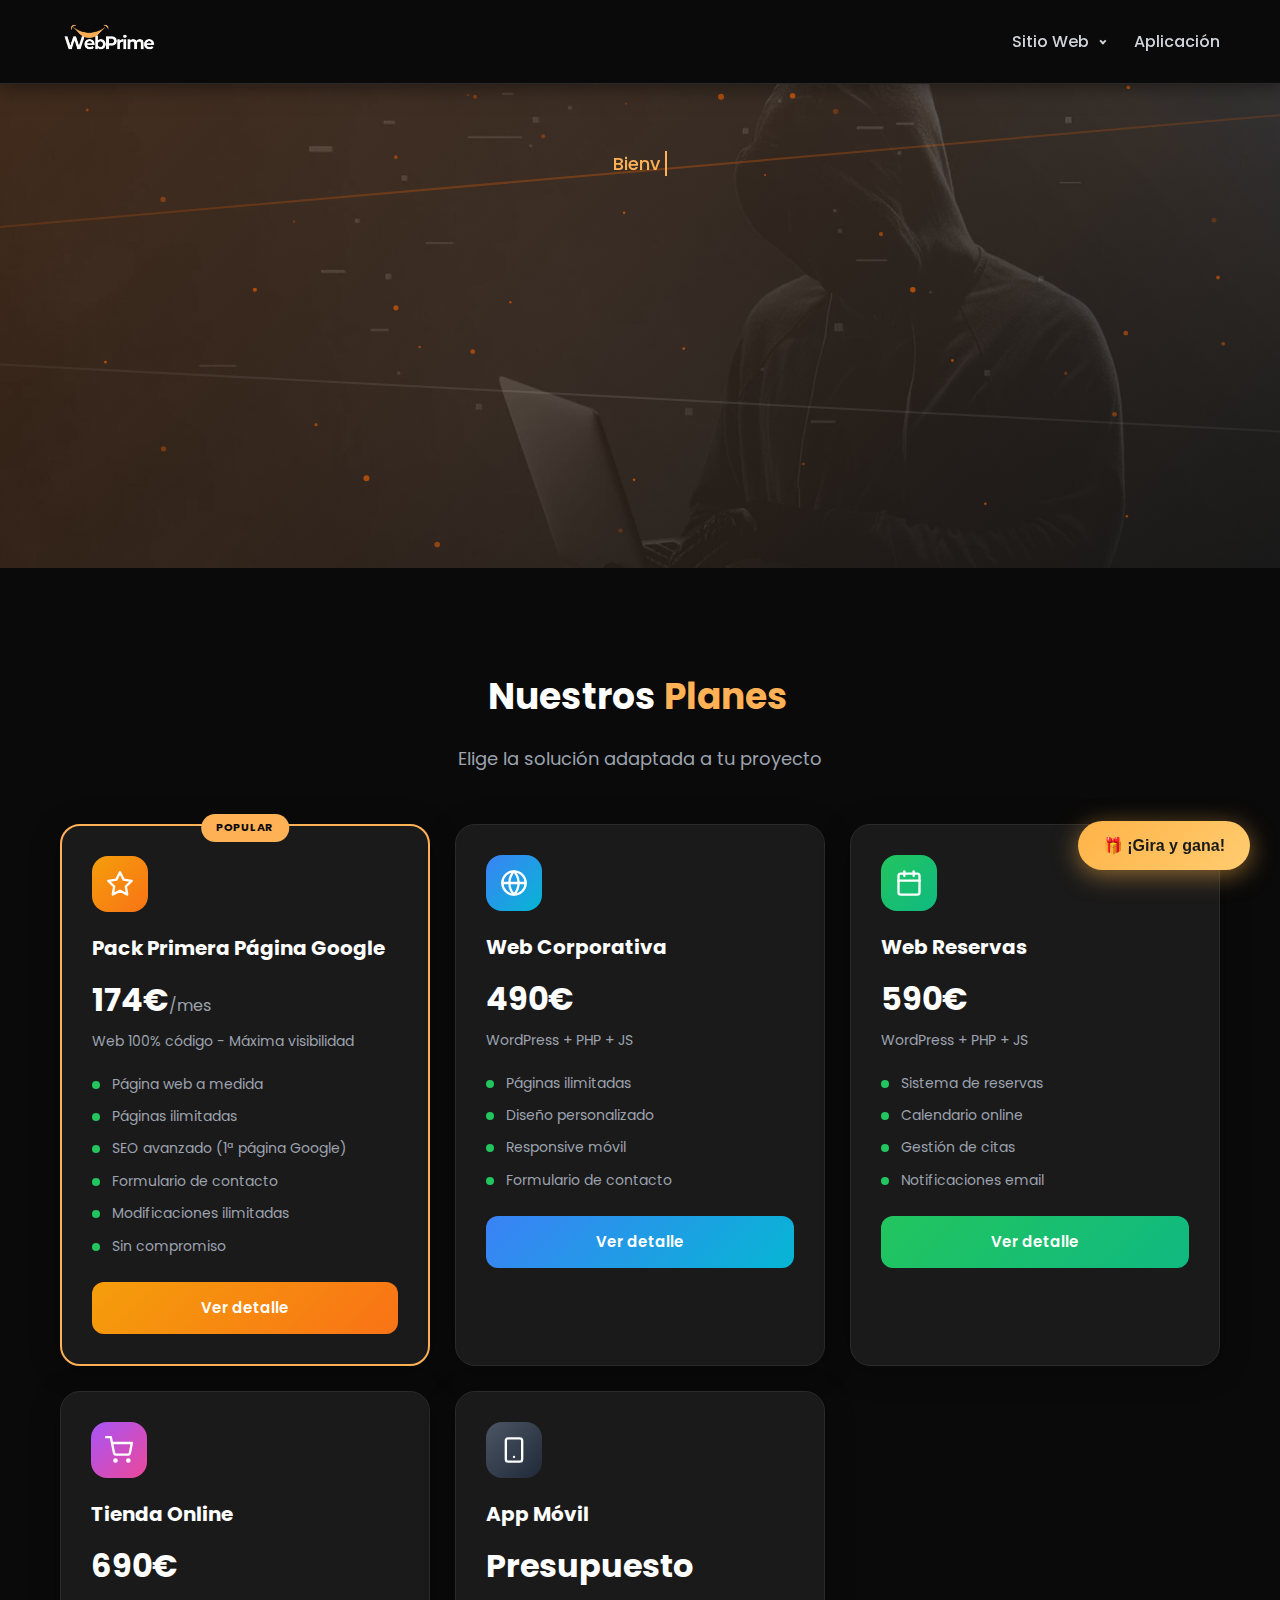
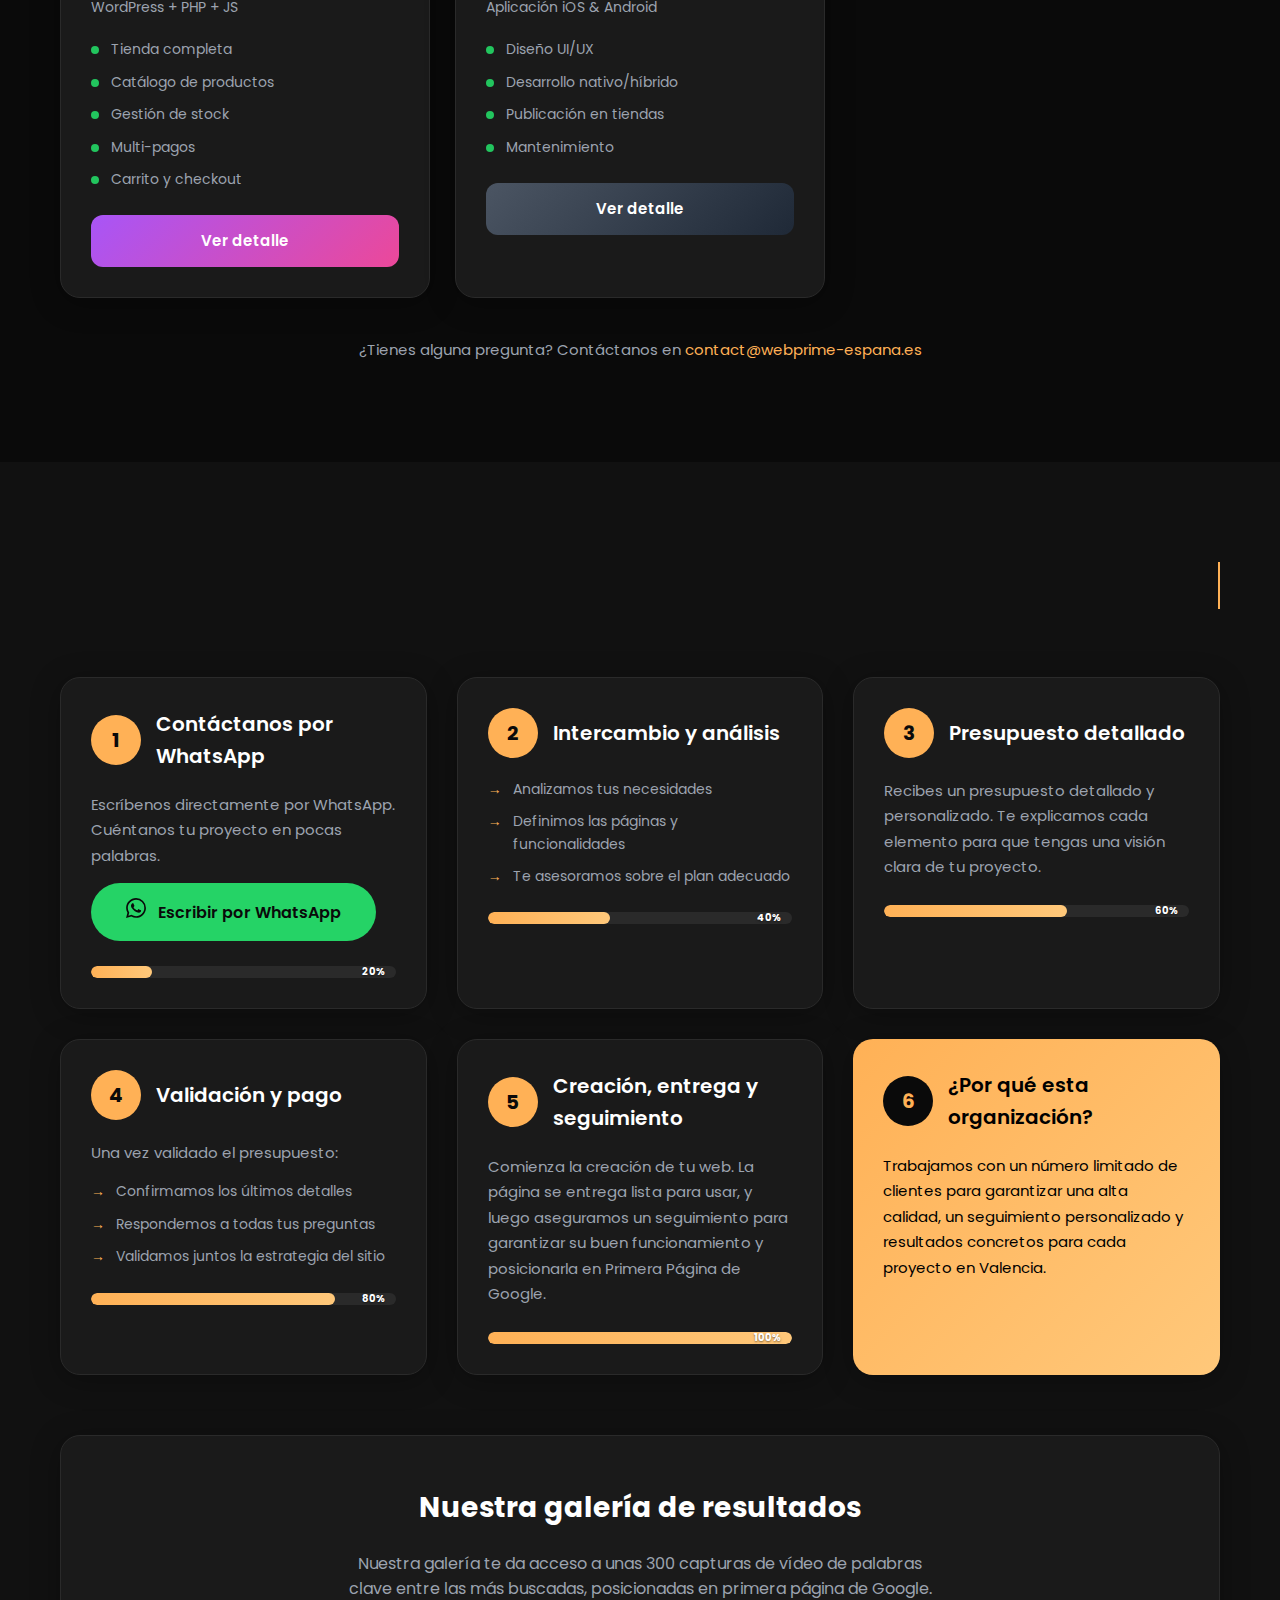
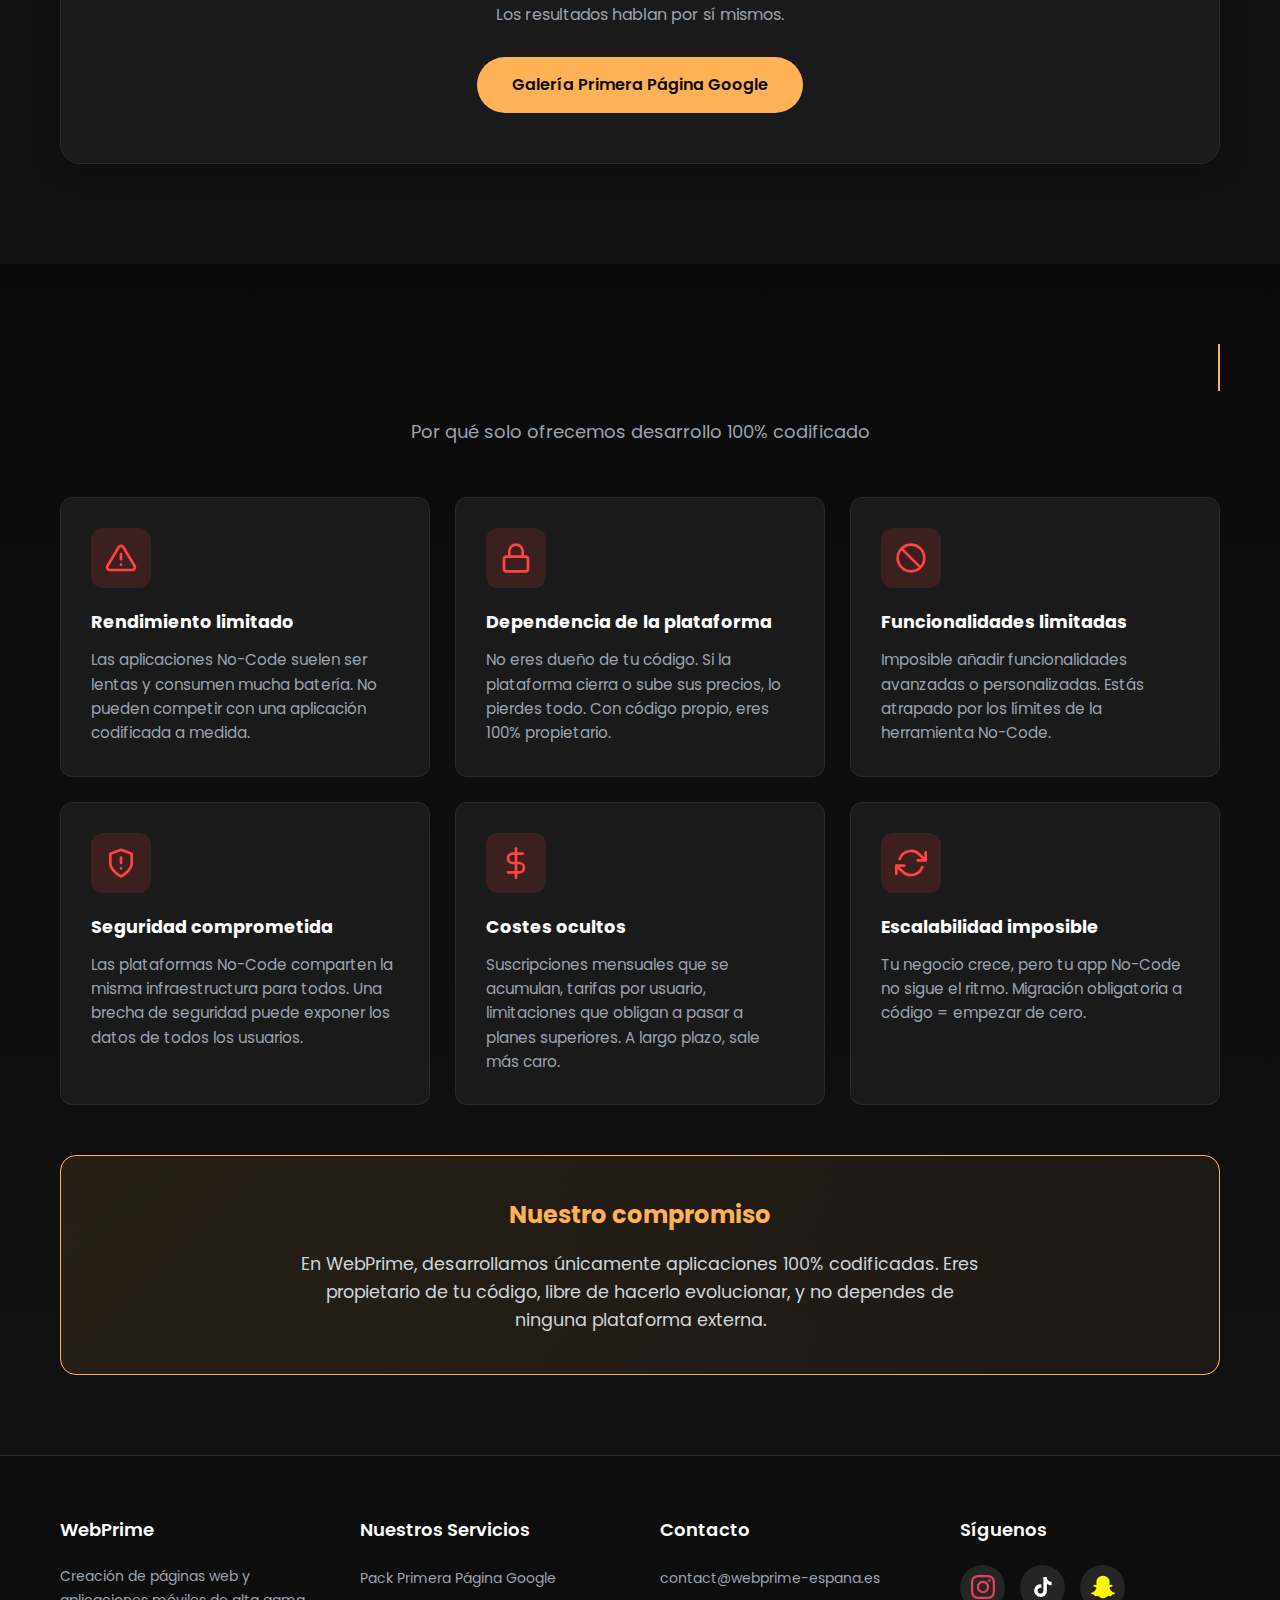
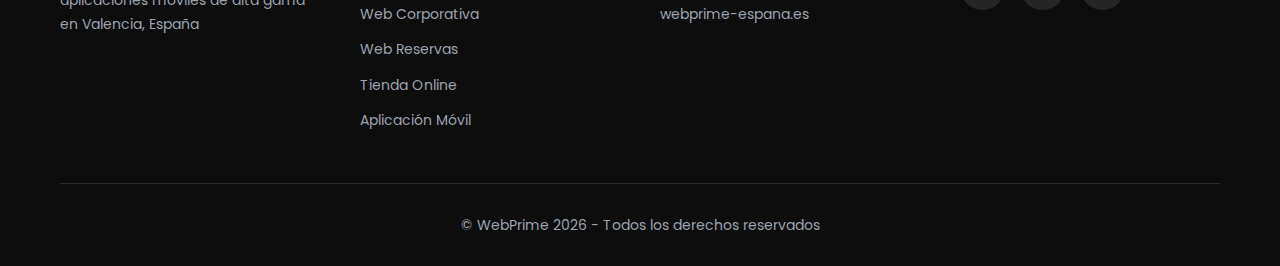
<file: index.html>
<!DOCTYPE html>
<html lang="es">
<head>
    <meta charset="UTF-8">
    <meta name="viewport" content="width=device-width, initial-scale=1.0">
    <title>Creación de Páginas Web en Valencia - Posicionamiento SEO Google | WebPrime</title>
    <meta name="description" content="Diseñamos páginas web y aplicaciones móviles de alta gama en Valencia, pensadas para el rendimiento, la visibilidad y el crecimiento sostenible de tu negocio.">
    <link rel="canonical" href="https://webprime-espana.es"/>
    <meta name="author" content="WebPrime">
    <meta name="robots" content="index, follow">
    <link rel="icon" type="image/x-icon" href="favicon.ico">
    <link rel="apple-touch-icon" type="image/png" sizes="192x192" href="./logo/icon-192x192.png">
    <link rel="icon" type="image/png" sizes="32x32" href="./logo/android-icon-32x32.png">
    <link rel="icon" type="image/png" sizes="96x96" href="./logo/android-icon-96x96.png">
    <meta name="msapplication-TileColor" content="https://webprime-espana.es#ffffff">
    <meta name="msapplication-TileImage" content="./logo/ms-icon-32x32.png">
    <meta name="msapplication-TileImage" content="./logo/ms-icon-96x96.png">
    <link rel="stylesheet" href="style.css">
    <link rel="preconnect" href="https://fonts.googleapis.com">
    <link rel="preconnect" href="https://fonts.gstatic.com" crossorigin>
    <link href="https://fonts.googleapis.com/css2?family=Poppins:wght@300;400;500;600;700&display=swap" rel="stylesheet">
    <meta property="og:title" content="Creación de Páginas Web en Valencia - Posicionamiento SEO Google | WebPrime">
    <meta property="og:description" content="Diseñamos páginas web y aplicaciones móviles de alta gama en Valencia, pensadas para el rendimiento, la visibilidad y el crecimiento sostenible de tu negocio.">
    <meta property="og:image" content="https://webprime-espana.es/logo-wp.png">
    <meta property="og:url" content="https://webprime-espana.es">
    <meta property="og:type" content="website">
    <meta name="twitter:card" content="summary_large_image">
    <meta name="twitter:title" content="WebPrime España - Creación Páginas Web y Apps Móviles Valencia">
    <meta name="twitter:description" content="Páginas web y aplicaciones móviles de alta gama en Valencia, España">
    <meta name="twitter:image" content="https://webprime-espana.es/logo-wp.png">
    <script type="application/ld+json">
    {
        "@context": "https://schema.org",
        "@type": "LocalBusiness",
        "name": "WebPrime",
        "description": "Creación de páginas web y aplicaciones móviles de alta gama en Valencia, España",
        "url": "https://webprime-espana.es",
        "image": "https://webprime-espana.es/logo-wp.png",
        "email": "contact@webprime-espana.es",
        "telephone": "+34 600 000 000",
        "priceRange": "€€",
        "address": {
            "@type": "PostalAddress",
            "streetAddress": "Calle Colón, 4",
            "postalCode": "46004",
            "addressLocality": "Valencia",
            "addressRegion": "Comunidad Valenciana",
            "addressCountry": "ES"
        },
        "geo": {
            "@type": "GeoCoordinates",
            "latitude": "39.4699",
            "longitude": "-0.3763"
        },
        "areaServed": "Valencia, España",
        "sameAs": [
            "https://www.instagram.com/webprime.es",
            "https://snapchat.com/t/qEbNohNU",
            "https://youtube.com/@daelia-digital"
        ]
    }
    </script>
    <script type="application/ld+json">
    [
        {
            "@context": "https://schema.org",
            "@type": "Product",
            "name": "Pack Primera Página Google",
            "description": "Web 100% código con máxima visibilidad en Google. SEO avanzado, alojamiento incluido, modificaciones ilimitadas.",
            "brand": { "@type": "Brand", "name": "WebPrime" },
            "offers": {
                "@type": "Offer",
                "url": "https://webprime-espana.es/ofertas/pack-google.html",
                "price": "174",
                "priceCurrency": "EUR",
                "availability": "https://schema.org/InStock",
                "priceValidUntil": "2026-12-31"
            }
        },
        {
            "@context": "https://schema.org",
            "@type": "Product",
            "name": "Web Corporativa",
            "description": "Página web corporativa profesional PHP + WordPress. Diseño responsive, formulario de contacto, 1 a 7 páginas.",
            "brand": { "@type": "Brand", "name": "WebPrime" },
            "offers": {
                "@type": "Offer",
                "url": "https://webprime-espana.es/ofertas/web-corporativa.html",
                "price": "490",
                "priceCurrency": "EUR",
                "availability": "https://schema.org/InStock",
                "priceValidUntil": "2026-12-31"
            }
        },
        {
            "@context": "https://schema.org",
            "@type": "Product",
            "name": "Web Reservas",
            "description": "Web con sistema de reservas integrado. Calendario online, gestión de citas, notificaciones email.",
            "brand": { "@type": "Brand", "name": "WebPrime" },
            "offers": {
                "@type": "Offer",
                "url": "https://webprime-espana.es/ofertas/web-reservas.html",
                "price": "590",
                "priceCurrency": "EUR",
                "availability": "https://schema.org/InStock",
                "priceValidUntil": "2026-12-31"
            }
        },
        {
            "@context": "https://schema.org",
            "@type": "Product",
            "name": "Tienda Online",
            "description": "Tienda online completa con catálogo de productos, carrito de compra y multi-pagos.",
            "brand": { "@type": "Brand", "name": "WebPrime" },
            "offers": {
                "@type": "Offer",
                "url": "https://webprime-espana.es/ofertas/tienda-online.html",
                "price": "690",
                "priceCurrency": "EUR",
                "availability": "https://schema.org/InStock",
                "priceValidUntil": "2026-12-31"
            }
        }
    ]
    </script>
</head>
<body>
    <header class="header">
        <div class="container">
            <a href="https://webprime-espana.es" class="logo">
                <img src="logo-wp.png" alt="WebPrime Logo">
            </a>
            <button class="menu-toggle" aria-label="Menu" id="menuToggle">
                <span></span>
                <span></span>
                <span></span>
            </button>
            <nav class="nav" id="nav">
                <ul>
                    <li class="nav-dropdown">
                        <a href="#">Sitio Web</a>
                        <ul class="dropdown-menu">
                            <li><a href="ofertas/web-corporativa.html">Vitrina</a></li>
                            <li><a href="ofertas/web-reservas.html">Reservas</a></li>
                            <li><a href="ofertas/tienda-online.html">Tienda Online</a></li>
                            <li><a href="ofertas/pack-google.html">1ª Página Google</a></li>
                        </ul>
                    </li>
                    <li><a href="https://webprime-espana.es/aplicacion-movil.html">Aplicación</a></li>
                </ul>
            </nav>
        </div>
    </header>

    <section class="hero">
        <div class="hero-overlay"></div>
        <div class="hero-lines"></div>
        <canvas id="particles"></canvas>
        <div class="container">
            <p class="hero-welcome"><span class="typing-text"></span></p>
            <h1>Diseñamos <span class="highlight">páginas web</span> y <span class="highlight">aplicaciones móviles</span> de alta gama</h1>
            <p class="hero-subtitle">pensadas para el rendimiento, la visibilidad y el crecimiento sostenible de tu negocio en Valencia.</p>
            <p class="hero-highlight-text">Posicionamos webs en <strong>primera página de Google</strong></p>
            <p class="hero-seo-text">Gracias a una estrategia SEO dominada y un trabajo preciso en cada proyecto, nuestras webs alcanzan posiciones estratégicas, <a href="https://daelia-digital.fr/premiere-page-google/" target="_blank">prueba aquí</a></p>
        </div>
    </section>

    <section class="offers-section" id="ofertas">
        <div class="container">
            <h2 class="section-title typing-title" data-text="Nuestros |Planes| de Páginas Web"></h2>
            <p class="section-subtitle">Elige la solución adaptada a tu proyecto</p>

            <div class="offers-grid">
                <div class="offer-card offer-popular">
                    <span class="offer-badge">POPULAR</span>
                    <div class="offer-icon offer-icon-amber">
                        <svg xmlns="http://www.w3.org/2000/svg" width="28" height="28" viewBox="0 0 24 24" fill="none" stroke="currentColor" stroke-width="2" stroke-linecap="round" stroke-linejoin="round"><polygon points="12 2 15.09 8.26 22 9.27 17 14.14 18.18 21.02 12 17.77 5.82 21.02 7 14.14 2 9.27 8.91 8.26 12 2"/></svg>
                    </div>
                    <h3 class="offer-title">Pack Primera Página Google</h3>
                    <div class="offer-price">174€<span class="offer-period">/mes</span></div>
                    <p class="offer-description">Web 100% código - Máxima visibilidad</p>
                    <ul class="offer-features">
                        <li>Página web a medida</li>
                        <li>Páginas ilimitadas</li>
                        <li>SEO avanzado (1ª página Google)</li>
                        <li>Formulario de contacto</li>
                        <li>Modificaciones ilimitadas</li>
                        <li>Sin compromiso</li>
                    </ul>
                    <a href="ofertas/pack-google.html" class="btn btn-offer btn-amber">Ver detalle</a>
                </div>

                <div class="offer-card">
                    <div class="offer-icon offer-icon-blue">
                        <svg xmlns="http://www.w3.org/2000/svg" width="28" height="28" viewBox="0 0 24 24" fill="none" stroke="currentColor" stroke-width="2" stroke-linecap="round" stroke-linejoin="round"><circle cx="12" cy="12" r="10"/><line x1="2" y1="12" x2="22" y2="12"/><path d="M12 2a15.3 15.3 0 0 1 4 10 15.3 15.3 0 0 1-4 10 15.3 15.3 0 0 1-4-10 15.3 15.3 0 0 1 4-10z"/></svg>
                    </div>
                    <h3 class="offer-title">Web Corporativa</h3>
                    <div class="offer-price">490€</div>
                    <p class="offer-description">WordPress + PHP + JS</p>
                    <ul class="offer-features">
                        <li>Páginas ilimitadas</li>
                        <li>Diseño personalizado</li>
                        <li>Responsive móvil</li>
                        <li>Formulario de contacto</li>
                    </ul>
                    <a href="ofertas/web-corporativa.html" class="btn btn-offer btn-blue">Ver detalle</a>
                </div>

                <div class="offer-card">
                    <div class="offer-icon offer-icon-green">
                        <svg xmlns="http://www.w3.org/2000/svg" width="28" height="28" viewBox="0 0 24 24" fill="none" stroke="currentColor" stroke-width="2" stroke-linecap="round" stroke-linejoin="round"><rect x="3" y="4" width="18" height="18" rx="2" ry="2"/><line x1="16" y1="2" x2="16" y2="6"/><line x1="8" y1="2" x2="8" y2="6"/><line x1="3" y1="10" x2="21" y2="10"/></svg>
                    </div>
                    <h3 class="offer-title">Web Reservas</h3>
                    <div class="offer-price">590€</div>
                    <p class="offer-description">WordPress + PHP + JS</p>
                    <ul class="offer-features">
                        <li>Sistema de reservas</li>
                        <li>Calendario online</li>
                        <li>Gestión de citas</li>
                        <li>Notificaciones email</li>
                    </ul>
                    <a href="ofertas/web-reservas.html" class="btn btn-offer btn-green">Ver detalle</a>
                </div>

                <div class="offer-card">
                    <div class="offer-icon offer-icon-purple">
                        <svg xmlns="http://www.w3.org/2000/svg" width="28" height="28" viewBox="0 0 24 24" fill="none" stroke="currentColor" stroke-width="2" stroke-linecap="round" stroke-linejoin="round"><circle cx="9" cy="21" r="1"/><circle cx="20" cy="21" r="1"/><path d="M1 1h4l2.68 13.39a2 2 0 0 0 2 1.61h9.72a2 2 0 0 0 2-1.61L23 6H6"/></svg>
                    </div>
                    <h3 class="offer-title">Tienda Online</h3>
                    <div class="offer-price">690€</div>
                    <p class="offer-description">WordPress + PHP + JS</p>
                    <ul class="offer-features">
                        <li>Tienda completa</li>
                        <li>Catálogo de productos</li>
                        <li>Gestión de stock</li>
                        <li>Multi-pagos</li>
                        <li>Carrito y checkout</li>
                    </ul>
                    <a href="ofertas/tienda-online.html" class="btn btn-offer btn-purple">Ver detalle</a>
                </div>

                <div class="offer-card">
                    <div class="offer-icon offer-icon-gray">
                        <svg xmlns="http://www.w3.org/2000/svg" width="28" height="28" viewBox="0 0 24 24" fill="none" stroke="currentColor" stroke-width="2" stroke-linecap="round" stroke-linejoin="round"><rect x="5" y="2" width="14" height="20" rx="2" ry="2"/><line x1="12" y1="18" x2="12.01" y2="18"/></svg>
                    </div>
                    <h3 class="offer-title">App Móvil</h3>
                    <div class="offer-price">Presupuesto</div>
                    <p class="offer-description">Aplicación iOS & Android</p>
                    <ul class="offer-features">
                        <li>Diseño UI/UX</li>
                        <li>Desarrollo nativo/híbrido</li>
                        <li>Publicación en tiendas</li>
                        <li>Mantenimiento</li>
                    </ul>
                    <a href="ofertas/aplicacion-movil.html" class="btn btn-offer btn-gray">Ver detalle</a>
                </div>
            </div>

            <p class="offers-contact">¿Tienes alguna pregunta? Contáctanos en <a href="mailto:contact@webprime-espana.es">contact@webprime-espana.es</a></p>
        </div>
    </section>

    <section class="process-section" id="creacion-web">
        <div class="container">
            <h2 class="section-title typing-title" data-text="Para una |página web| ¿cómo funciona?"></h2>

            <div class="steps-container">
                <div class="step">
                    <div class="step-header">
                        <span class="step-number">1</span>
                        <h3>Contáctanos por WhatsApp</h3>
                    </div>
                    <div class="step-content">
                        <p>Escríbenos directamente por WhatsApp. Cuéntanos tu proyecto en pocas palabras.</p>
                        <a href="https://wa.me/message/OGAVCDGC3Q4JC1" target="_blank" class="btn btn-primary btn-whatsapp" style="background: #25D366; margin-top: 15px;">
                            <svg xmlns="http://www.w3.org/2000/svg" width="20" height="20" viewBox="0 0 24 24" fill="currentColor" style="margin-right: 8px;"><path d="M17.472 14.382c-.297-.149-1.758-.867-2.03-.967-.273-.099-.471-.148-.67.15-.197.297-.767.966-.94 1.164-.173.199-.347.223-.644.075-.297-.15-1.255-.463-2.39-1.475-.883-.788-1.48-1.761-1.653-2.059-.173-.297-.018-.458.13-.606.134-.133.298-.347.446-.52.149-.174.198-.298.298-.497.099-.198.05-.371-.025-.52-.075-.149-.669-1.612-.916-2.207-.242-.579-.487-.5-.669-.51-.173-.008-.371-.01-.57-.01-.198 0-.52.074-.792.372-.272.297-1.04 1.016-1.04 2.479 0 1.462 1.065 2.875 1.213 3.074.149.198 2.096 3.2 5.077 4.487.709.306 1.262.489 1.694.625.712.227 1.36.195 1.871.118.571-.085 1.758-.719 2.006-1.413.248-.694.248-1.289.173-1.413-.074-.124-.272-.198-.57-.347m-5.421 7.403h-.004a9.87 9.87 0 01-5.031-1.378l-.361-.214-3.741.982.998-3.648-.235-.374a9.86 9.86 0 01-1.51-5.26c.001-5.45 4.436-9.884 9.888-9.884 2.64 0 5.122 1.03 6.988 2.898a9.825 9.825 0 012.893 6.994c-.003 5.45-4.437 9.884-9.885 9.884m8.413-18.297A11.815 11.815 0 0012.05 0C5.495 0 .16 5.335.157 11.892c0 2.096.547 4.142 1.588 5.945L.057 24l6.305-1.654a11.882 11.882 0 005.683 1.448h.005c6.554 0 11.89-5.335 11.893-11.893a11.821 11.821 0 00-3.48-8.413z"/></svg>
                            Escribir por WhatsApp
                        </a>
                    </div>
                    <div class="progress-bar">
                        <div class="progress" style="width: 20%"></div>
                        <span class="progress-text">20%</span>
                    </div>
                </div>

                <div class="step">
                    <div class="step-header">
                        <span class="step-number">2</span>
                        <h3>Intercambio y análisis</h3>
                    </div>
                    <div class="step-content">
                        <ul class="step-list">
                            <li>Analizamos tus necesidades</li>
                            <li>Definimos las páginas y funcionalidades</li>
                            <li>Te asesoramos sobre el plan adecuado</li>
                        </ul>
                    </div>
                    <div class="progress-bar">
                        <div class="progress" style="width: 40%"></div>
                        <span class="progress-text">40%</span>
                    </div>
                </div>

                <div class="step">
                    <div class="step-header">
                        <span class="step-number">3</span>
                        <h3>Presupuesto detallado</h3>
                    </div>
                    <div class="step-content">
                        <p>Recibes un presupuesto detallado y personalizado. Te explicamos cada elemento para que tengas una visión clara de tu proyecto.</p>
                    </div>
                    <div class="progress-bar">
                        <div class="progress" style="width: 60%"></div>
                        <span class="progress-text">60%</span>
                    </div>
                </div>

                <div class="step">
                    <div class="step-header">
                        <span class="step-number">4</span>
                        <h3>Validación y pago</h3>
                    </div>
                    <div class="step-content">
                        <p>Una vez validado el presupuesto:</p>
                        <ul class="step-list">
                            <li>Confirmamos los últimos detalles</li>
                            <li>Respondemos a todas tus preguntas</li>
                            <li>Validamos juntos la estrategia del sitio</li>
                        </ul>
                    </div>
                    <div class="progress-bar">
                        <div class="progress" style="width: 80%"></div>
                        <span class="progress-text">80%</span>
                    </div>
                </div>

                <div class="step">
                    <div class="step-header">
                        <span class="step-number">5</span>
                        <h3>Creación, entrega y seguimiento</h3>
                    </div>
                    <div class="step-content">
                        <p>Comienza la creación de tu web. La página se entrega lista para usar, y luego aseguramos un seguimiento para garantizar su buen funcionamiento y posicionarla en Primera Página de Google.</p>
                    </div>
                    <div class="progress-bar">
                        <div class="progress" style="width: 100%"></div>
                        <span class="progress-text">100%</span>
                    </div>
                </div>

                <div class="step step-highlight">
                    <div class="step-header">
                        <span class="step-number">6</span>
                        <h3>¿Por qué esta organización?</h3>
                    </div>
                    <div class="step-content">
                        <p>Trabajamos con un número limitado de clientes para garantizar una alta calidad, un seguimiento personalizado y resultados concretos para cada proyecto en Valencia.</p>
                    </div>
                </div>
            </div>

            <div class="gallery-box">
                <h3>Nuestra galería de resultados</h3>
                <p>Nuestra galería te da acceso a unas 300 capturas de vídeo de palabras clave entre las más buscadas, posicionadas en primera página de Google. Los resultados hablan por sí mismos.</p>
                <a href="https://daelia-digital.fr/premiere-page-google/" target="_blank" class="btn btn-primary">Galería Primera Página Google</a>
            </div>
        </div>
    </section>

    <section class="warning-section" id="advertencia">
        <div class="container">
            <h2 class="section-title typing-title" data-text="|Cuidado| con las aplicaciones No-Code"></h2>
            <p class="section-subtitle">Por qué solo ofrecemos desarrollo 100% codificado</p>

            <div class="warning-grid">
                <div class="warning-card">
                    <div class="warning-icon">
                        <svg xmlns="http://www.w3.org/2000/svg" width="32" height="32" viewBox="0 0 24 24" fill="none" stroke="currentColor" stroke-width="2" stroke-linecap="round" stroke-linejoin="round">
                            <path d="M10.29 3.86L1.82 18a2 2 0 0 0 1.71 3h16.94a2 2 0 0 0 1.71-3L13.71 3.86a2 2 0 0 0-3.42 0z"/>
                            <line x1="12" y1="9" x2="12" y2="13"/>
                            <line x1="12" y1="17" x2="12.01" y2="17"/>
                        </svg>
                    </div>
                    <h3>Rendimiento limitado</h3>
                    <p>Las aplicaciones No-Code suelen ser lentas y consumen mucha batería. No pueden competir con una aplicación codificada a medida.</p>
                </div>

                <div class="warning-card">
                    <div class="warning-icon">
                        <svg xmlns="http://www.w3.org/2000/svg" width="32" height="32" viewBox="0 0 24 24" fill="none" stroke="currentColor" stroke-width="2" stroke-linecap="round" stroke-linejoin="round">
                            <rect x="3" y="11" width="18" height="11" rx="2" ry="2"/>
                            <path d="M7 11V7a5 5 0 0 1 10 0v4"/>
                        </svg>
                    </div>
                    <h3>Dependencia de la plataforma</h3>
                    <p>No eres dueño de tu código. Si la plataforma cierra o sube sus precios, lo pierdes todo. Con código propio, eres 100% propietario.</p>
                </div>

                <div class="warning-card">
                    <div class="warning-icon">
                        <svg xmlns="http://www.w3.org/2000/svg" width="32" height="32" viewBox="0 0 24 24" fill="none" stroke="currentColor" stroke-width="2" stroke-linecap="round" stroke-linejoin="round">
                            <circle cx="12" cy="12" r="10"/>
                            <line x1="4.93" y1="4.93" x2="19.07" y2="19.07"/>
                        </svg>
                    </div>
                    <h3>Funcionalidades limitadas</h3>
                    <p>Imposible añadir funcionalidades avanzadas o personalizadas. Estás atrapado por los límites de la herramienta No-Code.</p>
                </div>

                <div class="warning-card">
                    <div class="warning-icon">
                        <svg xmlns="http://www.w3.org/2000/svg" width="32" height="32" viewBox="0 0 24 24" fill="none" stroke="currentColor" stroke-width="2" stroke-linecap="round" stroke-linejoin="round">
                            <path d="M12 22s8-4 8-10V5l-8-3-8 3v7c0 6 8 10 8 10z"/>
                            <line x1="12" y1="8" x2="12" y2="12"/>
                            <line x1="12" y1="16" x2="12.01" y2="16"/>
                        </svg>
                    </div>
                    <h3>Seguridad comprometida</h3>
                    <p>Las plataformas No-Code comparten la misma infraestructura para todos. Una brecha de seguridad puede exponer los datos de todos los usuarios.</p>
                </div>

                <div class="warning-card">
                    <div class="warning-icon">
                        <svg xmlns="http://www.w3.org/2000/svg" width="32" height="32" viewBox="0 0 24 24" fill="none" stroke="currentColor" stroke-width="2" stroke-linecap="round" stroke-linejoin="round">
                            <line x1="12" y1="1" x2="12" y2="23"/>
                            <path d="M17 5H9.5a3.5 3.5 0 0 0 0 7h5a3.5 3.5 0 0 1 0 7H6"/>
                        </svg>
                    </div>
                    <h3>Costes ocultos</h3>
                    <p>Suscripciones mensuales que se acumulan, tarifas por usuario, limitaciones que obligan a pasar a planes superiores. A largo plazo, sale más caro.</p>
                </div>

                <div class="warning-card">
                    <div class="warning-icon">
                        <svg xmlns="http://www.w3.org/2000/svg" width="32" height="32" viewBox="0 0 24 24" fill="none" stroke="currentColor" stroke-width="2" stroke-linecap="round" stroke-linejoin="round">
                            <polyline points="23 4 23 10 17 10"/>
                            <polyline points="1 20 1 14 7 14"/>
                            <path d="M3.51 9a9 9 0 0 1 14.85-3.36L23 10M1 14l4.64 4.36A9 9 0 0 0 20.49 15"/>
                        </svg>
                    </div>
                    <h3>Escalabilidad imposible</h3>
                    <p>Tu negocio crece, pero tu app No-Code no sigue el ritmo. Migración obligatoria a código = empezar de cero.</p>
                </div>
            </div>

            <div class="warning-conclusion">
                <h3>Nuestro compromiso</h3>
                <p>En WebPrime, desarrollamos únicamente aplicaciones 100% codificadas. Eres propietario de tu código, libre de hacerlo evolucionar, y no dependes de ninguna plataforma externa.</p>
            </div>
        </div>
    </section>

    <!-- Bouton roue de la fortune -->
    <button id="wheelTrigger" class="wheel-trigger">🎁 ¡Gira y gana!</button>

    <!-- Modal roue de la fortune -->
    <div id="wheelModal" class="wheel-modal">
        <div class="wheel-modal-content">
            <button id="wheelClose" class="wheel-close">&times;</button>
            <h2>🎉 ¡Prueba tu suerte!</h2>
            <p>Gira la rueda y gana un descuento exclusivo</p>

            <div id="wheelContainer" class="wheel-container">
                <div class="wheel-pointer"></div>
                <canvas id="wheelCanvas" width="300" height="300"></canvas>
                <button id="spinBtn" class="spin-btn">GIRAR</button>
            </div>

            <form id="wheelForm" class="wheel-form" style="display: none;">
                <input type="hidden" name="_captcha" value="false">
                <input type="text" name="_honey" style="display:none">
                <input type="hidden" name="_template" value="table">
                <input type="hidden" name="_subject" value="🎁 Nuevo premio Rueda de la Fortuna - WebPrime España">
                <input type="hidden" id="prizeInput" name="Premio" value="">
                <input type="hidden" id="customPriceInput" name="Precio propuesto" value="">
                <p id="prizeText" class="prize-text"></p>
                <p class="prize-note"></p>
                <div id="customPriceField" style="display: none; margin-bottom: 15px;">
                    <label for="customPrice" style="display: block; margin-bottom: 5px; font-weight: 500;">Tu precio propuesto (€/mes):</label>
                    <input type="number" id="customPrice" name="customPrice" min="1" placeholder="" style="width: 100%; padding: 10px; border: 2px solid #FF6600; border-radius: 8px; font-size: 16px;">
                </div>
                <input type="email" name="email" placeholder="Tu email" required>
                <button type="submit" class="btn btn-primary">Recibir mi código</button>
            </form>

            <div id="wheelSuccess" class="wheel-success" style="display: none;">
                <h3>🎉 ¡Felicidades!</h3>
                <p>Tu código de descuento ha sido enviado a tu email.</p>
                <button id="closeSuccess" class="btn btn-primary">Cerrar</button>
            </div>
        </div>
    </div>

    <footer class="footer">
        <div class="container">
            <div class="footer-grid">
                <div class="footer-col">
                    <h4>WebPrime</h4>
                    <p>Creación de páginas web y aplicaciones móviles de alta gama en Valencia, España</p>
                </div>

                <div class="footer-col">
                    <h4>Nuestros Servicios</h4>
                    <ul>
                        <li><a href="ofertas/pack-google.html">Pack Primera Página Google</a></li>
                        <li><a href="ofertas/web-corporativa.html">Web Corporativa</a></li>
                        <li><a href="ofertas/web-reservas.html">Web Reservas</a></li>
                        <li><a href="ofertas/tienda-online.html">Tienda Online</a></li>
                        <li><a href="ofertas/aplicacion-movil.html">Aplicación Móvil</a></li>
                    </ul>
                </div>

                <div class="footer-col">
                    <h4>Contacto</h4>
                    <ul>
                        <li><a href="mailto:contact@webprime-espana.es">contact@webprime-espana.es</a></li>
                        <li><a href="https://webprime-espana.es">webprime-espana.es</a></li>
                    </ul>
                </div>

                <div class="footer-col">
                    <h4>Síguenos</h4>
                    <div class="social-links">
                        <a href="https://www.instagram.com/webprime.es" target="_blank" aria-label="Instagram">
                            <svg xmlns="http://www.w3.org/2000/svg" width="24" height="24" viewBox="0 0 24 24" fill="#E4405F"><path d="M12 2.163c3.204 0 3.584.012 4.85.07 3.252.148 4.771 1.691 4.919 4.919.058 1.265.069 1.645.069 4.849 0 3.205-.012 3.584-.069 4.849-.149 3.225-1.664 4.771-4.919 4.919-1.266.058-1.644.07-4.85.07-3.204 0-3.584-.012-4.849-.07-3.26-.149-4.771-1.699-4.919-4.92-.058-1.265-.07-1.644-.07-4.849 0-3.204.013-3.583.07-4.849.149-3.227 1.664-4.771 4.919-4.919 1.266-.057 1.645-.069 4.849-.069zm0-2.163c-3.259 0-3.667.014-4.947.072-4.358.2-6.78 2.618-6.98 6.98-.059 1.281-.073 1.689-.073 4.948 0 3.259.014 3.668.072 4.948.2 4.358 2.618 6.78 6.98 6.98 1.281.058 1.689.072 4.948.072 3.259 0 3.668-.014 4.948-.072 4.354-.2 6.782-2.618 6.979-6.98.059-1.28.073-1.689.073-4.948 0-3.259-.014-3.667-.072-4.947-.196-4.354-2.617-6.78-6.979-6.98-1.281-.059-1.69-.073-4.949-.073zm0 5.838c-3.403 0-6.162 2.759-6.162 6.162s2.759 6.163 6.162 6.163 6.162-2.759 6.162-6.163c0-3.403-2.759-6.162-6.162-6.162zm0 10.162c-2.209 0-4-1.79-4-4 0-2.209 1.791-4 4-4s4 1.791 4 4c0 2.21-1.791 4-4 4zm6.406-11.845c-.796 0-1.441.645-1.441 1.44s.645 1.44 1.441 1.44c.795 0 1.439-.645 1.439-1.44s-.644-1.44-1.439-1.44z"/></svg>
                        </a>
                        <a href="https://www.tiktok.com/@kazeko_fight" target="_blank" aria-label="TikTok">
                            <svg xmlns="http://www.w3.org/2000/svg" width="24" height="24" viewBox="0 0 24 24" fill="#fff"><path d="M19.59 6.69a4.83 4.83 0 0 1-3.77-4.25V2h-3.45v13.67a2.89 2.89 0 0 1-5.2 1.74 2.89 2.89 0 0 1 2.31-4.64 2.93 2.93 0 0 1 .88.13V9.4a6.84 6.84 0 0 0-1-.05A6.33 6.33 0 0 0 5 20.1a6.34 6.34 0 0 0 10.86-4.43v-7a8.16 8.16 0 0 0 4.77 1.52v-3.4a4.85 4.85 0 0 1-1-.1z"/></svg>
                        </a>
                        <a href="https://snapchat.com/t/qEbNohNU" target="_blank" aria-label="Snapchat">
                            <svg xmlns="http://www.w3.org/2000/svg" width="24" height="24" viewBox="0 0 24 24" fill="#FFFC00"><path d="M5.829 4.533c-.6 1.344-.363 3.752-.267 5.436-.648.359-1.48-.271-1.951-.271-.49 0-1.075.322-1.167.802-.066.346.089.85 1.201 1.289.43.17 1.453.37 1.69.928.333.784-1.71 4.403-4.918 4.931-.251.041-.43.265-.416.519.056.975 2.242 1.357 3.211 1.507.099.134.179.7.306 1.131.057.193.204.424.582.424.493 0 1.312-.38 2.738-.144 1.398.233 2.712 2.215 5.235 2.215 2.345 0 3.744-1.991 5.09-2.215.779-.129 1.448-.088 2.196.058.515.101.977.157 1.124-.349.129-.437.208-.992.305-1.123.96-.149 3.156-.53 3.211-1.505.014-.254-.165-.477-.416-.519-3.154-.52-5.259-4.128-4.918-4.931.236-.557 1.252-.755 1.69-.928.814-.321 1.222-.716 1.213-1.173-.011-.585-.715-.934-1.233-.934-.527 0-1.284.624-1.897.286.096-1.698.332-4.095-.267-5.438-1.135-2.543-3.66-3.829-6.184-3.829-2.508 0-5.014 1.268-6.158 3.833z"/></svg>
                        </a>
                    </div>
                </div>
            </div>

            <div class="footer-bottom">
                <p>&copy; WebPrime 2026 - Todos los derechos reservados</p>
            </div>
        </div>
    </footer>

    <script>
        document.addEventListener('DOMContentLoaded', function () {
            const menuToggle = document.getElementById('menuToggle');
            const nav = document.getElementById('nav');
            menuToggle.addEventListener('click', function () {
                menuToggle.classList.toggle('active');
                nav.classList.toggle('active');
            });

            const navLinks = nav.querySelectorAll('a');
            navLinks.forEach(link => {
                link.addEventListener('click', function () {
                    if (!this.parentElement.classList.contains('nav-dropdown')) {
                        menuToggle.classList.remove('active');
                        nav.classList.remove('active');
                    }
                });
            });
            document.addEventListener('click', function (e) {
                if (!nav.contains(e.target) && !menuToggle.contains(e.target)) {
                    menuToggle.classList.remove('active');
                    nav.classList.remove('active');
                }
            });
            // Dropdown toggle mobile
            const dropdowns = document.querySelectorAll('.nav-dropdown > a');
            dropdowns.forEach(dropdown => {
                dropdown.addEventListener('click', function(e) {
                    if (window.innerWidth <= 768) {
                        e.preventDefault();
                        this.parentElement.classList.toggle('active');
                    }
                });
            });

            // Particules flottantes
            const canvas = document.getElementById('particles');
            const ctx = canvas.getContext('2d');
            let particles = [];

            function resizeCanvas() {
                const hero = document.querySelector('.hero');
                canvas.width = hero.offsetWidth;
                canvas.height = hero.offsetHeight;
            }

            function createParticles() {
                particles = [];
                const numParticles = 50;
                for (let i = 0; i < numParticles; i++) {
                    particles.push({
                        x: Math.random() * canvas.width,
                        y: Math.random() * canvas.height,
                        radius: Math.random() * 2 + 1,
                        speedX: (Math.random() - 0.5) * 0.5,
                        speedY: (Math.random() - 0.5) * 0.5,
                        opacity: Math.random() * 0.5 + 0.2
                    });
                }
            }

            function animateParticles() {
                ctx.clearRect(0, 0, canvas.width, canvas.height);
                particles.forEach(p => {
                    p.x += p.speedX;
                    p.y += p.speedY;
                    if (p.x < 0) p.x = canvas.width;
                    if (p.x > canvas.width) p.x = 0;
                    if (p.y < 0) p.y = canvas.height;
                    if (p.y > canvas.height) p.y = 0;
                    ctx.beginPath();
                    ctx.arc(p.x, p.y, p.radius, 0, Math.PI * 2);
                    ctx.fillStyle = `rgba(255, 102, 0, ${p.opacity})`;
                    ctx.fill();
                });
                requestAnimationFrame(animateParticles);
            }

            resizeCanvas();
            createParticles();
            animateParticles();
            window.addEventListener('resize', () => { resizeCanvas(); createParticles(); });

            // Effet typing
            const typingText = document.querySelector('.typing-text');
            const text = 'Bienvenido a WebPrime';
            let index = 0;
            function typeWriter() {
                if (index < text.length) {
                    typingText.textContent += text.charAt(index);
                    index++;
                    setTimeout(typeWriter, 80);
                }
            }
            setTimeout(typeWriter, 400);

            // Effet typing sur les titres
            const typingTitles = document.querySelectorAll('.typing-title');
            function typeTitle(element) {
                const fullText = element.dataset.text;
                let html = '';
                let i = 0;
                let inHighlight = false;
                function typeChar() {
                    if (i < fullText.length) {
                        const char = fullText[i];
                        if (char === '|') {
                            if (!inHighlight) { html += '<span class="highlight">'; inHighlight = true; }
                            else { html += '</span>'; inHighlight = false; }
                        } else { html += char; }
                        element.innerHTML = html + (inHighlight ? '</span>' : '');
                        i++;
                        setTimeout(typeChar, 50);
                    }
                }
                typeChar();
            }
            const titleObserver = new IntersectionObserver((entries) => {
                entries.forEach(entry => {
                    if (entry.isIntersecting && !entry.target.classList.contains('typed')) {
                        entry.target.classList.add('typed');
                        typeTitle(entry.target);
                    }
                });
            }, { threshold: 0.5 });
            typingTitles.forEach(title => { titleObserver.observe(title); });

            // Roue de la fortune
            const wheelTrigger = document.getElementById('wheelTrigger');
            const wheelModal = document.getElementById('wheelModal');
            const wheelClose = document.getElementById('wheelClose');
            const wheelContainer = document.getElementById('wheelContainer');
            const wheelForm = document.getElementById('wheelForm');
            const wheelSuccess = document.getElementById('wheelSuccess');
            const spinBtn = document.getElementById('spinBtn');
            const prizeText = document.getElementById('prizeText');
            const prizeForm = document.getElementById('prizeForm');
            const closeSuccess = document.getElementById('closeSuccess');
            const wheelCanvas = document.getElementById('wheelCanvas');
            const wheelCtx = wheelCanvas.getContext('2d');

            const segments = [
                { text: '-50€/mes', color: '#FF6600' },
                { text: '-10€/mes', color: '#1a1a1a' },
                { text: 'GRAN PREMIO', color: '#FFD700', glow: true },
                { text: '-20€/mes', color: '#e09a40' },
                { text: '-50€/mes', color: '#FF6600' },
                { text: '-10€/mes', color: '#1a1a1a' },
                { text: 'GRAN PREMIO', color: '#FFD700', glow: true },
                { text: '-20€/mes', color: '#e09a40' }
            ];

            const weights = { '-10€/mes': 35, '-20€/mes': 35, '-50€/mes': 15, 'GRAN PREMIO': 15 };

            function getWeightedPrize() {
                const rand = Math.random() * 100;
                let cumulative = 0;
                for (const [prize, weight] of Object.entries(weights)) {
                    cumulative += weight;
                    if (rand <= cumulative) return prize;
                }
                return '-10€/mes';
            }

            let currentRotation = 0;
            const segmentAngle = 360 / segments.length;

            function drawWheel() {
                const centerX = wheelCanvas.width / 2;
                const centerY = wheelCanvas.height / 2;
                const radius = Math.min(centerX, centerY) - 5;

                wheelCtx.clearRect(0, 0, wheelCanvas.width, wheelCanvas.height);

                segments.forEach((segment, i) => {
                    const startAngle = (i * segmentAngle - 90 + currentRotation) * Math.PI / 180;
                    const endAngle = ((i + 1) * segmentAngle - 90 + currentRotation) * Math.PI / 180;

                    wheelCtx.beginPath();
                    wheelCtx.moveTo(centerX, centerY);
                    wheelCtx.arc(centerX, centerY, radius, startAngle, endAngle);
                    wheelCtx.closePath();

                    if (segment.glow) {
                        const gradient = wheelCtx.createRadialGradient(centerX, centerY, 0, centerX, centerY, radius);
                        gradient.addColorStop(0, '#FFF8DC');
                        gradient.addColorStop(0.5, '#FFD700');
                        gradient.addColorStop(1, '#DAA520');
                        wheelCtx.fillStyle = gradient;
                    } else {
                        wheelCtx.fillStyle = segment.color;
                    }
                    wheelCtx.fill();

                    wheelCtx.strokeStyle = '#fff';
                    wheelCtx.lineWidth = 2;
                    wheelCtx.stroke();

                    wheelCtx.save();
                    wheelCtx.translate(centerX, centerY);
                    const textAngle = (i * segmentAngle + segmentAngle / 2 - 90 + currentRotation) * Math.PI / 180;
                    wheelCtx.rotate(textAngle);
                    wheelCtx.textAlign = 'right';
                    wheelCtx.fillStyle = segment.glow ? '#8B4513' : '#fff';
                    wheelCtx.font = 'bold 13px Poppins';
                    wheelCtx.fillText(segment.text, radius - 15, 5);
                    wheelCtx.restore();
                });

                wheelCtx.beginPath();
                wheelCtx.arc(centerX, centerY, 25, 0, Math.PI * 2);
                wheelCtx.fillStyle = '#FF6600';
                wheelCtx.fill();
                wheelCtx.strokeStyle = '#fff';
                wheelCtx.lineWidth = 3;
                wheelCtx.stroke();
            }

            drawWheel();

            function spinWheel() {
                const targetPrize = getWeightedPrize();
                const targetIndices = segments.map((s, i) => s.text === targetPrize ? i : -1).filter(i => i !== -1);
                const targetIndex = targetIndices[Math.floor(Math.random() * targetIndices.length)];
                const randomOffset = (Math.random() * 0.3 + 0.35);
                const targetAngle = targetIndex * segmentAngle + segmentAngle * randomOffset;
                const spins = 5 + Math.floor(Math.random() * 3);

                currentRotation = 0;
                const totalRotation = spins * 360 + (360 - targetAngle);
                const duration = 5000;
                const startTime = Date.now();
                spinBtn.disabled = true;

                function animate() {
                    const elapsed = Date.now() - startTime;
                    const progress = Math.min(elapsed / duration, 1);
                    const easeOut = 1 - Math.pow(1 - progress, 3);
                    currentRotation = easeOut * totalRotation;
                    drawWheel();

                    if (progress < 1) {
                        requestAnimationFrame(animate);
                    } else {
                        const normalizedRotation = currentRotation % 360;
                        const winningIndex = Math.floor((segments.length - normalizedRotation / segmentAngle) + segments.length) % segments.length;
                        const prize = segments[winningIndex].text;
                        setTimeout(() => { showPrize(prize); }, 1000);
                    }
                }
                animate();
            }

            function showPrize(prize) {
                wheelContainer.style.display = 'none';
                wheelForm.style.display = 'block';
                prizeText.textContent = '¡Has ganado: ' + prize + '!';
                document.getElementById('prizeInput').value = prize;

                const prizeNote = wheelForm.querySelector('.prize-note');
                const customPriceField = document.getElementById('customPriceField');

                if (prize === 'GRAN PREMIO') {
                    prizeNote.innerHTML = '<strong>¡GRAN PREMIO!</strong><br>¡Web corporativa o tienda online GRATIS!<br>Con seguimiento mensual según el precio que propongas.';
                    customPriceField.style.display = 'block';
                } else {
                    customPriceField.style.display = 'none';
                    let finalPrice = '';
                    if (prize === '-10€/mes') finalPrice = '164€/mes';
                    else if (prize === '-20€/mes') finalPrice = '154€/mes';
                    else if (prize === '-50€/mes') finalPrice = '124€/mes';

                    prizeNote.innerHTML = 'Para el seguimiento mensual, según tu elección:<ul style="text-align:left;"><li>Web corporativa</li><li>Tienda online</li><li>Web de reservas</li></ul>En lugar de 174€/mes → <strong>' + finalPrice + '</strong>';
                }
            }

            wheelForm.addEventListener('submit', function(e) {
                e.preventDefault();
                const customPrice = document.getElementById('customPrice').value;
                if (customPrice) {
                    document.getElementById('customPriceInput').value = customPrice + '€/mes';
                }
                const formData = new FormData(wheelForm);
                fetch('https://formsubmit.co/ajax/contact@webprime-espana.es', {
                    method: 'POST',
                    body: formData
                }).then(response => response.json()).then(data => {
                    wheelForm.style.display = 'none';
                    wheelSuccess.style.display = 'block';
                    localStorage.setItem('wheelPlayed', 'true');
                }).catch(error => {
                    alert('Error al enviar. Por favor, inténtalo de nuevo.');
                });
            });

            spinBtn.addEventListener('click', spinWheel);

            wheelTrigger.addEventListener('click', () => {
                wheelModal.classList.add('active');
            });

            wheelClose.addEventListener('click', () => {
                wheelModal.classList.remove('active');
            });

            closeSuccess.addEventListener('click', () => {
                wheelModal.classList.remove('active');
            });

            wheelModal.addEventListener('click', (e) => {
                if (e.target === wheelModal) wheelModal.classList.remove('active');
            });
        });
    </script>
    <!-- WhatsApp Floating Button -->
    <a href="https://wa.me/message/OGAVCDGC3Q4JC1" target="_blank" class="whatsapp-float" aria-label="Contactar por WhatsApp">
        <svg xmlns="http://www.w3.org/2000/svg" width="28" height="28" viewBox="0 0 24 24" fill="#fff"><path d="M17.472 14.382c-.297-.149-1.758-.867-2.03-.967-.273-.099-.471-.148-.67.15-.197.297-.767.966-.94 1.164-.173.199-.347.223-.644.075-.297-.15-1.255-.463-2.39-1.475-.883-.788-1.48-1.761-1.653-2.059-.173-.297-.018-.458.13-.606.134-.133.298-.347.446-.52.149-.174.198-.298.298-.497.099-.198.05-.371-.025-.52-.075-.149-.669-1.612-.916-2.207-.242-.579-.487-.5-.669-.51-.173-.008-.371-.01-.57-.01-.198 0-.52.074-.792.372-.272.297-1.04 1.016-1.04 2.479 0 1.462 1.065 2.875 1.213 3.074.149.198 2.096 3.2 5.077 4.487.709.306 1.262.489 1.694.625.712.227 1.36.195 1.871.118.571-.085 1.758-.719 2.006-1.413.248-.694.248-1.289.173-1.413-.074-.124-.272-.198-.57-.347m-5.421 7.403h-.004a9.87 9.87 0 01-5.031-1.378l-.361-.214-3.741.982.998-3.648-.235-.374a9.86 9.86 0 01-1.51-5.26c.001-5.45 4.436-9.884 9.888-9.884 2.64 0 5.122 1.03 6.988 2.898a9.825 9.825 0 012.893 6.994c-.003 5.45-4.437 9.884-9.885 9.884m8.413-18.297A11.815 11.815 0 0012.05 0C5.495 0 .16 5.335.157 11.892c0 2.096.547 4.142 1.588 5.945L.057 24l6.305-1.654a11.882 11.882 0 005.683 1.448h.005c6.554 0 11.89-5.335 11.893-11.893a11.821 11.821 0 00-3.48-8.413z"/></svg>
    </a>
    <style>
        .whatsapp-float {
            position: fixed;
            bottom: 20px;
            left: 20px;
            width: 60px;
            height: 60px;
            background: #25D366;
            border-radius: 50%;
            display: flex;
            align-items: center;
            justify-content: center;
            box-shadow: 0 2px 8px rgba(0, 0, 0, 0.2);
            z-index: 9999;
            transition: transform 0.3s, box-shadow 0.3s;
        }
        .whatsapp-float:hover {
            transform: scale(1.05);
            box-shadow: 0 4px 12px rgba(0, 0, 0, 0.25);
        }
        @media (min-width: 769px) {
            .whatsapp-float { display: none; }
        }
    </style>
</body>
</html>
</file>
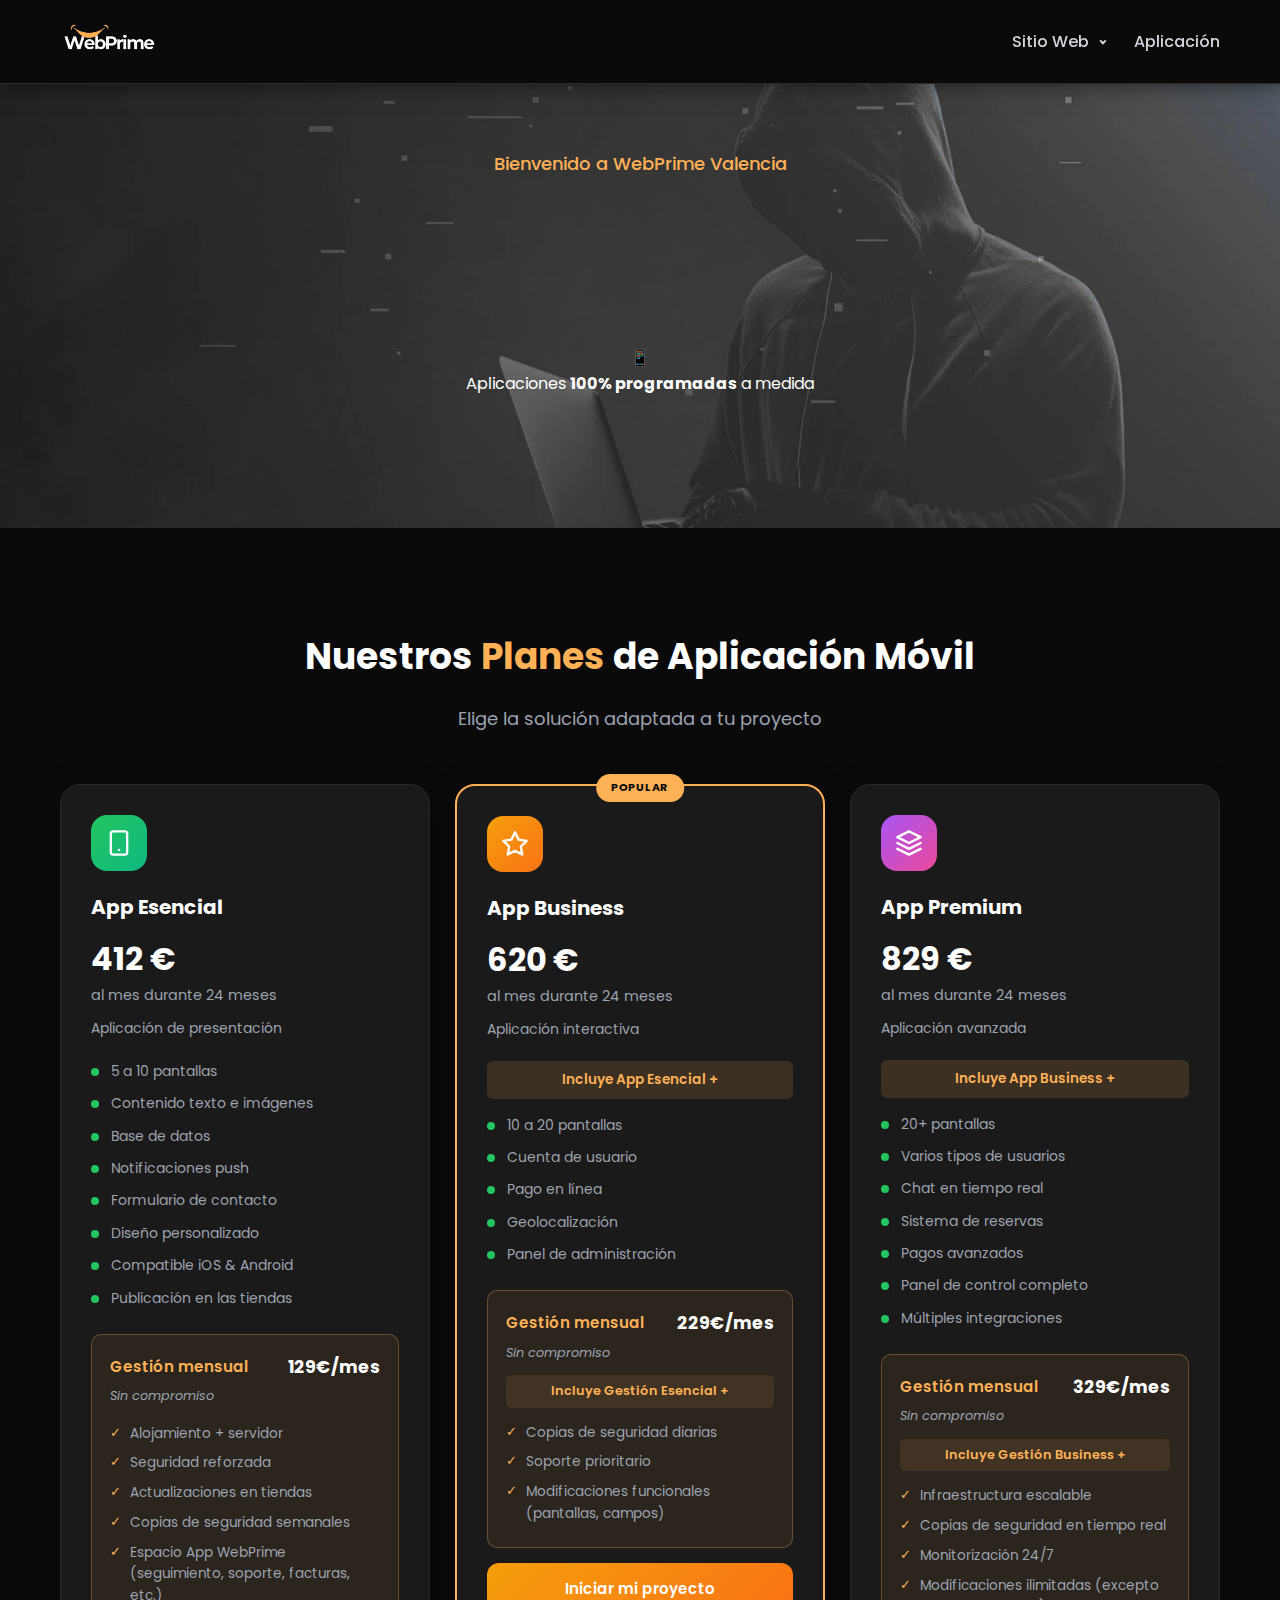
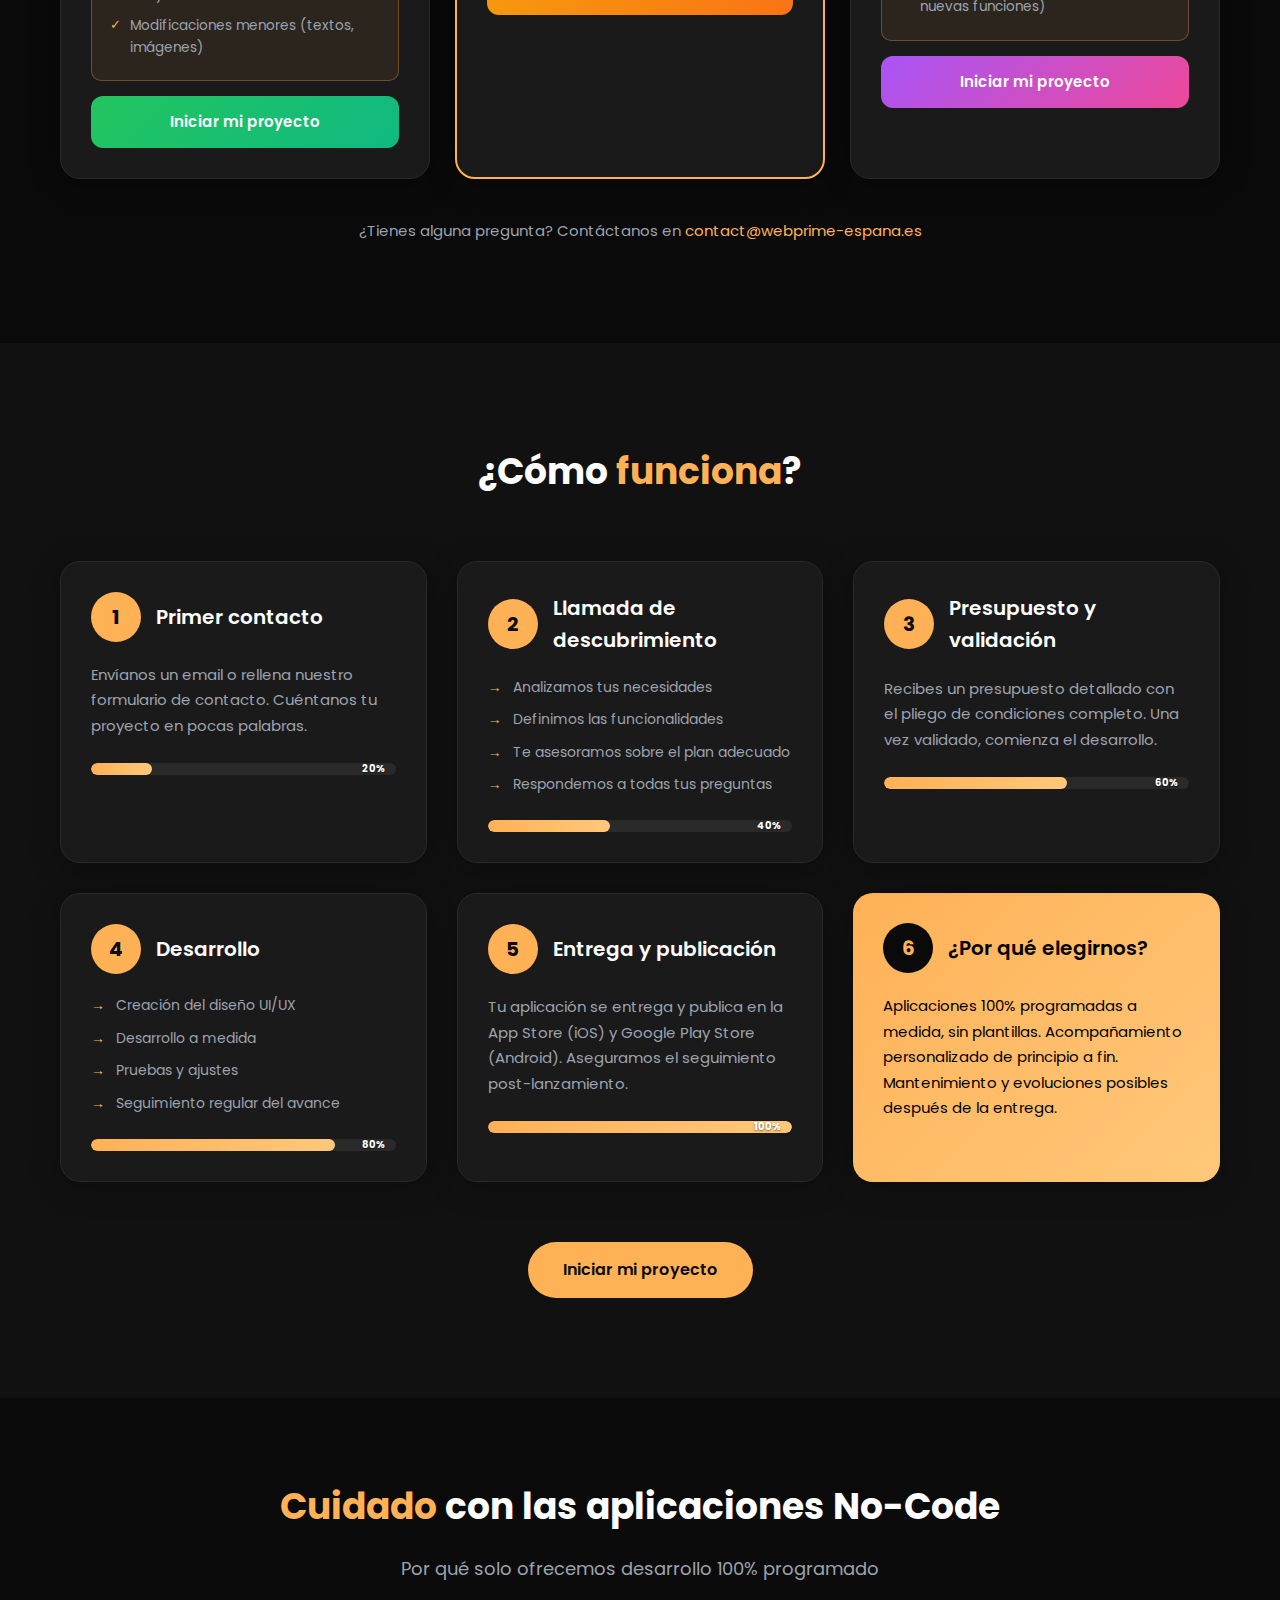
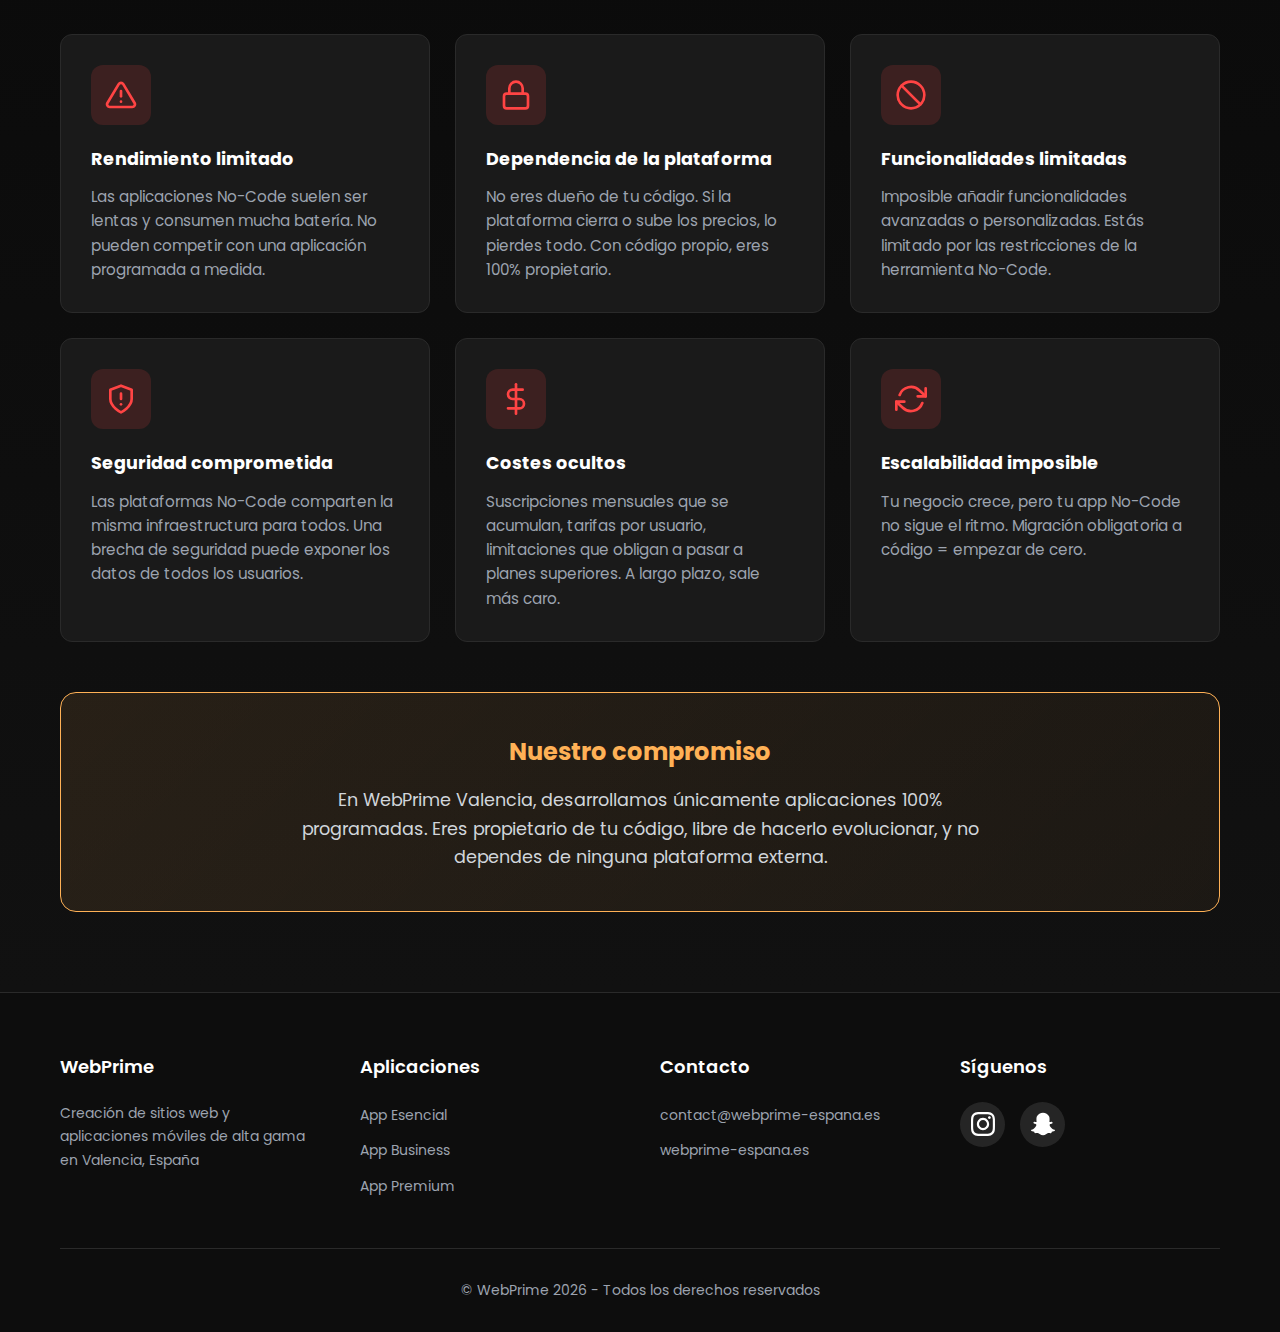
<file: aplicacion-movil.html>
<!DOCTYPE html>
<html lang="es">
<head>
    <meta charset="UTF-8">
    <meta name="viewport" content="width=device-width, initial-scale=1.0">
    <title>Desarrollo de Aplicaciones Móviles iOS & Android en Valencia - WebPrime</title>
    <meta name="description" content="Desarrollo de aplicaciones móviles a medida para iOS y Android en Valencia. 3 planes adaptados a tus necesidades: Esencial, Business y Premium. Expertos en apps en Valencia.">
    <link rel="canonical" href="https://webprime-espana.es/aplicacion-movil.html"/>
    <meta name="author" content="WebPrime">
    <meta name="robots" content="index, follow">
    <link rel="icon" type="image/x-icon" href="favicon.ico">
    <link rel="apple-touch-icon" type="image/png" sizes="192x192" href="./logo/icon-192x192.png">
    <link rel="icon" type="image/png" sizes="32x32" href="./logo/android-icon-32x32.png">
    <link rel="icon" type="image/png" sizes="96x96" href="./logo/android-icon-96x96.png">
    <meta name="msapplication-TileColor" content="https://webprime-espana.es#ffffff">
    <meta name="msapplication-TileImage" content="./logo/ms-icon-32x32.png">
    <meta name="msapplication-TileImage" content="./logo/ms-icon-96x96.png">
    <link rel="stylesheet" href="style.css">
    <link rel="preconnect" href="https://fonts.googleapis.com">
    <link rel="preconnect" href="https://fonts.gstatic.com" crossorigin>
    <link href="https://fonts.googleapis.com/css2?family=Poppins:wght@300;400;500;600;700&display=swap" rel="stylesheet">
    <script type="application/ld+json">
    {
        "@context": "https://schema.org",
        "@type": "LocalBusiness",
        "name": "WebPrime",
        "description": "Desarrollo de aplicaciones móviles a medida para iOS y Android en Valencia, España",
        "url": "https://webprime-espana.es/aplicacion-movil.html",
        "email": "contact@webprime-espana.es",
        "telephone": "+34 600 000 000",
        "address": {
            "@type": "PostalAddress",
            "streetAddress": "Calle Colón, 4",
            "postalCode": "46004",
            "addressLocality": "Valencia",
            "addressRegion": "Comunidad Valenciana",
            "addressCountry": "ES"
        },
        "areaServed": "Valencia, España",
        "sameAs": [
            "https://www.instagram.com/webprime.es",
            "https://snapchat.com/t/qEbNohNU"
        ],
        "service": [
            {
                "@type": "Service",
                "name": "Aplicación Móvil Esencial"
            },
            {
                "@type": "Service",
                "name": "Aplicación Móvil Business"
            },
            {
                "@type": "Service",
                "name": "Aplicación Móvil Premium"
            }
        ]
    }
    </script>
</head>
<body>
    <header class="header">
        <div class="container">
            <a href="https://webprime-espana.es" class="logo">
                <img src="logo-wp.png" alt="WebPrime Logo">
            </a>
            <button class="menu-toggle" aria-label="Menu" id="menuToggle">
                <span></span>
                <span></span>
                <span></span>
            </button>
            <nav class="nav" id="nav">
                <ul>
                    <li class="nav-dropdown">
                        <a href="#">Sitio Web</a>
                        <ul class="dropdown-menu">
                            <li><a href="https://webprime-espana.es/ofertas/web-corporativa.html">Vitrina</a></li>
                            <li><a href="https://webprime-espana.es/ofertas/web-reservas.html">Reservas</a></li>
                            <li><a href="https://webprime-espana.es/ofertas/tienda-online.html">Tienda Online</a></li>
                            <li><a href="https://webprime-espana.es/ofertas/pack-google.html">1ª Página Google</a></li>
                        </ul>
                    </li>
                    <li><a href="https://webprime-espana.es/aplicacion-movil.html">Aplicación</a></li>
                </ul>
            </nav>
        </div>
    </header>

    <section class="hero">
        <div class="container">
            <p class="hero-welcome">Bienvenido a WebPrime Valencia</p>
            <h1>Desarrollamos <span class="highlight">aplicaciones móviles</span> a medida</h1>
            <p class="hero-subtitle">para iOS y Android, diseñadas para el rendimiento y el crecimiento de tu negocio en Valencia.</p>
            <div class="hero-alert">
                <span class="alert-icon">📱</span>
                <p>Aplicaciones <strong>100% programadas</strong> a medida</p>
            </div>
            <p class="hero-seo-text">Cada aplicación se desarrolla con cuidado, sin plantillas ni soluciones genéricas. Un producto único, adaptado a tu proyecto en Valencia y toda España.</p>
        </div>
    </section>

    <section class="offers-section" id="ofertas-app">
        <div class="container">
            <h2 class="section-title">Nuestros <span class="highlight">Planes</span> de Aplicación Móvil</h2>
            <p class="section-subtitle">Elige la solución adaptada a tu proyecto</p>

            <div class="offers-grid">
                <div class="offer-card">
                    <div class="offer-icon offer-icon-green">
                        <svg xmlns="http://www.w3.org/2000/svg" width="28" height="28" viewBox="0 0 24 24" fill="none" stroke="currentColor" stroke-width="2" stroke-linecap="round" stroke-linejoin="round"><rect x="5" y="2" width="14" height="20" rx="2" ry="2"/><line x1="12" y1="18" x2="12.01" y2="18"/></svg>
                    </div>
                    <h3 class="offer-title">App Esencial</h3>
                    <div class="offer-price">412 €</div>
                    <p class="offer-price-monthly">al mes durante 24 meses</p>
                    <p class="offer-description">Aplicación de presentación</p>
                    <ul class="offer-features">
                        <li>5 a 10 pantallas</li>
                        <li>Contenido texto e imágenes</li>
                        <li>Base de datos</li>
                        <li>Notificaciones push</li>
                        <li>Formulario de contacto</li>
                        <li>Diseño personalizado</li>
                        <li>Compatible iOS & Android</li>
                        <li>Publicación en las tiendas</li>
                    </ul>
                    <div class="offer-maintenance">
                        <div class="maintenance-header">
                            <span class="maintenance-label">Gestión mensual</span>
                            <span class="maintenance-price">129€/mes</span>
                        </div>
                        <p class="maintenance-info">Sin compromiso</p>
                        <ul class="maintenance-features">
                            <li>Alojamiento + servidor</li>
                            <li>Seguridad reforzada</li>
                            <li>Actualizaciones en tiendas</li>
                            <li>Copias de seguridad semanales</li>
                            <li>Espacio App WebPrime (seguimiento, soporte, facturas, etc.)</li>
                            <li>Modificaciones menores (textos, imágenes)</li>
                        </ul>
                    </div>
                    <a href="https://wa.me/message/OGAVCDGC3Q4JC1" class="btn btn-offer btn-green">Iniciar mi proyecto</a>
                </div>

                <div class="offer-card offer-popular">
                    <span class="offer-badge">POPULAR</span>
                    <div class="offer-icon offer-icon-amber">
                        <svg xmlns="http://www.w3.org/2000/svg" width="28" height="28" viewBox="0 0 24 24" fill="none" stroke="currentColor" stroke-width="2" stroke-linecap="round" stroke-linejoin="round"><polygon points="12 2 15.09 8.26 22 9.27 17 14.14 18.18 21.02 12 17.77 5.82 21.02 7 14.14 2 9.27 8.91 8.26 12 2"/></svg>
                    </div>
                    <h3 class="offer-title">App Business</h3>
                    <div class="offer-price">620 €</div>
                    <p class="offer-price-monthly">al mes durante 24 meses</p>
                    <p class="offer-description">Aplicación interactiva</p>
                    <p class="offer-includes">Incluye App Esencial +</p>
                    <ul class="offer-features">
                        <li>10 a 20 pantallas</li>
                        <li>Cuenta de usuario</li>
                        <li>Pago en línea</li>
                        <li>Geolocalización</li>
                        <li>Panel de administración</li>
                    </ul>
                    <div class="offer-maintenance">
                        <div class="maintenance-header">
                            <span class="maintenance-label">Gestión mensual</span>
                            <span class="maintenance-price">229€/mes</span>
                        </div>
                        <p class="maintenance-info">Sin compromiso</p>
                        <p class="maintenance-includes">Incluye Gestión Esencial +</p>
                        <ul class="maintenance-features">
                            <li>Copias de seguridad diarias</li>
                            <li>Soporte prioritario</li>
                            <li>Modificaciones funcionales (pantallas, campos)</li>
                        </ul>
                    </div>
                    <a href="https://wa.me/message/OGAVCDGC3Q4JC1" class="btn btn-offer btn-amber">Iniciar mi proyecto</a>
                </div>

                <div class="offer-card">
                    <div class="offer-icon offer-icon-purple">
                        <svg xmlns="http://www.w3.org/2000/svg" width="28" height="28" viewBox="0 0 24 24" fill="none" stroke="currentColor" stroke-width="2" stroke-linecap="round" stroke-linejoin="round"><path d="M12 2L2 7l10 5 10-5-10-5z"/><path d="M2 17l10 5 10-5"/><path d="M2 12l10 5 10-5"/></svg>
                    </div>
                    <h3 class="offer-title">App Premium</h3>
                    <div class="offer-price">829 €</div>
                    <p class="offer-price-monthly">al mes durante 24 meses</p>
                    <p class="offer-description">Aplicación avanzada</p>
                    <p class="offer-includes">Incluye App Business +</p>
                    <ul class="offer-features">
                        <li>20+ pantallas</li>
                        <li>Varios tipos de usuarios</li>
                        <li>Chat en tiempo real</li>
                        <li>Sistema de reservas</li>
                        <li>Pagos avanzados</li>
                        <li>Panel de control completo</li>
                        <li>Múltiples integraciones</li>
                    </ul>
                    <div class="offer-maintenance">
                        <div class="maintenance-header">
                            <span class="maintenance-label">Gestión mensual</span>
                            <span class="maintenance-price">329€/mes</span>
                        </div>
                        <p class="maintenance-info">Sin compromiso</p>
                        <p class="maintenance-includes">Incluye Gestión Business +</p>
                        <ul class="maintenance-features">
                            <li>Infraestructura escalable</li>
                            <li>Copias de seguridad en tiempo real</li>
                            <li>Monitorización 24/7</li>
                            <li>Modificaciones ilimitadas (excepto nuevas funciones)</li>
                        </ul>
                    </div>
                    <a href="https://wa.me/message/OGAVCDGC3Q4JC1" class="btn btn-offer btn-purple">Iniciar mi proyecto</a>
                </div>
            </div>

            <p class="offers-contact">¿Tienes alguna pregunta? Contáctanos en <a href="mailto:contact@webprime-espana.es">contact@webprime-espana.es</a></p>
        </div>
    </section>

    <section class="process-section" id="proceso">
        <div class="container">
            <h2 class="section-title">¿Cómo <span class="highlight">funciona</span>?</h2>

            <div class="steps-container">
                <div class="step">
                    <div class="step-header">
                        <span class="step-number">1</span>
                        <h3>Primer contacto</h3>
                    </div>
                    <div class="step-content">
                        <p>Envíanos un email o rellena nuestro formulario de contacto. Cuéntanos tu proyecto en pocas palabras.</p>
                    </div>
                    <div class="progress-bar">
                        <div class="progress" style="width: 20%"></div>
                        <span class="progress-text">20%</span>
                    </div>
                </div>

                <div class="step">
                    <div class="step-header">
                        <span class="step-number">2</span>
                        <h3>Llamada de descubrimiento</h3>
                    </div>
                    <div class="step-content">
                        <ul class="step-list">
                            <li>Analizamos tus necesidades</li>
                            <li>Definimos las funcionalidades</li>
                            <li>Te asesoramos sobre el plan adecuado</li>
                            <li>Respondemos a todas tus preguntas</li>
                        </ul>
                    </div>
                    <div class="progress-bar">
                        <div class="progress" style="width: 40%"></div>
                        <span class="progress-text">40%</span>
                    </div>
                </div>

                <div class="step">
                    <div class="step-header">
                        <span class="step-number">3</span>
                        <h3>Presupuesto y validación</h3>
                    </div>
                    <div class="step-content">
                        <p>Recibes un presupuesto detallado con el pliego de condiciones completo. Una vez validado, comienza el desarrollo.</p>
                    </div>
                    <div class="progress-bar">
                        <div class="progress" style="width: 60%"></div>
                        <span class="progress-text">60%</span>
                    </div>
                </div>

                <div class="step">
                    <div class="step-header">
                        <span class="step-number">4</span>
                        <h3>Desarrollo</h3>
                    </div>
                    <div class="step-content">
                        <ul class="step-list">
                            <li>Creación del diseño UI/UX</li>
                            <li>Desarrollo a medida</li>
                            <li>Pruebas y ajustes</li>
                            <li>Seguimiento regular del avance</li>
                        </ul>
                    </div>
                    <div class="progress-bar">
                        <div class="progress" style="width: 80%"></div>
                        <span class="progress-text">80%</span>
                    </div>
                </div>

                <div class="step">
                    <div class="step-header">
                        <span class="step-number">5</span>
                        <h3>Entrega y publicación</h3>
                    </div>
                    <div class="step-content">
                        <p>Tu aplicación se entrega y publica en la App Store (iOS) y Google Play Store (Android). Aseguramos el seguimiento post-lanzamiento.</p>
                    </div>
                    <div class="progress-bar">
                        <div class="progress" style="width: 100%"></div>
                        <span class="progress-text">100%</span>
                    </div>
                </div>

                <div class="step step-highlight">
                    <div class="step-header">
                        <span class="step-number">6</span>
                        <h3>¿Por qué elegirnos?</h3>
                    </div>
                    <div class="step-content">
                        <p>Aplicaciones 100% programadas a medida, sin plantillas. Acompañamiento personalizado de principio a fin. Mantenimiento y evoluciones posibles después de la entrega.</p>
                    </div>
                </div>
            </div>

            <div class="cta-box">
                <a href="https://wa.me/message/OGAVCDGC3Q4JC1" class="btn btn-primary">Iniciar mi proyecto</a>
            </div>
        </div>
    </section>

    <section class="warning-section" id="mise-en-garde">
        <div class="container">
            <h2 class="section-title"><span class="highlight">Cuidado</span> con las aplicaciones No-Code</h2>
            <p class="section-subtitle">Por qué solo ofrecemos desarrollo 100% programado</p>

            <div class="warning-grid">
                <div class="warning-card">
                    <div class="warning-icon">
                        <svg xmlns="http://www.w3.org/2000/svg" width="32" height="32" viewBox="0 0 24 24" fill="none" stroke="currentColor" stroke-width="2" stroke-linecap="round" stroke-linejoin="round"><path d="M10.29 3.86L1.82 18a2 2 0 0 0 1.71 3h16.94a2 2 0 0 0 1.71-3L13.71 3.86a2 2 0 0 0-3.42 0z"/><line x1="12" y1="9" x2="12" y2="13"/><line x1="12" y1="17" x2="12.01" y2="17"/></svg>
                    </div>
                    <h3>Rendimiento limitado</h3>
                    <p>Las aplicaciones No-Code suelen ser lentas y consumen mucha batería. No pueden competir con una aplicación programada a medida.</p>
                </div>

                <div class="warning-card">
                    <div class="warning-icon">
                        <svg xmlns="http://www.w3.org/2000/svg" width="32" height="32" viewBox="0 0 24 24" fill="none" stroke="currentColor" stroke-width="2" stroke-linecap="round" stroke-linejoin="round"><rect x="3" y="11" width="18" height="11" rx="2" ry="2"/><path d="M7 11V7a5 5 0 0 1 10 0v4"/></svg>
                    </div>
                    <h3>Dependencia de la plataforma</h3>
                    <p>No eres dueño de tu código. Si la plataforma cierra o sube los precios, lo pierdes todo. Con código propio, eres 100% propietario.</p>
                </div>

                <div class="warning-card">
                    <div class="warning-icon">
                        <svg xmlns="http://www.w3.org/2000/svg" width="32" height="32" viewBox="0 0 24 24" fill="none" stroke="currentColor" stroke-width="2" stroke-linecap="round" stroke-linejoin="round"><circle cx="12" cy="12" r="10"/><line x1="4.93" y1="4.93" x2="19.07" y2="19.07"/></svg>
                    </div>
                    <h3>Funcionalidades limitadas</h3>
                    <p>Imposible añadir funcionalidades avanzadas o personalizadas. Estás limitado por las restricciones de la herramienta No-Code.</p>
                </div>

                <div class="warning-card">
                    <div class="warning-icon">
                        <svg xmlns="http://www.w3.org/2000/svg" width="32" height="32" viewBox="0 0 24 24" fill="none" stroke="currentColor" stroke-width="2" stroke-linecap="round" stroke-linejoin="round"><path d="M12 22s8-4 8-10V5l-8-3-8 3v7c0 6 8 10 8 10z"/><line x1="12" y1="8" x2="12" y2="12"/><line x1="12" y1="16" x2="12.01" y2="16"/></svg>
                    </div>
                    <h3>Seguridad comprometida</h3>
                    <p>Las plataformas No-Code comparten la misma infraestructura para todos. Una brecha de seguridad puede exponer los datos de todos los usuarios.</p>
                </div>

                <div class="warning-card">
                    <div class="warning-icon">
                        <svg xmlns="http://www.w3.org/2000/svg" width="32" height="32" viewBox="0 0 24 24" fill="none" stroke="currentColor" stroke-width="2" stroke-linecap="round" stroke-linejoin="round"><line x1="12" y1="1" x2="12" y2="23"/><path d="M17 5H9.5a3.5 3.5 0 0 0 0 7h5a3.5 3.5 0 0 1 0 7H6"/></svg>
                    </div>
                    <h3>Costes ocultos</h3>
                    <p>Suscripciones mensuales que se acumulan, tarifas por usuario, limitaciones que obligan a pasar a planes superiores. A largo plazo, sale más caro.</p>
                </div>

                <div class="warning-card">
                    <div class="warning-icon">
                        <svg xmlns="http://www.w3.org/2000/svg" width="32" height="32" viewBox="0 0 24 24" fill="none" stroke="currentColor" stroke-width="2" stroke-linecap="round" stroke-linejoin="round"><polyline points="23 4 23 10 17 10"/><polyline points="1 20 1 14 7 14"/><path d="M3.51 9a9 9 0 0 1 14.85-3.36L23 10M1 14l4.64 4.36A9 9 0 0 0 20.49 15"/></svg>
                    </div>
                    <h3>Escalabilidad imposible</h3>
                    <p>Tu negocio crece, pero tu app No-Code no sigue el ritmo. Migración obligatoria a código = empezar de cero.</p>
                </div>
            </div>

            <div class="warning-conclusion">
                <h3>Nuestro compromiso</h3>
                <p>En WebPrime Valencia, desarrollamos únicamente aplicaciones 100% programadas. Eres propietario de tu código, libre de hacerlo evolucionar, y no dependes de ninguna plataforma externa.</p>
            </div>
        </div>
    </section>

    <footer class="footer">
        <div class="container">
            <div class="footer-grid">
                <div class="footer-col">
                    <h4>WebPrime</h4>
                    <p>Creación de sitios web y aplicaciones móviles de alta gama en Valencia, España</p>
                </div>

                <div class="footer-col">
                    <h4>Aplicaciones</h4>
                    <ul>
                        <li><a href="#ofertas-app">App Esencial</a></li>
                        <li><a href="#ofertas-app">App Business</a></li>
                        <li><a href="#ofertas-app">App Premium</a></li>
                    </ul>
                </div>

                <div class="footer-col">
                    <h4>Contacto</h4>
                    <ul>
                        <li><a href="mailto:contact@webprime-espana.es">contact@webprime-espana.es</a></li>
                        <li><a href="https://webprime-espana.es">webprime-espana.es</a></li>
                    </ul>
                </div>

                <div class="footer-col">
                    <h4>Síguenos</h4>
                    <div class="social-links">
                        <a href="https://www.instagram.com/webprime.es" target="_blank" aria-label="Instagram">
                            <svg xmlns="http://www.w3.org/2000/svg" width="24" height="24" viewBox="0 0 24 24" fill="currentColor"><path d="M12 2.163c3.204 0 3.584.012 4.85.07 3.252.148 4.771 1.691 4.919 4.919.058 1.265.069 1.645.069 4.849 0 3.205-.012 3.584-.069 4.849-.149 3.225-1.664 4.771-4.919 4.919-1.266.058-1.644.07-4.85.07-3.204 0-3.584-.012-4.849-.07-3.26-.149-4.771-1.699-4.919-4.92-.058-1.265-.07-1.644-.07-4.849 0-3.204.013-3.583.07-4.849.149-3.227 1.664-4.771 4.919-4.919 1.266-.057 1.645-.069 4.849-.069zm0-2.163c-3.259 0-3.667.014-4.947.072-4.358.2-6.78 2.618-6.98 6.98-.059 1.281-.073 1.689-.073 4.948 0 3.259.014 3.668.072 4.948.2 4.358 2.618 6.78 6.98 6.98 1.281.058 1.689.072 4.948.072 3.259 0 3.668-.014 4.948-.072 4.354-.2 6.782-2.618 6.979-6.98.059-1.28.073-1.689.073-4.948 0-3.259-.014-3.667-.072-4.947-.196-4.354-2.617-6.78-6.979-6.98-1.281-.059-1.69-.073-4.949-.073zm0 5.838c-3.403 0-6.162 2.759-6.162 6.162s2.759 6.163 6.162 6.163 6.162-2.759 6.162-6.163c0-3.403-2.759-6.162-6.162-6.162zm0 10.162c-2.209 0-4-1.79-4-4 0-2.209 1.791-4 4-4s4 1.791 4 4c0 2.21-1.791 4-4 4zm6.406-11.845c-.796 0-1.441.645-1.441 1.44s.645 1.44 1.441 1.44c.795 0 1.439-.645 1.439-1.44s-.644-1.44-1.439-1.44z"/></svg>
                        </a>
                        <a href="https://snapchat.com/t/qEbNohNU" target="_blank" aria-label="Snapchat">
                            <svg xmlns="http://www.w3.org/2000/svg" width="24" height="24" viewBox="0 0 24 24" fill="currentColor"><path d="M5.829 4.533c-.6 1.344-.363 3.752-.267 5.436-.648.359-1.48-.271-1.951-.271-.49 0-1.075.322-1.167.802-.066.346.089.85 1.201 1.289.43.17 1.453.37 1.69.928.333.784-1.71 4.403-4.918 4.931-.251.041-.43.265-.416.519.056.975 2.242 1.357 3.211 1.507.099.134.179.7.306 1.131.057.193.204.424.582.424.493 0 1.312-.38 2.738-.144 1.398.233 2.712 2.215 5.235 2.215 2.345 0 3.744-1.991 5.09-2.215.779-.129 1.448-.088 2.196.058.515.101.977.157 1.124-.349.129-.437.208-.992.305-1.123.96-.149 3.156-.53 3.211-1.505.014-.254-.165-.477-.416-.519-3.154-.52-5.259-4.128-4.918-4.931.236-.557 1.252-.755 1.69-.928.814-.321 1.222-.716 1.213-1.173-.011-.585-.715-.934-1.233-.934-.527 0-1.284.624-1.897.286.096-1.698.332-4.095-.267-5.438-1.135-2.543-3.66-3.829-6.184-3.829-2.508 0-5.014 1.268-6.158 3.833z"/></svg>
                        </a>
                    </div>
                </div>
            </div>

            <div class="footer-bottom">
                <p>&copy; WebPrime 2026 - Todos los derechos reservados</p>
            </div>
        </div>
    </footer>

    <script>
        // Menu toggle
        document.addEventListener('DOMContentLoaded', function() {
            const menuToggle = document.getElementById('menuToggle');
            const nav = document.getElementById('nav');
            menuToggle.addEventListener('click', function() {
                menuToggle.classList.toggle('active');
                nav.classList.toggle('active');
            });
            const navLinks = nav.querySelectorAll('a');
            navLinks.forEach(link => {
                link.addEventListener('click', function(e) {
                    // Ne pas fermer si c'est le lien du dropdown parent
                    if (!this.parentElement.classList.contains('nav-dropdown')) {
                        menuToggle.classList.remove('active');
                        nav.classList.remove('active');
                    }
                });
            });
            document.addEventListener('click', function(e) {
                if (!nav.contains(e.target) && !menuToggle.contains(e.target)) {
                    menuToggle.classList.remove('active');
                    nav.classList.remove('active');
                }
            });
            // Dropdown toggle mobile
            const dropdowns = document.querySelectorAll('.nav-dropdown > a');
            dropdowns.forEach(dropdown => {
                dropdown.addEventListener('click', function(e) {
                    if (window.innerWidth <= 768) {
                        e.preventDefault();
                        this.parentElement.classList.toggle('active');
                    }
                });
            });
        });
    </script>
    <!-- WhatsApp Floating Button -->
    <a href="https://wa.me/message/OGAVCDGC3Q4JC1" target="_blank" class="whatsapp-float" aria-label="Contactar por WhatsApp">
        <svg xmlns="http://www.w3.org/2000/svg" width="28" height="28" viewBox="0 0 24 24" fill="#fff"><path d="M17.472 14.382c-.297-.149-1.758-.867-2.03-.967-.273-.099-.471-.148-.67.15-.197.297-.767.966-.94 1.164-.173.199-.347.223-.644.075-.297-.15-1.255-.463-2.39-1.475-.883-.788-1.48-1.761-1.653-2.059-.173-.297-.018-.458.13-.606.134-.133.298-.347.446-.52.149-.174.198-.298.298-.497.099-.198.05-.371-.025-.52-.075-.149-.669-1.612-.916-2.207-.242-.579-.487-.5-.669-.51-.173-.008-.371-.01-.57-.01-.198 0-.52.074-.792.372-.272.297-1.04 1.016-1.04 2.479 0 1.462 1.065 2.875 1.213 3.074.149.198 2.096 3.2 5.077 4.487.709.306 1.262.489 1.694.625.712.227 1.36.195 1.871.118.571-.085 1.758-.719 2.006-1.413.248-.694.248-1.289.173-1.413-.074-.124-.272-.198-.57-.347m-5.421 7.403h-.004a9.87 9.87 0 01-5.031-1.378l-.361-.214-3.741.982.998-3.648-.235-.374a9.86 9.86 0 01-1.51-5.26c.001-5.45 4.436-9.884 9.888-9.884 2.64 0 5.122 1.03 6.988 2.898a9.825 9.825 0 012.893 6.994c-.003 5.45-4.437 9.884-9.885 9.884m8.413-18.297A11.815 11.815 0 0012.05 0C5.495 0 .16 5.335.157 11.892c0 2.096.547 4.142 1.588 5.945L.057 24l6.305-1.654a11.882 11.882 0 005.683 1.448h.005c6.554 0 11.89-5.335 11.893-11.893a11.821 11.821 0 00-3.48-8.413z"/></svg>
    </a>
    <style>
        .whatsapp-float {
            position: fixed;
            bottom: 20px;
            right: 20px;
            width: 60px;
            height: 60px;
            background: #25D366;
            border-radius: 50%;
            display: flex;
            align-items: center;
            justify-content: center;
            box-shadow: 0 2px 8px rgba(0, 0, 0, 0.2);
            z-index: 9999;
            transition: transform 0.3s, box-shadow 0.3s;
        }
        .whatsapp-float:hover {
            transform: scale(1.05);
            box-shadow: 0 4px 12px rgba(0, 0, 0, 0.25);
        }
        @media (min-width: 769px) {
            .whatsapp-float { display: none; }
        }
    </style>
</body>
</html>
</file>
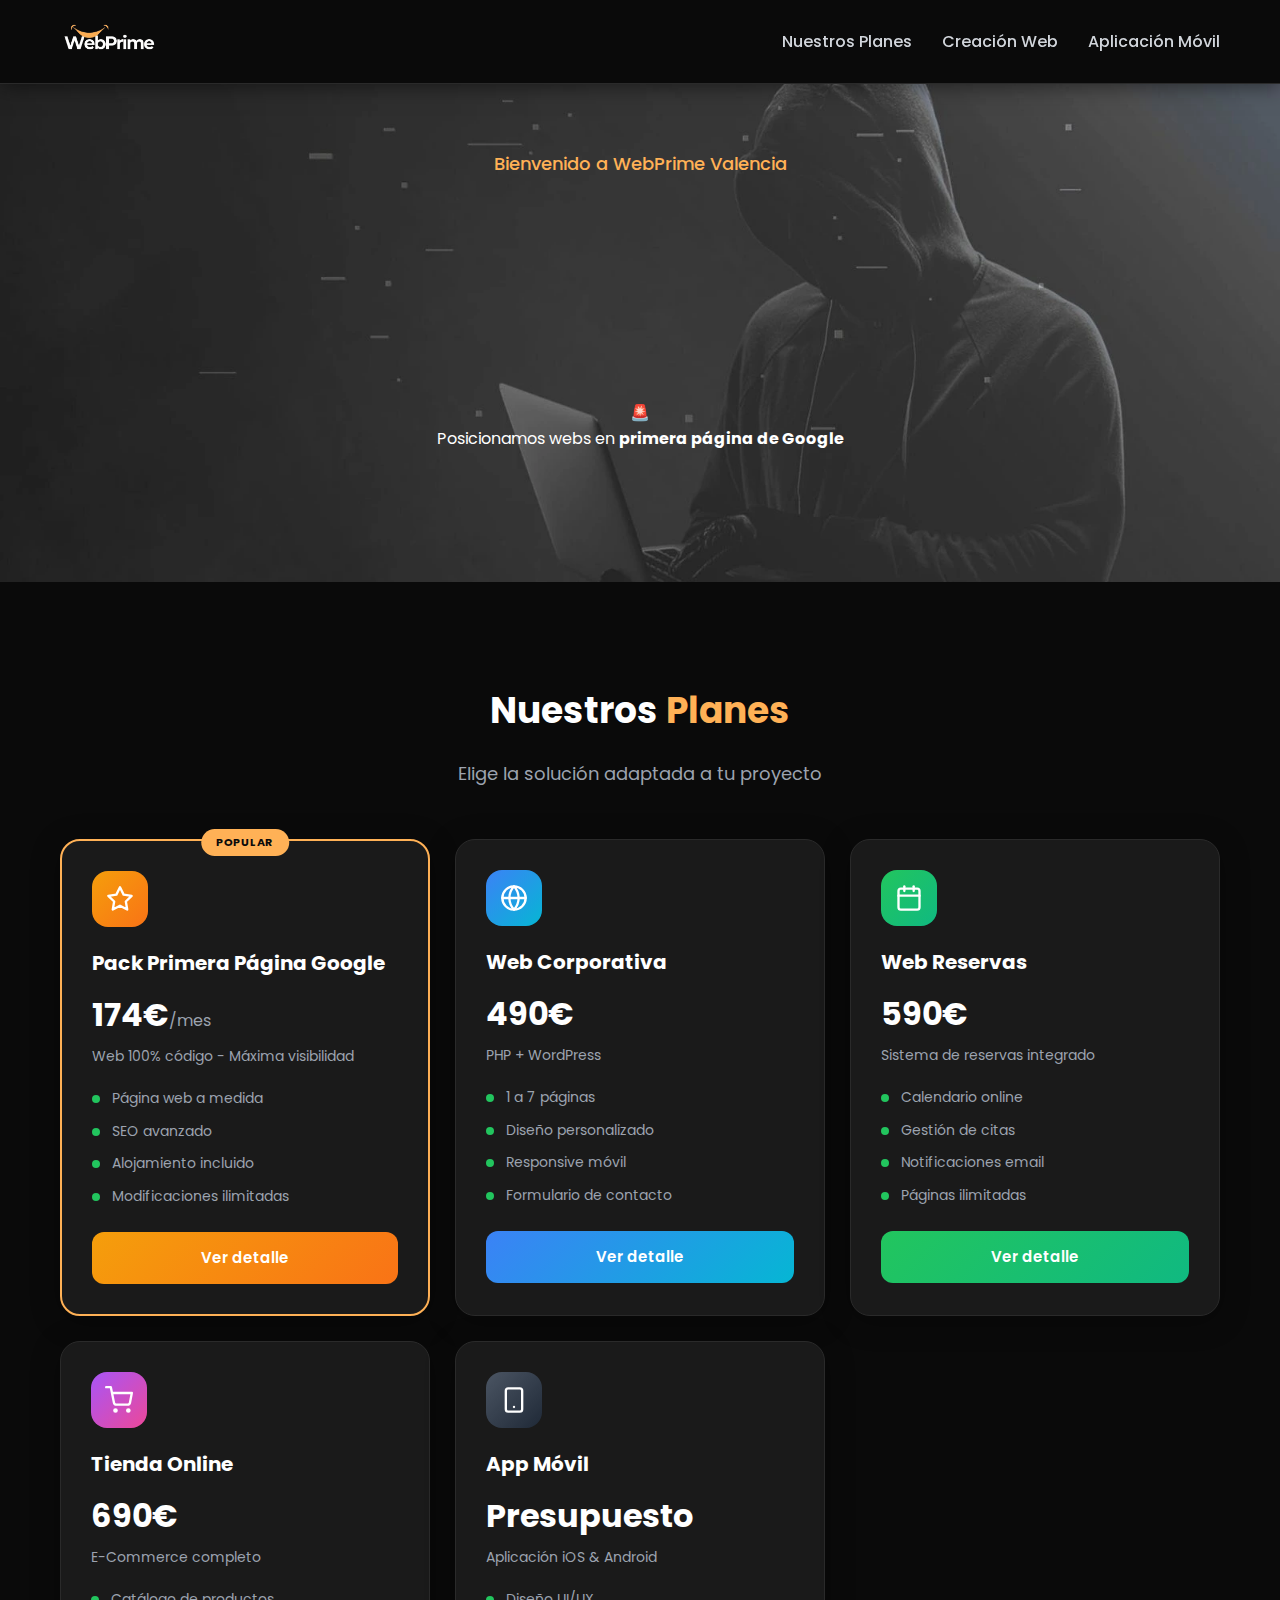
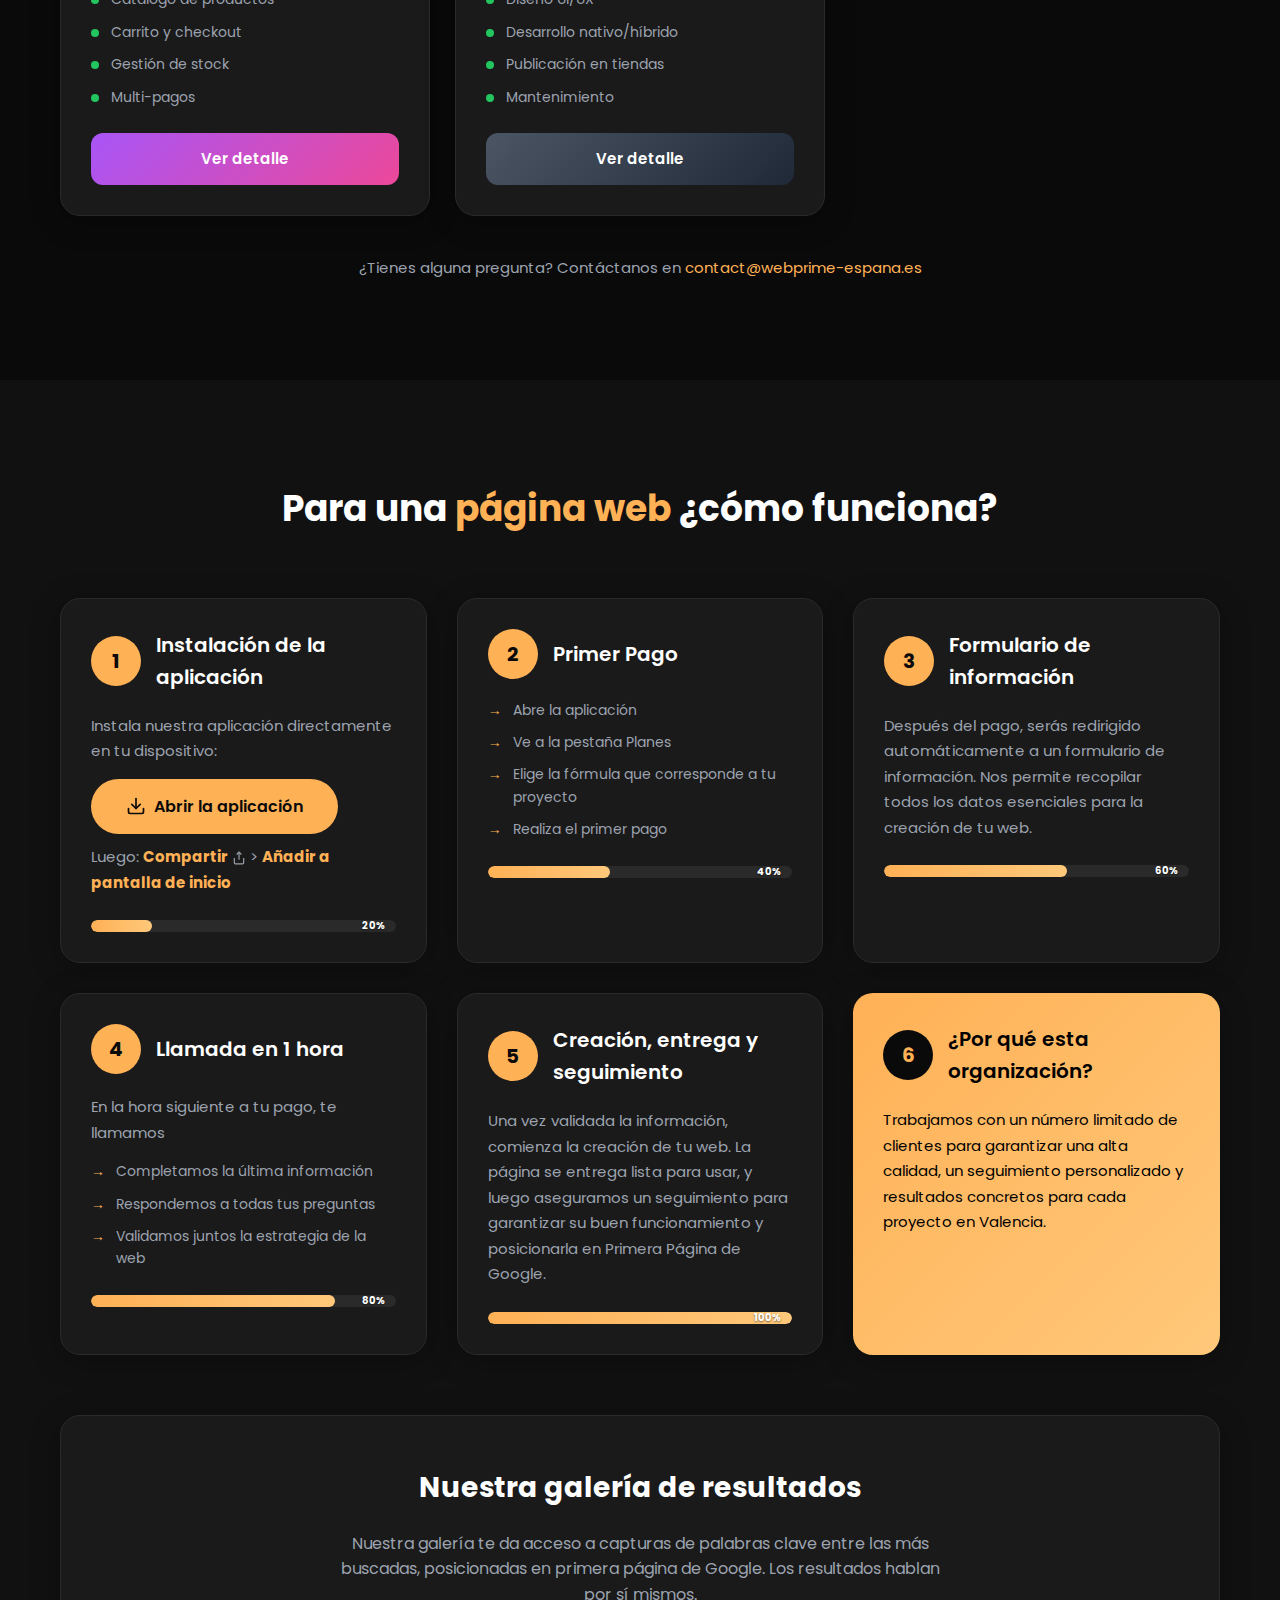
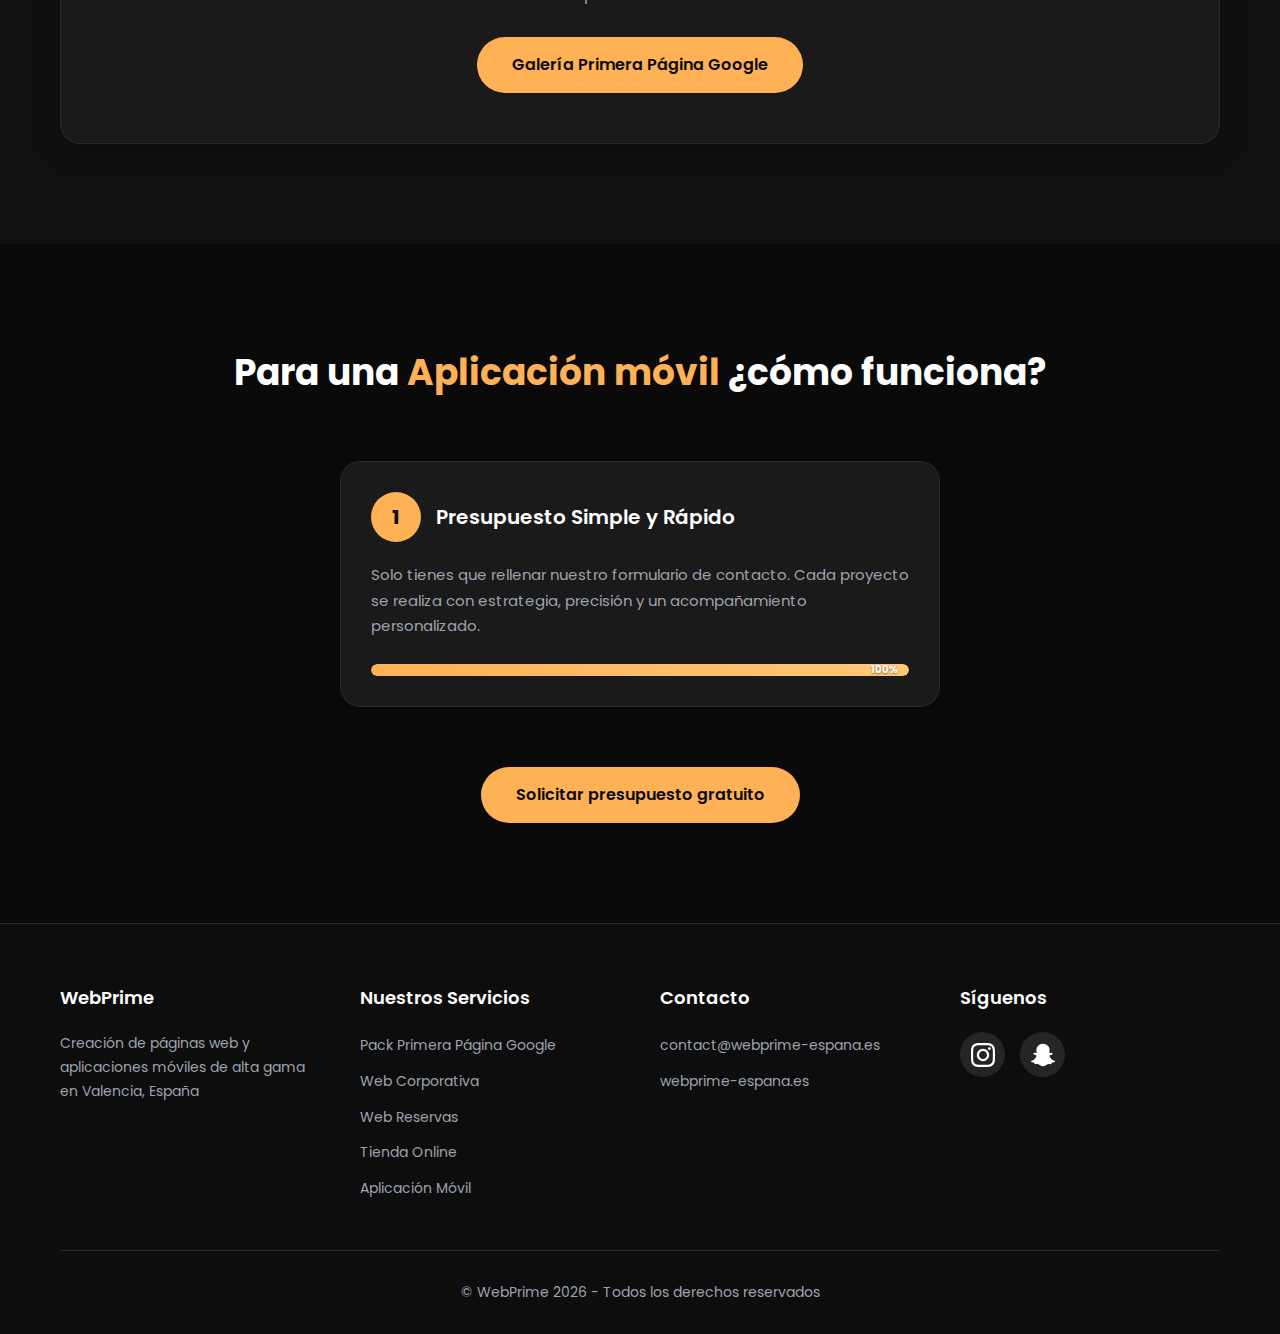
<file: creation-site-internet.html>
<!DOCTYPE html>
<html lang="es">
<head>
    <meta charset="UTF-8">
    <meta name="viewport" content="width=device-width, initial-scale=1.0">
    <title>Creación de Páginas Web en Valencia - Posicionamiento SEO Google | WebPrime</title>
    <meta name="description" content="Diseñamos páginas web y aplicaciones móviles de alta gama en Valencia, pensadas para el rendimiento, la visibilidad y el crecimiento sostenible de tu negocio.">
    <link rel="canonical" href="https://webprime-espana.es"/>
    <meta name="author" content="WebPrime">
    <meta name="robots" content="index, follow">
    <link rel="icon" type="image/x-icon" href="favicon.ico">
    <link rel="apple-touch-icon" type="image/png" sizes="192x192" href="./logo/icon-192x192.png">
    <link rel="icon" type="image/png" sizes="32x32" href="./logo/android-icon-32x32.png">
    <link rel="icon" type="image/png" sizes="96x96" href="./logo/android-icon-96x96.png">
    <meta name="msapplication-TileColor" content="https://webprime-espana.es#ffffff">
    <meta name="msapplication-TileImage" content="./logo/ms-icon-32x32.png">
    <meta name="msapplication-TileImage" content="./logo/ms-icon-96x96.png">
    <link rel="stylesheet" href="style.css">
    <link rel="preconnect" href="https://fonts.googleapis.com">
    <link rel="preconnect" href="https://fonts.gstatic.com" crossorigin>
    <link href="https://fonts.googleapis.com/css2?family=Poppins:wght@300;400;500;600;700&display=swap" rel="stylesheet">
    <script type="application/ld+json">
    {
        "@context": "https://schema.org",
        "@type": "LocalBusiness",
        "name": "WebPrime",
        "description": "Creación de páginas web y aplicaciones móviles de alta gama en Valencia, España",
        "url": "https://webprime-espana.es",
        "email": "contact@webprime-espana.es",
        "telephone": "+34 600 000 000",
        "address": {
            "@type": "PostalAddress",
            "addressLocality": "Valencia",
            "addressRegion": "Comunidad Valenciana",
            "addressCountry": "ES"
        },
        "areaServed": "Valencia, España",
        "sameAs": [
            "https://www.instagram.com/daelia.digital",
            "https://snapchat.com/t/qEbNohNU"
        ],
        "service": [
            {
                "@type": "Service",
                "name": "Creación de páginas web"
            },
            {
                "@type": "Service",
                "name": "Posicionamiento Google SEO"
            },
            {
                "@type": "Service",
                "name": "Aplicación móvil"
            }
        ]
    }
    </script>
</head>
<body>
    <header class="header">
        <div class="container">
            <a href="https://webprime-espana.es" class="logo">
                <img src="logo-wp.png" alt="WebPrime Logo">
            </a>
            <button class="menu-toggle" aria-label="Menu" id="menuToggle">
                <span></span>
                <span></span>
                <span></span>
            </button>
            <nav class="nav" id="nav">
                <ul>
                    <li><a href="https://webprime-espana.es#offres">Nuestros Planes</a></li>
                    <li><a href="https://webprime-espana.es#creation-site">Creación Web</a></li>
                    <li><a href="https://webprime-espana.es#application">Aplicación Móvil</a></li>
                </ul>
            </nav>
        </div>
    </header>

    <section class="hero">
        <div class="container">
            <p class="hero-welcome">Bienvenido a WebPrime Valencia</p>
            <h1>Diseñamos <span class="highlight">páginas web</span> y <span class="highlight">aplicaciones móviles</span> de alta gama</h1>
            <p class="hero-subtitle">pensadas para el rendimiento, la visibilidad y el crecimiento sostenible de tu negocio en Valencia.</p>
            <div class="hero-alert">
                <span class="alert-icon">🚨</span>
                <p>Posicionamos webs en <strong>primera página de Google</strong></p>
            </div>
            <p class="hero-seo-text">Gracias a una estrategia SEO dominada y un trabajo preciso en cada proyecto, nuestras webs alcanzan posiciones estratégicas en los resultados de búsqueda.</p>
        </div>
    </section>

    <section class="offers-section" id="offres">
        <div class="container">
            <h2 class="section-title">Nuestros <span class="highlight">Planes</span></h2>
            <p class="section-subtitle">Elige la solución adaptada a tu proyecto</p>

            <div class="offers-grid">
                <div class="offer-card offer-popular">
                    <span class="offer-badge">POPULAR</span>
                    <div class="offer-icon offer-icon-amber">
                        <svg xmlns="http://www.w3.org/2000/svg" width="28" height="28" viewBox="0 0 24 24" fill="none" stroke="currentColor" stroke-width="2" stroke-linecap="round" stroke-linejoin="round"><polygon points="12 2 15.09 8.26 22 9.27 17 14.14 18.18 21.02 12 17.77 5.82 21.02 7 14.14 2 9.27 8.91 8.26 12 2"/></svg>
                    </div>
                    <h3 class="offer-title">Pack Primera Página Google</h3>
                    <div class="offer-price">174€<span class="offer-period">/mes</span></div>
                    <p class="offer-description">Web 100% código - Máxima visibilidad</p>
                    <ul class="offer-features">
                        <li>Página web a medida</li>
                        <li>SEO avanzado</li>
                        <li>Alojamiento incluido</li>
                        <li>Modificaciones ilimitadas</li>
                    </ul>
                    <a href="offres/pack-google.html" class="btn btn-offer btn-amber">Ver detalle</a>
                </div>

                <div class="offer-card">
                    <div class="offer-icon offer-icon-blue">
                        <svg xmlns="http://www.w3.org/2000/svg" width="28" height="28" viewBox="0 0 24 24" fill="none" stroke="currentColor" stroke-width="2" stroke-linecap="round" stroke-linejoin="round"><circle cx="12" cy="12" r="10"/><line x1="2" y1="12" x2="22" y2="12"/><path d="M12 2a15.3 15.3 0 0 1 4 10 15.3 15.3 0 0 1-4 10 15.3 15.3 0 0 1-4-10 15.3 15.3 0 0 1 4-10z"/></svg>
                    </div>
                    <h3 class="offer-title">Web Corporativa</h3>
                    <div class="offer-price">490€</div>
                    <p class="offer-description">PHP + WordPress</p>
                    <ul class="offer-features">
                        <li>1 a 7 páginas</li>
                        <li>Diseño personalizado</li>
                        <li>Responsive móvil</li>
                        <li>Formulario de contacto</li>
                    </ul>
                    <a href="offres/site-vitrine.html" class="btn btn-offer btn-blue">Ver detalle</a>
                </div>

                <div class="offer-card">
                    <div class="offer-icon offer-icon-green">
                        <svg xmlns="http://www.w3.org/2000/svg" width="28" height="28" viewBox="0 0 24 24" fill="none" stroke="currentColor" stroke-width="2" stroke-linecap="round" stroke-linejoin="round"><rect x="3" y="4" width="18" height="18" rx="2" ry="2"/><line x1="16" y1="2" x2="16" y2="6"/><line x1="8" y1="2" x2="8" y2="6"/><line x1="3" y1="10" x2="21" y2="10"/></svg>
                    </div>
                    <h3 class="offer-title">Web Reservas</h3>
                    <div class="offer-price">590€</div>
                    <p class="offer-description">Sistema de reservas integrado</p>
                    <ul class="offer-features">
                        <li>Calendario online</li>
                        <li>Gestión de citas</li>
                        <li>Notificaciones email</li>
                        <li>Páginas ilimitadas</li>
                    </ul>
                    <a href="offres/site-booking.html" class="btn btn-offer btn-green">Ver detalle</a>
                </div>

                <div class="offer-card">
                    <div class="offer-icon offer-icon-purple">
                        <svg xmlns="http://www.w3.org/2000/svg" width="28" height="28" viewBox="0 0 24 24" fill="none" stroke="currentColor" stroke-width="2" stroke-linecap="round" stroke-linejoin="round"><circle cx="9" cy="21" r="1"/><circle cx="20" cy="21" r="1"/><path d="M1 1h4l2.68 13.39a2 2 0 0 0 2 1.61h9.72a2 2 0 0 0 2-1.61L23 6H6"/></svg>
                    </div>
                    <h3 class="offer-title">Tienda Online</h3>
                    <div class="offer-price">690€</div>
                    <p class="offer-description">E-Commerce completo</p>
                    <ul class="offer-features">
                        <li>Catálogo de productos</li>
                        <li>Carrito y checkout</li>
                        <li>Gestión de stock</li>
                        <li>Multi-pagos</li>
                    </ul>
                    <a href="offres/site-ecommerce.html" class="btn btn-offer btn-purple">Ver detalle</a>
                </div>

                <div class="offer-card">
                    <div class="offer-icon offer-icon-gray">
                        <svg xmlns="http://www.w3.org/2000/svg" width="28" height="28" viewBox="0 0 24 24" fill="none" stroke="currentColor" stroke-width="2" stroke-linecap="round" stroke-linejoin="round"><rect x="5" y="2" width="14" height="20" rx="2" ry="2"/><line x1="12" y1="18" x2="12.01" y2="18"/></svg>
                    </div>
                    <h3 class="offer-title">App Móvil</h3>
                    <div class="offer-price">Presupuesto</div>
                    <p class="offer-description">Aplicación iOS & Android</p>
                    <ul class="offer-features">
                        <li>Diseño UI/UX</li>
                        <li>Desarrollo nativo/híbrido</li>
                        <li>Publicación en tiendas</li>
                        <li>Mantenimiento</li>
                    </ul>
                    <a href="offres/app-mobile.html" class="btn btn-offer btn-gray">Ver detalle</a>
                </div>
            </div>

            <p class="offers-contact">¿Tienes alguna pregunta? Contáctanos en <a href="mailto:contact@webprime-espana.es">contact@webprime-espana.es</a></p>
        </div>
    </section>

    <section class="process-section" id="creation-site">
        <div class="container">
            <h2 class="section-title">Para una <span class="highlight">página web</span> ¿cómo funciona?</h2>

            <div class="steps-container">
                <div class="step">
                    <div class="step-header">
                        <span class="step-number">1</span>
                        <h3>Instalación de la aplicación</h3>
                    </div>
                    <div class="step-content">
                        <p>Instala nuestra aplicación directamente en tu dispositivo:</p>
                        <a href="https://webprime.app/offres" target="_blank" class="btn btn-primary btn-install">
                            <svg xmlns="http://www.w3.org/2000/svg" width="20" height="20" viewBox="0 0 24 24" fill="none" stroke="currentColor" stroke-width="2" stroke-linecap="round" stroke-linejoin="round" style="margin-right: 8px;"><path d="M21 15v4a2 2 0 0 1-2 2H5a2 2 0 0 1-2-2v-4"/><polyline points="7 10 12 15 17 10"/><line x1="12" y1="15" x2="12" y2="3"/></svg>
                            Abrir la aplicación
                        </a>
                        <p class="install-fallback" style="margin-top: 10px;">
                            Luego: <strong>Compartir</strong> <svg xmlns="http://www.w3.org/2000/svg" width="14" height="14" viewBox="0 0 24 24" fill="none" stroke="currentColor" stroke-width="2" style="vertical-align: middle;"><path d="M4 12v8a2 2 0 0 0 2 2h12a2 2 0 0 0 2-2v-8"/><polyline points="16 6 12 2 8 6"/><line x1="12" y1="2" x2="12" y2="15"/></svg> > <strong>Añadir a pantalla de inicio</strong>
                        </p>
                    </div>
                    <div class="progress-bar">
                        <div class="progress" style="width: 20%"></div>
                        <span class="progress-text">20%</span>
                    </div>
                </div>

                <div class="step">
                    <div class="step-header">
                        <span class="step-number">2</span>
                        <h3>Primer Pago</h3>
                    </div>
                    <div class="step-content">
                        <ul class="step-list">
                            <li>Abre la aplicación</li>
                            <li>Ve a la pestaña Planes</li>
                            <li>Elige la fórmula que corresponde a tu proyecto</li>
                            <li>Realiza el primer pago</li>
                        </ul>
                    </div>
                    <div class="progress-bar">
                        <div class="progress" style="width: 40%"></div>
                        <span class="progress-text">40%</span>
                    </div>
                </div>

                <div class="step">
                    <div class="step-header">
                        <span class="step-number">3</span>
                        <h3>Formulario de información</h3>
                    </div>
                    <div class="step-content">
                        <p>Después del pago, serás redirigido automáticamente a un formulario de información. Nos permite recopilar todos los datos esenciales para la creación de tu web.</p>
                    </div>
                    <div class="progress-bar">
                        <div class="progress" style="width: 60%"></div>
                        <span class="progress-text">60%</span>
                    </div>
                </div>

                <div class="step">
                    <div class="step-header">
                        <span class="step-number">4</span>
                        <h3>Llamada en 1 hora</h3>
                    </div>
                    <div class="step-content">
                        <p>En la hora siguiente a tu pago, te llamamos</p>
                        <ul class="step-list">
                            <li>Completamos la última información</li>
                            <li>Respondemos a todas tus preguntas</li>
                            <li>Validamos juntos la estrategia de la web</li>
                        </ul>
                    </div>
                    <div class="progress-bar">
                        <div class="progress" style="width: 80%"></div>
                        <span class="progress-text">80%</span>
                    </div>
                </div>

                <div class="step">
                    <div class="step-header">
                        <span class="step-number">5</span>
                        <h3>Creación, entrega y seguimiento</h3>
                    </div>
                    <div class="step-content">
                        <p>Una vez validada la información, comienza la creación de tu web. La página se entrega lista para usar, y luego aseguramos un seguimiento para garantizar su buen funcionamiento y posicionarla en Primera Página de Google.</p>
                    </div>
                    <div class="progress-bar">
                        <div class="progress" style="width: 100%"></div>
                        <span class="progress-text">100%</span>
                    </div>
                </div>

                <div class="step step-highlight">
                    <div class="step-header">
                        <span class="step-number">6</span>
                        <h3>¿Por qué esta organización?</h3>
                    </div>
                    <div class="step-content">
                        <p>Trabajamos con un número limitado de clientes para garantizar una alta calidad, un seguimiento personalizado y resultados concretos para cada proyecto en Valencia.</p>
                    </div>
                </div>
            </div>

            <div class="gallery-box">
                <h3>Nuestra galería de resultados</h3>
                <p>Nuestra galería te da acceso a capturas de palabras clave entre las más buscadas, posicionadas en primera página de Google. Los resultados hablan por sí mismos.</p>
                <a href="https://daelia-digital.fr/premiere-page-google/" target="_blank" class="btn btn-primary">Galería Primera Página Google</a>
            </div>
        </div>
    </section>

    <section class="app-section" id="application">
        <div class="container">
            <h2 class="section-title">Para una <span class="highlight">Aplicación móvil</span> ¿cómo funciona?</h2>

            <div class="steps-container">
                <div class="step step-full">
                    <div class="step-header">
                        <span class="step-number">1</span>
                        <h3>Presupuesto Simple y Rápido</h3>
                    </div>
                    <div class="step-content">
                        <p>Solo tienes que rellenar nuestro formulario de contacto. Cada proyecto se realiza con estrategia, precisión y un acompañamiento personalizado.</p>
                    </div>
                    <div class="progress-bar">
                        <div class="progress" style="width: 100%"></div>
                        <span class="progress-text">100%</span>
                    </div>
                </div>
            </div>

            <div class="cta-box">
                <a href="https://daelia-digital.fr/devis-gratuit-creation-application-mobile/" target="_blank" class="btn btn-primary">Solicitar presupuesto gratuito</a>
            </div>
        </div>
    </section>

    <footer class="footer">
        <div class="container">
            <div class="footer-grid">
                <div class="footer-col">
                    <h4>WebPrime</h4>
                    <p>Creación de páginas web y aplicaciones móviles de alta gama en Valencia, España</p>
                </div>

                <div class="footer-col">
                    <h4>Nuestros Servicios</h4>
                    <ul>
                        <li><a href="offres/pack-google.html">Pack Primera Página Google</a></li>
                        <li><a href="offres/site-vitrine.html">Web Corporativa</a></li>
                        <li><a href="offres/site-booking.html">Web Reservas</a></li>
                        <li><a href="offres/site-ecommerce.html">Tienda Online</a></li>
                        <li><a href="offres/app-mobile.html">Aplicación Móvil</a></li>
                    </ul>
                </div>

                <div class="footer-col">
                    <h4>Contacto</h4>
                    <ul>
                        <li><a href="mailto:contact@webprime-espana.es">contact@webprime-espana.es</a></li>
                        <li><a href="https://webprime-espana.es">webprime-espana.es</a></li>
                    </ul>
                </div>

                <div class="footer-col">
                    <h4>Síguenos</h4>
                    <div class="social-links">
                        <a href="https://www.instagram.com/daelia.digital" target="_blank" aria-label="Instagram">
                            <svg xmlns="http://www.w3.org/2000/svg" width="24" height="24" viewBox="0 0 24 24" fill="currentColor"><path d="M12 2.163c3.204 0 3.584.012 4.85.07 3.252.148 4.771 1.691 4.919 4.919.058 1.265.069 1.645.069 4.849 0 3.205-.012 3.584-.069 4.849-.149 3.225-1.664 4.771-4.919 4.919-1.266.058-1.644.07-4.85.07-3.204 0-3.584-.012-4.849-.07-3.26-.149-4.771-1.699-4.919-4.92-.058-1.265-.07-1.644-.07-4.849 0-3.204.013-3.583.07-4.849.149-3.227 1.664-4.771 4.919-4.919 1.266-.057 1.645-.069 4.849-.069zm0-2.163c-3.259 0-3.667.014-4.947.072-4.358.2-6.78 2.618-6.98 6.98-.059 1.281-.073 1.689-.073 4.948 0 3.259.014 3.668.072 4.948.2 4.358 2.618 6.78 6.98 6.98 1.281.058 1.689.072 4.948.072 3.259 0 3.668-.014 4.948-.072 4.354-.2 6.782-2.618 6.979-6.98.059-1.28.073-1.689.073-4.948 0-3.259-.014-3.667-.072-4.947-.196-4.354-2.617-6.78-6.979-6.98-1.281-.059-1.69-.073-4.949-.073zm0 5.838c-3.403 0-6.162 2.759-6.162 6.162s2.759 6.163 6.162 6.163 6.162-2.759 6.162-6.163c0-3.403-2.759-6.162-6.162-6.162zm0 10.162c-2.209 0-4-1.79-4-4 0-2.209 1.791-4 4-4s4 1.791 4 4c0 2.21-1.791 4-4 4zm6.406-11.845c-.796 0-1.441.645-1.441 1.44s.645 1.44 1.441 1.44c.795 0 1.439-.645 1.439-1.44s-.644-1.44-1.439-1.44z"/></svg>
                        </a>
                        <a href="https://snapchat.com/t/qEbNohNU" target="_blank" aria-label="Snapchat">
                            <svg xmlns="http://www.w3.org/2000/svg" width="24" height="24" viewBox="0 0 24 24" fill="currentColor"><path d="M5.829 4.533c-.6 1.344-.363 3.752-.267 5.436-.648.359-1.48-.271-1.951-.271-.49 0-1.075.322-1.167.802-.066.346.089.85 1.201 1.289.43.17 1.453.37 1.69.928.333.784-1.71 4.403-4.918 4.931-.251.041-.43.265-.416.519.056.975 2.242 1.357 3.211 1.507.099.134.179.7.306 1.131.057.193.204.424.582.424.493 0 1.312-.38 2.738-.144 1.398.233 2.712 2.215 5.235 2.215 2.345 0 3.744-1.991 5.09-2.215.779-.129 1.448-.088 2.196.058.515.101.977.157 1.124-.349.129-.437.208-.992.305-1.123.96-.149 3.156-.53 3.211-1.505.014-.254-.165-.477-.416-.519-3.154-.52-5.259-4.128-4.918-4.931.236-.557 1.252-.755 1.69-.928.814-.321 1.222-.716 1.213-1.173-.011-.585-.715-.934-1.233-.934-.527 0-1.284.624-1.897.286.096-1.698.332-4.095-.267-5.438-1.135-2.543-3.66-3.829-6.184-3.829-2.508 0-5.014 1.268-6.158 3.833z"/></svg>
                        </a>
                    </div>
                </div>
            </div>

            <div class="footer-bottom">
                <p>&copy; WebPrime 2026 - Todos los derechos reservados</p>
            </div>
        </div>
    </footer>

    <script>
        // Menu toggle
        document.addEventListener('DOMContentLoaded', function() {
            const menuToggle = document.getElementById('menuToggle');
            const nav = document.getElementById('nav');
            menuToggle.addEventListener('click', function() {
                menuToggle.classList.toggle('active');
                nav.classList.toggle('active');
            });
            const navLinks = nav.querySelectorAll('a');
            navLinks.forEach(link => {
                link.addEventListener('click', function() {
                    menuToggle.classList.remove('active');
                    nav.classList.remove('active');
                });
            });
            document.addEventListener('click', function(e) {
                if (!nav.contains(e.target) && !menuToggle.contains(e.target)) {
                    menuToggle.classList.remove('active');
                    nav.classList.remove('active');
                }
            });
        });
    </script>
</body>
</html>
</file>
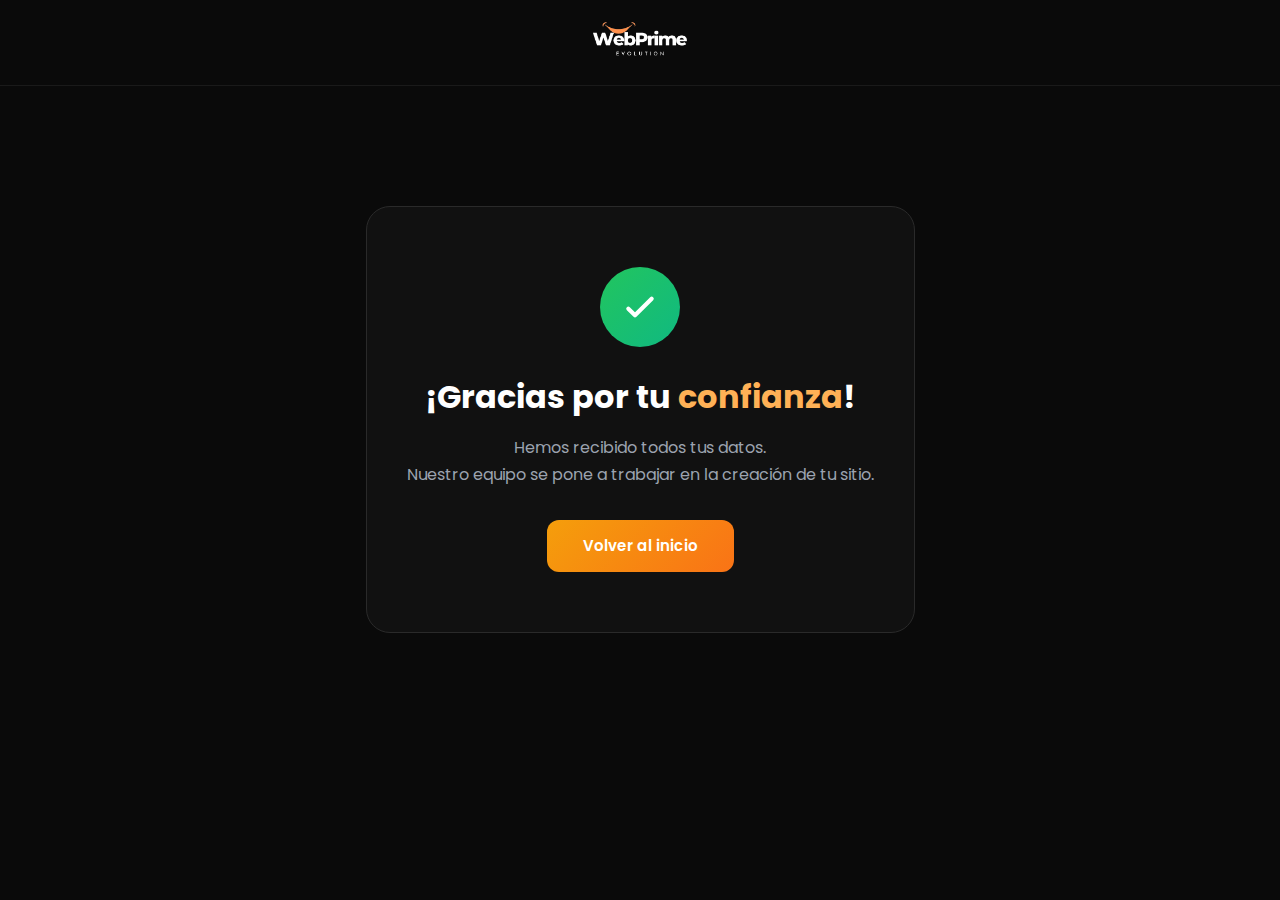
<file: merci-projet.html>
<!DOCTYPE html>
<html lang="es">
<head>
    <meta charset="UTF-8">
    <meta name="viewport" content="width=device-width, initial-scale=1.0">
    <title>Gracias - WebPrime</title>
    <meta name="description" content="Tus datos del proyecto han sido recibidos. El equipo WebPrime se pone a trabajar.">
    <meta name="robots" content="noindex, nofollow">
    <link rel="icon" type="image/x-icon" href="favicon.ico">
    <link rel="stylesheet" href="style.css">
    <link rel="preconnect" href="https://fonts.googleapis.com">
    <link rel="preconnect" href="https://fonts.gstatic.com" crossorigin>
    <link href="https://fonts.googleapis.com/css2?family=Poppins:wght@300;400;500;600;700&display=swap" rel="stylesheet">
    <style>
        .header-simple {
            padding: 16px 0;
            background: #0a0a0a;
            border-bottom: 1px solid #1a1a1a;
        }
        .header-simple .container {
            display: flex;
            justify-content: center;
        }
        .header-simple .logo img {
            height: 45px;
            width: auto;
        }
        .merci-page {
            padding: 120px 0 60px;
            min-height: 60vh;
            display: flex;
            align-items: center;
            justify-content: center;
        }
        .merci-card {
            background: #111;
            border: 1px solid #2a2a2a;
            border-radius: 24px;
            padding: 60px 40px;
            max-width: 600px;
            margin: 0 auto;
            text-align: center;
        }
        .merci-icon {
            width: 80px;
            height: 80px;
            background: linear-gradient(135deg, #22c55e, #10b981);
            border-radius: 50%;
            display: flex;
            align-items: center;
            justify-content: center;
            margin: 0 auto 24px;
            animation: popIn 0.5s ease;
        }
        @keyframes popIn {
            0% { transform: scale(0); }
            70% { transform: scale(1.1); }
            100% { transform: scale(1); }
        }
        .merci-icon svg { width: 40px; height: 40px; color: #fff; }
        .merci-card h1 {
            font-size: 32px;
            font-weight: 700;
            color: #fff;
            margin-bottom: 12px;
        }
        .merci-card h1 span { color: #ffb156; }
        .merci-card p {
            color: #9ca3af;
            font-size: 16px;
            line-height: 1.7;
            margin-bottom: 32px;
        }
        .btn-home {
            display: inline-block;
            padding: 14px 36px;
            background: linear-gradient(135deg, #f59e0b, #f97316);
            color: #fff;
            border-radius: 12px;
            font-family: 'Poppins', sans-serif;
            font-size: 15px;
            font-weight: 600;
            text-decoration: none;
            transition: all 0.3s;
        }
        .btn-home:hover {
            transform: translateY(-2px);
            box-shadow: 0 8px 25px rgba(249, 115, 22, 0.35);
        }
        @media (max-width: 768px) {
            .merci-card { padding: 40px 24px; margin: 0 16px; }
            .merci-card h1 { font-size: 24px; }
            .header-simple .logo img { height: 40px; }
        }
    </style>
</head>
<body>
    <header class="header-simple">
        <div class="container">
            <a href="https://webprime-espana.es" class="logo">
                <img src="webprime.png" alt="WebPrime Logo">
            </a>
        </div>
    </header>

    <section class="merci-page">
        <div class="merci-card">
            <div class="merci-icon">
                <svg xmlns="http://www.w3.org/2000/svg" fill="none" viewBox="0 0 24 24" stroke="currentColor" stroke-width="2.5">
                    <path stroke-linecap="round" stroke-linejoin="round" d="M5 13l4 4L19 7"/>
                </svg>
            </div>
            <h1>¡Gracias por tu <span>confianza</span>!</h1>
            <p>Hemos recibido todos tus datos.<br>Nuestro equipo se pone a trabajar en la creación de tu sitio.</p>
            <a href="https://webprime-espana.es" class="btn-home">Volver al inicio</a>
        </div>
    </section>

</body>
</html>
</file>
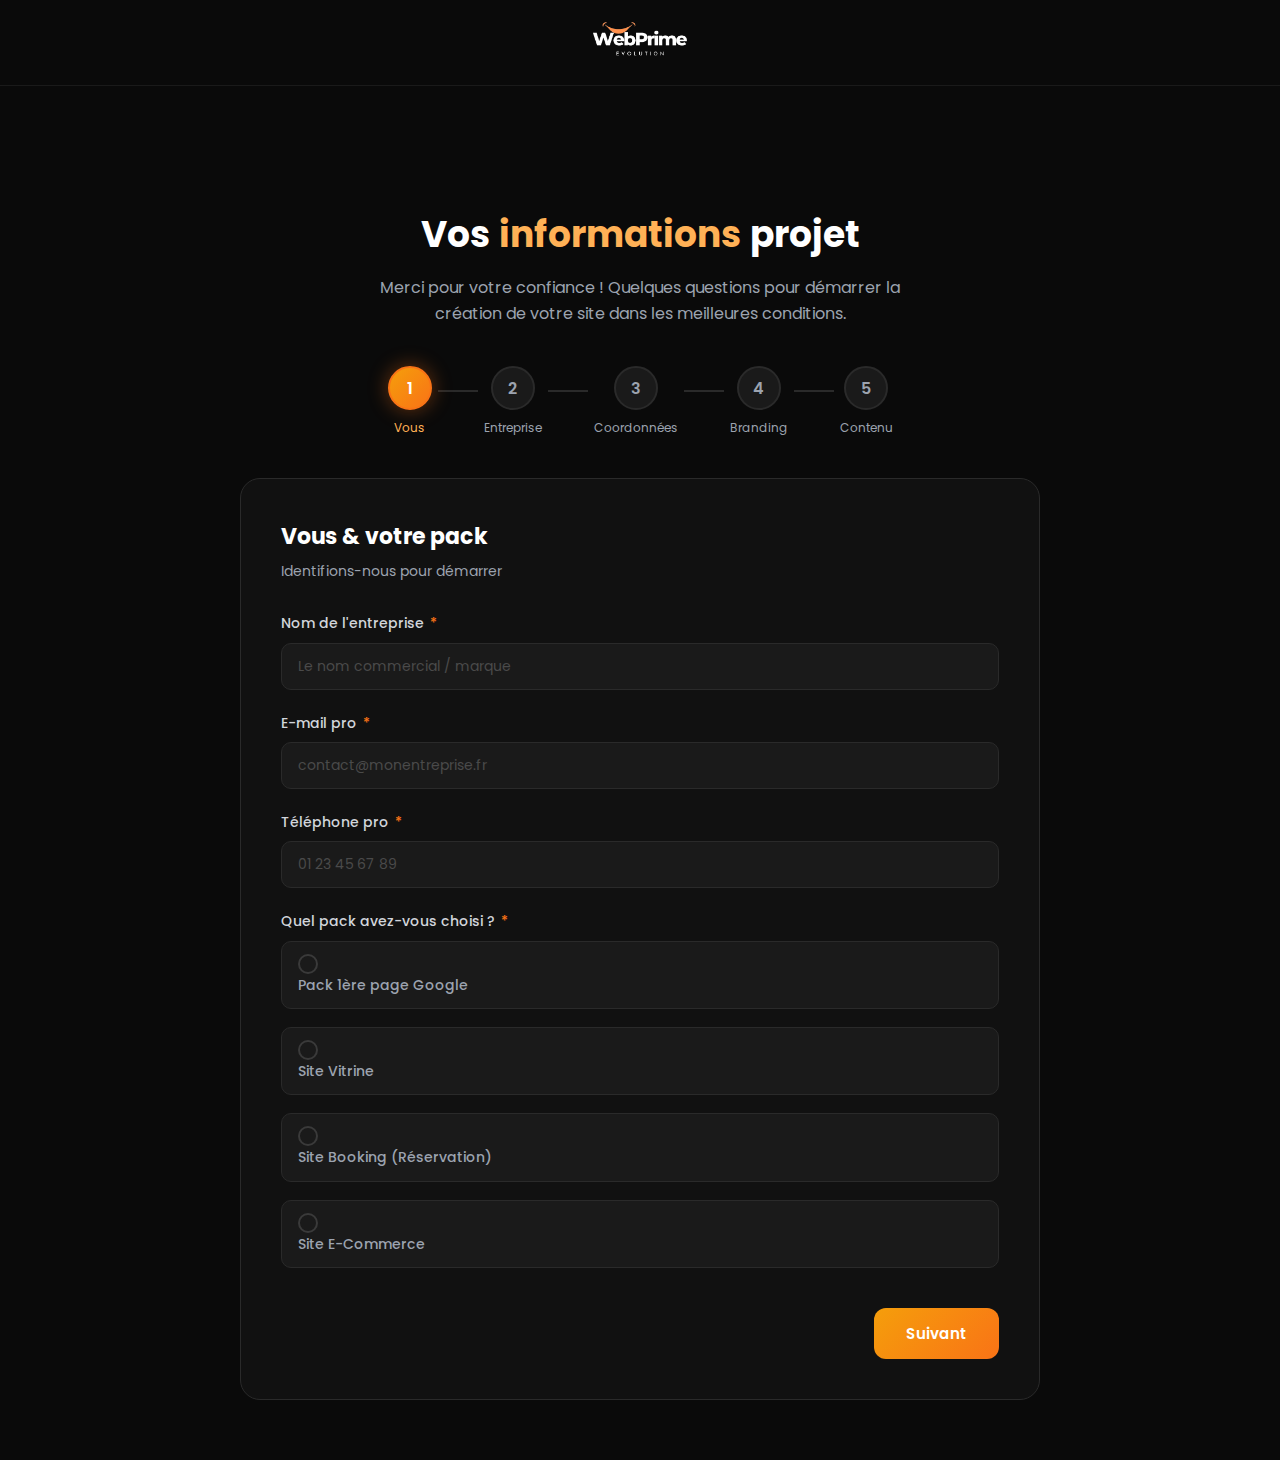
<file: prmtkjdqs.html>
<!DOCTYPE html>
<html lang="fr">
<head>
    <meta charset="UTF-8">
    <meta name="viewport" content="width=device-width, initial-scale=1.0">
    <title>Vos informations projet - WebPrime</title>
    <meta name="description" content="Formulaire d'informations pour la création de votre site internet WebPrime.">
    <meta name="robots" content="noindex, nofollow">
    <link rel="icon" type="image/x-icon" href="favicon.ico">
    <link rel="apple-touch-icon" type="image/png" sizes="192x192" href="./logo/icon-192x192.png">
    <link rel="icon" type="image/png" sizes="32x32" href="./logo/android-icon-32x32.png">
    <link rel="icon" type="image/png" sizes="96x96" href="./logo/android-icon-96x96.png">
    <link rel="stylesheet" href="style.css">
    <link rel="preconnect" href="https://fonts.googleapis.com">
    <link rel="preconnect" href="https://fonts.gstatic.com" crossorigin>
    <link href="https://fonts.googleapis.com/css2?family=Poppins:wght@300;400;500;600;700&display=swap" rel="stylesheet">
    <style>
        .contact-page { padding: 120px 0 60px; }

        .form-stepper {
            display: flex;
            justify-content: center;
            align-items: center;
            gap: 0;
            margin-bottom: 40px;
            flex-wrap: wrap;
        }
        .stepper-step {
            display: flex;
            flex-direction: column;
            align-items: center;
            position: relative;
            z-index: 1;
        }
        .stepper-circle {
            width: 44px;
            height: 44px;
            border-radius: 50%;
            background: #1a1a1a;
            border: 2px solid #2a2a2a;
            display: flex;
            align-items: center;
            justify-content: center;
            font-weight: 600;
            font-size: 16px;
            color: #9ca3af;
            transition: all 0.4s ease;
        }
        .stepper-step.active .stepper-circle {
            background: linear-gradient(135deg, #f59e0b, #f97316);
            border-color: #f97316;
            color: #fff;
            box-shadow: 0 0 20px rgba(249, 115, 22, 0.4);
        }
        .stepper-step.completed .stepper-circle {
            background: #22c55e;
            border-color: #22c55e;
            color: #fff;
        }
        .stepper-label {
            margin-top: 8px;
            font-size: 12px;
            color: #9ca3af;
            text-align: center;
            max-width: 90px;
            transition: color 0.3s;
        }
        .stepper-step.active .stepper-label { color: #ffb156; }
        .stepper-step.completed .stepper-label { color: #22c55e; }
        .stepper-line {
            width: 40px;
            height: 2px;
            background: #2a2a2a;
            margin: 0 6px 22px;
            transition: background 0.4s;
        }
        .stepper-line.completed { background: #22c55e; }

        .form-card {
            background: #111;
            border: 1px solid #2a2a2a;
            border-radius: 20px;
            padding: 40px;
            max-width: 800px;
            margin: 0 auto;
        }
        .form-page { display: none; }
        .form-page.active {
            display: block;
            animation: fadeSlideUp 0.4s ease;
        }
        @keyframes fadeSlideUp {
            from { opacity: 0; transform: translateY(20px); }
            to { opacity: 1; transform: translateY(0); }
        }
        .form-page-title {
            font-size: 22px;
            font-weight: 700;
            color: #fff;
            margin-bottom: 6px;
        }
        .form-page-subtitle {
            color: #9ca3af;
            font-size: 14px;
            margin-bottom: 30px;
        }

        .form-section-title {
            font-size: 16px;
            font-weight: 600;
            color: #f97316;
            margin-top: 28px;
            margin-bottom: 14px;
            text-transform: uppercase;
            letter-spacing: 0.05em;
            padding-bottom: 8px;
            border-bottom: 1px solid #2a2a2a;
        }

        .form-helper {
            color: #6b7280;
            font-size: 12px;
            margin-top: 6px;
            line-height: 1.4;
        }

        .form-group { margin-bottom: 22px; }
        .form-group label {
            display: block;
            color: #d1d5db;
            font-size: 14px;
            font-weight: 500;
            margin-bottom: 8px;
        }
        .form-group label .required { color: #f97316; margin-left: 2px; }
        .form-group input[type="text"],
        .form-group input[type="email"],
        .form-group input[type="tel"],
        .form-group input[type="url"],
        .form-group input[type="number"],
        .form-group select,
        .form-group textarea {
            width: 100%;
            padding: 12px 16px;
            background: #1a1a1a;
            border: 1px solid #2a2a2a;
            border-radius: 10px;
            color: #fff;
            font-family: 'Poppins', sans-serif;
            font-size: 14px;
            transition: border-color 0.3s, box-shadow 0.3s;
            outline: none;
            box-sizing: border-box;
        }
        .form-group input:focus,
        .form-group select:focus,
        .form-group textarea:focus {
            border-color: #f97316;
            box-shadow: 0 0 0 3px rgba(249, 115, 22, 0.15);
        }
        .form-group input::placeholder,
        .form-group textarea::placeholder { color: #4a4a4a; }
        .form-group select { cursor: pointer; appearance: none; background-image: url("data:image/svg+xml,%3Csvg xmlns='http://www.w3.org/2000/svg' width='12' height='12' fill='%239ca3af' viewBox='0 0 16 16'%3E%3Cpath d='M8 11L3 6h10z'/%3E%3C/svg%3E"); background-repeat: no-repeat; background-position: right 14px center; padding-right: 36px; }
        .form-group select option { background: #1a1a1a; color: #fff; }
        .form-group textarea { resize: vertical; min-height: 90px; }
        .form-group input[disabled] { opacity: 0.4; cursor: not-allowed; }

        .radio-group, .checkbox-group { display: flex; flex-direction: column; gap: 10px; }
        .radio-option, .checkbox-option {
            display: flex;
            align-items: center;
            gap: 12px;
            padding: 12px 16px;
            background: #1a1a1a;
            border: 1px solid #2a2a2a;
            border-radius: 10px;
            cursor: pointer;
            transition: all 0.3s;
        }
        .radio-option:hover, .checkbox-option:hover {
            border-color: #3a3a3a;
            background: #1f1f1f;
        }
        .radio-option input, .checkbox-option input { display: none; }
        .radio-option .custom-radio {
            width: 20px;
            height: 20px;
            border-radius: 50%;
            border: 2px solid #3a3a3a;
            display: flex;
            align-items: center;
            justify-content: center;
            flex-shrink: 0;
            transition: all 0.3s;
        }
        .radio-option .custom-radio::after {
            content: '';
            width: 10px;
            height: 10px;
            border-radius: 50%;
            background: #f97316;
            transform: scale(0);
            transition: transform 0.2s;
        }
        .radio-option input:checked ~ .custom-radio { border-color: #f97316; }
        .radio-option input:checked ~ .custom-radio::after { transform: scale(1); }
        .radio-option input:checked ~ .option-text { color: #fff; }
        .checkbox-option .custom-check {
            width: 20px;
            height: 20px;
            border-radius: 6px;
            border: 2px solid #3a3a3a;
            display: flex;
            align-items: center;
            justify-content: center;
            flex-shrink: 0;
            transition: all 0.3s;
        }
        .checkbox-option .custom-check svg { opacity: 0; transition: opacity 0.2s; width: 12px; height: 12px; }
        .checkbox-option input:checked ~ .custom-check { background: #f97316; border-color: #f97316; }
        .checkbox-option input:checked ~ .custom-check svg { opacity: 1; }
        .checkbox-option input:checked ~ .option-text { color: #fff; }
        .option-text { color: #9ca3af; font-size: 14px; transition: color 0.3s; }

        .conditional-field { display: none; margin-top: 10px; }
        .conditional-field.visible { display: block; animation: fadeSlideUp 0.3s ease; }

        .pack-section { display: none; }
        .pack-section.visible { display: block; animation: fadeSlideUp 0.3s ease; }

        .form-buttons { display: flex; justify-content: space-between; gap: 16px; margin-top: 32px; }
        .btn-prev, .btn-next, .btn-submit {
            padding: 14px 32px;
            border-radius: 12px;
            font-family: 'Poppins', sans-serif;
            font-size: 15px;
            font-weight: 600;
            cursor: pointer;
            transition: all 0.3s;
            border: none;
        }
        .btn-prev {
            background: transparent;
            border: 1px solid #2a2a2a;
            color: #9ca3af;
        }
        .btn-prev:hover { border-color: #3a3a3a; color: #fff; }
        .btn-next, .btn-submit {
            background: linear-gradient(135deg, #f59e0b, #f97316);
            color: #fff;
            margin-left: auto;
        }
        .btn-next:hover, .btn-submit:hover {
            transform: translateY(-2px);
            box-shadow: 0 8px 25px rgba(249, 115, 22, 0.35);
        }
        .btn-submit:disabled {
            opacity: 0.6;
            cursor: not-allowed;
            transform: none;
            box-shadow: none;
        }

        .contact-header {
            text-align: center;
            margin-bottom: 40px;
        }
        .contact-header h1 {
            font-size: 36px;
            font-weight: 700;
            color: #fff;
            margin-bottom: 12px;
        }
        .contact-header h1 span { color: #ffb156; }
        .contact-header p {
            color: #9ca3af;
            font-size: 16px;
            max-width: 560px;
            margin: 0 auto;
        }

        .form-group.error input,
        .form-group.error select,
        .form-group.error textarea { border-color: #ff3344; }
        .form-group.error .radio-group,
        .form-group.error .checkbox-group { outline: 1px solid #ff3344; border-radius: 10px; outline-offset: 4px; }
        .error-msg { color: #ff3344; font-size: 12px; margin-top: 4px; display: none; }
        .form-group.error .error-msg { display: block; }

        .hp-wrap { position: absolute; left: -9999px; top: -9999px; }

        .header-simple {
            padding: 16px 0;
            background: #0a0a0a;
            border-bottom: 1px solid #1a1a1a;
        }
        .header-simple .container {
            display: flex;
            justify-content: center;
        }
        .header-simple .logo img {
            height: 45px;
            width: auto;
        }

        @media (max-width: 768px) {
            .form-card { padding: 24px 18px; margin: 0 10px; }
            .contact-header h1 { font-size: 26px; }
            .stepper-line { width: 20px; }
            .stepper-circle { width: 36px; height: 36px; font-size: 14px; }
            .stepper-label { font-size: 10px; max-width: 60px; }
            .form-buttons { flex-direction: column; }
            .btn-prev, .btn-next, .btn-submit { width: 100%; text-align: center; margin-left: 0; }
            .btn-next, .btn-submit { order: -1; }
            .header-simple .logo img { height: 40px; }
        }
    </style>
</head>
<body>
    <header class="header-simple">
        <div class="container">
            <a href="https://webprime-espana.es" class="logo">
                <img src="webprime.png" alt="WebPrime Logo">
            </a>
        </div>
    </header>

    <section class="contact-page">
        <div class="container" style="max-width: 900px;">

            <div class="contact-header">
                <h1>Vos <span>informations</span> projet</h1>
                <p>Merci pour votre confiance ! Quelques questions pour démarrer la création de votre site dans les meilleures conditions.</p>
            </div>

            <div class="form-stepper">
                <div class="stepper-step active" data-step="1">
                    <div class="stepper-circle">1</div>
                    <div class="stepper-label">Vous</div>
                </div>
                <div class="stepper-line"></div>
                <div class="stepper-step" data-step="2">
                    <div class="stepper-circle">2</div>
                    <div class="stepper-label">Entreprise</div>
                </div>
                <div class="stepper-line"></div>
                <div class="stepper-step" data-step="3">
                    <div class="stepper-circle">3</div>
                    <div class="stepper-label">Coordonnées</div>
                </div>
                <div class="stepper-line"></div>
                <div class="stepper-step" data-step="4">
                    <div class="stepper-circle">4</div>
                    <div class="stepper-label">Branding</div>
                </div>
                <div class="stepper-line"></div>
                <div class="stepper-step" data-step="5">
                    <div class="stepper-circle">5</div>
                    <div class="stepper-label">Contenu</div>
                </div>
            </div>

            <div class="form-card">
                <form id="projectForm" novalidate>
                    <div class="hp-wrap">
                        <label for="website">Votre site web :</label>
                        <input type="text" id="website" name="_gotcha" autocomplete="off">
                    </div>

                    <!-- ── PAGE 1 : Vous & Pack ── -->
                    <div class="form-page active" data-page="1">
                        <h2 class="form-page-title">Vous & votre pack</h2>
                        <p class="form-page-subtitle">Identifions-nous pour démarrer</p>

                        <div class="form-group">
                            <label for="nom_entreprise">Nom de l'entreprise <span class="required">*</span></label>
                            <input type="text" id="nom_entreprise" name="nom_entreprise" placeholder="Le nom commercial / marque" required>
                            <div class="error-msg">Ce champ est requis</div>
                        </div>

                        <div class="form-group">
                            <label for="email">E-mail pro <span class="required">*</span></label>
                            <input type="email" id="email" name="email" placeholder="contact@monentreprise.fr" required>
                            <div class="error-msg">Adresse e-mail invalide</div>
                        </div>

                        <div class="form-group">
                            <label for="telephone">Téléphone pro <span class="required">*</span></label>
                            <input type="tel" id="telephone" name="telephone" placeholder="01 23 45 67 89" required>
                            <div class="error-msg">Numéro de téléphone requis</div>
                        </div>

                        <div class="form-group">
                            <label>Quel pack avez-vous choisi ? <span class="required">*</span></label>
                            <div class="radio-group">
                                <label class="radio-option">
                                    <input type="radio" name="pack_choisi" value="Pack 1ère page Google" required>
                                    <span class="custom-radio"></span>
                                    <span class="option-text">Pack 1ère page Google</span>
                                </label>
                                <label class="radio-option">
                                    <input type="radio" name="pack_choisi" value="Site Vitrine">
                                    <span class="custom-radio"></span>
                                    <span class="option-text">Site Vitrine</span>
                                </label>
                                <label class="radio-option">
                                    <input type="radio" name="pack_choisi" value="Site Booking">
                                    <span class="custom-radio"></span>
                                    <span class="option-text">Site Booking (Réservation)</span>
                                </label>
                                <label class="radio-option">
                                    <input type="radio" name="pack_choisi" value="Site E-Commerce">
                                    <span class="custom-radio"></span>
                                    <span class="option-text">Site E-Commerce</span>
                                </label>
                            </div>
                            <div class="error-msg">Veuillez sélectionner votre pack</div>
                        </div>

                        <div class="form-buttons">
                            <button type="button" class="btn-next" onclick="nextPage(1)">Suivant</button>
                        </div>
                    </div>

                    <!-- ── PAGE 2 : Entreprise ── -->
                    <div class="form-page" data-page="2">
                        <h2 class="form-page-title">Votre entreprise</h2>
                        <p class="form-page-subtitle">Les informations légales et l'identité de votre activité</p>

                        <div class="form-group">
                            <label for="siret">SIRET <span class="required">*</span></label>
                            <input type="text" id="siret" name="siret" placeholder="14 chiffres" pattern="[0-9 ]{14,17}" required>
                            <div class="error-msg">SIRET invalide (14 chiffres)</div>
                        </div>

                        <div class="form-group">
                            <label for="activite">Activité principale <span class="required">*</span></label>
                            <input type="text" id="activite" name="activite" placeholder="Ex : Plomberie, Coiffure, Restaurant italien..." required>
                            <div class="error-msg">Ce champ est requis</div>
                        </div>

                        <div class="form-group">
                            <label for="adresse">Adresse complète <span class="required">*</span></label>
                            <textarea id="adresse" name="adresse" placeholder="N° + rue&#10;Code postal + ville" rows="2" required></textarea>
                            <p class="form-helper">Pour la facturation et les mentions légales. Vous choisirez à la prochaine étape ce qui s'affiche publiquement.</p>
                            <div class="error-msg">Ce champ est requis</div>
                        </div>

                        <div class="form-group">
                            <label for="site_actuel">Avez-vous déjà un site internet ?</label>
                            <input type="text" id="site_actuel" name="site_actuel" placeholder="https://www.monsite.fr — ou laissez vide si non">
                        </div>

                        <div class="conditional-field" id="cond-acces-site">
                            <div class="form-group">
                                <label for="acces_site">Si oui, accès actuel (hébergeur, identifiants)</label>
                                <textarea id="acces_site" name="acces_site" placeholder="Ex : Hébergeur OVH, login admin, mot de passe FTP..."></textarea>
                                <p class="form-helper">⚠️ Pour la sécurité, on vous conseille d'envoyer ces accès par email séparé après ce formulaire.</p>
                            </div>
                        </div>

                        <div class="form-buttons">
                            <button type="button" class="btn-prev" onclick="prevPage(2)">Précédent</button>
                            <button type="button" class="btn-next" onclick="nextPage(2)">Suivant</button>
                        </div>
                    </div>

                    <!-- ── PAGE 3 : Coordonnées publiques ── -->
                    <div class="form-page" data-page="3">
                        <h2 class="form-page-title">Coordonnées à afficher</h2>
                        <p class="form-page-subtitle">Ces informations seront visibles sur votre site</p>

                        <div class="form-group">
                            <label>Adresse à afficher publiquement ? <span class="required">*</span></label>
                            <div class="radio-group">
                                <label class="radio-option">
                                    <input type="radio" name="adresse_public" value="Oui — afficher l'adresse complète">
                                    <span class="custom-radio"></span>
                                    <span class="option-text">Oui — afficher l'adresse complète</span>
                                </label>
                                <label class="radio-option">
                                    <input type="radio" name="adresse_public" value="Ville uniquement">
                                    <span class="custom-radio"></span>
                                    <span class="option-text">Ville uniquement</span>
                                </label>
                                <label class="radio-option">
                                    <input type="radio" name="adresse_public" value="Non — masquer">
                                    <span class="custom-radio"></span>
                                    <span class="option-text">Non — ne pas afficher l'adresse</span>
                                </label>
                            </div>
                            <div class="error-msg">Veuillez choisir</div>
                        </div>

                        <div class="form-group">
                            <label for="tel_public">Téléphone (à afficher sur le site) <span class="required">*</span></label>
                            <input type="tel" id="tel_public" name="tel_public" placeholder="01 23 45 67 89" required>
                            <div class="error-msg">Ce champ est requis</div>
                        </div>

                        <div class="form-group">
                            <label for="email_public">Email pro (à afficher sur le site) <span class="required">*</span></label>
                            <input type="email" id="email_public" name="email_public" placeholder="contact@monentreprise.fr" required>
                            <div class="error-msg">Email invalide</div>
                        </div>

                        <div class="form-group">
                            <label for="whatsapp">WhatsApp Business (lien court)</label>
                            <input type="text" id="whatsapp" name="whatsapp" placeholder="https://wa.me/message/XXXXXXXXXXXX">
                            <p class="form-helper">Dans WhatsApp Business : Paramètres → Outils professionnels → Lien court → copier le lien (ex: <code>wa.me/message/OGAVCDGC3Q4JC1</code>). Laissez vide si vous n'utilisez pas WhatsApp Business.</p>
                        </div>

                        <div class="form-group">
                            <label for="horaires">Horaires d'ouverture <span class="required">*</span></label>
                            <textarea id="horaires" name="horaires" placeholder="Ex :&#10;Lundi-Vendredi : 9h-18h&#10;Samedi : 9h-12h&#10;Dimanche : Fermé" rows="4" required></textarea>
                            <div class="error-msg">Ce champ est requis</div>
                        </div>

                        <div class="form-group">
                            <label for="zone">Zone d'intervention (département / villes) <span class="required">*</span></label>
                            <input type="text" id="zone" name="zone" placeholder="Ex : 91 Essonne — Évry, Corbeil-Essonnes, Massy" required>
                            <div class="error-msg">Ce champ est requis</div>
                        </div>

                        <div class="form-buttons">
                            <button type="button" class="btn-prev" onclick="prevPage(3)">Précédent</button>
                            <button type="button" class="btn-next" onclick="nextPage(3)">Suivant</button>
                        </div>
                    </div>

                    <!-- ── PAGE 4 : Branding & réseaux ── -->
                    <div class="form-page" data-page="4">
                        <h2 class="form-page-title">Branding & présence en ligne</h2>
                        <p class="form-page-subtitle">Votre identité visuelle et vos profils sociaux</p>

                        <h3 class="form-section-title">Identité visuelle</h3>

                        <div class="form-group">
                            <label>Logo <span class="required">*</span></label>
                            <div class="radio-group">
                                <label class="radio-option">
                                    <input type="radio" name="logo_status" value="J'ai un logo" required>
                                    <span class="custom-radio"></span>
                                    <span class="option-text">J'ai un logo</span>
                                </label>
                                <label class="radio-option">
                                    <input type="radio" name="logo_status" value="Je n'ai pas de logo">
                                    <span class="custom-radio"></span>
                                    <span class="option-text">Je n'ai pas de logo</span>
                                </label>
                            </div>
                            <div class="error-msg">Veuillez choisir</div>
                        </div>

                        <div class="form-group">
                            <label for="couleurs">Couleurs de marque préférées (3 max)</label>
                            <input type="text" id="couleurs" name="couleurs" placeholder="Ex : Bleu marine, blanc, doré">
                            <p class="form-helper">Codes hex acceptés (ex: #1a3a8e). Cochez ci-dessous pour nous laisser carte blanche.</p>
                        </div>

                        <div class="form-group">
                            <label class="checkbox-option" style="cursor: pointer;">
                                <input type="checkbox" name="couleurs_libre" value="Oui">
                                <span class="custom-check"><svg xmlns="http://www.w3.org/2000/svg" fill="none" viewBox="0 0 24 24" stroke="#fff" stroke-width="3"><path stroke-linecap="round" stroke-linejoin="round" d="M5 13l4 4L19 7"/></svg></span>
                                <span class="option-text">À votre goût (carte blanche)</span>
                            </label>
                        </div>

                        <div class="form-group">
                            <label for="inspiration">Sites que vous aimez (URLs d'inspiration, 2-3)</label>
                            <textarea id="inspiration" name="inspiration" placeholder="https://www.exemple1.com&#10;https://www.exemple2.com" rows="3"></textarea>
                        </div>

                        <h3 class="form-section-title">Présence en ligne</h3>

                        <div class="form-group">
                            <label for="gmb">Page Google My Business</label>
                            <input type="text" id="gmb" name="gmb" placeholder="URL de votre fiche Google — ou 'non créée'">
                        </div>

                        <div class="form-group">
                            <label for="instagram">Instagram</label>
                            <input type="text" id="instagram" name="instagram" placeholder="https://instagram.com/... — ou 'non'">
                        </div>

                        <div class="form-group">
                            <label for="facebook">Facebook</label>
                            <input type="text" id="facebook" name="facebook" placeholder="https://facebook.com/... — ou 'non'">
                        </div>

                        <div class="form-group">
                            <label for="tiktok">TikTok</label>
                            <input type="text" id="tiktok" name="tiktok" placeholder="https://tiktok.com/@... — ou 'non'">
                        </div>

                        <div class="form-group">
                            <label for="linkedin">LinkedIn</label>
                            <input type="text" id="linkedin" name="linkedin" placeholder="https://linkedin.com/... — ou 'non'">
                        </div>

                        <div class="form-group">
                            <label for="youtube">YouTube</label>
                            <input type="text" id="youtube" name="youtube" placeholder="https://youtube.com/@... — ou 'non'">
                        </div>

                        <div class="form-buttons">
                            <button type="button" class="btn-prev" onclick="prevPage(4)">Précédent</button>
                            <button type="button" class="btn-next" onclick="nextPage(4)">Suivant</button>
                        </div>
                    </div>

                    <!-- ── PAGE 5 : Contenu ── -->
                    <div class="form-page" data-page="5">
                        <h2 class="form-page-title">Contenu de votre site</h2>
                        <p class="form-page-subtitle">Les services / produits à présenter</p>

                        <div class="form-group">
                            <label for="services">Liste des services / prestations <span class="required">*</span></label>
                            <textarea id="services" name="services" placeholder="Ex :&#10;1. Installation chauffage — Pose complète clé en main — à partir de 1500€&#10;2. Dépannage urgence 24/7 — Intervention sous 2h — 80€/h&#10;3. ..." rows="6" required></textarea>
                            <p class="form-helper">Format suggéré : Nom du service — Description courte — Prix indicatif (si à afficher)</p>
                            <div class="error-msg">Ce champ est requis</div>
                        </div>

                        <!-- ── Section conditionnelle E-Commerce ── -->
                        <div class="pack-section" id="section-ecommerce">
                            <h3 class="form-section-title">E-Commerce — Produits & vente</h3>

                            <div class="form-group">
                                <label for="catalogue">Catalogue produits <span class="required">*</span></label>
                                <textarea id="catalogue" name="catalogue" placeholder="Liste manuelle :&#10;1. Nom du produit — Description — Prix — Stock&#10;2. ...&#10;&#10;Ou lien vers un fichier Excel/CSV partagé." rows="6"></textarea>
                                <div class="error-msg">Catalogue requis pour l'E-Commerce</div>
                            </div>

                            <div class="form-group">
                                <label for="photos_produits">Photos produits (lien Drive/Dropbox) <span class="required">*</span></label>
                                <input type="text" id="photos_produits" name="photos_produits" placeholder="https://drive.google.com/...">
                                <p class="form-helper">1 photo minimum par produit. Format JPG/PNG haute résolution.</p>
                                <div class="error-msg">Lien des photos produits requis</div>
                            </div>

                            <div class="form-group">
                                <label>Modes de paiement souhaités <span class="required">*</span></label>
                                <div class="checkbox-group">
                                    <label class="checkbox-option">
                                        <input type="checkbox" name="modes_paiement" value="CB Stripe">
                                        <span class="custom-check"><svg xmlns="http://www.w3.org/2000/svg" fill="none" viewBox="0 0 24 24" stroke="#fff" stroke-width="3"><path stroke-linecap="round" stroke-linejoin="round" d="M5 13l4 4L19 7"/></svg></span>
                                        <span class="option-text">CB (Stripe)</span>
                                    </label>
                                    <label class="checkbox-option">
                                        <input type="checkbox" name="modes_paiement" value="PayPal">
                                        <span class="custom-check"><svg xmlns="http://www.w3.org/2000/svg" fill="none" viewBox="0 0 24 24" stroke="#fff" stroke-width="3"><path stroke-linecap="round" stroke-linejoin="round" d="M5 13l4 4L19 7"/></svg></span>
                                        <span class="option-text">PayPal</span>
                                    </label>
                                    <label class="checkbox-option">
                                        <input type="checkbox" name="modes_paiement" value="Apple Pay">
                                        <span class="custom-check"><svg xmlns="http://www.w3.org/2000/svg" fill="none" viewBox="0 0 24 24" stroke="#fff" stroke-width="3"><path stroke-linecap="round" stroke-linejoin="round" d="M5 13l4 4L19 7"/></svg></span>
                                        <span class="option-text">Apple Pay</span>
                                    </label>
                                </div>
                                <div class="error-msg">Sélectionnez au moins un mode de paiement</div>
                            </div>

                            <div class="form-group">
                                <label>Modes de livraison <span class="required">*</span></label>
                                <div class="checkbox-group">
                                    <label class="checkbox-option">
                                        <input type="checkbox" name="modes_livraison" value="Colissimo">
                                        <span class="custom-check"><svg xmlns="http://www.w3.org/2000/svg" fill="none" viewBox="0 0 24 24" stroke="#fff" stroke-width="3"><path stroke-linecap="round" stroke-linejoin="round" d="M5 13l4 4L19 7"/></svg></span>
                                        <span class="option-text">Colissimo</span>
                                    </label>
                                    <label class="checkbox-option">
                                        <input type="checkbox" name="modes_livraison" value="Mondial Relay">
                                        <span class="custom-check"><svg xmlns="http://www.w3.org/2000/svg" fill="none" viewBox="0 0 24 24" stroke="#fff" stroke-width="3"><path stroke-linecap="round" stroke-linejoin="round" d="M5 13l4 4L19 7"/></svg></span>
                                        <span class="option-text">Mondial Relay</span>
                                    </label>
                                    <label class="checkbox-option">
                                        <input type="checkbox" name="modes_livraison" value="Retrait magasin">
                                        <span class="custom-check"><svg xmlns="http://www.w3.org/2000/svg" fill="none" viewBox="0 0 24 24" stroke="#fff" stroke-width="3"><path stroke-linecap="round" stroke-linejoin="round" d="M5 13l4 4L19 7"/></svg></span>
                                        <span class="option-text">Retrait magasin</span>
                                    </label>
                                </div>
                                <div class="error-msg">Sélectionnez au moins un mode de livraison</div>
                            </div>
                        </div>

                        <!-- ── Section conditionnelle Booking ── -->
                        <div class="pack-section" id="section-booking">
                            <h3 class="form-section-title">Booking — Réservations</h3>

                            <div class="form-group">
                                <label for="prestations_resa">Prestations réservables <span class="required">*</span></label>
                                <textarea id="prestations_resa" name="prestations_resa" placeholder="Ex :&#10;1. Coupe homme — 30 min — 25€&#10;2. Coupe + couleur — 1h30 — 60€&#10;3. ..." rows="5"></textarea>
                                <p class="form-helper">Format suggéré : Nom — Durée — Tarif</p>
                                <div class="error-msg">Liste des prestations requise</div>
                            </div>

                            <div class="form-group">
                                <label>Capacité simultanée <span class="required">*</span></label>
                                <div class="radio-group">
                                    <label class="radio-option">
                                        <input type="radio" name="capacite" value="1 RDV à la fois">
                                        <span class="custom-radio"></span>
                                        <span class="option-text">1 RDV à la fois</span>
                                    </label>
                                    <label class="radio-option">
                                        <input type="radio" name="capacite" value="Plusieurs RDV en parallèle">
                                        <span class="custom-radio"></span>
                                        <span class="option-text">Plusieurs RDV en parallèle (précisez ci-dessous)</span>
                                    </label>
                                </div>
                                <div class="error-msg">Veuillez sélectionner</div>
                            </div>

                            <div class="form-group">
                                <label for="capacite_nb">Si parallèle, combien ?</label>
                                <input type="number" id="capacite_nb" name="capacite_nb" placeholder="Ex : 3" min="1">
                            </div>

                            <div class="form-group">
                                <label for="annulation">Politique d'annulation <span class="required">*</span></label>
                                <input type="text" id="annulation" name="annulation" placeholder="Ex : Annulation gratuite jusqu'à 24h avant">
                                <div class="error-msg">Ce champ est requis</div>
                            </div>

                            <div class="form-group">
                                <label>Paiement <span class="required">*</span></label>
                                <div class="radio-group">
                                    <label class="radio-option">
                                        <input type="radio" name="paiement_resa" value="À la réservation">
                                        <span class="custom-radio"></span>
                                        <span class="option-text">À la réservation (en ligne)</span>
                                    </label>
                                    <label class="radio-option">
                                        <input type="radio" name="paiement_resa" value="Sur place">
                                        <span class="custom-radio"></span>
                                        <span class="option-text">Sur place</span>
                                    </label>
                                    <label class="radio-option">
                                        <input type="radio" name="paiement_resa" value="Acompte en ligne + solde sur place">
                                        <span class="custom-radio"></span>
                                        <span class="option-text">Acompte en ligne + solde sur place</span>
                                    </label>
                                </div>
                                <div class="error-msg">Veuillez sélectionner</div>
                            </div>
                        </div>

                        <h3 class="form-section-title">Détails complémentaires</h3>

                        <div class="form-group">
                            <label for="commentaires">Commentaires / précisions</label>
                            <textarea id="commentaires" name="commentaires" rows="4" placeholder="Tout ce que vous voulez nous dire d'autre sur votre projet..."></textarea>
                        </div>

                        <div class="form-buttons">
                            <button type="button" class="btn-prev" onclick="prevPage(5)">Précédent</button>
                            <button type="submit" class="btn-submit">Envoyer mes informations</button>
                        </div>
                    </div>
                </form>
            </div>

        </div>
    </section>

    <script>
        var currentPage = 1;
        var totalPages = 5;

        function updateStepper() {
            document.querySelectorAll('.stepper-step').forEach(function (step) {
                var stepNum = parseInt(step.dataset.step);
                step.classList.remove('active', 'completed');
                if (stepNum === currentPage) step.classList.add('active');
                else if (stepNum < currentPage) step.classList.add('completed');
            });
            document.querySelectorAll('.stepper-line').forEach(function (line, i) {
                line.classList.toggle('completed', i + 1 < currentPage);
            });
        }

        function showPage(page) {
            document.querySelectorAll('.form-page').forEach(function (p) {
                p.classList.remove('active');
            });
            document.querySelector('.form-page[data-page="' + page + '"]').classList.add('active');
            currentPage = page;
            updateStepper();
            window.scrollTo({ top: 200, behavior: 'smooth' });
        }

        function validatePage(page) {
            var pageEl = document.querySelector('.form-page[data-page="' + page + '"]');
            var valid = true;

            pageEl.querySelectorAll('.form-group').forEach(function (g) { g.classList.remove('error'); });

            // Inputs/select/textarea required (only visible ones)
            pageEl.querySelectorAll('input[required], select[required], textarea[required]').forEach(function (input) {
                if (input.type === 'radio' || input.type === 'checkbox') return;
                // Skip if hidden (inside a hidden pack-section)
                var packParent = input.closest('.pack-section');
                if (packParent && !packParent.classList.contains('visible')) return;
                if (!input.value.trim() || !input.checkValidity()) {
                    input.closest('.form-group').classList.add('error');
                    valid = false;
                }
            });

            // Radio groups (skip hidden)
            pageEl.querySelectorAll('.radio-group').forEach(function (group) {
                var packParent = group.closest('.pack-section');
                if (packParent && !packParent.classList.contains('visible')) return;
                var firstRadio = group.querySelector('input[type="radio"]');
                if (!firstRadio) return;
                var name = firstRadio.name;
                var formGroup = group.closest('.form-group');
                var isRequired = formGroup.querySelector('label .required');
                if (isRequired && !document.querySelector('input[name="' + name + '"]:checked')) {
                    formGroup.classList.add('error');
                    valid = false;
                }
            });

            // Checkbox groups (skip hidden, skip standalone single checkboxes)
            pageEl.querySelectorAll('.checkbox-group').forEach(function (group) {
                var packParent = group.closest('.pack-section');
                if (packParent && !packParent.classList.contains('visible')) return;
                var formGroup = group.closest('.form-group');
                var isRequired = formGroup.querySelector('label .required');
                var checked = group.querySelectorAll('input[type="checkbox"]:checked');
                if (isRequired && checked.length === 0) {
                    formGroup.classList.add('error');
                    valid = false;
                }
            });

            return valid;
        }

        function nextPage(fromPage) {
            if (validatePage(fromPage)) {
                showPage(fromPage + 1);
            }
        }

        function prevPage(fromPage) {
            showPage(fromPage - 1);
        }

        // Show conditional access field if user has existing site
        document.getElementById('site_actuel').addEventListener('input', function () {
            var condAcces = document.getElementById('cond-acces-site');
            if (this.value.trim().length > 0) {
                condAcces.classList.add('visible');
            } else {
                condAcces.classList.remove('visible');
            }
        });

        // Toggle pack-specific sections based on selection
        document.querySelectorAll('input[name="pack_choisi"]').forEach(function (radio) {
            radio.addEventListener('change', function () {
                var ecom = document.getElementById('section-ecommerce');
                var booking = document.getElementById('section-booking');
                ecom.classList.remove('visible');
                booking.classList.remove('visible');
                if (this.value === 'Site E-Commerce') ecom.classList.add('visible');
                else if (this.value === 'Site Booking') booking.classList.add('visible');
            });
        });

        document.getElementById('projectForm').addEventListener('submit', async function (e) {
            e.preventDefault();
            if (!validatePage(5)) return;

            var form = document.getElementById('projectForm');
            if (form._gotcha && form._gotcha.value) return false;

            var btn = form.querySelector('.btn-submit');
            var originalText = btn.textContent;
            btn.textContent = 'Envoi en cours...';
            btn.disabled = true;

            try {
                var fd = new FormData(form);
                var nomEntreprise = fd.get('nom_entreprise') || '';
                var entreprise = nomEntreprise;
                var pack = fd.get('pack_choisi') || 'Non renseigné';

                var data = {
                    '_subject': 'Infos projet WebPrime - ' + entreprise,
                    '_template': 'table',
                    '_captcha': 'false'
                };

                // Identité contact
                data['Nom de l\'entreprise'] = nomEntreprise;
                data['Email pro'] = fd.get('email') || '';
                data['Téléphone pro'] = fd.get('telephone') || '';
                data['Pack choisi'] = pack;

                // Entreprise
                data['SIRET'] = fd.get('siret') || '';
                data['Activité principale'] = fd.get('activite') || '';
                if (fd.get('site_actuel')) data['Site actuel'] = fd.get('site_actuel');
                if (fd.get('acces_site')) data['Accès site actuel'] = fd.get('acces_site');

                // Coordonnées publiques
                data['Adresse complète'] = fd.get('adresse') || '';
                data['Adresse à afficher'] = fd.get('adresse_public') || 'Non renseigné';
                data['Téléphone (à afficher)'] = fd.get('tel_public') || '';
                data['Email pro (à afficher)'] = fd.get('email_public') || '';
                if (fd.get('whatsapp')) data['WhatsApp'] = fd.get('whatsapp');
                data['Horaires'] = fd.get('horaires') || '';
                data['Zone d\'intervention'] = fd.get('zone') || '';

                // Branding
                data['Logo'] = fd.get('logo_status') || 'Non renseigné';
                if (fd.get('couleurs_libre')) data['Couleurs'] = 'Carte blanche';
                else if (fd.get('couleurs')) data['Couleurs'] = fd.get('couleurs');
                if (fd.get('inspiration')) data['Sites inspiration'] = fd.get('inspiration');

                // Réseaux sociaux
                if (fd.get('gmb')) data['Google My Business'] = fd.get('gmb');
                if (fd.get('instagram')) data['Instagram'] = fd.get('instagram');
                if (fd.get('facebook')) data['Facebook'] = fd.get('facebook');
                if (fd.get('tiktok')) data['TikTok'] = fd.get('tiktok');
                if (fd.get('linkedin')) data['LinkedIn'] = fd.get('linkedin');
                if (fd.get('youtube')) data['YouTube'] = fd.get('youtube');

                // Contenu
                data['Services / prestations'] = fd.get('services') || '';

                // E-Commerce (only if pack matches)
                if (pack === 'Site E-Commerce') {
                    data['Catalogue produits'] = fd.get('catalogue') || '';
                    data['Photos produits (lien)'] = fd.get('photos_produits') || '';
                    data['Modes de paiement'] = fd.getAll('modes_paiement').join(', ');
                    data['Modes de livraison'] = fd.getAll('modes_livraison').join(', ');
                }

                // Booking (only if pack matches)
                if (pack === 'Site Booking') {
                    data['Prestations réservables'] = fd.get('prestations_resa') || '';
                    data['Capacité'] = fd.get('capacite') || '';
                    if (fd.get('capacite_nb')) data['Capacité (nombre)'] = fd.get('capacite_nb');
                    data['Politique annulation'] = fd.get('annulation') || '';
                    data['Paiement réservation'] = fd.get('paiement_resa') || '';
                }

                if (fd.get('commentaires')) data['Commentaires'] = fd.get('commentaires');

                var response = await fetch('https://formsubmit.co/ajax/alexandre@webprime.fr', {
                    method: 'POST',
                    body: JSON.stringify(data),
                    headers: {
                        'Content-Type': 'application/json',
                        'Accept': 'application/json'
                    }
                });

                if (response.ok) {
                    window.location.href = 'https://webprime-espana.es/merci-projet.html';
                } else {
                    alert('Erreur lors de l\'envoi. Veuillez réessayer.');
                    btn.textContent = originalText;
                    btn.disabled = false;
                }
            } catch (error) {
                alert('Erreur de connexion. Veuillez réessayer.');
                btn.textContent = originalText;
                btn.disabled = false;
            }
        });

        document.querySelectorAll('.form-group input, .form-group select, .form-group textarea').forEach(function (el) {
            el.addEventListener('input', function () {
                this.closest('.form-group').classList.remove('error');
            });
            el.addEventListener('change', function () {
                this.closest('.form-group').classList.remove('error');
            });
        });
    </script>
</body>
</html>
</file>
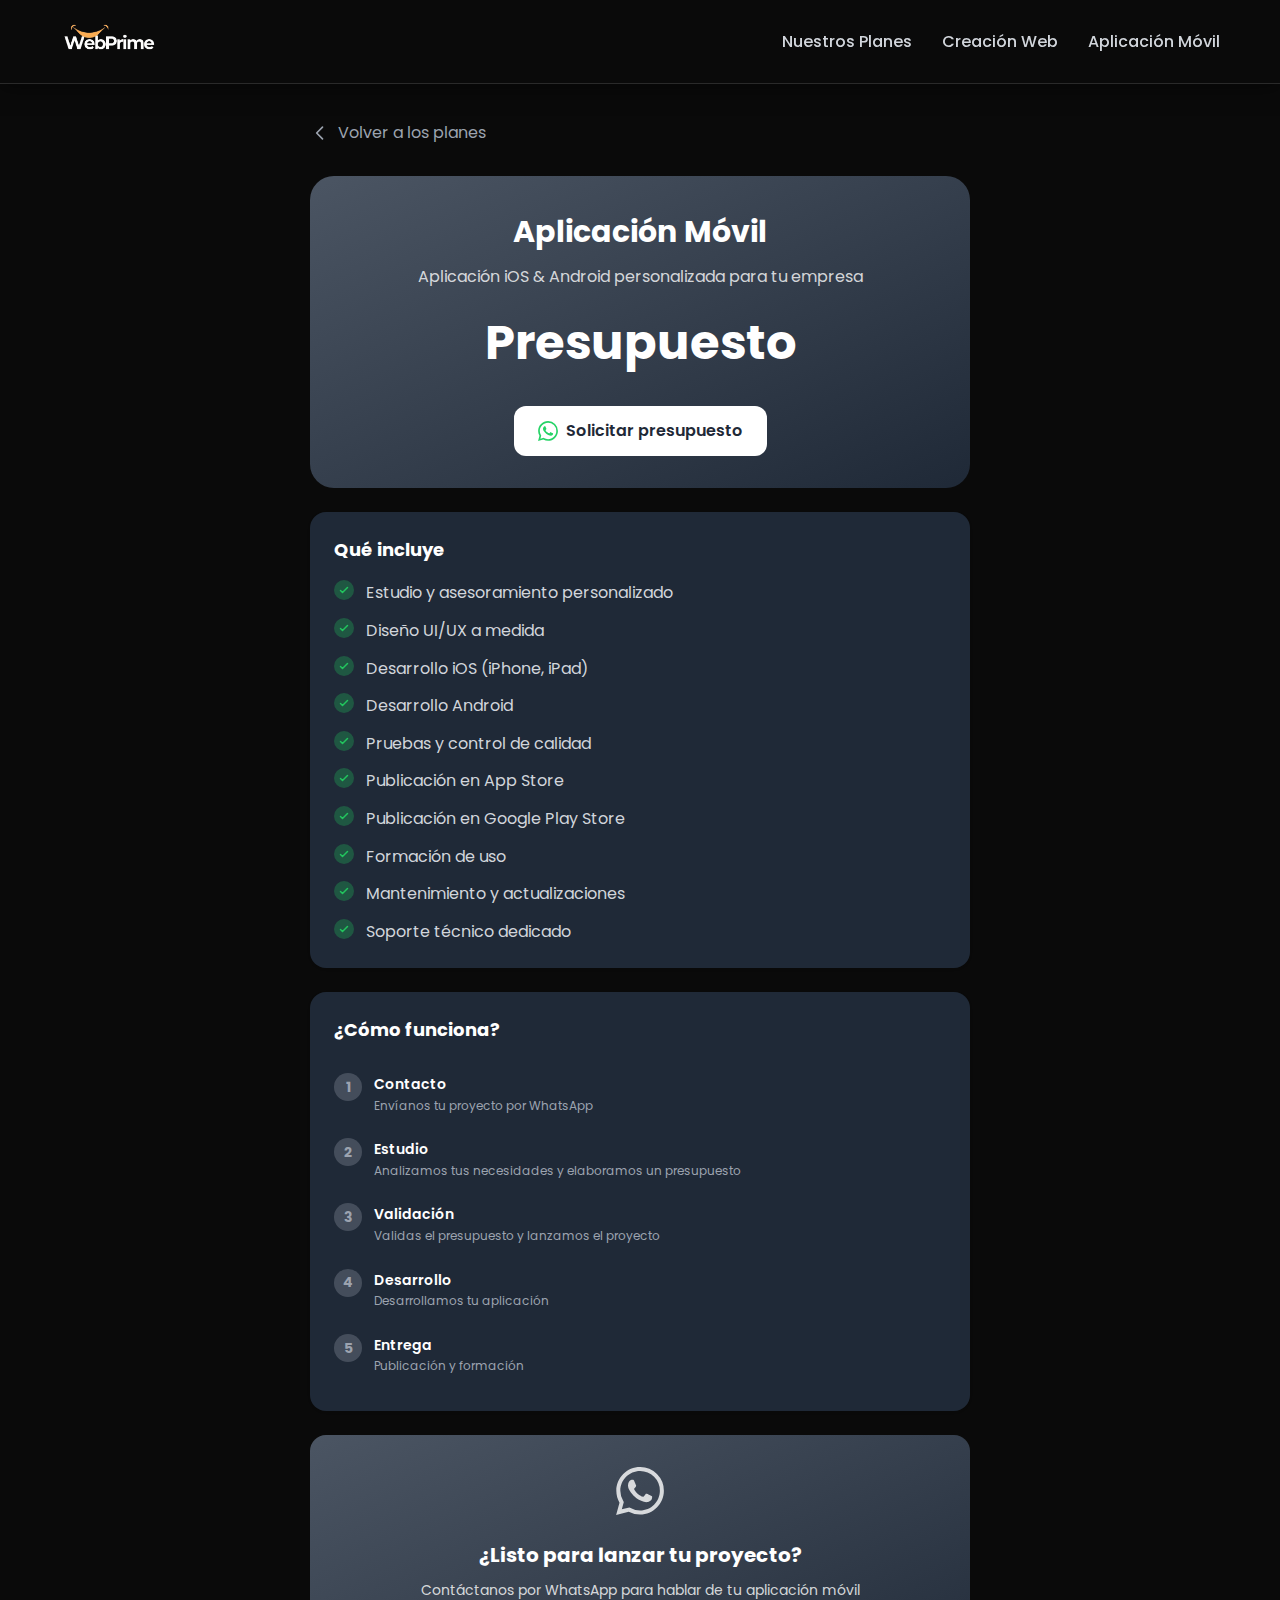
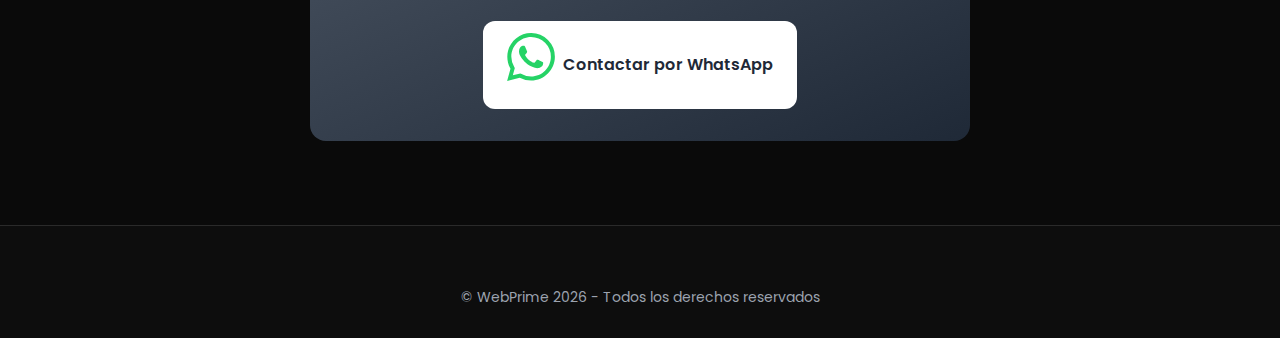
<file: ofertas/aplicacion-movil.html>
<!DOCTYPE html>
<html lang="es">
<head>
    <meta charset="UTF-8">
    <meta name="viewport" content="width=device-width, initial-scale=1.0">
    <title>Desarrollo Aplicación Móvil Valencia - WebPrime</title>
    <meta name="description" content="Aplicación Móvil iOS & Android personalizada para tu empresa en Valencia. Desarrollo a medida, publicación en tiendas y mantenimiento. Solicita presupuesto gratuito.">
    <link rel="canonical" href="https://webprime-espana.es/ofertas/aplicacion-movil.html"/>
    <meta name="robots" content="index, follow">
    <link rel="icon" type="image/x-icon" href="../favicon.ico">
    <link rel="stylesheet" href="../style.css">
    <link rel="preconnect" href="https://fonts.googleapis.com">
    <link rel="preconnect" href="https://fonts.gstatic.com" crossorigin>
    <link href="https://fonts.googleapis.com/css2?family=Poppins:wght@300;400;500;600;700&display=swap" rel="stylesheet">
    <style>
        .offer-detail-page { padding: 120px 0 60px; }
        .back-link { display: inline-flex; align-items: center; gap: 8px; color: var(--text-gray); margin-bottom: 30px; transition: color 0.3s; }
        .back-link:hover { color: var(--primary-orange); }
        .back-link svg { width: 20px; height: 20px; }

        /* Header - Style React/Tailwind exact */
        .offer-header-detail { background: linear-gradient(to bottom right, #4b5563, #1f2937); border-radius: 24px; padding: 32px; margin-bottom: 24px; text-align: center; }
        .offer-header-detail h1 { font-size: 30px; font-weight: 700; color: #fff; margin-bottom: 8px; }
        .offer-header-detail .description { color: rgba(255,255,255,0.8); font-size: 16px; margin-bottom: 16px; }
        .offer-header-detail .price { font-size: 48px; font-weight: 700; color: #fff; margin-bottom: 24px; }
        .offer-header-detail .btn-cta { background: #fff; color: #1f2937; padding: 12px 24px; border-radius: 12px; font-weight: 600; font-size: 16px; display: inline-block; transition: all 0.3s; }
        .offer-header-detail .btn-cta:hover { background: #f3f4f6; transform: translateY(-2px); box-shadow: 0 10px 30px rgba(0,0,0,0.2); }

        /* Features - Style React/Tailwind exact */
        .features-card { background: #1f2937; border-radius: 16px; padding: 24px; margin-bottom: 24px; box-shadow: 0 1px 3px rgba(0,0,0,0.1); }
        .features-card h2 { color: #fff; font-size: 18px; font-weight: 700; margin-bottom: 16px; }
        .features-list { list-style: none; display: flex; flex-direction: column; gap: 12px; }
        .features-list li { display: flex; align-items: flex-start; gap: 12px; color: #d1d5db; }
        .features-list li .check-icon { width: 20px; height: 20px; background: rgba(34, 197, 94, 0.3); border-radius: 50%; display: flex; align-items: center; justify-content: center; flex-shrink: 0; }
        .features-list li .check-icon svg { width: 12px; height: 12px; color: #22c55e; }

        /* Process card - Style React/Tailwind exact */
        .process-card { background: #1f2937; border-radius: 16px; padding: 24px; margin-bottom: 24px; box-shadow: 0 1px 3px rgba(0,0,0,0.1); }
        .process-card h2 { color: #fff; font-size: 18px; font-weight: 700; margin-bottom: 16px; }
        .process-step { display: flex; align-items: flex-start; gap: 12px; padding: 12px 0; }
        .process-number { width: 28px; height: 28px; background: rgba(156, 163, 175, 0.3); border-radius: 50%; display: flex; align-items: center; justify-content: center; color: #9ca3af; font-weight: 700; font-size: 14px; flex-shrink: 0; }
        .process-step h4 { color: #fff; font-size: 14px; font-weight: 600; margin-bottom: 2px; }
        .process-step p { color: #9ca3af; font-size: 12px; line-height: 1.4; }

        /* CTA card - Style React/Tailwind exact */
        .cta-card { background: linear-gradient(to bottom right, #4b5563, #1f2937); border-radius: 16px; padding: 32px; text-align: center; margin-bottom: 24px; }
        .cta-card svg { width: 48px; height: 48px; color: rgba(255,255,255,0.8); margin-bottom: 16px; }
        .cta-card h3 { color: #fff; font-size: 20px; font-weight: 700; margin-bottom: 8px; }
        .cta-card > p { color: rgba(255,255,255,0.8); font-size: 14px; margin-bottom: 20px; }
        .cta-card .btn-email { background: #fff; color: #1f2937; padding: 12px 24px; border-radius: 12px; font-weight: 600; display: inline-block; transition: all 0.3s; }
        .cta-card .btn-email:hover { background: #f3f4f6; transform: translateY(-2px); }

        .contact-box { text-align: center; color: var(--text-gray); font-size: 14px; }
        .contact-box a { color: var(--primary-orange); }
    </style>
</head>
<body>
    <header class="header">
        <div class="container">
            <a href="https://webprime-espana.es" class="logo">
                <img src="../logo-wp.png" alt="WebPrime Logo">
            </a>
            <button class="menu-toggle" aria-label="Menu" id="menuToggle">
                <span></span>
                <span></span>
                <span></span>
            </button>
            <nav class="nav" id="nav">
                <ul>
                    <li><a href="https://webprime-espana.es#ofertas">Nuestros Planes</a></li>
                    <li><a href="https://webprime-espana.es#creacion-web">Creación Web</a></li>
                    <li><a href="https://webprime-espana.es#application">Aplicación Móvil</a></li>
                </ul>
            </nav>
        </div>
    </header>

    <section class="offer-detail-page">
        <div class="container" style="max-width: 700px;">
            <a href="https://webprime-espana.es#ofertas" class="back-link">
                <svg xmlns="http://www.w3.org/2000/svg" fill="none" viewBox="0 0 24 24" stroke="currentColor"><path stroke-linecap="round" stroke-linejoin="round" stroke-width="2" d="M15 19l-7-7 7-7"/></svg>
                Volver a los planes
            </a>

            <div class="offer-header-detail">
                <h1>Aplicación Móvil</h1>
                <p class="description">Aplicación iOS & Android personalizada para tu empresa</p>
                <div class="price">Presupuesto</div>
                <a href="https://wa.me/message/OGAVCDGC3Q4JC1" target="_blank" class="btn-cta" style="display: inline-flex; align-items: center; gap: 8px;">
                    <svg xmlns="http://www.w3.org/2000/svg" width="20" height="20" viewBox="0 0 24 24" fill="#25D366"><path d="M17.472 14.382c-.297-.149-1.758-.867-2.03-.967-.273-.099-.471-.148-.67.15-.197.297-.767.966-.94 1.164-.173.199-.347.223-.644.075-.297-.15-1.255-.463-2.39-1.475-.883-.788-1.48-1.761-1.653-2.059-.173-.297-.018-.458.13-.606.134-.133.298-.347.446-.52.149-.174.198-.298.298-.497.099-.198.05-.371-.025-.52-.075-.149-.669-1.612-.916-2.207-.242-.579-.487-.5-.669-.51-.173-.008-.371-.01-.57-.01-.198 0-.52.074-.792.372-.272.297-1.04 1.016-1.04 2.479 0 1.462 1.065 2.875 1.213 3.074.149.198 2.096 3.2 5.077 4.487.709.306 1.262.489 1.694.625.712.227 1.36.195 1.871.118.571-.085 1.758-.719 2.006-1.413.248-.694.248-1.289.173-1.413-.074-.124-.272-.198-.57-.347m-5.421 7.403h-.004a9.87 9.87 0 01-5.031-1.378l-.361-.214-3.741.982.998-3.648-.235-.374a9.86 9.86 0 01-1.51-5.26c.001-5.45 4.436-9.884 9.888-9.884 2.64 0 5.122 1.03 6.988 2.898a9.825 9.825 0 012.893 6.994c-.003 5.45-4.437 9.884-9.885 9.884m8.413-18.297A11.815 11.815 0 0012.05 0C5.495 0 .16 5.335.157 11.892c0 2.096.547 4.142 1.588 5.945L.057 24l6.305-1.654a11.882 11.882 0 005.683 1.448h.005c6.554 0 11.89-5.335 11.893-11.893a11.821 11.821 0 00-3.48-8.413z"/></svg>
                    Solicitar presupuesto
                </a>
            </div>

            <div class="features-card">
                <h2>Qué incluye</h2>
                <ul class="features-list">
                    <li><span class="check-icon"><svg xmlns="http://www.w3.org/2000/svg" fill="none" viewBox="0 0 24 24" stroke="currentColor"><path stroke-linecap="round" stroke-linejoin="round" stroke-width="3" d="M5 13l4 4L19 7"/></svg></span>Estudio y asesoramiento personalizado</li>
                    <li><span class="check-icon"><svg xmlns="http://www.w3.org/2000/svg" fill="none" viewBox="0 0 24 24" stroke="currentColor"><path stroke-linecap="round" stroke-linejoin="round" stroke-width="3" d="M5 13l4 4L19 7"/></svg></span>Diseño UI/UX a medida</li>
                    <li><span class="check-icon"><svg xmlns="http://www.w3.org/2000/svg" fill="none" viewBox="0 0 24 24" stroke="currentColor"><path stroke-linecap="round" stroke-linejoin="round" stroke-width="3" d="M5 13l4 4L19 7"/></svg></span>Desarrollo iOS (iPhone, iPad)</li>
                    <li><span class="check-icon"><svg xmlns="http://www.w3.org/2000/svg" fill="none" viewBox="0 0 24 24" stroke="currentColor"><path stroke-linecap="round" stroke-linejoin="round" stroke-width="3" d="M5 13l4 4L19 7"/></svg></span>Desarrollo Android</li>
                    <li><span class="check-icon"><svg xmlns="http://www.w3.org/2000/svg" fill="none" viewBox="0 0 24 24" stroke="currentColor"><path stroke-linecap="round" stroke-linejoin="round" stroke-width="3" d="M5 13l4 4L19 7"/></svg></span>Pruebas y control de calidad</li>
                    <li><span class="check-icon"><svg xmlns="http://www.w3.org/2000/svg" fill="none" viewBox="0 0 24 24" stroke="currentColor"><path stroke-linecap="round" stroke-linejoin="round" stroke-width="3" d="M5 13l4 4L19 7"/></svg></span>Publicación en App Store</li>
                    <li><span class="check-icon"><svg xmlns="http://www.w3.org/2000/svg" fill="none" viewBox="0 0 24 24" stroke="currentColor"><path stroke-linecap="round" stroke-linejoin="round" stroke-width="3" d="M5 13l4 4L19 7"/></svg></span>Publicación en Google Play Store</li>
                    <li><span class="check-icon"><svg xmlns="http://www.w3.org/2000/svg" fill="none" viewBox="0 0 24 24" stroke="currentColor"><path stroke-linecap="round" stroke-linejoin="round" stroke-width="3" d="M5 13l4 4L19 7"/></svg></span>Formación de uso</li>
                    <li><span class="check-icon"><svg xmlns="http://www.w3.org/2000/svg" fill="none" viewBox="0 0 24 24" stroke="currentColor"><path stroke-linecap="round" stroke-linejoin="round" stroke-width="3" d="M5 13l4 4L19 7"/></svg></span>Mantenimiento y actualizaciones</li>
                    <li><span class="check-icon"><svg xmlns="http://www.w3.org/2000/svg" fill="none" viewBox="0 0 24 24" stroke="currentColor"><path stroke-linecap="round" stroke-linejoin="round" stroke-width="3" d="M5 13l4 4L19 7"/></svg></span>Soporte técnico dedicado</li>
                </ul>
            </div>

            <div class="process-card">
                <h2>¿Cómo funciona?</h2>
                <div class="process-step">
                    <div class="process-number">1</div>
                    <div>
                        <h4>Contacto</h4>
                        <p>Envíanos tu proyecto por WhatsApp</p>
                    </div>
                </div>
                <div class="process-step">
                    <div class="process-number">2</div>
                    <div>
                        <h4>Estudio</h4>
                        <p>Analizamos tus necesidades y elaboramos un presupuesto</p>
                    </div>
                </div>
                <div class="process-step">
                    <div class="process-number">3</div>
                    <div>
                        <h4>Validación</h4>
                        <p>Validas el presupuesto y lanzamos el proyecto</p>
                    </div>
                </div>
                <div class="process-step">
                    <div class="process-number">4</div>
                    <div>
                        <h4>Desarrollo</h4>
                        <p>Desarrollamos tu aplicación</p>
                    </div>
                </div>
                <div class="process-step">
                    <div class="process-number">5</div>
                    <div>
                        <h4>Entrega</h4>
                        <p>Publicación y formación</p>
                    </div>
                </div>
            </div>

            <div class="cta-card">
                <svg xmlns="http://www.w3.org/2000/svg" width="48" height="48" viewBox="0 0 24 24" fill="rgba(255,255,255,0.8)"><path d="M17.472 14.382c-.297-.149-1.758-.867-2.03-.967-.273-.099-.471-.148-.67.15-.197.297-.767.966-.94 1.164-.173.199-.347.223-.644.075-.297-.15-1.255-.463-2.39-1.475-.883-.788-1.48-1.761-1.653-2.059-.173-.297-.018-.458.13-.606.134-.133.298-.347.446-.52.149-.174.198-.298.298-.497.099-.198.05-.371-.025-.52-.075-.149-.669-1.612-.916-2.207-.242-.579-.487-.5-.669-.51-.173-.008-.371-.01-.57-.01-.198 0-.52.074-.792.372-.272.297-1.04 1.016-1.04 2.479 0 1.462 1.065 2.875 1.213 3.074.149.198 2.096 3.2 5.077 4.487.709.306 1.262.489 1.694.625.712.227 1.36.195 1.871.118.571-.085 1.758-.719 2.006-1.413.248-.694.248-1.289.173-1.413-.074-.124-.272-.198-.57-.347m-5.421 7.403h-.004a9.87 9.87 0 01-5.031-1.378l-.361-.214-3.741.982.998-3.648-.235-.374a9.86 9.86 0 01-1.51-5.26c.001-5.45 4.436-9.884 9.888-9.884 2.64 0 5.122 1.03 6.988 2.898a9.825 9.825 0 012.893 6.994c-.003 5.45-4.437 9.884-9.885 9.884m8.413-18.297A11.815 11.815 0 0012.05 0C5.495 0 .16 5.335.157 11.892c0 2.096.547 4.142 1.588 5.945L.057 24l6.305-1.654a11.882 11.882 0 005.683 1.448h.005c6.554 0 11.89-5.335 11.893-11.893a11.821 11.821 0 00-3.48-8.413z"/></svg>
                <h3>¿Listo para lanzar tu proyecto?</h3>
                <p>Contáctanos por WhatsApp para hablar de tu aplicación móvil</p>
                <a href="https://wa.me/message/OGAVCDGC3Q4JC1" target="_blank" class="btn-email" style="display: inline-flex; align-items: center; gap: 8px;">
                    <svg xmlns="http://www.w3.org/2000/svg" width="20" height="20" viewBox="0 0 24 24" fill="#25D366"><path d="M17.472 14.382c-.297-.149-1.758-.867-2.03-.967-.273-.099-.471-.148-.67.15-.197.297-.767.966-.94 1.164-.173.199-.347.223-.644.075-.297-.15-1.255-.463-2.39-1.475-.883-.788-1.48-1.761-1.653-2.059-.173-.297-.018-.458.13-.606.134-.133.298-.347.446-.52.149-.174.198-.298.298-.497.099-.198.05-.371-.025-.52-.075-.149-.669-1.612-.916-2.207-.242-.579-.487-.5-.669-.51-.173-.008-.371-.01-.57-.01-.198 0-.52.074-.792.372-.272.297-1.04 1.016-1.04 2.479 0 1.462 1.065 2.875 1.213 3.074.149.198 2.096 3.2 5.077 4.487.709.306 1.262.489 1.694.625.712.227 1.36.195 1.871.118.571-.085 1.758-.719 2.006-1.413.248-.694.248-1.289.173-1.413-.074-.124-.272-.198-.57-.347m-5.421 7.403h-.004a9.87 9.87 0 01-5.031-1.378l-.361-.214-3.741.982.998-3.648-.235-.374a9.86 9.86 0 01-1.51-5.26c.001-5.45 4.436-9.884 9.888-9.884 2.64 0 5.122 1.03 6.988 2.898a9.825 9.825 0 012.893 6.994c-.003 5.45-4.437 9.884-9.885 9.884m8.413-18.297A11.815 11.815 0 0012.05 0C5.495 0 .16 5.335.157 11.892c0 2.096.547 4.142 1.588 5.945L.057 24l6.305-1.654a11.882 11.882 0 005.683 1.448h.005c6.554 0 11.89-5.335 11.893-11.893a11.821 11.821 0 00-3.48-8.413z"/></svg>
                    Contactar por WhatsApp
                </a>
            </div>
        </div>
    </section>

    <footer class="footer">
        <div class="container">
            <div class="footer-bottom" style="border-top: none; padding-top: 0;">
                <p>&copy; WebPrime 2026 - Todos los derechos reservados</p>
            </div>
        </div>
    </footer>

    <script>
        document.addEventListener('DOMContentLoaded', function() {
            const menuToggle = document.getElementById('menuToggle');
            const nav = document.getElementById('nav');
            menuToggle.addEventListener('click', function() {
                menuToggle.classList.toggle('active');
                nav.classList.toggle('active');
            });
        });
    </script>
</body>
</html>
</file>
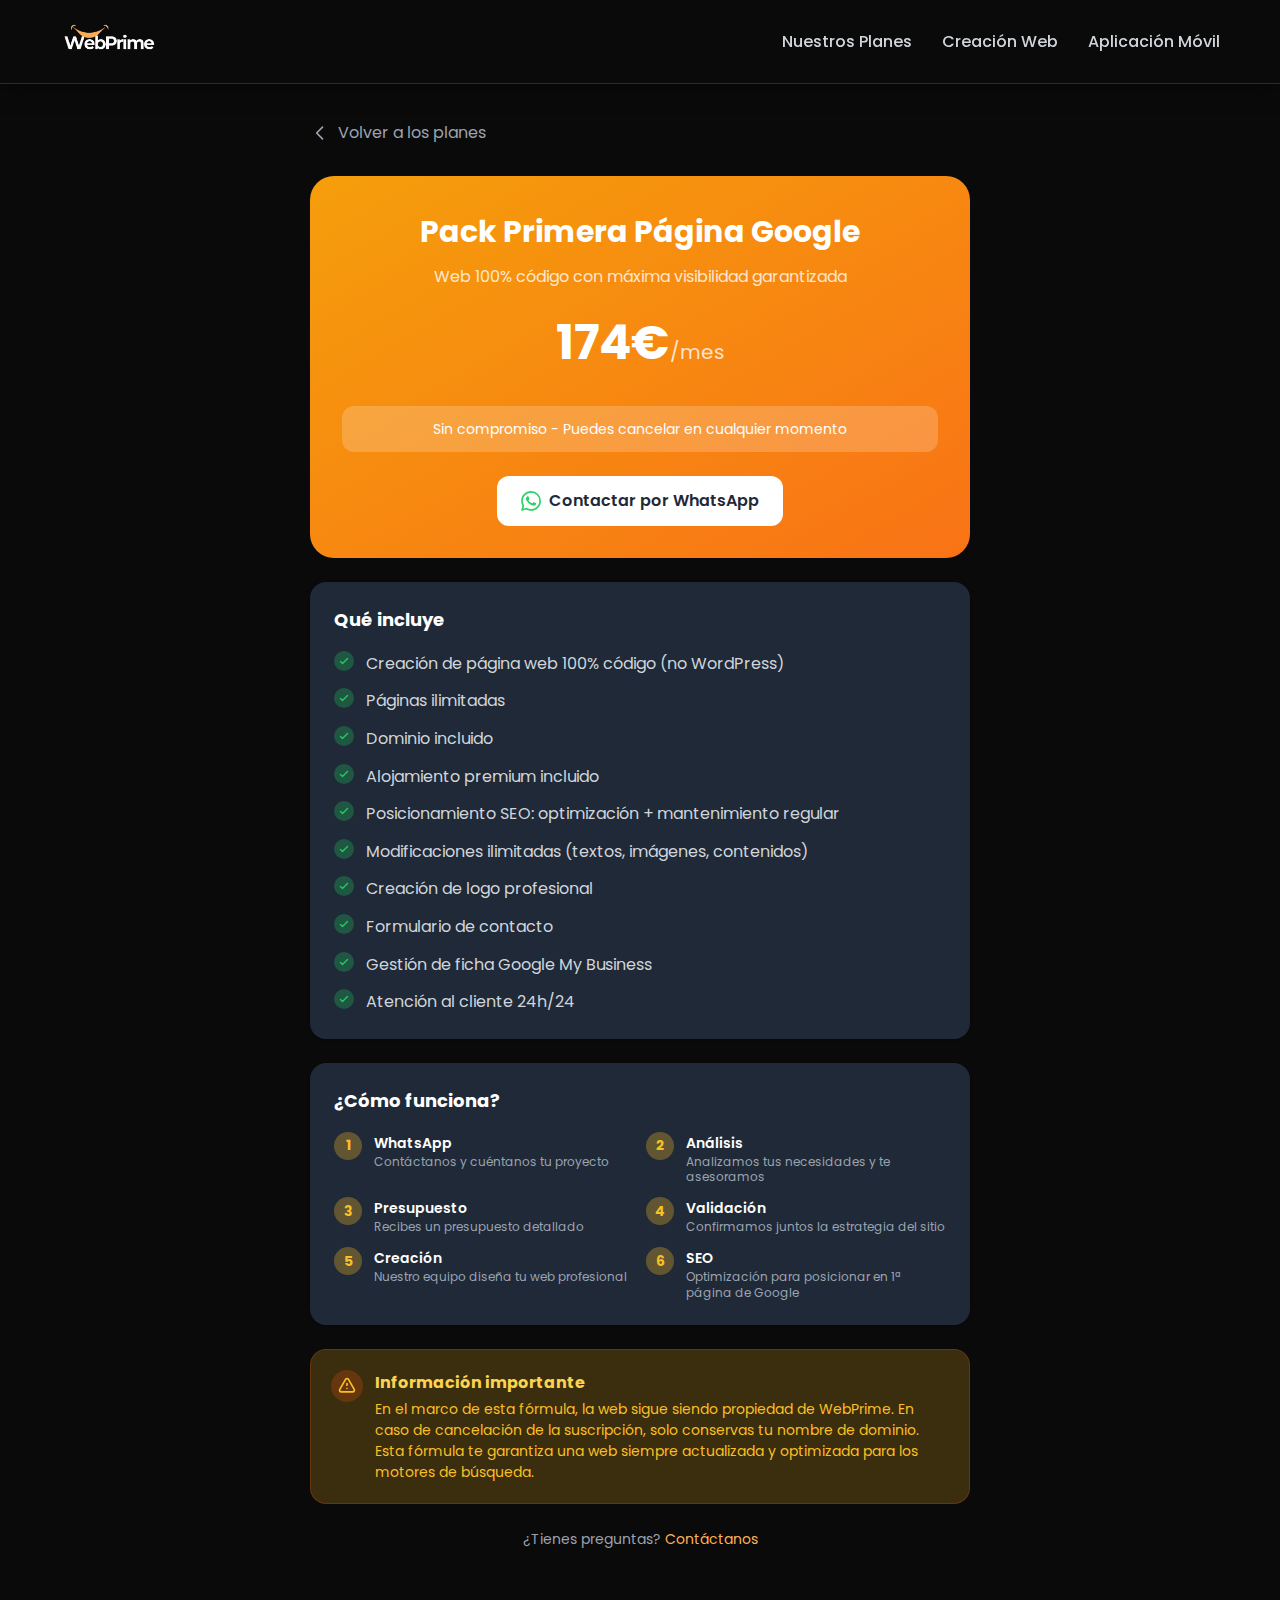
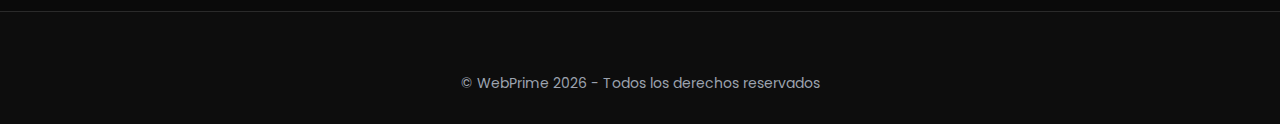
<file: ofertas/pack-google.html>
<!DOCTYPE html>
<html lang="es">
<head>
    <meta charset="UTF-8">
    <meta name="viewport" content="width=device-width, initial-scale=1.0">
    <title>Pack Primera Página Google Valencia - WebPrime</title>
    <meta name="description" content="Pack Primera Página Google: Web 100% código con máxima visibilidad garantizada en Valencia. 174€/mes sin compromiso. Posicionamiento SEO profesional.">
    <link rel="canonical" href="https://webprime-espana.es/ofertas/pack-google.html"/>
    <meta name="robots" content="index, follow">
    <link rel="icon" type="image/x-icon" href="../favicon.ico">
    <link rel="stylesheet" href="../style.css">
    <link rel="preconnect" href="https://fonts.googleapis.com">
    <link rel="preconnect" href="https://fonts.gstatic.com" crossorigin>
    <link href="https://fonts.googleapis.com/css2?family=Poppins:wght@300;400;500;600;700&display=swap" rel="stylesheet">
    <style>
        .offer-detail-page { padding: 120px 0 60px; }
        .back-link { display: inline-flex; align-items: center; gap: 8px; color: var(--text-gray); margin-bottom: 30px; transition: color 0.3s; }
        .back-link:hover { color: var(--primary-orange); }
        .back-link svg { width: 20px; height: 20px; }

        /* Header - Style React/Tailwind exact */
        .offer-header-detail { background: linear-gradient(to bottom right, #f59e0b, #f97316); border-radius: 24px; padding: 32px; margin-bottom: 24px; text-align: center; }
        .offer-header-detail h1 { font-size: 30px; font-weight: 700; color: #fff; margin-bottom: 8px; }
        .offer-header-detail .description { color: rgba(255,255,255,0.8); font-size: 16px; margin-bottom: 16px; }
        .offer-header-detail .price { font-size: 48px; font-weight: 700; color: #fff; margin-bottom: 24px; }
        .offer-header-detail .price span { font-size: 20px; font-weight: 400; color: rgba(255,255,255,0.8); }
        .offer-header-detail .note { background: rgba(255,255,255,0.2); border-radius: 12px; padding: 12px; font-size: 14px; color: #fff; margin-bottom: 24px; }
        .offer-header-detail .btn-cta { background: #fff; color: #1f2937; padding: 12px 24px; border-radius: 12px; font-weight: 600; font-size: 16px; display: inline-block; transition: all 0.3s; }
        .offer-header-detail .btn-cta:hover { background: #f3f4f6; transform: translateY(-2px); box-shadow: 0 10px 30px rgba(0,0,0,0.2); }

        /* Features - Style React/Tailwind exact */
        .features-card { background: #1f2937; border-radius: 16px; padding: 24px; margin-bottom: 24px; box-shadow: 0 1px 3px rgba(0,0,0,0.1); }
        .features-card h2 { color: #fff; font-size: 18px; font-weight: 700; margin-bottom: 16px; }
        .features-list { list-style: none; display: flex; flex-direction: column; gap: 12px; }
        .features-list li { display: flex; align-items: flex-start; gap: 12px; color: #d1d5db; }
        .features-list li .check-icon { width: 20px; height: 20px; background: rgba(34, 197, 94, 0.3); border-radius: 50%; display: flex; align-items: center; justify-content: center; flex-shrink: 0; }
        .features-list li .check-icon svg { width: 12px; height: 12px; color: #22c55e; }

        /* How it works - Style React/Tailwind exact */
        .how-it-works { background: #1f2937; border-radius: 16px; padding: 24px; margin-bottom: 24px; box-shadow: 0 1px 3px rgba(0,0,0,0.1); }
        .how-it-works h3 { color: #fff; font-size: 18px; font-weight: 700; margin-bottom: 16px; }
        .steps-grid { display: grid; grid-template-columns: repeat(2, 1fr); gap: 12px; }
        .step-item { display: flex; align-items: flex-start; gap: 12px; }
        .step-number { width: 28px; height: 28px; background: rgba(251, 191, 36, 0.3); color: #fbbf24; border-radius: 50%; display: flex; align-items: center; justify-content: center; font-weight: 700; font-size: 14px; flex-shrink: 0; }
        .step-item h4 { color: #fff; font-size: 14px; font-weight: 600; margin-bottom: 0; }
        .step-item p { color: #9ca3af; font-size: 12px; line-height: 1.3; }

        /* Info box - Style React/Tailwind exact */
        .info-box { background: rgba(251, 191, 36, 0.2); border: 1px solid rgba(146, 64, 14, 0.5); border-radius: 16px; padding: 20px; margin-bottom: 24px; }
        .info-box-content { display: flex; align-items: flex-start; gap: 12px; }
        .info-box-icon { width: 32px; height: 32px; background: rgba(146, 64, 14, 0.5); border-radius: 50%; display: flex; align-items: center; justify-content: center; flex-shrink: 0; }
        .info-box-icon svg { width: 20px; height: 20px; color: #fbbf24; }
        .info-box h4 { color: #fcd34d; font-size: 16px; font-weight: 700; margin-bottom: 4px; }
        .info-box p { color: #fbbf24; font-size: 14px; line-height: 1.5; }

        .contact-box { text-align: center; color: var(--text-gray); font-size: 14px; }
        .contact-box a { color: var(--primary-orange); }

        @media (max-width: 500px) { .steps-grid { grid-template-columns: 1fr; } }
    </style>
</head>
<body>
    <header class="header">
        <div class="container">
            <a href="https://webprime-espana.es" class="logo">
                <img src="../logo-wp.png" alt="WebPrime Logo">
            </a>
            <button class="menu-toggle" aria-label="Menu" id="menuToggle">
                <span></span>
                <span></span>
                <span></span>
            </button>
            <nav class="nav" id="nav">
                <ul>
                    <li><a href="https://webprime-espana.es#ofertas">Nuestros Planes</a></li>
                    <li><a href="https://webprime-espana.es#creacion-web">Creación Web</a></li>
                    <li><a href="https://webprime-espana.es#application">Aplicación Móvil</a></li>
                </ul>
            </nav>
        </div>
    </header>

    <section class="offer-detail-page">
        <div class="container" style="max-width: 700px;">
            <a href="https://webprime-espana.es#ofertas" class="back-link">
                <svg xmlns="http://www.w3.org/2000/svg" fill="none" viewBox="0 0 24 24" stroke="currentColor"><path stroke-linecap="round" stroke-linejoin="round" stroke-width="2" d="M15 19l-7-7 7-7"/></svg>
                Volver a los planes
            </a>

            <div class="offer-header-detail">
                <h1>Pack Primera Página Google</h1>
                <p class="description">Web 100% código con máxima visibilidad garantizada</p>
                <div class="price">174€<span>/mes</span></div>
                <p class="note">Sin compromiso - Puedes cancelar en cualquier momento</p>
                <a href="https://wa.me/message/OGAVCDGC3Q4JC1" target="_blank" class="btn-cta" style="display: inline-flex; align-items: center; gap: 8px;">
                    <svg xmlns="http://www.w3.org/2000/svg" width="20" height="20" viewBox="0 0 24 24" fill="#25D366"><path d="M17.472 14.382c-.297-.149-1.758-.867-2.03-.967-.273-.099-.471-.148-.67.15-.197.297-.767.966-.94 1.164-.173.199-.347.223-.644.075-.297-.15-1.255-.463-2.39-1.475-.883-.788-1.48-1.761-1.653-2.059-.173-.297-.018-.458.13-.606.134-.133.298-.347.446-.52.149-.174.198-.298.298-.497.099-.198.05-.371-.025-.52-.075-.149-.669-1.612-.916-2.207-.242-.579-.487-.5-.669-.51-.173-.008-.371-.01-.57-.01-.198 0-.52.074-.792.372-.272.297-1.04 1.016-1.04 2.479 0 1.462 1.065 2.875 1.213 3.074.149.198 2.096 3.2 5.077 4.487.709.306 1.262.489 1.694.625.712.227 1.36.195 1.871.118.571-.085 1.758-.719 2.006-1.413.248-.694.248-1.289.173-1.413-.074-.124-.272-.198-.57-.347m-5.421 7.403h-.004a9.87 9.87 0 01-5.031-1.378l-.361-.214-3.741.982.998-3.648-.235-.374a9.86 9.86 0 01-1.51-5.26c.001-5.45 4.436-9.884 9.888-9.884 2.64 0 5.122 1.03 6.988 2.898a9.825 9.825 0 012.893 6.994c-.003 5.45-4.437 9.884-9.885 9.884m8.413-18.297A11.815 11.815 0 0012.05 0C5.495 0 .16 5.335.157 11.892c0 2.096.547 4.142 1.588 5.945L.057 24l6.305-1.654a11.882 11.882 0 005.683 1.448h.005c6.554 0 11.89-5.335 11.893-11.893a11.821 11.821 0 00-3.48-8.413z"/></svg>
                    Contactar por WhatsApp
                </a>
            </div>

            <div class="features-card">
                <h2>Qué incluye</h2>
                <ul class="features-list">
                    <li><span class="check-icon"><svg xmlns="http://www.w3.org/2000/svg" fill="none" viewBox="0 0 24 24" stroke="currentColor"><path stroke-linecap="round" stroke-linejoin="round" stroke-width="3" d="M5 13l4 4L19 7"/></svg></span>Creación de página web 100% código (no WordPress)</li>
                    <li><span class="check-icon"><svg xmlns="http://www.w3.org/2000/svg" fill="none" viewBox="0 0 24 24" stroke="currentColor"><path stroke-linecap="round" stroke-linejoin="round" stroke-width="3" d="M5 13l4 4L19 7"/></svg></span>Páginas ilimitadas</li>
                    <li><span class="check-icon"><svg xmlns="http://www.w3.org/2000/svg" fill="none" viewBox="0 0 24 24" stroke="currentColor"><path stroke-linecap="round" stroke-linejoin="round" stroke-width="3" d="M5 13l4 4L19 7"/></svg></span>Dominio incluido</li>
                    <li><span class="check-icon"><svg xmlns="http://www.w3.org/2000/svg" fill="none" viewBox="0 0 24 24" stroke="currentColor"><path stroke-linecap="round" stroke-linejoin="round" stroke-width="3" d="M5 13l4 4L19 7"/></svg></span>Alojamiento premium incluido</li>
                    <li><span class="check-icon"><svg xmlns="http://www.w3.org/2000/svg" fill="none" viewBox="0 0 24 24" stroke="currentColor"><path stroke-linecap="round" stroke-linejoin="round" stroke-width="3" d="M5 13l4 4L19 7"/></svg></span>Posicionamiento SEO: optimización + mantenimiento regular</li>
                    <li><span class="check-icon"><svg xmlns="http://www.w3.org/2000/svg" fill="none" viewBox="0 0 24 24" stroke="currentColor"><path stroke-linecap="round" stroke-linejoin="round" stroke-width="3" d="M5 13l4 4L19 7"/></svg></span>Modificaciones ilimitadas (textos, imágenes, contenidos)</li>
                    <li><span class="check-icon"><svg xmlns="http://www.w3.org/2000/svg" fill="none" viewBox="0 0 24 24" stroke="currentColor"><path stroke-linecap="round" stroke-linejoin="round" stroke-width="3" d="M5 13l4 4L19 7"/></svg></span>Creación de logo profesional</li>
                    <li><span class="check-icon"><svg xmlns="http://www.w3.org/2000/svg" fill="none" viewBox="0 0 24 24" stroke="currentColor"><path stroke-linecap="round" stroke-linejoin="round" stroke-width="3" d="M5 13l4 4L19 7"/></svg></span>Formulario de contacto</li>
                    <li><span class="check-icon"><svg xmlns="http://www.w3.org/2000/svg" fill="none" viewBox="0 0 24 24" stroke="currentColor"><path stroke-linecap="round" stroke-linejoin="round" stroke-width="3" d="M5 13l4 4L19 7"/></svg></span>Gestión de ficha Google My Business</li>
                    <li><span class="check-icon"><svg xmlns="http://www.w3.org/2000/svg" fill="none" viewBox="0 0 24 24" stroke="currentColor"><path stroke-linecap="round" stroke-linejoin="round" stroke-width="3" d="M5 13l4 4L19 7"/></svg></span>Atención al cliente 24h/24</li>
                </ul>
            </div>

            <div class="how-it-works">
                <h3>¿Cómo funciona?</h3>
                <div class="steps-grid">
                    <div class="step-item">
                        <div class="step-number">1</div>
                        <div>
                            <h4>WhatsApp</h4>
                            <p>Contáctanos y cuéntanos tu proyecto</p>
                        </div>
                    </div>
                    <div class="step-item">
                        <div class="step-number">2</div>
                        <div>
                            <h4>Análisis</h4>
                            <p>Analizamos tus necesidades y te asesoramos</p>
                        </div>
                    </div>
                    <div class="step-item">
                        <div class="step-number">3</div>
                        <div>
                            <h4>Presupuesto</h4>
                            <p>Recibes un presupuesto detallado</p>
                        </div>
                    </div>
                    <div class="step-item">
                        <div class="step-number">4</div>
                        <div>
                            <h4>Validación</h4>
                            <p>Confirmamos juntos la estrategia del sitio</p>
                        </div>
                    </div>
                    <div class="step-item">
                        <div class="step-number">5</div>
                        <div>
                            <h4>Creación</h4>
                            <p>Nuestro equipo diseña tu web profesional</p>
                        </div>
                    </div>
                    <div class="step-item">
                        <div class="step-number">6</div>
                        <div>
                            <h4>SEO</h4>
                            <p>Optimización para posicionar en 1ª página de Google</p>
                        </div>
                    </div>
                </div>
            </div>

            <div class="info-box">
                <div class="info-box-content">
                    <div class="info-box-icon">
                        <svg xmlns="http://www.w3.org/2000/svg" fill="none" viewBox="0 0 24 24" stroke="currentColor"><path stroke-linecap="round" stroke-linejoin="round" stroke-width="2" d="M12 9v2m0 4h.01m-6.938 4h13.856c1.54 0 2.502-1.667 1.732-3L13.732 4c-.77-1.333-2.694-1.333-3.464 0L3.34 16c-.77 1.333.192 3 1.732 3z"/></svg>
                    </div>
                    <div>
                        <h4>Información importante</h4>
                        <p>En el marco de esta fórmula, la web sigue siendo propiedad de WebPrime. En caso de cancelación de la suscripción, solo conservas tu nombre de dominio. Esta fórmula te garantiza una web siempre actualizada y optimizada para los motores de búsqueda.</p>
                    </div>
                </div>
            </div>

            <p class="contact-box">¿Tienes preguntas? <a href="mailto:contact@webprime-espana.es">Contáctanos</a></p>
        </div>
    </section>

    <footer class="footer">
        <div class="container">
            <div class="footer-bottom" style="border-top: none; padding-top: 0;">
                <p>&copy; WebPrime 2026 - Todos los derechos reservados</p>
            </div>
        </div>
    </footer>

    <script>
        document.addEventListener('DOMContentLoaded', function() {
            const menuToggle = document.getElementById('menuToggle');
            const nav = document.getElementById('nav');
            menuToggle.addEventListener('click', function() {
                menuToggle.classList.toggle('active');
                nav.classList.toggle('active');
            });
        });
    </script>
</body>
</html>
</file>
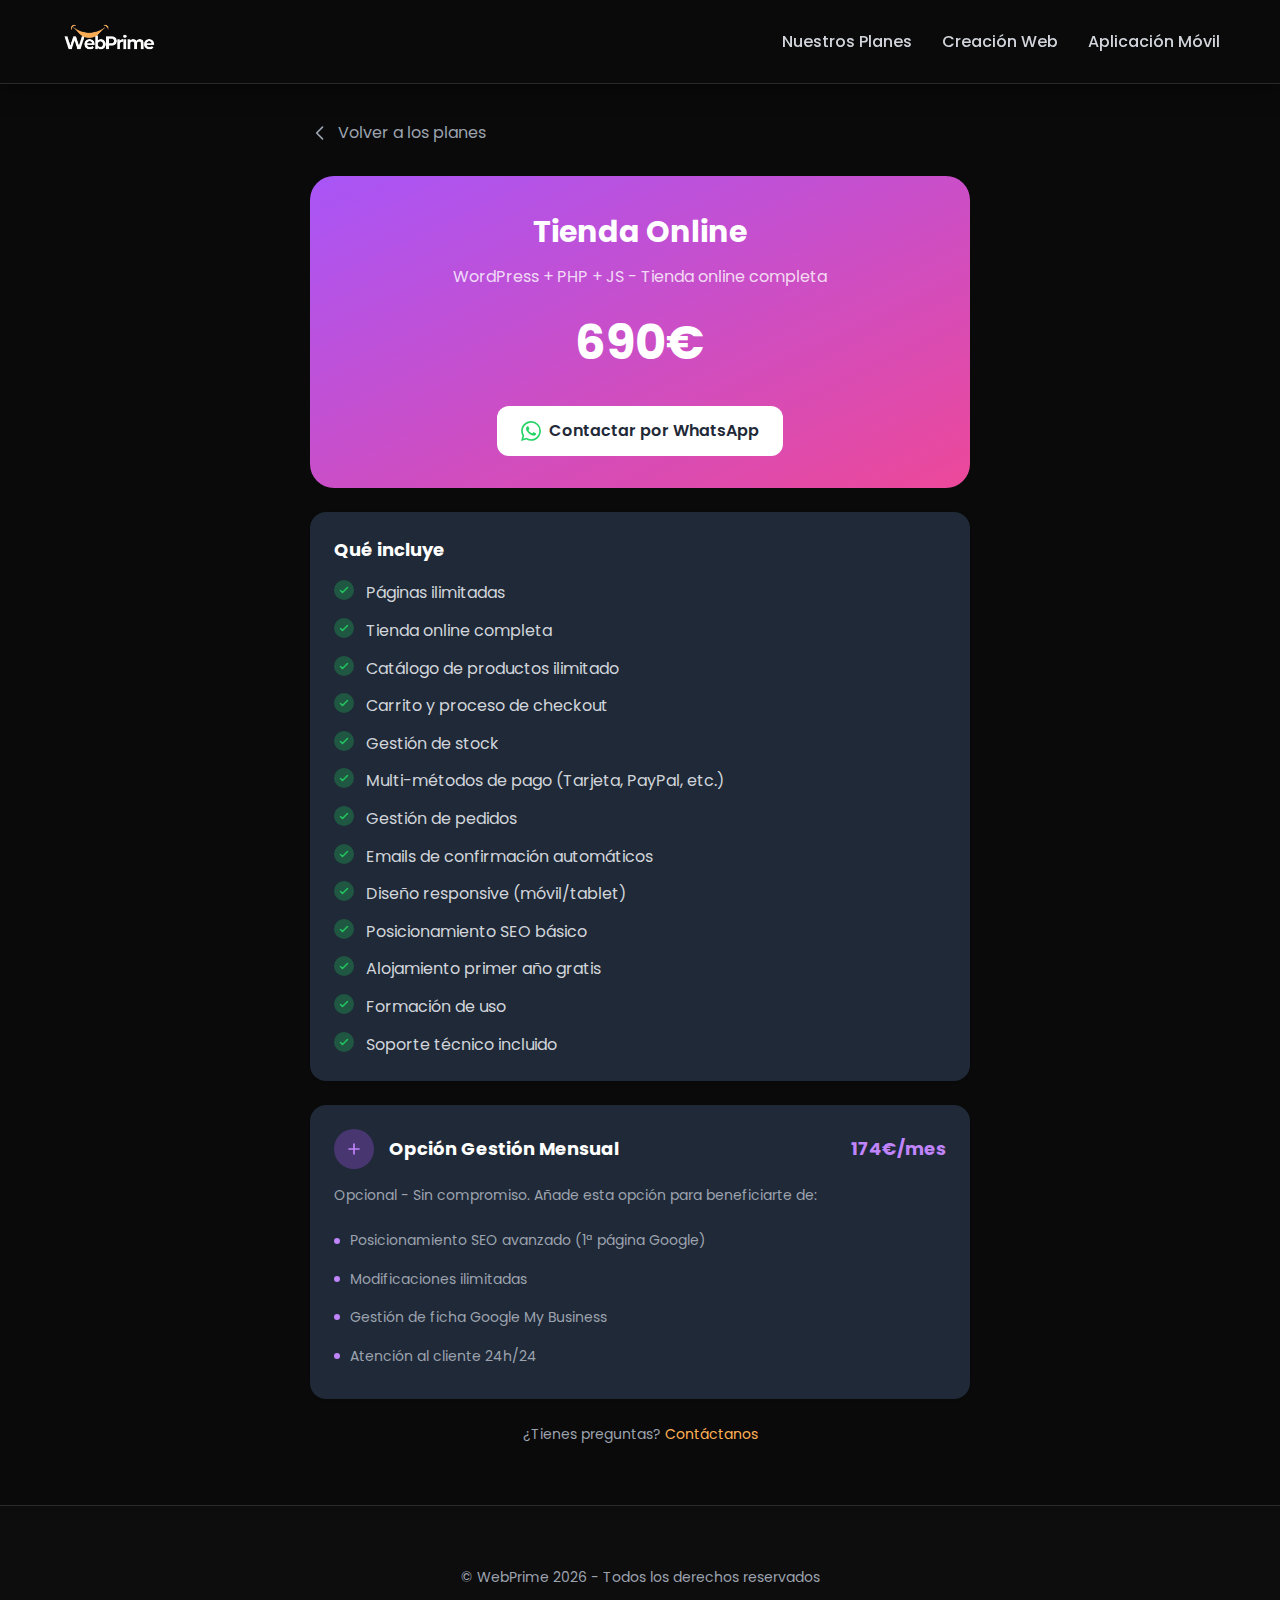
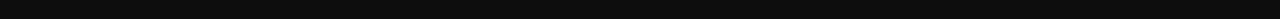
<file: ofertas/tienda-online.html>
<!DOCTYPE html>
<html lang="es">
<head>
    <meta charset="UTF-8">
    <meta name="viewport" content="width=device-width, initial-scale=1.0">
    <title>Tienda Online E-Commerce Valencia - WebPrime</title>
    <meta name="description" content="Tienda Online E-Commerce: Tu tienda online completa para vender tus productos desde 690€ en Valencia. Catálogo, carrito, pagos y gestión de stock.">
    <link rel="canonical" href="https://webprime-espana.es/ofertas/tienda-online.html"/>
    <meta name="robots" content="index, follow">
    <link rel="icon" type="image/x-icon" href="../favicon.ico">
    <link rel="stylesheet" href="../style.css">
    <link rel="preconnect" href="https://fonts.googleapis.com">
    <link rel="preconnect" href="https://fonts.gstatic.com" crossorigin>
    <link href="https://fonts.googleapis.com/css2?family=Poppins:wght@300;400;500;600;700&display=swap" rel="stylesheet">
    <style>
        .offer-detail-page { padding: 120px 0 60px; }
        .back-link { display: inline-flex; align-items: center; gap: 8px; color: var(--text-gray); margin-bottom: 30px; transition: color 0.3s; }
        .back-link:hover { color: var(--primary-orange); }
        .back-link svg { width: 20px; height: 20px; }

        /* Header - Style React/Tailwind exact */
        .offer-header-detail { background: linear-gradient(to bottom right, #a855f7, #ec4899); border-radius: 24px; padding: 32px; margin-bottom: 24px; text-align: center; }
        .offer-header-detail h1 { font-size: 30px; font-weight: 700; color: #fff; margin-bottom: 8px; }
        .offer-header-detail .description { color: rgba(255,255,255,0.8); font-size: 16px; margin-bottom: 16px; }
        .offer-header-detail .price { font-size: 48px; font-weight: 700; color: #fff; margin-bottom: 24px; }
        .offer-header-detail .price span { font-size: 20px; font-weight: 400; color: rgba(255,255,255,0.8); }
        .offer-header-detail .btn-cta { background: #fff; color: #1f2937; padding: 12px 24px; border-radius: 12px; font-weight: 600; font-size: 16px; display: inline-block; transition: all 0.3s; }
        .offer-header-detail .btn-cta:hover { background: #f3f4f6; transform: translateY(-2px); box-shadow: 0 10px 30px rgba(0,0,0,0.2); }

        /* Features - Style React/Tailwind exact */
        .features-card { background: #1f2937; border-radius: 16px; padding: 24px; margin-bottom: 24px; box-shadow: 0 1px 3px rgba(0,0,0,0.1); }
        .features-card h2 { color: #fff; font-size: 18px; font-weight: 700; margin-bottom: 16px; }
        .features-list { list-style: none; display: flex; flex-direction: column; gap: 12px; }
        .features-list li { display: flex; align-items: flex-start; gap: 12px; color: #d1d5db; }
        .features-list li .check-icon { width: 20px; height: 20px; background: rgba(34, 197, 94, 0.3); border-radius: 50%; display: flex; align-items: center; justify-content: center; flex-shrink: 0; }
        .features-list li .check-icon svg { width: 12px; height: 12px; color: #22c55e; }

        /* Option card - Style React/Tailwind exact */
        .option-card { background: #1f2937; border-radius: 16px; padding: 24px; margin-bottom: 24px; box-shadow: 0 1px 3px rgba(0,0,0,0.1); }
        .option-header { display: flex; align-items: center; gap: 15px; margin-bottom: 15px; flex-wrap: wrap; }
        .option-icon { width: 40px; height: 40px; background: rgba(168, 85, 247, 0.3); border-radius: 50%; display: flex; align-items: center; justify-content: center; color: #c084fc; }
        .option-header h3 { color: #fff; font-size: 18px; flex: 1; }
        .option-price { color: #c084fc; font-weight: 700; font-size: 18px; }
        .option-card > p { color: #9ca3af; font-size: 14px; margin-bottom: 15px; }
        .option-features { list-style: none; }
        .option-features li { display: flex; align-items: center; gap: 10px; padding: 8px 0; color: #9ca3af; font-size: 14px; }
        .option-features li::before { content: ''; width: 6px; height: 6px; background: #c084fc; border-radius: 50%; }

        .contact-box { text-align: center; color: var(--text-gray); font-size: 14px; }
        .contact-box a { color: var(--primary-orange); }
    </style>
</head>
<body>
    <header class="header">
        <div class="container">
            <a href="https://webprime-espana.es" class="logo">
                <img src="../logo-wp.png" alt="WebPrime Logo">
            </a>
            <button class="menu-toggle" aria-label="Menu" id="menuToggle">
                <span></span>
                <span></span>
                <span></span>
            </button>
            <nav class="nav" id="nav">
                <ul>
                    <li><a href="https://webprime-espana.es#ofertas">Nuestros Planes</a></li>
                    <li><a href="https://webprime-espana.es#creacion-web">Creación Web</a></li>
                    <li><a href="https://webprime-espana.es#application">Aplicación Móvil</a></li>
                </ul>
            </nav>
        </div>
    </header>

    <section class="offer-detail-page">
        <div class="container" style="max-width: 700px;">
            <a href="https://webprime-espana.es#ofertas" class="back-link">
                <svg xmlns="http://www.w3.org/2000/svg" fill="none" viewBox="0 0 24 24" stroke="currentColor"><path stroke-linecap="round" stroke-linejoin="round" stroke-width="2" d="M15 19l-7-7 7-7"/></svg>
                Volver a los planes
            </a>

            <div class="offer-header-detail">
                <h1>Tienda Online</h1>
                <p class="description">WordPress + PHP + JS - Tienda online completa</p>
                <div class="price">690€</div>
                <a href="https://wa.me/message/OGAVCDGC3Q4JC1" target="_blank" class="btn-cta" style="display: inline-flex; align-items: center; gap: 8px;">
                    <svg xmlns="http://www.w3.org/2000/svg" width="20" height="20" viewBox="0 0 24 24" fill="#25D366"><path d="M17.472 14.382c-.297-.149-1.758-.867-2.03-.967-.273-.099-.471-.148-.67.15-.197.297-.767.966-.94 1.164-.173.199-.347.223-.644.075-.297-.15-1.255-.463-2.39-1.475-.883-.788-1.48-1.761-1.653-2.059-.173-.297-.018-.458.13-.606.134-.133.298-.347.446-.52.149-.174.198-.298.298-.497.099-.198.05-.371-.025-.52-.075-.149-.669-1.612-.916-2.207-.242-.579-.487-.5-.669-.51-.173-.008-.371-.01-.57-.01-.198 0-.52.074-.792.372-.272.297-1.04 1.016-1.04 2.479 0 1.462 1.065 2.875 1.213 3.074.149.198 2.096 3.2 5.077 4.487.709.306 1.262.489 1.694.625.712.227 1.36.195 1.871.118.571-.085 1.758-.719 2.006-1.413.248-.694.248-1.289.173-1.413-.074-.124-.272-.198-.57-.347m-5.421 7.403h-.004a9.87 9.87 0 01-5.031-1.378l-.361-.214-3.741.982.998-3.648-.235-.374a9.86 9.86 0 01-1.51-5.26c.001-5.45 4.436-9.884 9.888-9.884 2.64 0 5.122 1.03 6.988 2.898a9.825 9.825 0 012.893 6.994c-.003 5.45-4.437 9.884-9.885 9.884m8.413-18.297A11.815 11.815 0 0012.05 0C5.495 0 .16 5.335.157 11.892c0 2.096.547 4.142 1.588 5.945L.057 24l6.305-1.654a11.882 11.882 0 005.683 1.448h.005c6.554 0 11.89-5.335 11.893-11.893a11.821 11.821 0 00-3.48-8.413z"/></svg>
                    Contactar por WhatsApp
                </a>
            </div>

            <div class="features-card">
                <h2>Qué incluye</h2>
                <ul class="features-list">
                    <li><span class="check-icon"><svg xmlns="http://www.w3.org/2000/svg" fill="none" viewBox="0 0 24 24" stroke="currentColor"><path stroke-linecap="round" stroke-linejoin="round" stroke-width="3" d="M5 13l4 4L19 7"/></svg></span>Páginas ilimitadas</li>
                    <li><span class="check-icon"><svg xmlns="http://www.w3.org/2000/svg" fill="none" viewBox="0 0 24 24" stroke="currentColor"><path stroke-linecap="round" stroke-linejoin="round" stroke-width="3" d="M5 13l4 4L19 7"/></svg></span>Tienda online completa</li>
                    <li><span class="check-icon"><svg xmlns="http://www.w3.org/2000/svg" fill="none" viewBox="0 0 24 24" stroke="currentColor"><path stroke-linecap="round" stroke-linejoin="round" stroke-width="3" d="M5 13l4 4L19 7"/></svg></span>Catálogo de productos ilimitado</li>
                    <li><span class="check-icon"><svg xmlns="http://www.w3.org/2000/svg" fill="none" viewBox="0 0 24 24" stroke="currentColor"><path stroke-linecap="round" stroke-linejoin="round" stroke-width="3" d="M5 13l4 4L19 7"/></svg></span>Carrito y proceso de checkout</li>
                    <li><span class="check-icon"><svg xmlns="http://www.w3.org/2000/svg" fill="none" viewBox="0 0 24 24" stroke="currentColor"><path stroke-linecap="round" stroke-linejoin="round" stroke-width="3" d="M5 13l4 4L19 7"/></svg></span>Gestión de stock</li>
                    <li><span class="check-icon"><svg xmlns="http://www.w3.org/2000/svg" fill="none" viewBox="0 0 24 24" stroke="currentColor"><path stroke-linecap="round" stroke-linejoin="round" stroke-width="3" d="M5 13l4 4L19 7"/></svg></span>Multi-métodos de pago (Tarjeta, PayPal, etc.)</li>
                    <li><span class="check-icon"><svg xmlns="http://www.w3.org/2000/svg" fill="none" viewBox="0 0 24 24" stroke="currentColor"><path stroke-linecap="round" stroke-linejoin="round" stroke-width="3" d="M5 13l4 4L19 7"/></svg></span>Gestión de pedidos</li>
                    <li><span class="check-icon"><svg xmlns="http://www.w3.org/2000/svg" fill="none" viewBox="0 0 24 24" stroke="currentColor"><path stroke-linecap="round" stroke-linejoin="round" stroke-width="3" d="M5 13l4 4L19 7"/></svg></span>Emails de confirmación automáticos</li>
                    <li><span class="check-icon"><svg xmlns="http://www.w3.org/2000/svg" fill="none" viewBox="0 0 24 24" stroke="currentColor"><path stroke-linecap="round" stroke-linejoin="round" stroke-width="3" d="M5 13l4 4L19 7"/></svg></span>Diseño responsive (móvil/tablet)</li>
                    <li><span class="check-icon"><svg xmlns="http://www.w3.org/2000/svg" fill="none" viewBox="0 0 24 24" stroke="currentColor"><path stroke-linecap="round" stroke-linejoin="round" stroke-width="3" d="M5 13l4 4L19 7"/></svg></span>Posicionamiento SEO básico</li>
                    <li><span class="check-icon"><svg xmlns="http://www.w3.org/2000/svg" fill="none" viewBox="0 0 24 24" stroke="currentColor"><path stroke-linecap="round" stroke-linejoin="round" stroke-width="3" d="M5 13l4 4L19 7"/></svg></span>Alojamiento primer año gratis</li>
                    <li><span class="check-icon"><svg xmlns="http://www.w3.org/2000/svg" fill="none" viewBox="0 0 24 24" stroke="currentColor"><path stroke-linecap="round" stroke-linejoin="round" stroke-width="3" d="M5 13l4 4L19 7"/></svg></span>Formación de uso</li>
                    <li><span class="check-icon"><svg xmlns="http://www.w3.org/2000/svg" fill="none" viewBox="0 0 24 24" stroke="currentColor"><path stroke-linecap="round" stroke-linejoin="round" stroke-width="3" d="M5 13l4 4L19 7"/></svg></span>Soporte técnico incluido</li>
                </ul>
            </div>

            <div class="option-card">
                <div class="option-header">
                    <div class="option-icon">
                        <svg xmlns="http://www.w3.org/2000/svg" width="20" height="20" fill="none" viewBox="0 0 24 24" stroke="currentColor"><path stroke-linecap="round" stroke-linejoin="round" stroke-width="2" d="M12 6v6m0 0v6m0-6h6m-6 0H6"/></svg>
                    </div>
                    <h3>Opción Gestión Mensual</h3>
                    <span class="option-price">174€/mes</span>
                </div>
                <p>Opcional - Sin compromiso. Añade esta opción para beneficiarte de:</p>
                <ul class="option-features">
                    <li>Posicionamiento SEO avanzado (1ª página Google)</li>
                    <li>Modificaciones ilimitadas</li>
                    <li>Gestión de ficha Google My Business</li>
                    <li>Atención al cliente 24h/24</li>
                </ul>
            </div>

            <p class="contact-box">¿Tienes preguntas? <a href="mailto:contact@webprime-espana.es">Contáctanos</a></p>
        </div>
    </section>

    <footer class="footer">
        <div class="container">
            <div class="footer-bottom" style="border-top: none; padding-top: 0;">
                <p>&copy; WebPrime 2026 - Todos los derechos reservados</p>
            </div>
        </div>
    </footer>

    <script>
        document.addEventListener('DOMContentLoaded', function() {
            const menuToggle = document.getElementById('menuToggle');
            const nav = document.getElementById('nav');
            menuToggle.addEventListener('click', function() {
                menuToggle.classList.toggle('active');
                nav.classList.toggle('active');
            });
        });
    </script>
</body>
</html>
</file>
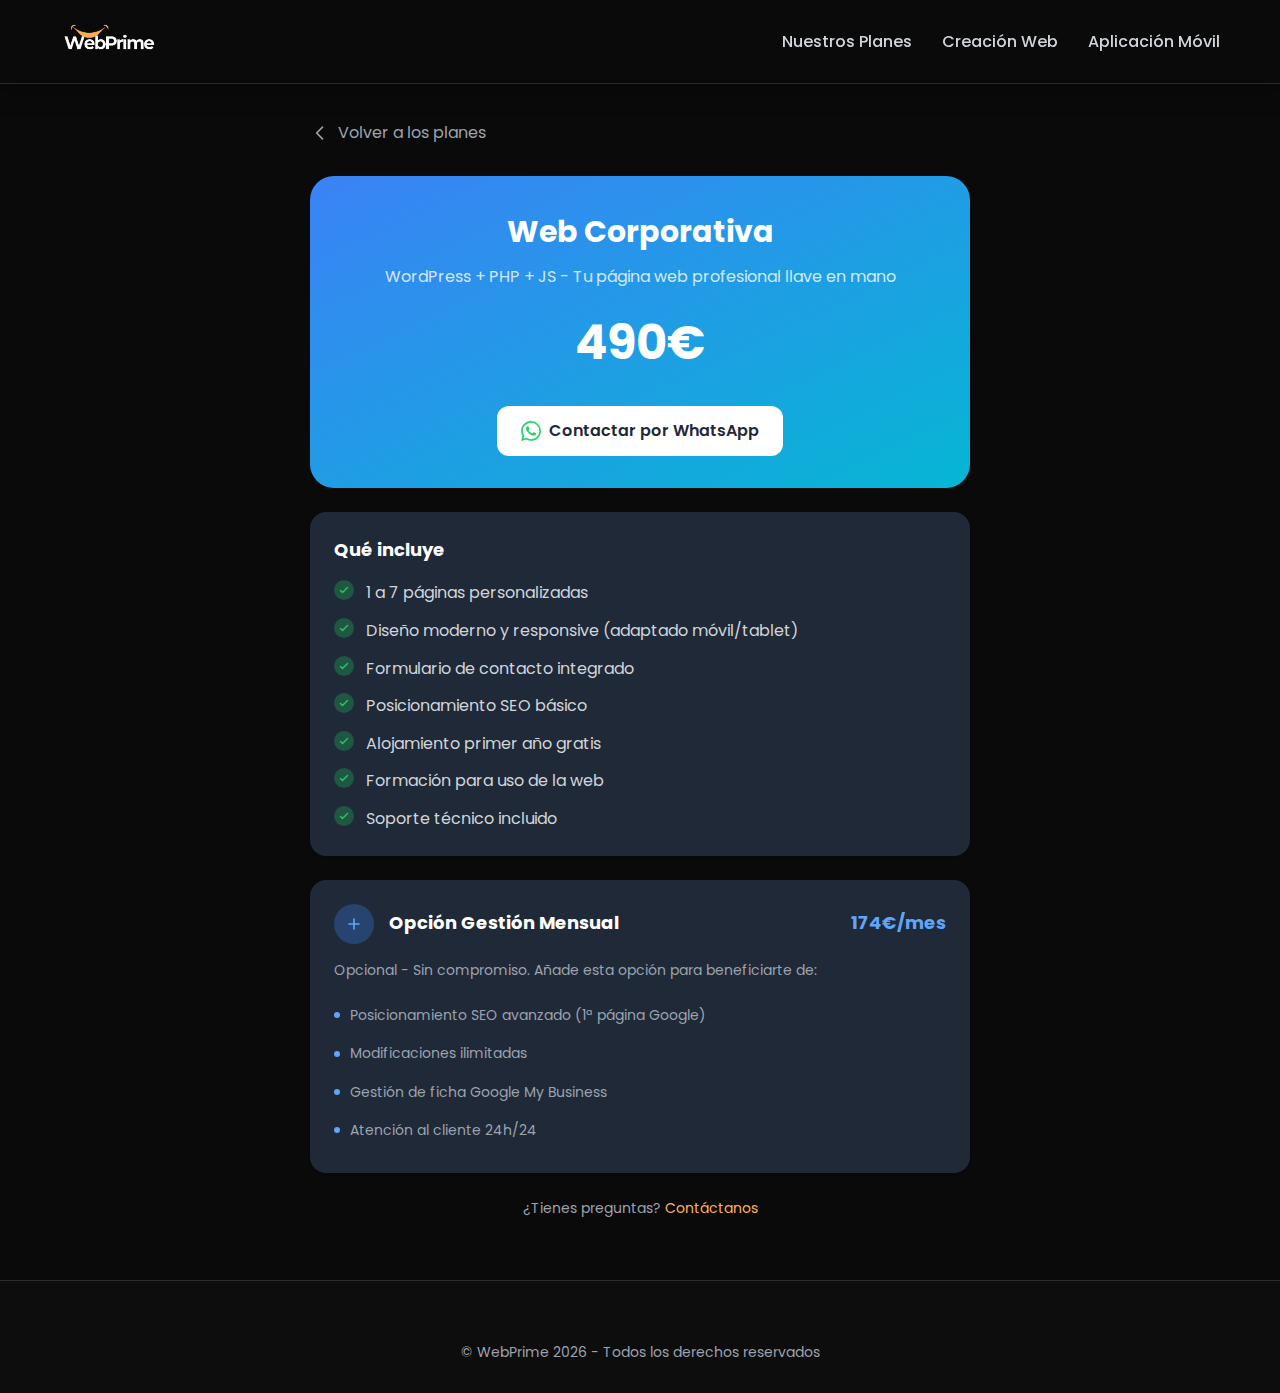
<file: ofertas/web-corporativa.html>
<!DOCTYPE html>
<html lang="es">
<head>
    <meta charset="UTF-8">
    <meta name="viewport" content="width=device-width, initial-scale=1.0">
    <title>Web Corporativa Valencia - WebPrime</title>
    <meta name="description" content="Web Corporativa PHP + WordPress: Tu página web profesional llave en mano desde 490€ en Valencia. Diseño personalizado y responsive.">
    <link rel="canonical" href="https://webprime-espana.es/ofertas/web-corporativa.html"/>
    <meta name="robots" content="index, follow">
    <link rel="icon" type="image/x-icon" href="../favicon.ico">
    <link rel="stylesheet" href="../style.css">
    <link rel="preconnect" href="https://fonts.googleapis.com">
    <link rel="preconnect" href="https://fonts.gstatic.com" crossorigin>
    <link href="https://fonts.googleapis.com/css2?family=Poppins:wght@300;400;500;600;700&display=swap" rel="stylesheet">
    <style>
        .offer-detail-page { padding: 120px 0 60px; }
        .back-link { display: inline-flex; align-items: center; gap: 8px; color: var(--text-gray); margin-bottom: 30px; transition: color 0.3s; }
        .back-link:hover { color: var(--primary-orange); }
        .back-link svg { width: 20px; height: 20px; }

        /* Header - Style React/Tailwind exact */
        .offer-header-detail { background: linear-gradient(to bottom right, #3b82f6, #06b6d4); border-radius: 24px; padding: 32px; margin-bottom: 24px; text-align: center; }
        .offer-header-detail h1 { font-size: 30px; font-weight: 700; color: #fff; margin-bottom: 8px; }
        .offer-header-detail .description { color: rgba(255,255,255,0.8); font-size: 16px; margin-bottom: 16px; }
        .offer-header-detail .price { font-size: 48px; font-weight: 700; color: #fff; margin-bottom: 24px; }
        .offer-header-detail .price span { font-size: 20px; font-weight: 400; color: rgba(255,255,255,0.8); }
        .offer-header-detail .btn-cta { background: #fff; color: #1f2937; padding: 12px 24px; border-radius: 12px; font-weight: 600; font-size: 16px; display: inline-block; transition: all 0.3s; }
        .offer-header-detail .btn-cta:hover { background: #f3f4f6; transform: translateY(-2px); box-shadow: 0 10px 30px rgba(0,0,0,0.2); }

        /* Features - Style React/Tailwind exact */
        .features-card { background: #1f2937; border-radius: 16px; padding: 24px; margin-bottom: 24px; box-shadow: 0 1px 3px rgba(0,0,0,0.1); }
        .features-card h2 { color: #fff; font-size: 18px; font-weight: 700; margin-bottom: 16px; }
        .features-list { list-style: none; display: flex; flex-direction: column; gap: 12px; }
        .features-list li { display: flex; align-items: flex-start; gap: 12px; color: #d1d5db; }
        .features-list li .check-icon { width: 20px; height: 20px; background: rgba(34, 197, 94, 0.3); border-radius: 50%; display: flex; align-items: center; justify-content: center; flex-shrink: 0; }
        .features-list li .check-icon svg { width: 12px; height: 12px; color: #22c55e; }

        /* Option card - Style React/Tailwind exact */
        .option-card { background: #1f2937; border-radius: 16px; padding: 24px; margin-bottom: 24px; box-shadow: 0 1px 3px rgba(0,0,0,0.1); }
        .option-header { display: flex; align-items: center; gap: 15px; margin-bottom: 15px; flex-wrap: wrap; }
        .option-icon { width: 40px; height: 40px; background: rgba(59, 130, 246, 0.3); border-radius: 50%; display: flex; align-items: center; justify-content: center; color: #60a5fa; }
        .option-header h3 { color: #fff; font-size: 18px; flex: 1; }
        .option-price { color: #60a5fa; font-weight: 700; font-size: 18px; }
        .option-card > p { color: #9ca3af; font-size: 14px; margin-bottom: 15px; }
        .option-features { list-style: none; }
        .option-features li { display: flex; align-items: center; gap: 10px; padding: 8px 0; color: #9ca3af; font-size: 14px; }
        .option-features li::before { content: ''; width: 6px; height: 6px; background: #60a5fa; border-radius: 50%; }

        .contact-box { text-align: center; color: var(--text-gray); font-size: 14px; }
        .contact-box a { color: var(--primary-orange); }
    </style>
</head>
<body>
    <header class="header">
        <div class="container">
            <a href="https://webprime-espana.es" class="logo">
                <img src="../logo-wp.png" alt="WebPrime Logo">
            </a>
            <button class="menu-toggle" aria-label="Menu" id="menuToggle">
                <span></span>
                <span></span>
                <span></span>
            </button>
            <nav class="nav" id="nav">
                <ul>
                    <li><a href="https://webprime-espana.es#ofertas">Nuestros Planes</a></li>
                    <li><a href="https://webprime-espana.es#creacion-web">Creación Web</a></li>
                    <li><a href="https://webprime-espana.es#application">Aplicación Móvil</a></li>
                </ul>
            </nav>
        </div>
    </header>

    <section class="offer-detail-page">
        <div class="container" style="max-width: 700px;">
            <a href="https://webprime-espana.es#ofertas" class="back-link">
                <svg xmlns="http://www.w3.org/2000/svg" fill="none" viewBox="0 0 24 24" stroke="currentColor"><path stroke-linecap="round" stroke-linejoin="round" stroke-width="2" d="M15 19l-7-7 7-7"/></svg>
                Volver a los planes
            </a>

            <div class="offer-header-detail">
                <h1>Web Corporativa</h1>
                <p class="description">WordPress + PHP + JS - Tu página web profesional llave en mano</p>
                <div class="price">490€</div>
                <a href="https://wa.me/message/OGAVCDGC3Q4JC1" target="_blank" class="btn-cta" style="display: inline-flex; align-items: center; gap: 8px;">
                    <svg xmlns="http://www.w3.org/2000/svg" width="20" height="20" viewBox="0 0 24 24" fill="#25D366"><path d="M17.472 14.382c-.297-.149-1.758-.867-2.03-.967-.273-.099-.471-.148-.67.15-.197.297-.767.966-.94 1.164-.173.199-.347.223-.644.075-.297-.15-1.255-.463-2.39-1.475-.883-.788-1.48-1.761-1.653-2.059-.173-.297-.018-.458.13-.606.134-.133.298-.347.446-.52.149-.174.198-.298.298-.497.099-.198.05-.371-.025-.52-.075-.149-.669-1.612-.916-2.207-.242-.579-.487-.5-.669-.51-.173-.008-.371-.01-.57-.01-.198 0-.52.074-.792.372-.272.297-1.04 1.016-1.04 2.479 0 1.462 1.065 2.875 1.213 3.074.149.198 2.096 3.2 5.077 4.487.709.306 1.262.489 1.694.625.712.227 1.36.195 1.871.118.571-.085 1.758-.719 2.006-1.413.248-.694.248-1.289.173-1.413-.074-.124-.272-.198-.57-.347m-5.421 7.403h-.004a9.87 9.87 0 01-5.031-1.378l-.361-.214-3.741.982.998-3.648-.235-.374a9.86 9.86 0 01-1.51-5.26c.001-5.45 4.436-9.884 9.888-9.884 2.64 0 5.122 1.03 6.988 2.898a9.825 9.825 0 012.893 6.994c-.003 5.45-4.437 9.884-9.885 9.884m8.413-18.297A11.815 11.815 0 0012.05 0C5.495 0 .16 5.335.157 11.892c0 2.096.547 4.142 1.588 5.945L.057 24l6.305-1.654a11.882 11.882 0 005.683 1.448h.005c6.554 0 11.89-5.335 11.893-11.893a11.821 11.821 0 00-3.48-8.413z"/></svg>
                    Contactar por WhatsApp
                </a>
            </div>

            <div class="features-card">
                <h2>Qué incluye</h2>
                <ul class="features-list">
                    <li><span class="check-icon"><svg xmlns="http://www.w3.org/2000/svg" fill="none" viewBox="0 0 24 24" stroke="currentColor"><path stroke-linecap="round" stroke-linejoin="round" stroke-width="3" d="M5 13l4 4L19 7"/></svg></span>1 a 7 páginas personalizadas</li>
                    <li><span class="check-icon"><svg xmlns="http://www.w3.org/2000/svg" fill="none" viewBox="0 0 24 24" stroke="currentColor"><path stroke-linecap="round" stroke-linejoin="round" stroke-width="3" d="M5 13l4 4L19 7"/></svg></span>Diseño moderno y responsive (adaptado móvil/tablet)</li>
                    <li><span class="check-icon"><svg xmlns="http://www.w3.org/2000/svg" fill="none" viewBox="0 0 24 24" stroke="currentColor"><path stroke-linecap="round" stroke-linejoin="round" stroke-width="3" d="M5 13l4 4L19 7"/></svg></span>Formulario de contacto integrado</li>
                    <li><span class="check-icon"><svg xmlns="http://www.w3.org/2000/svg" fill="none" viewBox="0 0 24 24" stroke="currentColor"><path stroke-linecap="round" stroke-linejoin="round" stroke-width="3" d="M5 13l4 4L19 7"/></svg></span>Posicionamiento SEO básico</li>
                    <li><span class="check-icon"><svg xmlns="http://www.w3.org/2000/svg" fill="none" viewBox="0 0 24 24" stroke="currentColor"><path stroke-linecap="round" stroke-linejoin="round" stroke-width="3" d="M5 13l4 4L19 7"/></svg></span>Alojamiento primer año gratis</li>
                    <li><span class="check-icon"><svg xmlns="http://www.w3.org/2000/svg" fill="none" viewBox="0 0 24 24" stroke="currentColor"><path stroke-linecap="round" stroke-linejoin="round" stroke-width="3" d="M5 13l4 4L19 7"/></svg></span>Formación para uso de la web</li>
                    <li><span class="check-icon"><svg xmlns="http://www.w3.org/2000/svg" fill="none" viewBox="0 0 24 24" stroke="currentColor"><path stroke-linecap="round" stroke-linejoin="round" stroke-width="3" d="M5 13l4 4L19 7"/></svg></span>Soporte técnico incluido</li>
                </ul>
            </div>

            <div class="option-card">
                <div class="option-header">
                    <div class="option-icon">
                        <svg xmlns="http://www.w3.org/2000/svg" width="20" height="20" fill="none" viewBox="0 0 24 24" stroke="currentColor"><path stroke-linecap="round" stroke-linejoin="round" stroke-width="2" d="M12 6v6m0 0v6m0-6h6m-6 0H6"/></svg>
                    </div>
                    <h3>Opción Gestión Mensual</h3>
                    <span class="option-price">174€/mes</span>
                </div>
                <p>Opcional - Sin compromiso. Añade esta opción para beneficiarte de:</p>
                <ul class="option-features">
                    <li>Posicionamiento SEO avanzado (1ª página Google)</li>
                    <li>Modificaciones ilimitadas</li>
                    <li>Gestión de ficha Google My Business</li>
                    <li>Atención al cliente 24h/24</li>
                </ul>
            </div>

            <p class="contact-box">¿Tienes preguntas? <a href="mailto:contact@webprime-espana.es">Contáctanos</a></p>
        </div>
    </section>

    <footer class="footer">
        <div class="container">
            <div class="footer-bottom" style="border-top: none; padding-top: 0;">
                <p>&copy; WebPrime 2026 - Todos los derechos reservados</p>
            </div>
        </div>
    </footer>

    <script>
        document.addEventListener('DOMContentLoaded', function() {
            const menuToggle = document.getElementById('menuToggle');
            const nav = document.getElementById('nav');
            menuToggle.addEventListener('click', function() {
                menuToggle.classList.toggle('active');
                nav.classList.toggle('active');
            });
        });
    </script>
</body>
</html>
</file>
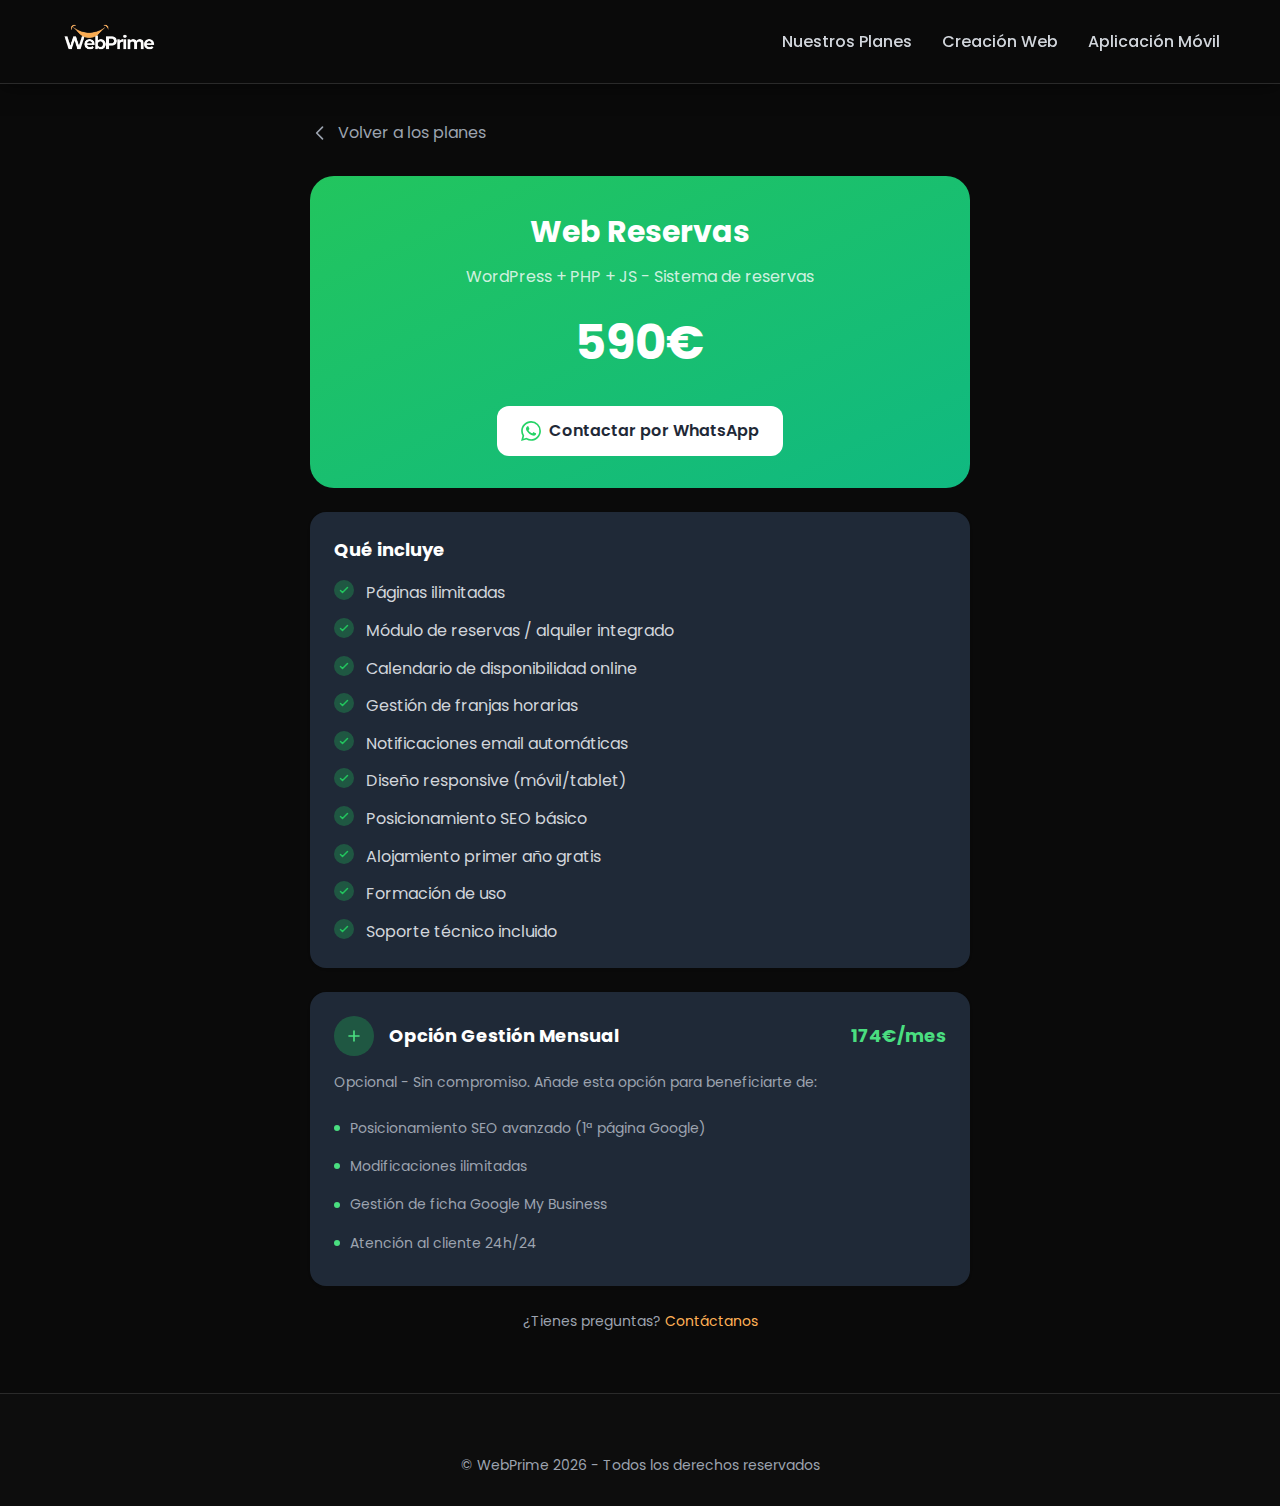
<file: ofertas/web-reservas.html>
<!DOCTYPE html>
<html lang="es">
<head>
    <meta charset="UTF-8">
    <meta name="viewport" content="width=device-width, initial-scale=1.0">
    <title>Web con Sistema de Reservas Valencia - WebPrime</title>
    <meta name="description" content="Web con sistema de reservas integrado para tu negocio en Valencia desde 590€. Calendario online, gestión de citas y notificaciones automáticas.">
    <link rel="canonical" href="https://webprime-espana.es/ofertas/web-reservas.html"/>
    <meta name="robots" content="index, follow">
    <link rel="icon" type="image/x-icon" href="../favicon.ico">
    <link rel="stylesheet" href="../style.css">
    <link rel="preconnect" href="https://fonts.googleapis.com">
    <link rel="preconnect" href="https://fonts.gstatic.com" crossorigin>
    <link href="https://fonts.googleapis.com/css2?family=Poppins:wght@300;400;500;600;700&display=swap" rel="stylesheet">
    <style>
        .offer-detail-page { padding: 120px 0 60px; }
        .back-link { display: inline-flex; align-items: center; gap: 8px; color: var(--text-gray); margin-bottom: 30px; transition: color 0.3s; }
        .back-link:hover { color: var(--primary-orange); }
        .back-link svg { width: 20px; height: 20px; }

        /* Header - Style React/Tailwind exact */
        .offer-header-detail { background: linear-gradient(to bottom right, #22c55e, #10b981); border-radius: 24px; padding: 32px; margin-bottom: 24px; text-align: center; }
        .offer-header-detail h1 { font-size: 30px; font-weight: 700; color: #fff; margin-bottom: 8px; }
        .offer-header-detail .description { color: rgba(255,255,255,0.8); font-size: 16px; margin-bottom: 16px; }
        .offer-header-detail .price { font-size: 48px; font-weight: 700; color: #fff; margin-bottom: 24px; }
        .offer-header-detail .price span { font-size: 20px; font-weight: 400; color: rgba(255,255,255,0.8); }
        .offer-header-detail .btn-cta { background: #fff; color: #1f2937; padding: 12px 24px; border-radius: 12px; font-weight: 600; font-size: 16px; display: inline-block; transition: all 0.3s; }
        .offer-header-detail .btn-cta:hover { background: #f3f4f6; transform: translateY(-2px); box-shadow: 0 10px 30px rgba(0,0,0,0.2); }

        /* Features - Style React/Tailwind exact */
        .features-card { background: #1f2937; border-radius: 16px; padding: 24px; margin-bottom: 24px; box-shadow: 0 1px 3px rgba(0,0,0,0.1); }
        .features-card h2 { color: #fff; font-size: 18px; font-weight: 700; margin-bottom: 16px; }
        .features-list { list-style: none; display: flex; flex-direction: column; gap: 12px; }
        .features-list li { display: flex; align-items: flex-start; gap: 12px; color: #d1d5db; }
        .features-list li .check-icon { width: 20px; height: 20px; background: rgba(34, 197, 94, 0.3); border-radius: 50%; display: flex; align-items: center; justify-content: center; flex-shrink: 0; }
        .features-list li .check-icon svg { width: 12px; height: 12px; color: #22c55e; }

        /* Option card - Style React/Tailwind exact */
        .option-card { background: #1f2937; border-radius: 16px; padding: 24px; margin-bottom: 24px; box-shadow: 0 1px 3px rgba(0,0,0,0.1); }
        .option-header { display: flex; align-items: center; gap: 15px; margin-bottom: 15px; flex-wrap: wrap; }
        .option-icon { width: 40px; height: 40px; background: rgba(34, 197, 94, 0.3); border-radius: 50%; display: flex; align-items: center; justify-content: center; color: #4ade80; }
        .option-header h3 { color: #fff; font-size: 18px; flex: 1; }
        .option-price { color: #4ade80; font-weight: 700; font-size: 18px; }
        .option-card > p { color: #9ca3af; font-size: 14px; margin-bottom: 15px; }
        .option-features { list-style: none; }
        .option-features li { display: flex; align-items: center; gap: 10px; padding: 8px 0; color: #9ca3af; font-size: 14px; }
        .option-features li::before { content: ''; width: 6px; height: 6px; background: #4ade80; border-radius: 50%; }

        .contact-box { text-align: center; color: var(--text-gray); font-size: 14px; }
        .contact-box a { color: var(--primary-orange); }
    </style>
</head>
<body>
    <header class="header">
        <div class="container">
            <a href="https://webprime-espana.es" class="logo">
                <img src="../logo-wp.png" alt="WebPrime Logo">
            </a>
            <button class="menu-toggle" aria-label="Menu" id="menuToggle">
                <span></span>
                <span></span>
                <span></span>
            </button>
            <nav class="nav" id="nav">
                <ul>
                    <li><a href="https://webprime-espana.es#ofertas">Nuestros Planes</a></li>
                    <li><a href="https://webprime-espana.es#creacion-web">Creación Web</a></li>
                    <li><a href="https://webprime-espana.es#application">Aplicación Móvil</a></li>
                </ul>
            </nav>
        </div>
    </header>

    <section class="offer-detail-page">
        <div class="container" style="max-width: 700px;">
            <a href="https://webprime-espana.es#ofertas" class="back-link">
                <svg xmlns="http://www.w3.org/2000/svg" fill="none" viewBox="0 0 24 24" stroke="currentColor"><path stroke-linecap="round" stroke-linejoin="round" stroke-width="2" d="M15 19l-7-7 7-7"/></svg>
                Volver a los planes
            </a>

            <div class="offer-header-detail">
                <h1>Web Reservas</h1>
                <p class="description">WordPress + PHP + JS - Sistema de reservas</p>
                <div class="price">590€</div>
                <a href="https://wa.me/message/OGAVCDGC3Q4JC1" target="_blank" class="btn-cta" style="display: inline-flex; align-items: center; gap: 8px;">
                    <svg xmlns="http://www.w3.org/2000/svg" width="20" height="20" viewBox="0 0 24 24" fill="#25D366"><path d="M17.472 14.382c-.297-.149-1.758-.867-2.03-.967-.273-.099-.471-.148-.67.15-.197.297-.767.966-.94 1.164-.173.199-.347.223-.644.075-.297-.15-1.255-.463-2.39-1.475-.883-.788-1.48-1.761-1.653-2.059-.173-.297-.018-.458.13-.606.134-.133.298-.347.446-.52.149-.174.198-.298.298-.497.099-.198.05-.371-.025-.52-.075-.149-.669-1.612-.916-2.207-.242-.579-.487-.5-.669-.51-.173-.008-.371-.01-.57-.01-.198 0-.52.074-.792.372-.272.297-1.04 1.016-1.04 2.479 0 1.462 1.065 2.875 1.213 3.074.149.198 2.096 3.2 5.077 4.487.709.306 1.262.489 1.694.625.712.227 1.36.195 1.871.118.571-.085 1.758-.719 2.006-1.413.248-.694.248-1.289.173-1.413-.074-.124-.272-.198-.57-.347m-5.421 7.403h-.004a9.87 9.87 0 01-5.031-1.378l-.361-.214-3.741.982.998-3.648-.235-.374a9.86 9.86 0 01-1.51-5.26c.001-5.45 4.436-9.884 9.888-9.884 2.64 0 5.122 1.03 6.988 2.898a9.825 9.825 0 012.893 6.994c-.003 5.45-4.437 9.884-9.885 9.884m8.413-18.297A11.815 11.815 0 0012.05 0C5.495 0 .16 5.335.157 11.892c0 2.096.547 4.142 1.588 5.945L.057 24l6.305-1.654a11.882 11.882 0 005.683 1.448h.005c6.554 0 11.89-5.335 11.893-11.893a11.821 11.821 0 00-3.48-8.413z"/></svg>
                    Contactar por WhatsApp
                </a>
            </div>

            <div class="features-card">
                <h2>Qué incluye</h2>
                <ul class="features-list">
                    <li><span class="check-icon"><svg xmlns="http://www.w3.org/2000/svg" fill="none" viewBox="0 0 24 24" stroke="currentColor"><path stroke-linecap="round" stroke-linejoin="round" stroke-width="3" d="M5 13l4 4L19 7"/></svg></span>Páginas ilimitadas</li>
                    <li><span class="check-icon"><svg xmlns="http://www.w3.org/2000/svg" fill="none" viewBox="0 0 24 24" stroke="currentColor"><path stroke-linecap="round" stroke-linejoin="round" stroke-width="3" d="M5 13l4 4L19 7"/></svg></span>Módulo de reservas / alquiler integrado</li>
                    <li><span class="check-icon"><svg xmlns="http://www.w3.org/2000/svg" fill="none" viewBox="0 0 24 24" stroke="currentColor"><path stroke-linecap="round" stroke-linejoin="round" stroke-width="3" d="M5 13l4 4L19 7"/></svg></span>Calendario de disponibilidad online</li>
                    <li><span class="check-icon"><svg xmlns="http://www.w3.org/2000/svg" fill="none" viewBox="0 0 24 24" stroke="currentColor"><path stroke-linecap="round" stroke-linejoin="round" stroke-width="3" d="M5 13l4 4L19 7"/></svg></span>Gestión de franjas horarias</li>
                    <li><span class="check-icon"><svg xmlns="http://www.w3.org/2000/svg" fill="none" viewBox="0 0 24 24" stroke="currentColor"><path stroke-linecap="round" stroke-linejoin="round" stroke-width="3" d="M5 13l4 4L19 7"/></svg></span>Notificaciones email automáticas</li>
                    <li><span class="check-icon"><svg xmlns="http://www.w3.org/2000/svg" fill="none" viewBox="0 0 24 24" stroke="currentColor"><path stroke-linecap="round" stroke-linejoin="round" stroke-width="3" d="M5 13l4 4L19 7"/></svg></span>Diseño responsive (móvil/tablet)</li>
                    <li><span class="check-icon"><svg xmlns="http://www.w3.org/2000/svg" fill="none" viewBox="0 0 24 24" stroke="currentColor"><path stroke-linecap="round" stroke-linejoin="round" stroke-width="3" d="M5 13l4 4L19 7"/></svg></span>Posicionamiento SEO básico</li>
                    <li><span class="check-icon"><svg xmlns="http://www.w3.org/2000/svg" fill="none" viewBox="0 0 24 24" stroke="currentColor"><path stroke-linecap="round" stroke-linejoin="round" stroke-width="3" d="M5 13l4 4L19 7"/></svg></span>Alojamiento primer año gratis</li>
                    <li><span class="check-icon"><svg xmlns="http://www.w3.org/2000/svg" fill="none" viewBox="0 0 24 24" stroke="currentColor"><path stroke-linecap="round" stroke-linejoin="round" stroke-width="3" d="M5 13l4 4L19 7"/></svg></span>Formación de uso</li>
                    <li><span class="check-icon"><svg xmlns="http://www.w3.org/2000/svg" fill="none" viewBox="0 0 24 24" stroke="currentColor"><path stroke-linecap="round" stroke-linejoin="round" stroke-width="3" d="M5 13l4 4L19 7"/></svg></span>Soporte técnico incluido</li>
                </ul>
            </div>

            <div class="option-card">
                <div class="option-header">
                    <div class="option-icon">
                        <svg xmlns="http://www.w3.org/2000/svg" width="20" height="20" fill="none" viewBox="0 0 24 24" stroke="currentColor"><path stroke-linecap="round" stroke-linejoin="round" stroke-width="2" d="M12 6v6m0 0v6m0-6h6m-6 0H6"/></svg>
                    </div>
                    <h3>Opción Gestión Mensual</h3>
                    <span class="option-price">174€/mes</span>
                </div>
                <p>Opcional - Sin compromiso. Añade esta opción para beneficiarte de:</p>
                <ul class="option-features">
                    <li>Posicionamiento SEO avanzado (1ª página Google)</li>
                    <li>Modificaciones ilimitadas</li>
                    <li>Gestión de ficha Google My Business</li>
                    <li>Atención al cliente 24h/24</li>
                </ul>
            </div>

            <p class="contact-box">¿Tienes preguntas? <a href="mailto:contact@webprime-espana.es">Contáctanos</a></p>
        </div>
    </section>

    <footer class="footer">
        <div class="container">
            <div class="footer-bottom" style="border-top: none; padding-top: 0;">
                <p>&copy; WebPrime 2026 - Todos los derechos reservados</p>
            </div>
        </div>
    </footer>

    <script>
        document.addEventListener('DOMContentLoaded', function() {
            const menuToggle = document.getElementById('menuToggle');
            const nav = document.getElementById('nav');
            menuToggle.addEventListener('click', function() {
                menuToggle.classList.toggle('active');
                nav.classList.toggle('active');
            });
        });
    </script>
</body>
</html>
</file>
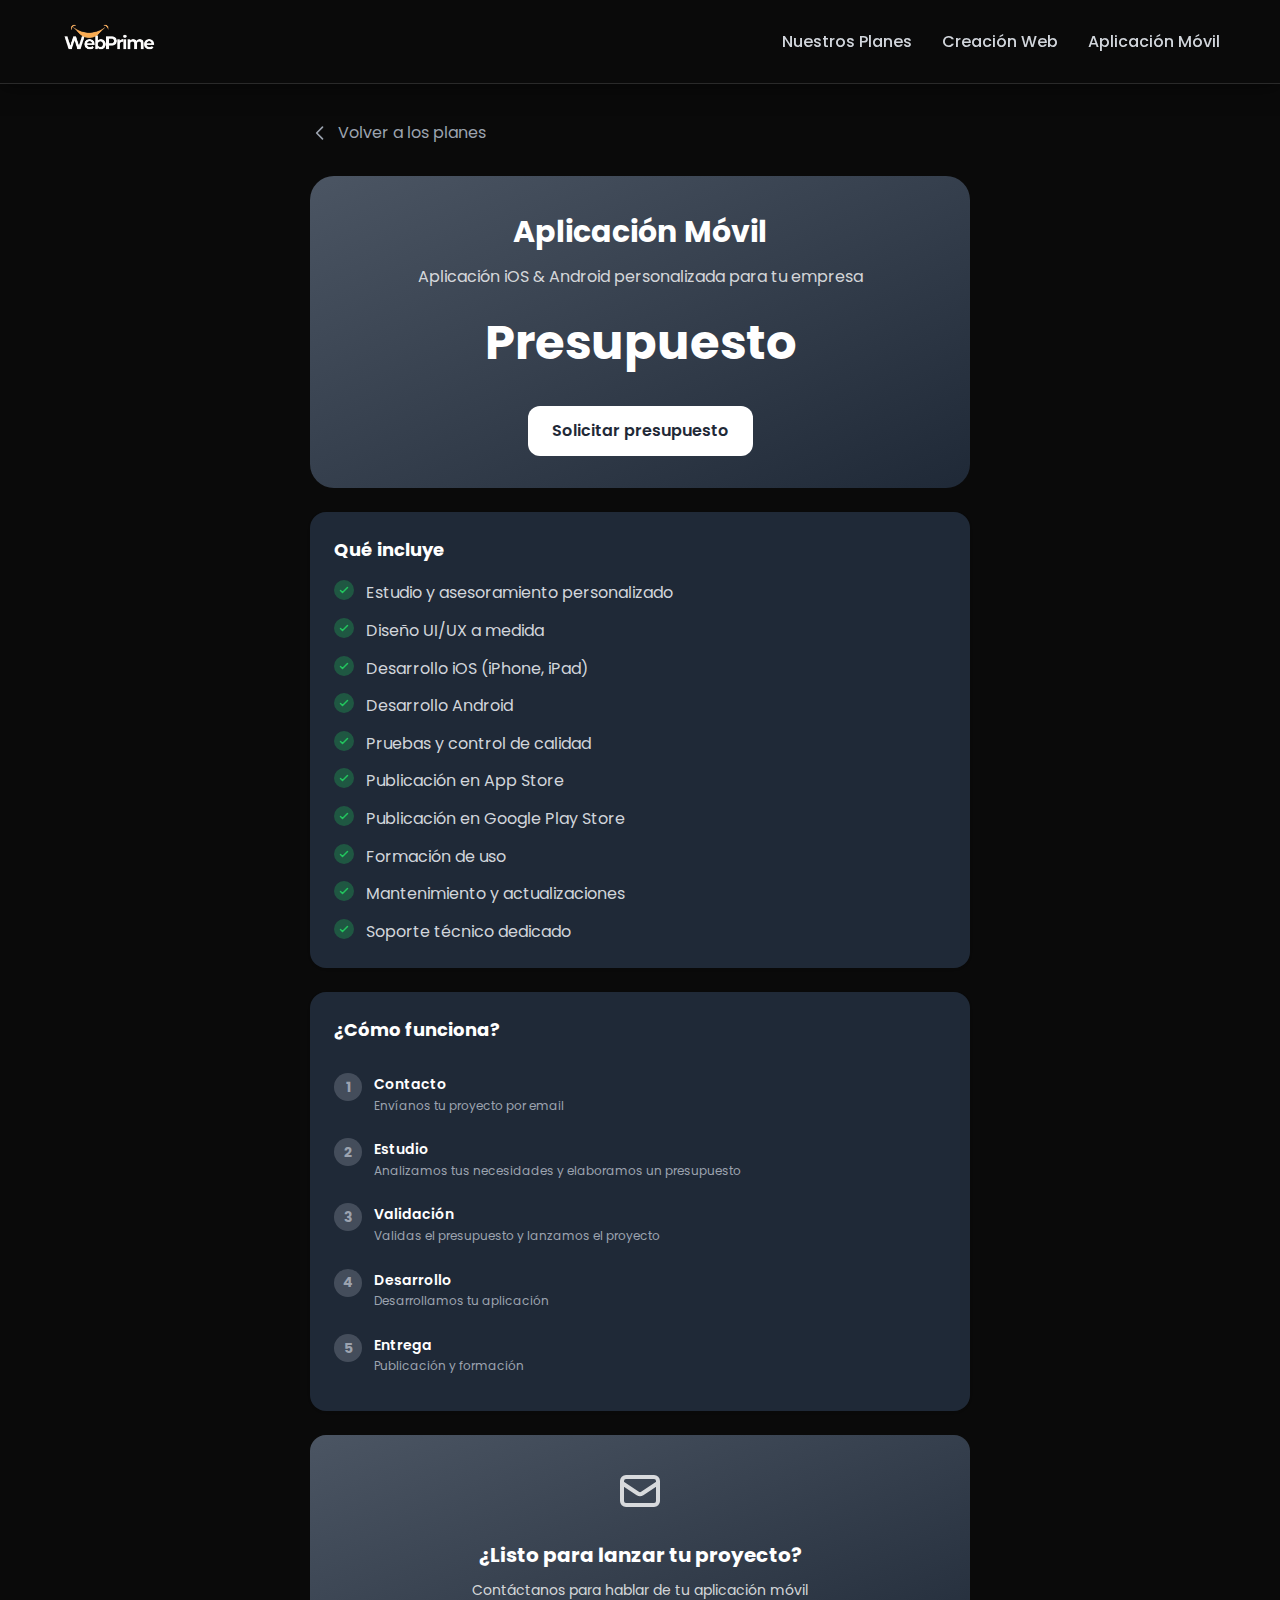
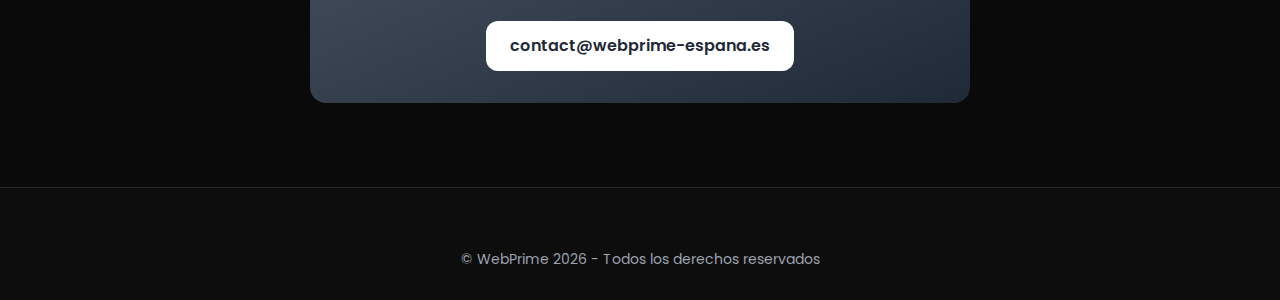
<file: offres/app-mobile.html>
<!DOCTYPE html>
<html lang="es">
<head>
    <meta charset="UTF-8">
    <meta name="viewport" content="width=device-width, initial-scale=1.0">
    <title>Desarrollo Aplicación Móvil Valencia - WebPrime</title>
    <meta name="description" content="Aplicación Móvil iOS & Android personalizada para tu empresa en Valencia. Desarrollo a medida, publicación en tiendas y mantenimiento. Solicita presupuesto gratuito.">
    <link rel="canonical" href="https://webprime-espana.es/offres/app-mobile.html"/>
    <meta name="robots" content="index, follow">
    <link rel="icon" type="image/x-icon" href="../favicon.ico">
    <link rel="stylesheet" href="../style.css">
    <link rel="preconnect" href="https://fonts.googleapis.com">
    <link rel="preconnect" href="https://fonts.gstatic.com" crossorigin>
    <link href="https://fonts.googleapis.com/css2?family=Poppins:wght@300;400;500;600;700&display=swap" rel="stylesheet">
    <style>
        .offer-detail-page { padding: 120px 0 60px; }
        .back-link { display: inline-flex; align-items: center; gap: 8px; color: var(--text-gray); margin-bottom: 30px; transition: color 0.3s; }
        .back-link:hover { color: var(--primary-orange); }
        .back-link svg { width: 20px; height: 20px; }

        /* Header - Style React/Tailwind exact */
        .offer-header-detail { background: linear-gradient(to bottom right, #4b5563, #1f2937); border-radius: 24px; padding: 32px; margin-bottom: 24px; text-align: center; }
        .offer-header-detail h1 { font-size: 30px; font-weight: 700; color: #fff; margin-bottom: 8px; }
        .offer-header-detail .description { color: rgba(255,255,255,0.8); font-size: 16px; margin-bottom: 16px; }
        .offer-header-detail .price { font-size: 48px; font-weight: 700; color: #fff; margin-bottom: 24px; }
        .offer-header-detail .btn-cta { background: #fff; color: #1f2937; padding: 12px 24px; border-radius: 12px; font-weight: 600; font-size: 16px; display: inline-block; transition: all 0.3s; }
        .offer-header-detail .btn-cta:hover { background: #f3f4f6; transform: translateY(-2px); box-shadow: 0 10px 30px rgba(0,0,0,0.2); }

        /* Features - Style React/Tailwind exact */
        .features-card { background: #1f2937; border-radius: 16px; padding: 24px; margin-bottom: 24px; box-shadow: 0 1px 3px rgba(0,0,0,0.1); }
        .features-card h2 { color: #fff; font-size: 18px; font-weight: 700; margin-bottom: 16px; }
        .features-list { list-style: none; display: flex; flex-direction: column; gap: 12px; }
        .features-list li { display: flex; align-items: flex-start; gap: 12px; color: #d1d5db; }
        .features-list li .check-icon { width: 20px; height: 20px; background: rgba(34, 197, 94, 0.3); border-radius: 50%; display: flex; align-items: center; justify-content: center; flex-shrink: 0; }
        .features-list li .check-icon svg { width: 12px; height: 12px; color: #22c55e; }

        /* Process card - Style React/Tailwind exact */
        .process-card { background: #1f2937; border-radius: 16px; padding: 24px; margin-bottom: 24px; box-shadow: 0 1px 3px rgba(0,0,0,0.1); }
        .process-card h2 { color: #fff; font-size: 18px; font-weight: 700; margin-bottom: 16px; }
        .process-step { display: flex; align-items: flex-start; gap: 12px; padding: 12px 0; }
        .process-number { width: 28px; height: 28px; background: rgba(156, 163, 175, 0.3); border-radius: 50%; display: flex; align-items: center; justify-content: center; color: #9ca3af; font-weight: 700; font-size: 14px; flex-shrink: 0; }
        .process-step h4 { color: #fff; font-size: 14px; font-weight: 600; margin-bottom: 2px; }
        .process-step p { color: #9ca3af; font-size: 12px; line-height: 1.4; }

        /* CTA card - Style React/Tailwind exact */
        .cta-card { background: linear-gradient(to bottom right, #4b5563, #1f2937); border-radius: 16px; padding: 32px; text-align: center; margin-bottom: 24px; }
        .cta-card svg { width: 48px; height: 48px; color: rgba(255,255,255,0.8); margin-bottom: 16px; }
        .cta-card h3 { color: #fff; font-size: 20px; font-weight: 700; margin-bottom: 8px; }
        .cta-card > p { color: rgba(255,255,255,0.8); font-size: 14px; margin-bottom: 20px; }
        .cta-card .btn-email { background: #fff; color: #1f2937; padding: 12px 24px; border-radius: 12px; font-weight: 600; display: inline-block; transition: all 0.3s; }
        .cta-card .btn-email:hover { background: #f3f4f6; transform: translateY(-2px); }

        .contact-box { text-align: center; color: var(--text-gray); font-size: 14px; }
        .contact-box a { color: var(--primary-orange); }
    </style>
</head>
<body>
    <header class="header">
        <div class="container">
            <a href="https://webprime-espana.es" class="logo">
                <img src="../logo-wp.png" alt="WebPrime Logo">
            </a>
            <button class="menu-toggle" aria-label="Menu" id="menuToggle">
                <span></span>
                <span></span>
                <span></span>
            </button>
            <nav class="nav" id="nav">
                <ul>
                    <li><a href="https://webprime-espana.es#offres">Nuestros Planes</a></li>
                    <li><a href="https://webprime-espana.es#creation-site">Creación Web</a></li>
                    <li><a href="https://webprime-espana.es#application">Aplicación Móvil</a></li>
                </ul>
            </nav>
        </div>
    </header>

    <section class="offer-detail-page">
        <div class="container" style="max-width: 700px;">
            <a href="https://webprime-espana.es#offres" class="back-link">
                <svg xmlns="http://www.w3.org/2000/svg" fill="none" viewBox="0 0 24 24" stroke="currentColor"><path stroke-linecap="round" stroke-linejoin="round" stroke-width="2" d="M15 19l-7-7 7-7"/></svg>
                Volver a los planes
            </a>

            <div class="offer-header-detail">
                <h1>Aplicación Móvil</h1>
                <p class="description">Aplicación iOS & Android personalizada para tu empresa</p>
                <div class="price">Presupuesto</div>
                <a href="https://daelia-digital.fr/devis-gratuit-creation-application-mobile/" class="btn-cta">Solicitar presupuesto</a>
            </div>

            <div class="features-card">
                <h2>Qué incluye</h2>
                <ul class="features-list">
                    <li><span class="check-icon"><svg xmlns="http://www.w3.org/2000/svg" fill="none" viewBox="0 0 24 24" stroke="currentColor"><path stroke-linecap="round" stroke-linejoin="round" stroke-width="3" d="M5 13l4 4L19 7"/></svg></span>Estudio y asesoramiento personalizado</li>
                    <li><span class="check-icon"><svg xmlns="http://www.w3.org/2000/svg" fill="none" viewBox="0 0 24 24" stroke="currentColor"><path stroke-linecap="round" stroke-linejoin="round" stroke-width="3" d="M5 13l4 4L19 7"/></svg></span>Diseño UI/UX a medida</li>
                    <li><span class="check-icon"><svg xmlns="http://www.w3.org/2000/svg" fill="none" viewBox="0 0 24 24" stroke="currentColor"><path stroke-linecap="round" stroke-linejoin="round" stroke-width="3" d="M5 13l4 4L19 7"/></svg></span>Desarrollo iOS (iPhone, iPad)</li>
                    <li><span class="check-icon"><svg xmlns="http://www.w3.org/2000/svg" fill="none" viewBox="0 0 24 24" stroke="currentColor"><path stroke-linecap="round" stroke-linejoin="round" stroke-width="3" d="M5 13l4 4L19 7"/></svg></span>Desarrollo Android</li>
                    <li><span class="check-icon"><svg xmlns="http://www.w3.org/2000/svg" fill="none" viewBox="0 0 24 24" stroke="currentColor"><path stroke-linecap="round" stroke-linejoin="round" stroke-width="3" d="M5 13l4 4L19 7"/></svg></span>Pruebas y control de calidad</li>
                    <li><span class="check-icon"><svg xmlns="http://www.w3.org/2000/svg" fill="none" viewBox="0 0 24 24" stroke="currentColor"><path stroke-linecap="round" stroke-linejoin="round" stroke-width="3" d="M5 13l4 4L19 7"/></svg></span>Publicación en App Store</li>
                    <li><span class="check-icon"><svg xmlns="http://www.w3.org/2000/svg" fill="none" viewBox="0 0 24 24" stroke="currentColor"><path stroke-linecap="round" stroke-linejoin="round" stroke-width="3" d="M5 13l4 4L19 7"/></svg></span>Publicación en Google Play Store</li>
                    <li><span class="check-icon"><svg xmlns="http://www.w3.org/2000/svg" fill="none" viewBox="0 0 24 24" stroke="currentColor"><path stroke-linecap="round" stroke-linejoin="round" stroke-width="3" d="M5 13l4 4L19 7"/></svg></span>Formación de uso</li>
                    <li><span class="check-icon"><svg xmlns="http://www.w3.org/2000/svg" fill="none" viewBox="0 0 24 24" stroke="currentColor"><path stroke-linecap="round" stroke-linejoin="round" stroke-width="3" d="M5 13l4 4L19 7"/></svg></span>Mantenimiento y actualizaciones</li>
                    <li><span class="check-icon"><svg xmlns="http://www.w3.org/2000/svg" fill="none" viewBox="0 0 24 24" stroke="currentColor"><path stroke-linecap="round" stroke-linejoin="round" stroke-width="3" d="M5 13l4 4L19 7"/></svg></span>Soporte técnico dedicado</li>
                </ul>
            </div>

            <div class="process-card">
                <h2>¿Cómo funciona?</h2>
                <div class="process-step">
                    <div class="process-number">1</div>
                    <div>
                        <h4>Contacto</h4>
                        <p>Envíanos tu proyecto por email</p>
                    </div>
                </div>
                <div class="process-step">
                    <div class="process-number">2</div>
                    <div>
                        <h4>Estudio</h4>
                        <p>Analizamos tus necesidades y elaboramos un presupuesto</p>
                    </div>
                </div>
                <div class="process-step">
                    <div class="process-number">3</div>
                    <div>
                        <h4>Validación</h4>
                        <p>Validas el presupuesto y lanzamos el proyecto</p>
                    </div>
                </div>
                <div class="process-step">
                    <div class="process-number">4</div>
                    <div>
                        <h4>Desarrollo</h4>
                        <p>Desarrollamos tu aplicación</p>
                    </div>
                </div>
                <div class="process-step">
                    <div class="process-number">5</div>
                    <div>
                        <h4>Entrega</h4>
                        <p>Publicación y formación</p>
                    </div>
                </div>
            </div>

            <div class="cta-card">
                <svg xmlns="http://www.w3.org/2000/svg" fill="none" viewBox="0 0 24 24" stroke="currentColor"><path stroke-linecap="round" stroke-linejoin="round" stroke-width="2" d="M3 8l7.89 5.26a2 2 0 002.22 0L21 8M5 19h14a2 2 0 002-2V7a2 2 0 00-2-2H5a2 2 0 00-2 2v10a2 2 0 002 2z"/></svg>
                <h3>¿Listo para lanzar tu proyecto?</h3>
                <p>Contáctanos para hablar de tu aplicación móvil</p>
                <a href="mailto:contact@webprime-espana.es?subject=Solicitud de presupuesto - Aplicación Móvil" class="btn-email">contact@webprime-espana.es</a>
            </div>
        </div>
    </section>

    <footer class="footer">
        <div class="container">
            <div class="footer-bottom" style="border-top: none; padding-top: 0;">
                <p>&copy; WebPrime 2026 - Todos los derechos reservados</p>
            </div>
        </div>
    </footer>

    <script>
        document.addEventListener('DOMContentLoaded', function() {
            const menuToggle = document.getElementById('menuToggle');
            const nav = document.getElementById('nav');
            menuToggle.addEventListener('click', function() {
                menuToggle.classList.toggle('active');
                nav.classList.toggle('active');
            });
        });
    </script>
</body>
</html>
</file>
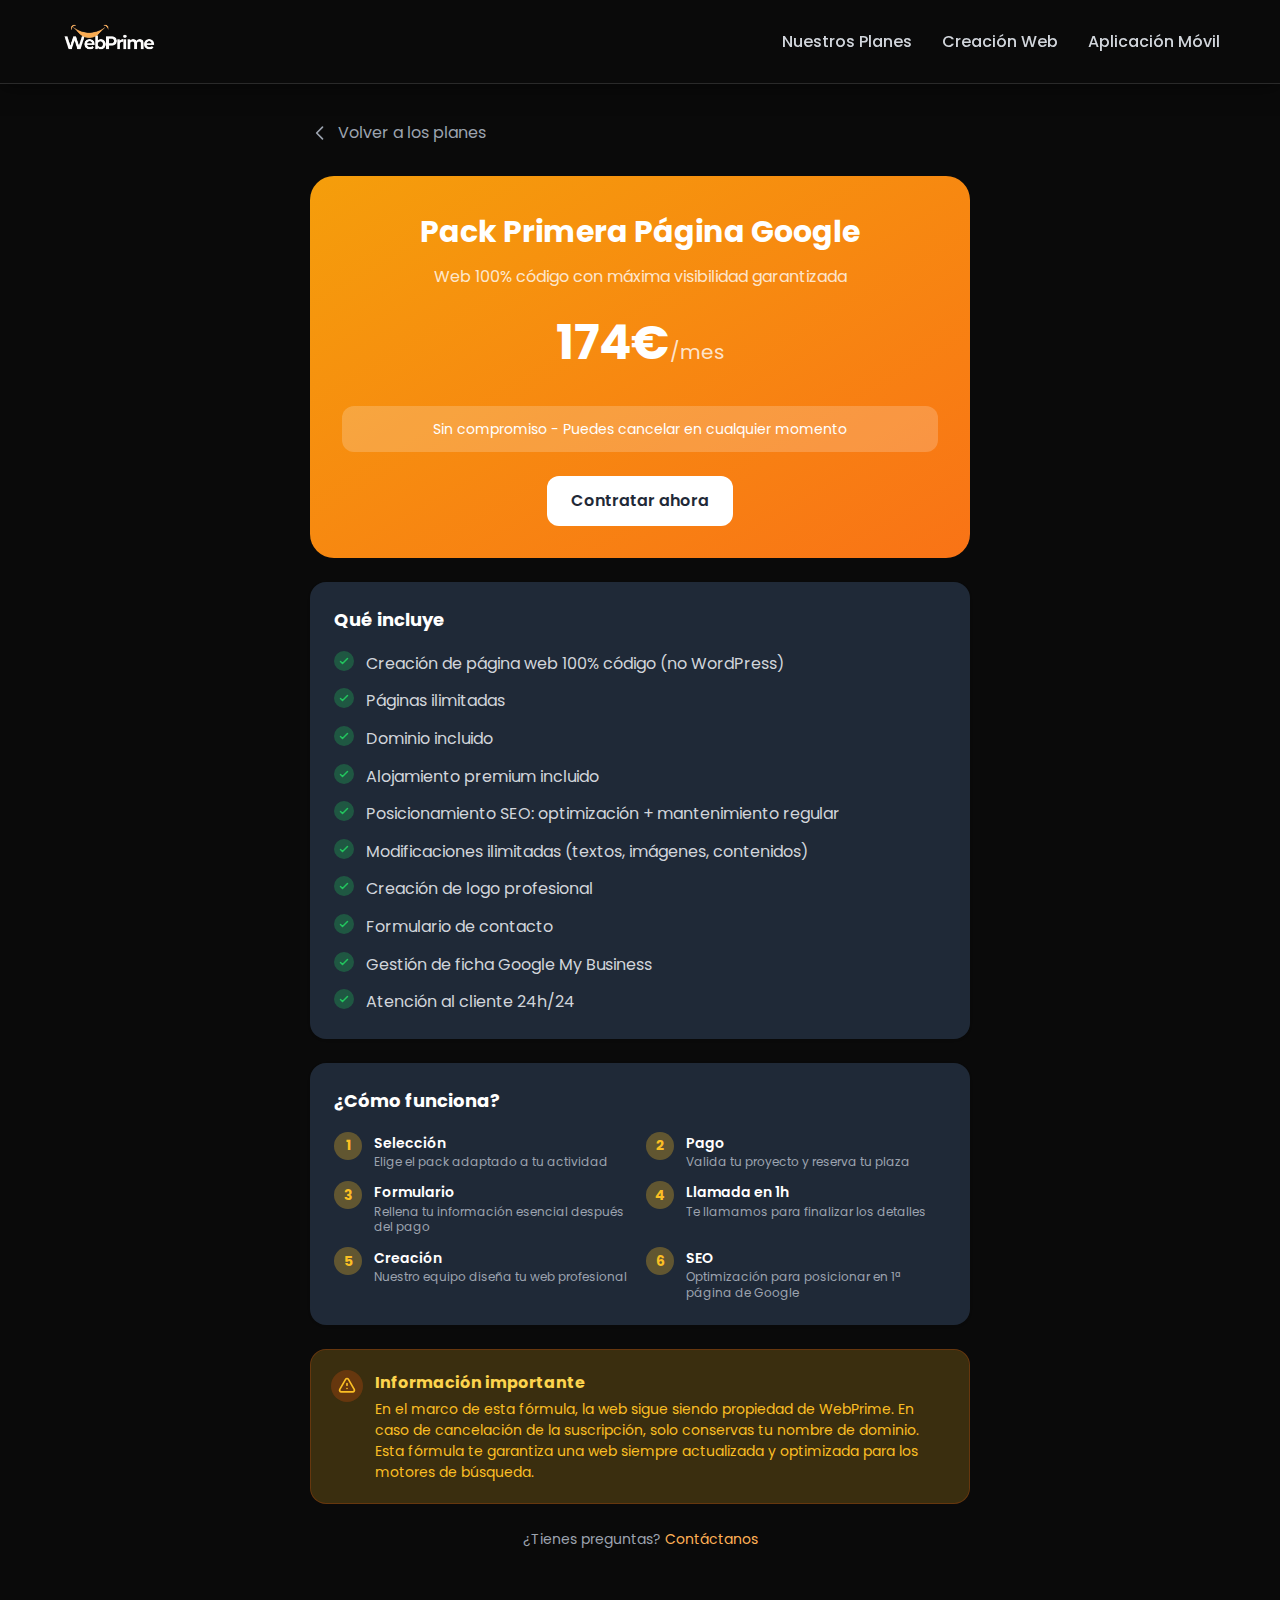
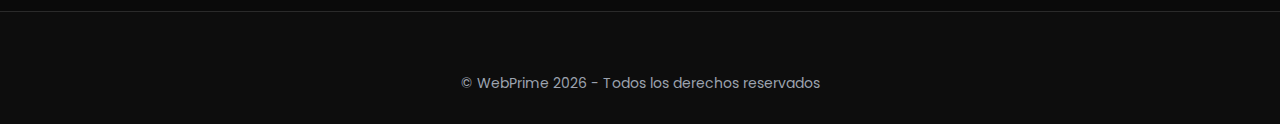
<file: offres/pack-google.html>
<!DOCTYPE html>
<html lang="es">
<head>
    <meta charset="UTF-8">
    <meta name="viewport" content="width=device-width, initial-scale=1.0">
    <title>Pack Primera Página Google Valencia - WebPrime</title>
    <meta name="description" content="Pack Primera Página Google: Web 100% código con máxima visibilidad garantizada en Valencia. 174€/mes sin compromiso. Posicionamiento SEO profesional.">
    <link rel="canonical" href="https://webprime-espana.es/offres/pack-google.html"/>
    <meta name="robots" content="index, follow">
    <link rel="icon" type="image/x-icon" href="../favicon.ico">
    <link rel="stylesheet" href="../style.css">
    <link rel="preconnect" href="https://fonts.googleapis.com">
    <link rel="preconnect" href="https://fonts.gstatic.com" crossorigin>
    <link href="https://fonts.googleapis.com/css2?family=Poppins:wght@300;400;500;600;700&display=swap" rel="stylesheet">
    <style>
        .offer-detail-page { padding: 120px 0 60px; }
        .back-link { display: inline-flex; align-items: center; gap: 8px; color: var(--text-gray); margin-bottom: 30px; transition: color 0.3s; }
        .back-link:hover { color: var(--primary-orange); }
        .back-link svg { width: 20px; height: 20px; }

        /* Header - Style React/Tailwind exact */
        .offer-header-detail { background: linear-gradient(to bottom right, #f59e0b, #f97316); border-radius: 24px; padding: 32px; margin-bottom: 24px; text-align: center; }
        .offer-header-detail h1 { font-size: 30px; font-weight: 700; color: #fff; margin-bottom: 8px; }
        .offer-header-detail .description { color: rgba(255,255,255,0.8); font-size: 16px; margin-bottom: 16px; }
        .offer-header-detail .price { font-size: 48px; font-weight: 700; color: #fff; margin-bottom: 24px; }
        .offer-header-detail .price span { font-size: 20px; font-weight: 400; color: rgba(255,255,255,0.8); }
        .offer-header-detail .note { background: rgba(255,255,255,0.2); border-radius: 12px; padding: 12px; font-size: 14px; color: #fff; margin-bottom: 24px; }
        .offer-header-detail .btn-cta { background: #fff; color: #1f2937; padding: 12px 24px; border-radius: 12px; font-weight: 600; font-size: 16px; display: inline-block; transition: all 0.3s; }
        .offer-header-detail .btn-cta:hover { background: #f3f4f6; transform: translateY(-2px); box-shadow: 0 10px 30px rgba(0,0,0,0.2); }

        /* Features - Style React/Tailwind exact */
        .features-card { background: #1f2937; border-radius: 16px; padding: 24px; margin-bottom: 24px; box-shadow: 0 1px 3px rgba(0,0,0,0.1); }
        .features-card h2 { color: #fff; font-size: 18px; font-weight: 700; margin-bottom: 16px; }
        .features-list { list-style: none; display: flex; flex-direction: column; gap: 12px; }
        .features-list li { display: flex; align-items: flex-start; gap: 12px; color: #d1d5db; }
        .features-list li .check-icon { width: 20px; height: 20px; background: rgba(34, 197, 94, 0.3); border-radius: 50%; display: flex; align-items: center; justify-content: center; flex-shrink: 0; }
        .features-list li .check-icon svg { width: 12px; height: 12px; color: #22c55e; }

        /* How it works - Style React/Tailwind exact */
        .how-it-works { background: #1f2937; border-radius: 16px; padding: 24px; margin-bottom: 24px; box-shadow: 0 1px 3px rgba(0,0,0,0.1); }
        .how-it-works h3 { color: #fff; font-size: 18px; font-weight: 700; margin-bottom: 16px; }
        .steps-grid { display: grid; grid-template-columns: repeat(2, 1fr); gap: 12px; }
        .step-item { display: flex; align-items: flex-start; gap: 12px; }
        .step-number { width: 28px; height: 28px; background: rgba(251, 191, 36, 0.3); color: #fbbf24; border-radius: 50%; display: flex; align-items: center; justify-content: center; font-weight: 700; font-size: 14px; flex-shrink: 0; }
        .step-item h4 { color: #fff; font-size: 14px; font-weight: 600; margin-bottom: 0; }
        .step-item p { color: #9ca3af; font-size: 12px; line-height: 1.3; }

        /* Info box - Style React/Tailwind exact */
        .info-box { background: rgba(251, 191, 36, 0.2); border: 1px solid rgba(146, 64, 14, 0.5); border-radius: 16px; padding: 20px; margin-bottom: 24px; }
        .info-box-content { display: flex; align-items: flex-start; gap: 12px; }
        .info-box-icon { width: 32px; height: 32px; background: rgba(146, 64, 14, 0.5); border-radius: 50%; display: flex; align-items: center; justify-content: center; flex-shrink: 0; }
        .info-box-icon svg { width: 20px; height: 20px; color: #fbbf24; }
        .info-box h4 { color: #fcd34d; font-size: 16px; font-weight: 700; margin-bottom: 4px; }
        .info-box p { color: #fbbf24; font-size: 14px; line-height: 1.5; }

        .contact-box { text-align: center; color: var(--text-gray); font-size: 14px; }
        .contact-box a { color: var(--primary-orange); }

        @media (max-width: 500px) { .steps-grid { grid-template-columns: 1fr; } }
    </style>
</head>
<body>
    <header class="header">
        <div class="container">
            <a href="https://webprime-espana.es" class="logo">
                <img src="../logo-wp.png" alt="WebPrime Logo">
            </a>
            <button class="menu-toggle" aria-label="Menu" id="menuToggle">
                <span></span>
                <span></span>
                <span></span>
            </button>
            <nav class="nav" id="nav">
                <ul>
                    <li><a href="https://webprime-espana.es#offres">Nuestros Planes</a></li>
                    <li><a href="https://webprime-espana.es#creation-site">Creación Web</a></li>
                    <li><a href="https://webprime-espana.es#application">Aplicación Móvil</a></li>
                </ul>
            </nav>
        </div>
    </header>

    <section class="offer-detail-page">
        <div class="container" style="max-width: 700px;">
            <a href="https://webprime-espana.es#offres" class="back-link">
                <svg xmlns="http://www.w3.org/2000/svg" fill="none" viewBox="0 0 24 24" stroke="currentColor"><path stroke-linecap="round" stroke-linejoin="round" stroke-width="2" d="M15 19l-7-7 7-7"/></svg>
                Volver a los planes
            </a>

            <div class="offer-header-detail">
                <h1>Pack Primera Página Google</h1>
                <p class="description">Web 100% código con máxima visibilidad garantizada</p>
                <div class="price">174€<span>/mes</span></div>
                <p class="note">Sin compromiso - Puedes cancelar en cualquier momento</p>
                <a href="https://daelia-digital.fr/formulaire-de-reservation/" class="btn-cta">Contratar ahora</a>
            </div>

            <div class="features-card">
                <h2>Qué incluye</h2>
                <ul class="features-list">
                    <li><span class="check-icon"><svg xmlns="http://www.w3.org/2000/svg" fill="none" viewBox="0 0 24 24" stroke="currentColor"><path stroke-linecap="round" stroke-linejoin="round" stroke-width="3" d="M5 13l4 4L19 7"/></svg></span>Creación de página web 100% código (no WordPress)</li>
                    <li><span class="check-icon"><svg xmlns="http://www.w3.org/2000/svg" fill="none" viewBox="0 0 24 24" stroke="currentColor"><path stroke-linecap="round" stroke-linejoin="round" stroke-width="3" d="M5 13l4 4L19 7"/></svg></span>Páginas ilimitadas</li>
                    <li><span class="check-icon"><svg xmlns="http://www.w3.org/2000/svg" fill="none" viewBox="0 0 24 24" stroke="currentColor"><path stroke-linecap="round" stroke-linejoin="round" stroke-width="3" d="M5 13l4 4L19 7"/></svg></span>Dominio incluido</li>
                    <li><span class="check-icon"><svg xmlns="http://www.w3.org/2000/svg" fill="none" viewBox="0 0 24 24" stroke="currentColor"><path stroke-linecap="round" stroke-linejoin="round" stroke-width="3" d="M5 13l4 4L19 7"/></svg></span>Alojamiento premium incluido</li>
                    <li><span class="check-icon"><svg xmlns="http://www.w3.org/2000/svg" fill="none" viewBox="0 0 24 24" stroke="currentColor"><path stroke-linecap="round" stroke-linejoin="round" stroke-width="3" d="M5 13l4 4L19 7"/></svg></span>Posicionamiento SEO: optimización + mantenimiento regular</li>
                    <li><span class="check-icon"><svg xmlns="http://www.w3.org/2000/svg" fill="none" viewBox="0 0 24 24" stroke="currentColor"><path stroke-linecap="round" stroke-linejoin="round" stroke-width="3" d="M5 13l4 4L19 7"/></svg></span>Modificaciones ilimitadas (textos, imágenes, contenidos)</li>
                    <li><span class="check-icon"><svg xmlns="http://www.w3.org/2000/svg" fill="none" viewBox="0 0 24 24" stroke="currentColor"><path stroke-linecap="round" stroke-linejoin="round" stroke-width="3" d="M5 13l4 4L19 7"/></svg></span>Creación de logo profesional</li>
                    <li><span class="check-icon"><svg xmlns="http://www.w3.org/2000/svg" fill="none" viewBox="0 0 24 24" stroke="currentColor"><path stroke-linecap="round" stroke-linejoin="round" stroke-width="3" d="M5 13l4 4L19 7"/></svg></span>Formulario de contacto</li>
                    <li><span class="check-icon"><svg xmlns="http://www.w3.org/2000/svg" fill="none" viewBox="0 0 24 24" stroke="currentColor"><path stroke-linecap="round" stroke-linejoin="round" stroke-width="3" d="M5 13l4 4L19 7"/></svg></span>Gestión de ficha Google My Business</li>
                    <li><span class="check-icon"><svg xmlns="http://www.w3.org/2000/svg" fill="none" viewBox="0 0 24 24" stroke="currentColor"><path stroke-linecap="round" stroke-linejoin="round" stroke-width="3" d="M5 13l4 4L19 7"/></svg></span>Atención al cliente 24h/24</li>
                </ul>
            </div>

            <div class="how-it-works">
                <h3>¿Cómo funciona?</h3>
                <div class="steps-grid">
                    <div class="step-item">
                        <div class="step-number">1</div>
                        <div>
                            <h4>Selección</h4>
                            <p>Elige el pack adaptado a tu actividad</p>
                        </div>
                    </div>
                    <div class="step-item">
                        <div class="step-number">2</div>
                        <div>
                            <h4>Pago</h4>
                            <p>Valida tu proyecto y reserva tu plaza</p>
                        </div>
                    </div>
                    <div class="step-item">
                        <div class="step-number">3</div>
                        <div>
                            <h4>Formulario</h4>
                            <p>Rellena tu información esencial después del pago</p>
                        </div>
                    </div>
                    <div class="step-item">
                        <div class="step-number">4</div>
                        <div>
                            <h4>Llamada en 1h</h4>
                            <p>Te llamamos para finalizar los detalles</p>
                        </div>
                    </div>
                    <div class="step-item">
                        <div class="step-number">5</div>
                        <div>
                            <h4>Creación</h4>
                            <p>Nuestro equipo diseña tu web profesional</p>
                        </div>
                    </div>
                    <div class="step-item">
                        <div class="step-number">6</div>
                        <div>
                            <h4>SEO</h4>
                            <p>Optimización para posicionar en 1ª página de Google</p>
                        </div>
                    </div>
                </div>
            </div>

            <div class="info-box">
                <div class="info-box-content">
                    <div class="info-box-icon">
                        <svg xmlns="http://www.w3.org/2000/svg" fill="none" viewBox="0 0 24 24" stroke="currentColor"><path stroke-linecap="round" stroke-linejoin="round" stroke-width="2" d="M12 9v2m0 4h.01m-6.938 4h13.856c1.54 0 2.502-1.667 1.732-3L13.732 4c-.77-1.333-2.694-1.333-3.464 0L3.34 16c-.77 1.333.192 3 1.732 3z"/></svg>
                    </div>
                    <div>
                        <h4>Información importante</h4>
                        <p>En el marco de esta fórmula, la web sigue siendo propiedad de WebPrime. En caso de cancelación de la suscripción, solo conservas tu nombre de dominio. Esta fórmula te garantiza una web siempre actualizada y optimizada para los motores de búsqueda.</p>
                    </div>
                </div>
            </div>

            <p class="contact-box">¿Tienes preguntas? <a href="mailto:contact@webprime-espana.es">Contáctanos</a></p>
        </div>
    </section>

    <footer class="footer">
        <div class="container">
            <div class="footer-bottom" style="border-top: none; padding-top: 0;">
                <p>&copy; WebPrime 2026 - Todos los derechos reservados</p>
            </div>
        </div>
    </footer>

    <script>
        document.addEventListener('DOMContentLoaded', function() {
            const menuToggle = document.getElementById('menuToggle');
            const nav = document.getElementById('nav');
            menuToggle.addEventListener('click', function() {
                menuToggle.classList.toggle('active');
                nav.classList.toggle('active');
            });
        });
    </script>
</body>
</html>
</file>
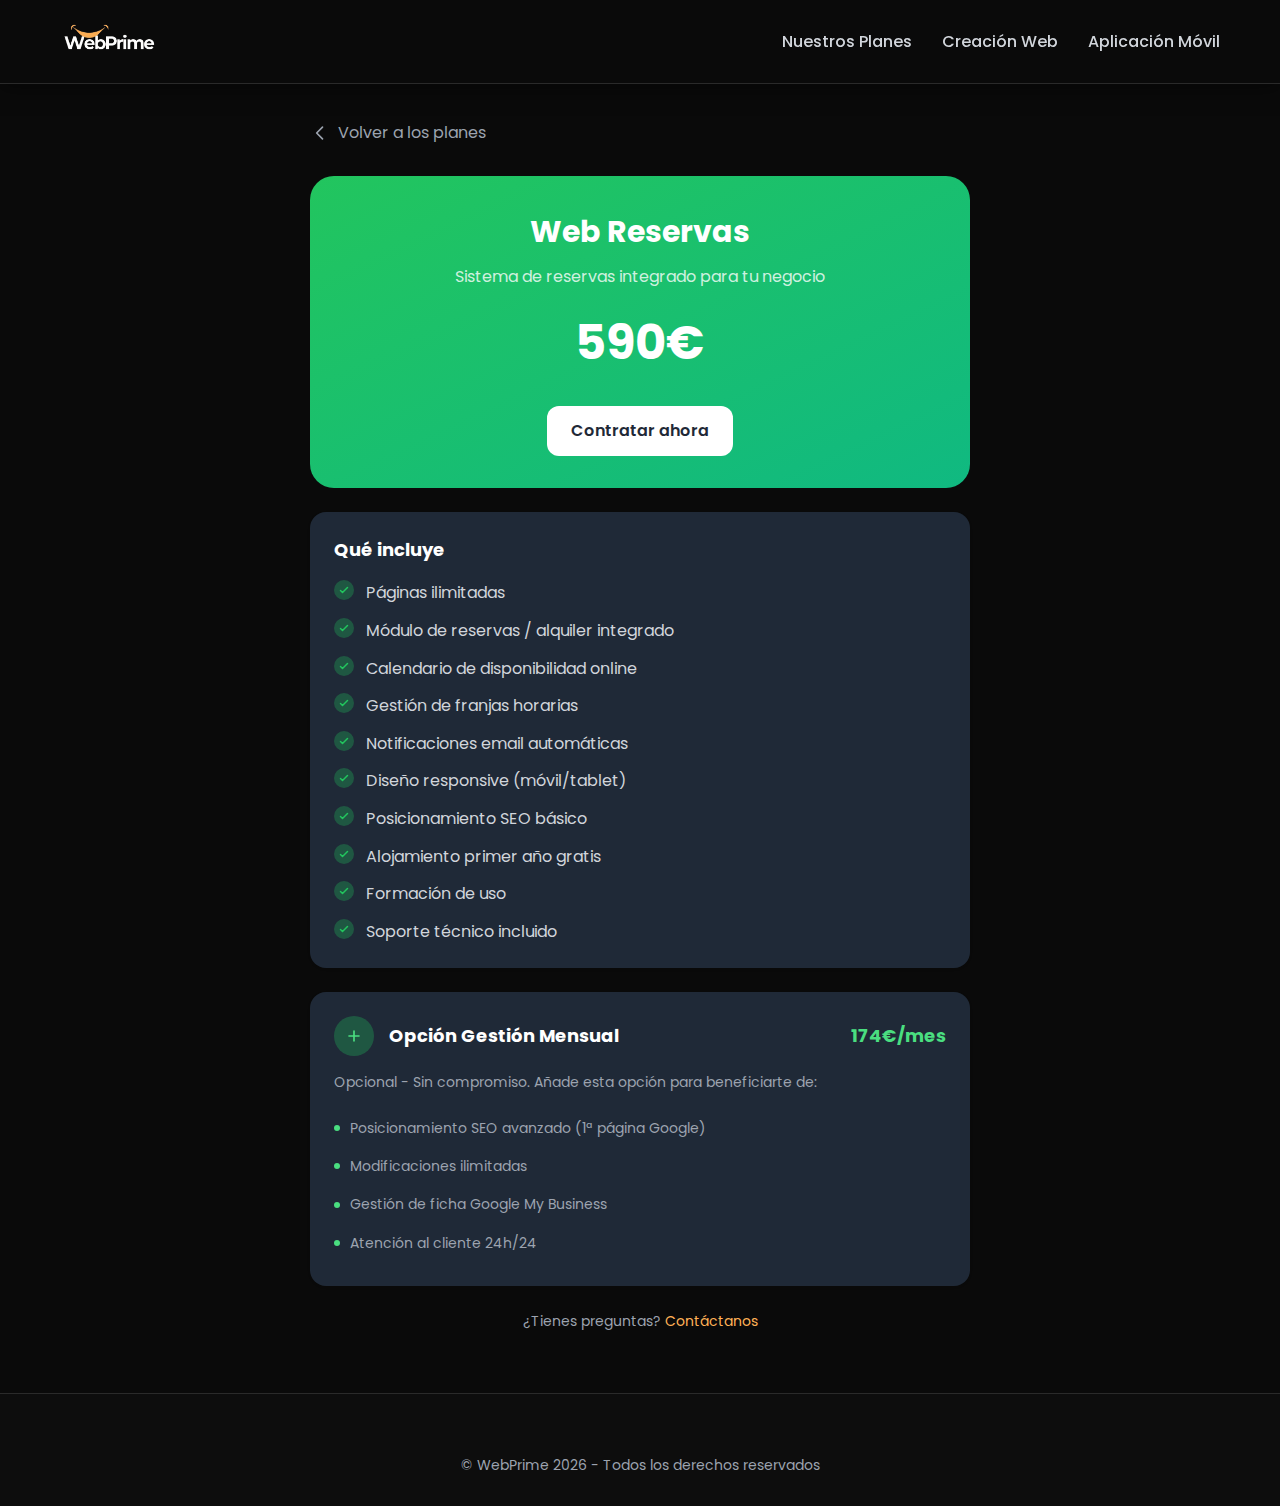
<file: offres/site-booking.html>
<!DOCTYPE html>
<html lang="es">
<head>
    <meta charset="UTF-8">
    <meta name="viewport" content="width=device-width, initial-scale=1.0">
    <title>Web con Sistema de Reservas Valencia - WebPrime</title>
    <meta name="description" content="Web con sistema de reservas integrado para tu negocio en Valencia desde 590€. Calendario online, gestión de citas y notificaciones automáticas.">
    <link rel="canonical" href="https://webprime-espana.es/offres/site-booking.html"/>
    <meta name="robots" content="index, follow">
    <link rel="icon" type="image/x-icon" href="../favicon.ico">
    <link rel="stylesheet" href="../style.css">
    <link rel="preconnect" href="https://fonts.googleapis.com">
    <link rel="preconnect" href="https://fonts.gstatic.com" crossorigin>
    <link href="https://fonts.googleapis.com/css2?family=Poppins:wght@300;400;500;600;700&display=swap" rel="stylesheet">
    <style>
        .offer-detail-page { padding: 120px 0 60px; }
        .back-link { display: inline-flex; align-items: center; gap: 8px; color: var(--text-gray); margin-bottom: 30px; transition: color 0.3s; }
        .back-link:hover { color: var(--primary-orange); }
        .back-link svg { width: 20px; height: 20px; }

        /* Header - Style React/Tailwind exact */
        .offer-header-detail { background: linear-gradient(to bottom right, #22c55e, #10b981); border-radius: 24px; padding: 32px; margin-bottom: 24px; text-align: center; }
        .offer-header-detail h1 { font-size: 30px; font-weight: 700; color: #fff; margin-bottom: 8px; }
        .offer-header-detail .description { color: rgba(255,255,255,0.8); font-size: 16px; margin-bottom: 16px; }
        .offer-header-detail .price { font-size: 48px; font-weight: 700; color: #fff; margin-bottom: 24px; }
        .offer-header-detail .price span { font-size: 20px; font-weight: 400; color: rgba(255,255,255,0.8); }
        .offer-header-detail .btn-cta { background: #fff; color: #1f2937; padding: 12px 24px; border-radius: 12px; font-weight: 600; font-size: 16px; display: inline-block; transition: all 0.3s; }
        .offer-header-detail .btn-cta:hover { background: #f3f4f6; transform: translateY(-2px); box-shadow: 0 10px 30px rgba(0,0,0,0.2); }

        /* Features - Style React/Tailwind exact */
        .features-card { background: #1f2937; border-radius: 16px; padding: 24px; margin-bottom: 24px; box-shadow: 0 1px 3px rgba(0,0,0,0.1); }
        .features-card h2 { color: #fff; font-size: 18px; font-weight: 700; margin-bottom: 16px; }
        .features-list { list-style: none; display: flex; flex-direction: column; gap: 12px; }
        .features-list li { display: flex; align-items: flex-start; gap: 12px; color: #d1d5db; }
        .features-list li .check-icon { width: 20px; height: 20px; background: rgba(34, 197, 94, 0.3); border-radius: 50%; display: flex; align-items: center; justify-content: center; flex-shrink: 0; }
        .features-list li .check-icon svg { width: 12px; height: 12px; color: #22c55e; }

        /* Option card - Style React/Tailwind exact */
        .option-card { background: #1f2937; border-radius: 16px; padding: 24px; margin-bottom: 24px; box-shadow: 0 1px 3px rgba(0,0,0,0.1); }
        .option-header { display: flex; align-items: center; gap: 15px; margin-bottom: 15px; flex-wrap: wrap; }
        .option-icon { width: 40px; height: 40px; background: rgba(34, 197, 94, 0.3); border-radius: 50%; display: flex; align-items: center; justify-content: center; color: #4ade80; }
        .option-header h3 { color: #fff; font-size: 18px; flex: 1; }
        .option-price { color: #4ade80; font-weight: 700; font-size: 18px; }
        .option-card > p { color: #9ca3af; font-size: 14px; margin-bottom: 15px; }
        .option-features { list-style: none; }
        .option-features li { display: flex; align-items: center; gap: 10px; padding: 8px 0; color: #9ca3af; font-size: 14px; }
        .option-features li::before { content: ''; width: 6px; height: 6px; background: #4ade80; border-radius: 50%; }

        .contact-box { text-align: center; color: var(--text-gray); font-size: 14px; }
        .contact-box a { color: var(--primary-orange); }
    </style>
</head>
<body>
    <header class="header">
        <div class="container">
            <a href="https://webprime-espana.es" class="logo">
                <img src="../logo-wp.png" alt="WebPrime Logo">
            </a>
            <button class="menu-toggle" aria-label="Menu" id="menuToggle">
                <span></span>
                <span></span>
                <span></span>
            </button>
            <nav class="nav" id="nav">
                <ul>
                    <li><a href="https://webprime-espana.es#offres">Nuestros Planes</a></li>
                    <li><a href="https://webprime-espana.es#creation-site">Creación Web</a></li>
                    <li><a href="https://webprime-espana.es#application">Aplicación Móvil</a></li>
                </ul>
            </nav>
        </div>
    </header>

    <section class="offer-detail-page">
        <div class="container" style="max-width: 700px;">
            <a href="https://webprime-espana.es#offres" class="back-link">
                <svg xmlns="http://www.w3.org/2000/svg" fill="none" viewBox="0 0 24 24" stroke="currentColor"><path stroke-linecap="round" stroke-linejoin="round" stroke-width="2" d="M15 19l-7-7 7-7"/></svg>
                Volver a los planes
            </a>

            <div class="offer-header-detail">
                <h1>Web Reservas</h1>
                <p class="description">Sistema de reservas integrado para tu negocio</p>
                <div class="price">590€</div>
                <a href="https://daelia-digital.fr/formulaire-de-reservation/" class="btn-cta">Contratar ahora</a>
            </div>

            <div class="features-card">
                <h2>Qué incluye</h2>
                <ul class="features-list">
                    <li><span class="check-icon"><svg xmlns="http://www.w3.org/2000/svg" fill="none" viewBox="0 0 24 24" stroke="currentColor"><path stroke-linecap="round" stroke-linejoin="round" stroke-width="3" d="M5 13l4 4L19 7"/></svg></span>Páginas ilimitadas</li>
                    <li><span class="check-icon"><svg xmlns="http://www.w3.org/2000/svg" fill="none" viewBox="0 0 24 24" stroke="currentColor"><path stroke-linecap="round" stroke-linejoin="round" stroke-width="3" d="M5 13l4 4L19 7"/></svg></span>Módulo de reservas / alquiler integrado</li>
                    <li><span class="check-icon"><svg xmlns="http://www.w3.org/2000/svg" fill="none" viewBox="0 0 24 24" stroke="currentColor"><path stroke-linecap="round" stroke-linejoin="round" stroke-width="3" d="M5 13l4 4L19 7"/></svg></span>Calendario de disponibilidad online</li>
                    <li><span class="check-icon"><svg xmlns="http://www.w3.org/2000/svg" fill="none" viewBox="0 0 24 24" stroke="currentColor"><path stroke-linecap="round" stroke-linejoin="round" stroke-width="3" d="M5 13l4 4L19 7"/></svg></span>Gestión de franjas horarias</li>
                    <li><span class="check-icon"><svg xmlns="http://www.w3.org/2000/svg" fill="none" viewBox="0 0 24 24" stroke="currentColor"><path stroke-linecap="round" stroke-linejoin="round" stroke-width="3" d="M5 13l4 4L19 7"/></svg></span>Notificaciones email automáticas</li>
                    <li><span class="check-icon"><svg xmlns="http://www.w3.org/2000/svg" fill="none" viewBox="0 0 24 24" stroke="currentColor"><path stroke-linecap="round" stroke-linejoin="round" stroke-width="3" d="M5 13l4 4L19 7"/></svg></span>Diseño responsive (móvil/tablet)</li>
                    <li><span class="check-icon"><svg xmlns="http://www.w3.org/2000/svg" fill="none" viewBox="0 0 24 24" stroke="currentColor"><path stroke-linecap="round" stroke-linejoin="round" stroke-width="3" d="M5 13l4 4L19 7"/></svg></span>Posicionamiento SEO básico</li>
                    <li><span class="check-icon"><svg xmlns="http://www.w3.org/2000/svg" fill="none" viewBox="0 0 24 24" stroke="currentColor"><path stroke-linecap="round" stroke-linejoin="round" stroke-width="3" d="M5 13l4 4L19 7"/></svg></span>Alojamiento primer año gratis</li>
                    <li><span class="check-icon"><svg xmlns="http://www.w3.org/2000/svg" fill="none" viewBox="0 0 24 24" stroke="currentColor"><path stroke-linecap="round" stroke-linejoin="round" stroke-width="3" d="M5 13l4 4L19 7"/></svg></span>Formación de uso</li>
                    <li><span class="check-icon"><svg xmlns="http://www.w3.org/2000/svg" fill="none" viewBox="0 0 24 24" stroke="currentColor"><path stroke-linecap="round" stroke-linejoin="round" stroke-width="3" d="M5 13l4 4L19 7"/></svg></span>Soporte técnico incluido</li>
                </ul>
            </div>

            <div class="option-card">
                <div class="option-header">
                    <div class="option-icon">
                        <svg xmlns="http://www.w3.org/2000/svg" width="20" height="20" fill="none" viewBox="0 0 24 24" stroke="currentColor"><path stroke-linecap="round" stroke-linejoin="round" stroke-width="2" d="M12 6v6m0 0v6m0-6h6m-6 0H6"/></svg>
                    </div>
                    <h3>Opción Gestión Mensual</h3>
                    <span class="option-price">174€/mes</span>
                </div>
                <p>Opcional - Sin compromiso. Añade esta opción para beneficiarte de:</p>
                <ul class="option-features">
                    <li>Posicionamiento SEO avanzado (1ª página Google)</li>
                    <li>Modificaciones ilimitadas</li>
                    <li>Gestión de ficha Google My Business</li>
                    <li>Atención al cliente 24h/24</li>
                </ul>
            </div>

            <p class="contact-box">¿Tienes preguntas? <a href="mailto:contact@webprime-espana.es">Contáctanos</a></p>
        </div>
    </section>

    <footer class="footer">
        <div class="container">
            <div class="footer-bottom" style="border-top: none; padding-top: 0;">
                <p>&copy; WebPrime 2026 - Todos los derechos reservados</p>
            </div>
        </div>
    </footer>

    <script>
        document.addEventListener('DOMContentLoaded', function() {
            const menuToggle = document.getElementById('menuToggle');
            const nav = document.getElementById('nav');
            menuToggle.addEventListener('click', function() {
                menuToggle.classList.toggle('active');
                nav.classList.toggle('active');
            });
        });
    </script>
</body>
</html>
</file>
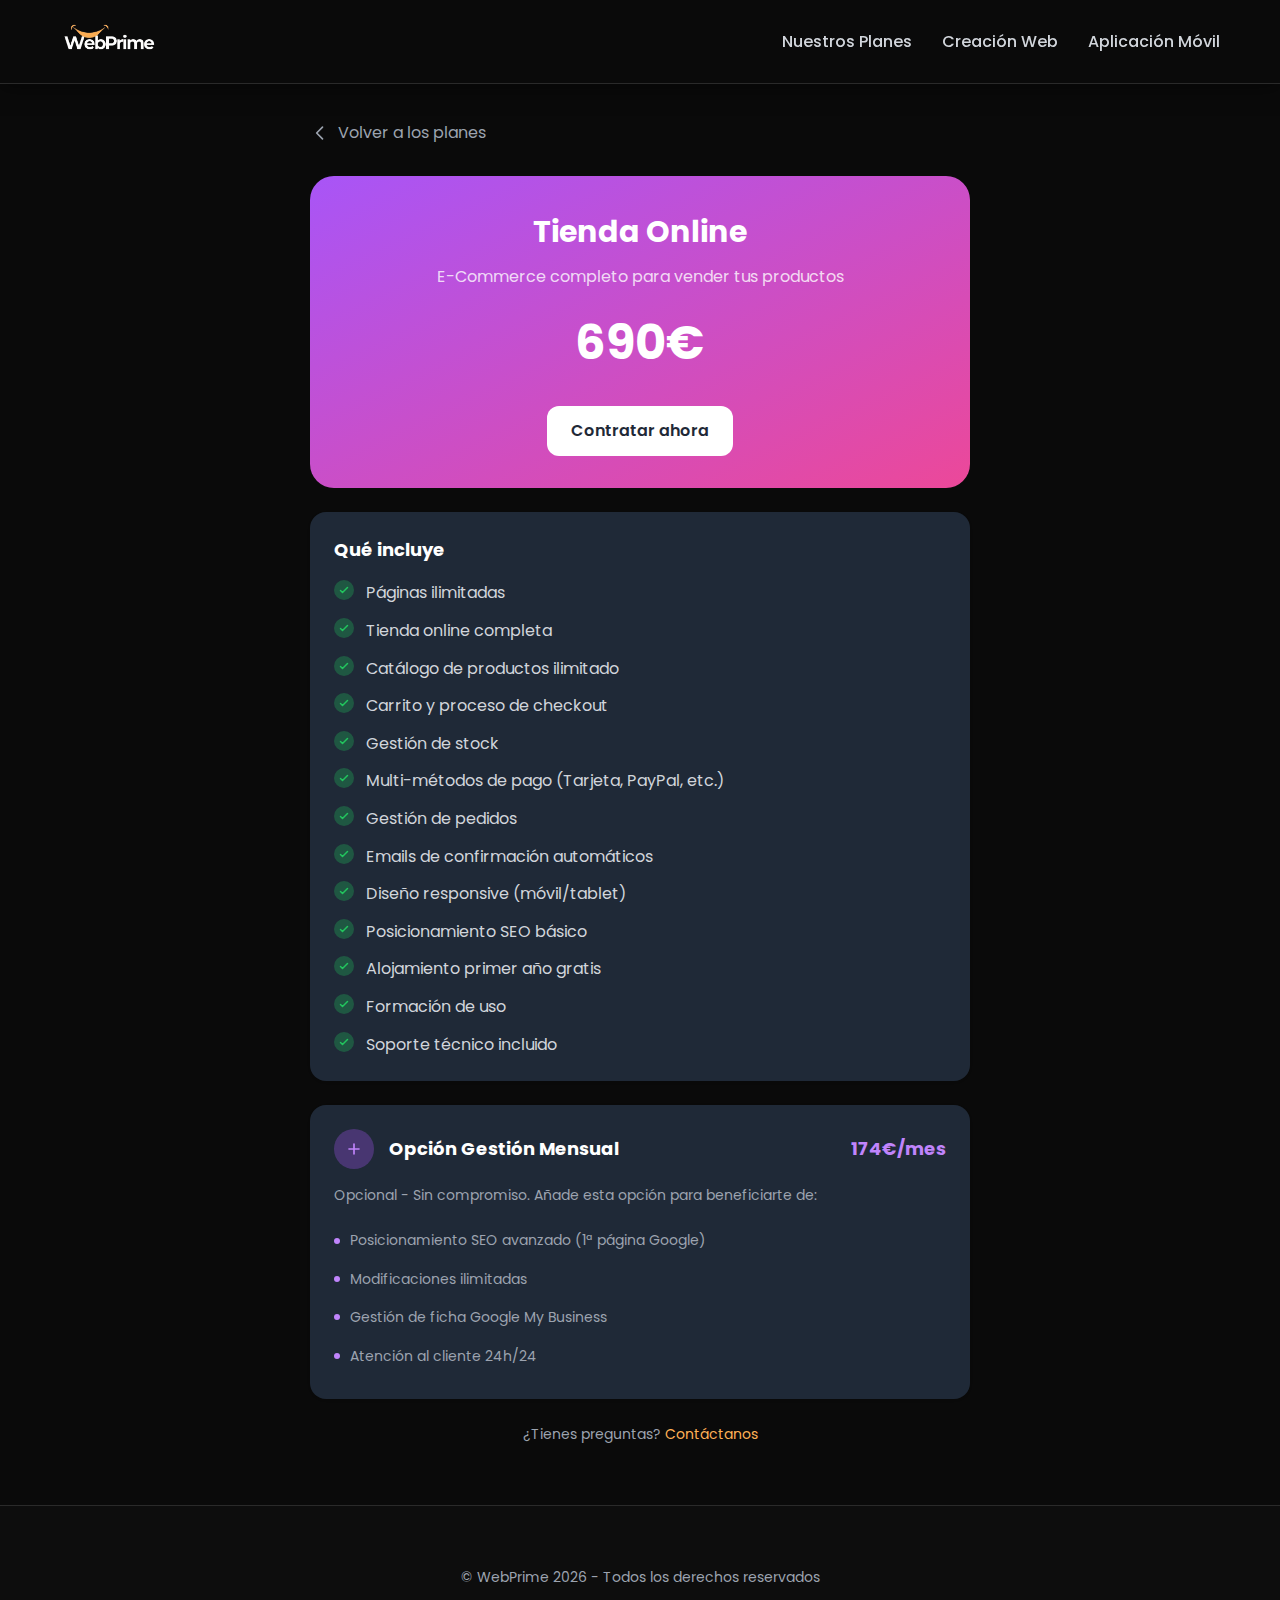
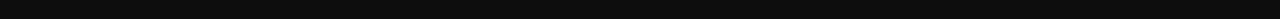
<file: offres/site-ecommerce.html>
<!DOCTYPE html>
<html lang="es">
<head>
    <meta charset="UTF-8">
    <meta name="viewport" content="width=device-width, initial-scale=1.0">
    <title>Tienda Online E-Commerce Valencia - WebPrime</title>
    <meta name="description" content="Tienda Online E-Commerce: Tu tienda online completa para vender tus productos desde 690€ en Valencia. Catálogo, carrito, pagos y gestión de stock.">
    <link rel="canonical" href="https://webprime-espana.es/offres/site-ecommerce.html"/>
    <meta name="robots" content="index, follow">
    <link rel="icon" type="image/x-icon" href="../favicon.ico">
    <link rel="stylesheet" href="../style.css">
    <link rel="preconnect" href="https://fonts.googleapis.com">
    <link rel="preconnect" href="https://fonts.gstatic.com" crossorigin>
    <link href="https://fonts.googleapis.com/css2?family=Poppins:wght@300;400;500;600;700&display=swap" rel="stylesheet">
    <style>
        .offer-detail-page { padding: 120px 0 60px; }
        .back-link { display: inline-flex; align-items: center; gap: 8px; color: var(--text-gray); margin-bottom: 30px; transition: color 0.3s; }
        .back-link:hover { color: var(--primary-orange); }
        .back-link svg { width: 20px; height: 20px; }

        /* Header - Style React/Tailwind exact */
        .offer-header-detail { background: linear-gradient(to bottom right, #a855f7, #ec4899); border-radius: 24px; padding: 32px; margin-bottom: 24px; text-align: center; }
        .offer-header-detail h1 { font-size: 30px; font-weight: 700; color: #fff; margin-bottom: 8px; }
        .offer-header-detail .description { color: rgba(255,255,255,0.8); font-size: 16px; margin-bottom: 16px; }
        .offer-header-detail .price { font-size: 48px; font-weight: 700; color: #fff; margin-bottom: 24px; }
        .offer-header-detail .price span { font-size: 20px; font-weight: 400; color: rgba(255,255,255,0.8); }
        .offer-header-detail .btn-cta { background: #fff; color: #1f2937; padding: 12px 24px; border-radius: 12px; font-weight: 600; font-size: 16px; display: inline-block; transition: all 0.3s; }
        .offer-header-detail .btn-cta:hover { background: #f3f4f6; transform: translateY(-2px); box-shadow: 0 10px 30px rgba(0,0,0,0.2); }

        /* Features - Style React/Tailwind exact */
        .features-card { background: #1f2937; border-radius: 16px; padding: 24px; margin-bottom: 24px; box-shadow: 0 1px 3px rgba(0,0,0,0.1); }
        .features-card h2 { color: #fff; font-size: 18px; font-weight: 700; margin-bottom: 16px; }
        .features-list { list-style: none; display: flex; flex-direction: column; gap: 12px; }
        .features-list li { display: flex; align-items: flex-start; gap: 12px; color: #d1d5db; }
        .features-list li .check-icon { width: 20px; height: 20px; background: rgba(34, 197, 94, 0.3); border-radius: 50%; display: flex; align-items: center; justify-content: center; flex-shrink: 0; }
        .features-list li .check-icon svg { width: 12px; height: 12px; color: #22c55e; }

        /* Option card - Style React/Tailwind exact */
        .option-card { background: #1f2937; border-radius: 16px; padding: 24px; margin-bottom: 24px; box-shadow: 0 1px 3px rgba(0,0,0,0.1); }
        .option-header { display: flex; align-items: center; gap: 15px; margin-bottom: 15px; flex-wrap: wrap; }
        .option-icon { width: 40px; height: 40px; background: rgba(168, 85, 247, 0.3); border-radius: 50%; display: flex; align-items: center; justify-content: center; color: #c084fc; }
        .option-header h3 { color: #fff; font-size: 18px; flex: 1; }
        .option-price { color: #c084fc; font-weight: 700; font-size: 18px; }
        .option-card > p { color: #9ca3af; font-size: 14px; margin-bottom: 15px; }
        .option-features { list-style: none; }
        .option-features li { display: flex; align-items: center; gap: 10px; padding: 8px 0; color: #9ca3af; font-size: 14px; }
        .option-features li::before { content: ''; width: 6px; height: 6px; background: #c084fc; border-radius: 50%; }

        .contact-box { text-align: center; color: var(--text-gray); font-size: 14px; }
        .contact-box a { color: var(--primary-orange); }
    </style>
</head>
<body>
    <header class="header">
        <div class="container">
            <a href="https://webprime-espana.es" class="logo">
                <img src="../logo-wp.png" alt="WebPrime Logo">
            </a>
            <button class="menu-toggle" aria-label="Menu" id="menuToggle">
                <span></span>
                <span></span>
                <span></span>
            </button>
            <nav class="nav" id="nav">
                <ul>
                    <li><a href="https://webprime-espana.es#offres">Nuestros Planes</a></li>
                    <li><a href="https://webprime-espana.es#creation-site">Creación Web</a></li>
                    <li><a href="https://webprime-espana.es#application">Aplicación Móvil</a></li>
                </ul>
            </nav>
        </div>
    </header>

    <section class="offer-detail-page">
        <div class="container" style="max-width: 700px;">
            <a href="https://webprime-espana.es#offres" class="back-link">
                <svg xmlns="http://www.w3.org/2000/svg" fill="none" viewBox="0 0 24 24" stroke="currentColor"><path stroke-linecap="round" stroke-linejoin="round" stroke-width="2" d="M15 19l-7-7 7-7"/></svg>
                Volver a los planes
            </a>

            <div class="offer-header-detail">
                <h1>Tienda Online</h1>
                <p class="description">E-Commerce completo para vender tus productos</p>
                <div class="price">690€</div>
                <a href="https://daelia-digital.fr/formulaire-de-reservation/" class="btn-cta">Contratar ahora</a>
            </div>

            <div class="features-card">
                <h2>Qué incluye</h2>
                <ul class="features-list">
                    <li><span class="check-icon"><svg xmlns="http://www.w3.org/2000/svg" fill="none" viewBox="0 0 24 24" stroke="currentColor"><path stroke-linecap="round" stroke-linejoin="round" stroke-width="3" d="M5 13l4 4L19 7"/></svg></span>Páginas ilimitadas</li>
                    <li><span class="check-icon"><svg xmlns="http://www.w3.org/2000/svg" fill="none" viewBox="0 0 24 24" stroke="currentColor"><path stroke-linecap="round" stroke-linejoin="round" stroke-width="3" d="M5 13l4 4L19 7"/></svg></span>Tienda online completa</li>
                    <li><span class="check-icon"><svg xmlns="http://www.w3.org/2000/svg" fill="none" viewBox="0 0 24 24" stroke="currentColor"><path stroke-linecap="round" stroke-linejoin="round" stroke-width="3" d="M5 13l4 4L19 7"/></svg></span>Catálogo de productos ilimitado</li>
                    <li><span class="check-icon"><svg xmlns="http://www.w3.org/2000/svg" fill="none" viewBox="0 0 24 24" stroke="currentColor"><path stroke-linecap="round" stroke-linejoin="round" stroke-width="3" d="M5 13l4 4L19 7"/></svg></span>Carrito y proceso de checkout</li>
                    <li><span class="check-icon"><svg xmlns="http://www.w3.org/2000/svg" fill="none" viewBox="0 0 24 24" stroke="currentColor"><path stroke-linecap="round" stroke-linejoin="round" stroke-width="3" d="M5 13l4 4L19 7"/></svg></span>Gestión de stock</li>
                    <li><span class="check-icon"><svg xmlns="http://www.w3.org/2000/svg" fill="none" viewBox="0 0 24 24" stroke="currentColor"><path stroke-linecap="round" stroke-linejoin="round" stroke-width="3" d="M5 13l4 4L19 7"/></svg></span>Multi-métodos de pago (Tarjeta, PayPal, etc.)</li>
                    <li><span class="check-icon"><svg xmlns="http://www.w3.org/2000/svg" fill="none" viewBox="0 0 24 24" stroke="currentColor"><path stroke-linecap="round" stroke-linejoin="round" stroke-width="3" d="M5 13l4 4L19 7"/></svg></span>Gestión de pedidos</li>
                    <li><span class="check-icon"><svg xmlns="http://www.w3.org/2000/svg" fill="none" viewBox="0 0 24 24" stroke="currentColor"><path stroke-linecap="round" stroke-linejoin="round" stroke-width="3" d="M5 13l4 4L19 7"/></svg></span>Emails de confirmación automáticos</li>
                    <li><span class="check-icon"><svg xmlns="http://www.w3.org/2000/svg" fill="none" viewBox="0 0 24 24" stroke="currentColor"><path stroke-linecap="round" stroke-linejoin="round" stroke-width="3" d="M5 13l4 4L19 7"/></svg></span>Diseño responsive (móvil/tablet)</li>
                    <li><span class="check-icon"><svg xmlns="http://www.w3.org/2000/svg" fill="none" viewBox="0 0 24 24" stroke="currentColor"><path stroke-linecap="round" stroke-linejoin="round" stroke-width="3" d="M5 13l4 4L19 7"/></svg></span>Posicionamiento SEO básico</li>
                    <li><span class="check-icon"><svg xmlns="http://www.w3.org/2000/svg" fill="none" viewBox="0 0 24 24" stroke="currentColor"><path stroke-linecap="round" stroke-linejoin="round" stroke-width="3" d="M5 13l4 4L19 7"/></svg></span>Alojamiento primer año gratis</li>
                    <li><span class="check-icon"><svg xmlns="http://www.w3.org/2000/svg" fill="none" viewBox="0 0 24 24" stroke="currentColor"><path stroke-linecap="round" stroke-linejoin="round" stroke-width="3" d="M5 13l4 4L19 7"/></svg></span>Formación de uso</li>
                    <li><span class="check-icon"><svg xmlns="http://www.w3.org/2000/svg" fill="none" viewBox="0 0 24 24" stroke="currentColor"><path stroke-linecap="round" stroke-linejoin="round" stroke-width="3" d="M5 13l4 4L19 7"/></svg></span>Soporte técnico incluido</li>
                </ul>
            </div>

            <div class="option-card">
                <div class="option-header">
                    <div class="option-icon">
                        <svg xmlns="http://www.w3.org/2000/svg" width="20" height="20" fill="none" viewBox="0 0 24 24" stroke="currentColor"><path stroke-linecap="round" stroke-linejoin="round" stroke-width="2" d="M12 6v6m0 0v6m0-6h6m-6 0H6"/></svg>
                    </div>
                    <h3>Opción Gestión Mensual</h3>
                    <span class="option-price">174€/mes</span>
                </div>
                <p>Opcional - Sin compromiso. Añade esta opción para beneficiarte de:</p>
                <ul class="option-features">
                    <li>Posicionamiento SEO avanzado (1ª página Google)</li>
                    <li>Modificaciones ilimitadas</li>
                    <li>Gestión de ficha Google My Business</li>
                    <li>Atención al cliente 24h/24</li>
                </ul>
            </div>

            <p class="contact-box">¿Tienes preguntas? <a href="mailto:contact@webprime-espana.es">Contáctanos</a></p>
        </div>
    </section>

    <footer class="footer">
        <div class="container">
            <div class="footer-bottom" style="border-top: none; padding-top: 0;">
                <p>&copy; WebPrime 2026 - Todos los derechos reservados</p>
            </div>
        </div>
    </footer>

    <script>
        document.addEventListener('DOMContentLoaded', function() {
            const menuToggle = document.getElementById('menuToggle');
            const nav = document.getElementById('nav');
            menuToggle.addEventListener('click', function() {
                menuToggle.classList.toggle('active');
                nav.classList.toggle('active');
            });
        });
    </script>
</body>
</html>
</file>
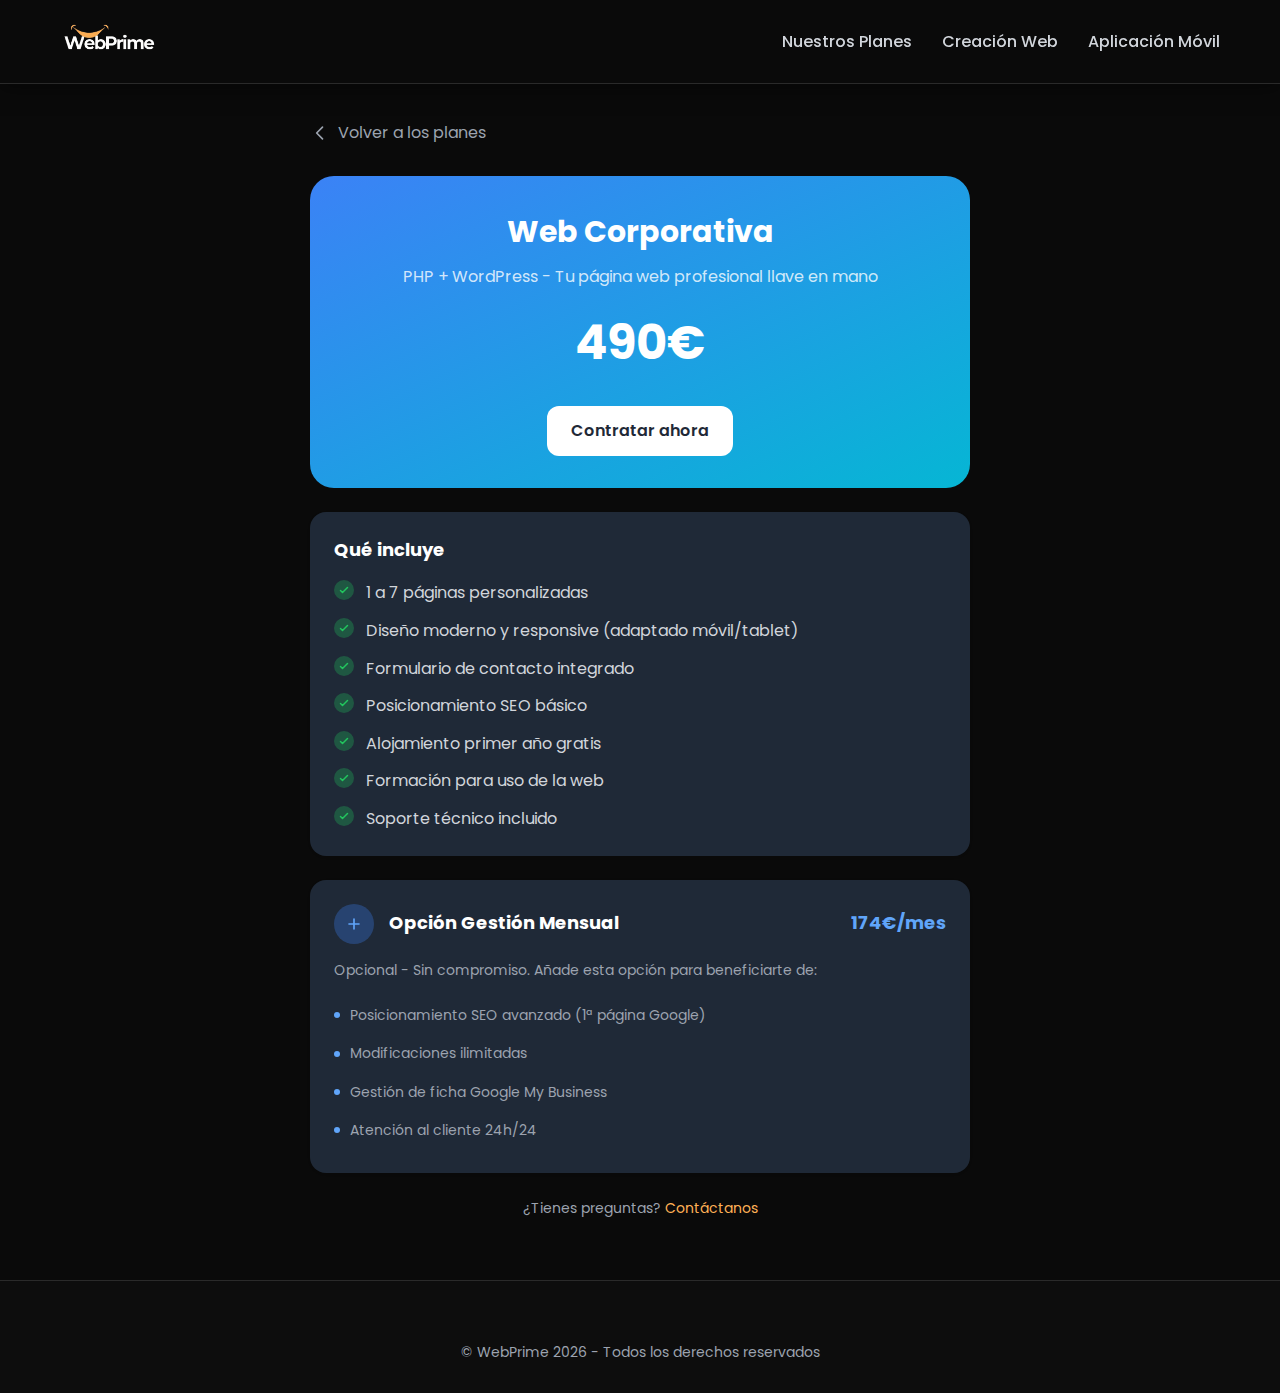
<file: offres/site-vitrine.html>
<!DOCTYPE html>
<html lang="es">
<head>
    <meta charset="UTF-8">
    <meta name="viewport" content="width=device-width, initial-scale=1.0">
    <title>Web Corporativa Valencia - WebPrime</title>
    <meta name="description" content="Web Corporativa PHP + WordPress: Tu página web profesional llave en mano desde 490€ en Valencia. Diseño personalizado y responsive.">
    <link rel="canonical" href="https://webprime-espana.es/offres/site-vitrine.html"/>
    <meta name="robots" content="index, follow">
    <link rel="icon" type="image/x-icon" href="../favicon.ico">
    <link rel="stylesheet" href="../style.css">
    <link rel="preconnect" href="https://fonts.googleapis.com">
    <link rel="preconnect" href="https://fonts.gstatic.com" crossorigin>
    <link href="https://fonts.googleapis.com/css2?family=Poppins:wght@300;400;500;600;700&display=swap" rel="stylesheet">
    <style>
        .offer-detail-page { padding: 120px 0 60px; }
        .back-link { display: inline-flex; align-items: center; gap: 8px; color: var(--text-gray); margin-bottom: 30px; transition: color 0.3s; }
        .back-link:hover { color: var(--primary-orange); }
        .back-link svg { width: 20px; height: 20px; }

        /* Header - Style React/Tailwind exact */
        .offer-header-detail { background: linear-gradient(to bottom right, #3b82f6, #06b6d4); border-radius: 24px; padding: 32px; margin-bottom: 24px; text-align: center; }
        .offer-header-detail h1 { font-size: 30px; font-weight: 700; color: #fff; margin-bottom: 8px; }
        .offer-header-detail .description { color: rgba(255,255,255,0.8); font-size: 16px; margin-bottom: 16px; }
        .offer-header-detail .price { font-size: 48px; font-weight: 700; color: #fff; margin-bottom: 24px; }
        .offer-header-detail .price span { font-size: 20px; font-weight: 400; color: rgba(255,255,255,0.8); }
        .offer-header-detail .btn-cta { background: #fff; color: #1f2937; padding: 12px 24px; border-radius: 12px; font-weight: 600; font-size: 16px; display: inline-block; transition: all 0.3s; }
        .offer-header-detail .btn-cta:hover { background: #f3f4f6; transform: translateY(-2px); box-shadow: 0 10px 30px rgba(0,0,0,0.2); }

        /* Features - Style React/Tailwind exact */
        .features-card { background: #1f2937; border-radius: 16px; padding: 24px; margin-bottom: 24px; box-shadow: 0 1px 3px rgba(0,0,0,0.1); }
        .features-card h2 { color: #fff; font-size: 18px; font-weight: 700; margin-bottom: 16px; }
        .features-list { list-style: none; display: flex; flex-direction: column; gap: 12px; }
        .features-list li { display: flex; align-items: flex-start; gap: 12px; color: #d1d5db; }
        .features-list li .check-icon { width: 20px; height: 20px; background: rgba(34, 197, 94, 0.3); border-radius: 50%; display: flex; align-items: center; justify-content: center; flex-shrink: 0; }
        .features-list li .check-icon svg { width: 12px; height: 12px; color: #22c55e; }

        /* Option card - Style React/Tailwind exact */
        .option-card { background: #1f2937; border-radius: 16px; padding: 24px; margin-bottom: 24px; box-shadow: 0 1px 3px rgba(0,0,0,0.1); }
        .option-header { display: flex; align-items: center; gap: 15px; margin-bottom: 15px; flex-wrap: wrap; }
        .option-icon { width: 40px; height: 40px; background: rgba(59, 130, 246, 0.3); border-radius: 50%; display: flex; align-items: center; justify-content: center; color: #60a5fa; }
        .option-header h3 { color: #fff; font-size: 18px; flex: 1; }
        .option-price { color: #60a5fa; font-weight: 700; font-size: 18px; }
        .option-card > p { color: #9ca3af; font-size: 14px; margin-bottom: 15px; }
        .option-features { list-style: none; }
        .option-features li { display: flex; align-items: center; gap: 10px; padding: 8px 0; color: #9ca3af; font-size: 14px; }
        .option-features li::before { content: ''; width: 6px; height: 6px; background: #60a5fa; border-radius: 50%; }

        .contact-box { text-align: center; color: var(--text-gray); font-size: 14px; }
        .contact-box a { color: var(--primary-orange); }
    </style>
</head>
<body>
    <header class="header">
        <div class="container">
            <a href="https://webprime-espana.es" class="logo">
                <img src="../logo-wp.png" alt="WebPrime Logo">
            </a>
            <button class="menu-toggle" aria-label="Menu" id="menuToggle">
                <span></span>
                <span></span>
                <span></span>
            </button>
            <nav class="nav" id="nav">
                <ul>
                    <li><a href="https://webprime-espana.es#offres">Nuestros Planes</a></li>
                    <li><a href="https://webprime-espana.es#creation-site">Creación Web</a></li>
                    <li><a href="https://webprime-espana.es#application">Aplicación Móvil</a></li>
                </ul>
            </nav>
        </div>
    </header>

    <section class="offer-detail-page">
        <div class="container" style="max-width: 700px;">
            <a href="https://webprime-espana.es#offres" class="back-link">
                <svg xmlns="http://www.w3.org/2000/svg" fill="none" viewBox="0 0 24 24" stroke="currentColor"><path stroke-linecap="round" stroke-linejoin="round" stroke-width="2" d="M15 19l-7-7 7-7"/></svg>
                Volver a los planes
            </a>

            <div class="offer-header-detail">
                <h1>Web Corporativa</h1>
                <p class="description">PHP + WordPress - Tu página web profesional llave en mano</p>
                <div class="price">490€</div>
                <a href="https://daelia-digital.fr/formulaire-de-reservation/" class="btn-cta">Contratar ahora</a>
            </div>

            <div class="features-card">
                <h2>Qué incluye</h2>
                <ul class="features-list">
                    <li><span class="check-icon"><svg xmlns="http://www.w3.org/2000/svg" fill="none" viewBox="0 0 24 24" stroke="currentColor"><path stroke-linecap="round" stroke-linejoin="round" stroke-width="3" d="M5 13l4 4L19 7"/></svg></span>1 a 7 páginas personalizadas</li>
                    <li><span class="check-icon"><svg xmlns="http://www.w3.org/2000/svg" fill="none" viewBox="0 0 24 24" stroke="currentColor"><path stroke-linecap="round" stroke-linejoin="round" stroke-width="3" d="M5 13l4 4L19 7"/></svg></span>Diseño moderno y responsive (adaptado móvil/tablet)</li>
                    <li><span class="check-icon"><svg xmlns="http://www.w3.org/2000/svg" fill="none" viewBox="0 0 24 24" stroke="currentColor"><path stroke-linecap="round" stroke-linejoin="round" stroke-width="3" d="M5 13l4 4L19 7"/></svg></span>Formulario de contacto integrado</li>
                    <li><span class="check-icon"><svg xmlns="http://www.w3.org/2000/svg" fill="none" viewBox="0 0 24 24" stroke="currentColor"><path stroke-linecap="round" stroke-linejoin="round" stroke-width="3" d="M5 13l4 4L19 7"/></svg></span>Posicionamiento SEO básico</li>
                    <li><span class="check-icon"><svg xmlns="http://www.w3.org/2000/svg" fill="none" viewBox="0 0 24 24" stroke="currentColor"><path stroke-linecap="round" stroke-linejoin="round" stroke-width="3" d="M5 13l4 4L19 7"/></svg></span>Alojamiento primer año gratis</li>
                    <li><span class="check-icon"><svg xmlns="http://www.w3.org/2000/svg" fill="none" viewBox="0 0 24 24" stroke="currentColor"><path stroke-linecap="round" stroke-linejoin="round" stroke-width="3" d="M5 13l4 4L19 7"/></svg></span>Formación para uso de la web</li>
                    <li><span class="check-icon"><svg xmlns="http://www.w3.org/2000/svg" fill="none" viewBox="0 0 24 24" stroke="currentColor"><path stroke-linecap="round" stroke-linejoin="round" stroke-width="3" d="M5 13l4 4L19 7"/></svg></span>Soporte técnico incluido</li>
                </ul>
            </div>

            <div class="option-card">
                <div class="option-header">
                    <div class="option-icon">
                        <svg xmlns="http://www.w3.org/2000/svg" width="20" height="20" fill="none" viewBox="0 0 24 24" stroke="currentColor"><path stroke-linecap="round" stroke-linejoin="round" stroke-width="2" d="M12 6v6m0 0v6m0-6h6m-6 0H6"/></svg>
                    </div>
                    <h3>Opción Gestión Mensual</h3>
                    <span class="option-price">174€/mes</span>
                </div>
                <p>Opcional - Sin compromiso. Añade esta opción para beneficiarte de:</p>
                <ul class="option-features">
                    <li>Posicionamiento SEO avanzado (1ª página Google)</li>
                    <li>Modificaciones ilimitadas</li>
                    <li>Gestión de ficha Google My Business</li>
                    <li>Atención al cliente 24h/24</li>
                </ul>
            </div>

            <p class="contact-box">¿Tienes preguntas? <a href="mailto:contact@webprime-espana.es">Contáctanos</a></p>
        </div>
    </section>

    <footer class="footer">
        <div class="container">
            <div class="footer-bottom" style="border-top: none; padding-top: 0;">
                <p>&copy; WebPrime 2026 - Todos los derechos reservados</p>
            </div>
        </div>
    </footer>

    <script>
        document.addEventListener('DOMContentLoaded', function() {
            const menuToggle = document.getElementById('menuToggle');
            const nav = document.getElementById('nav');
            menuToggle.addEventListener('click', function() {
                menuToggle.classList.toggle('active');
                nav.classList.toggle('active');
            });
        });
    </script>
</body>
</html>
</file>
<file: style.css>
/* Reset & Base Styles */
*, *::before, *::after {
    margin: 0;
    padding: 0;
    box-sizing: border-box;
}

:root {
    --primary-orange: #ffb156;
    --primary-dark: #0a0a0a;
    --bg-dark: #0a0a0a;
    --bg-card: #1a1a1a;
    --bg-card-hover: #252525;
    --text-white: #ffffff;
    --text-gray: #9ca3af;
    --text-light: #d1d5db;
    --alert-red: #ff3344;
    --border-dark: #2a2a2a;
}

html {
    scroll-behavior: smooth;
}

body {
    font-family: 'Poppins', sans-serif;
    font-size: 16px;
    line-height: 1.6;
    color: var(--text-gray);
    background-color: var(--bg-dark);
}

a {
    color: var(--primary-orange);
    text-decoration: none;
    transition: color 0.3s ease;
}

a:hover {
    color: #e09a40;
}

.container {
    max-width: 1200px;
    margin: 0 auto;
    padding: 0 20px;
}

.highlight {
    color: var(--primary-orange);
}

/* Header */
.header {
    background: var(--bg-dark);
    padding: 15px 0;
    position: fixed;
    top: 0;
    left: 0;
    right: 0;
    z-index: 1000;
    box-shadow: 0 2px 20px rgba(0, 0, 0, 0.5);
    border-bottom: 1px solid var(--border-dark);
}

.header .container {
    display: flex;
    justify-content: space-between;
    align-items: center;
}

.logo img {
    height: 45px;
    width: auto;
}

.nav ul {
    display: flex;
    list-style: none;
    gap: 30px;
}

.nav a {
    color: var(--text-light);
    font-weight: 500;
    padding: 10px 0;
    position: relative;
}

.nav a::after {
    content: '';
    position: absolute;
    bottom: 0;
    left: 0;
    width: 0;
    height: 2px;
    background: var(--primary-orange);
    transition: width 0.3s ease;
}

.nav a:hover::after {
    width: 100%;
}

.nav a:hover {
    color: var(--primary-orange);
}

/* Dropdown Menu */
.nav-dropdown {
    position: relative;
}

.nav-dropdown > a::after {
    content: '';
    position: static;
    display: inline-block;
    width: 5px;
    height: 5px;
    border-right: 2px solid currentColor;
    border-bottom: 2px solid currentColor;
    transform: rotate(45deg) translateY(-2px);
    margin-left: 10px;
    transition: transform 0.3s ease;
    vertical-align: middle;
    background: none;
}

.nav-dropdown:hover > a::after {
    transform: rotate(-135deg) translateY(2px);
    width: 5px;
}

.dropdown-menu {
    position: absolute;
    top: 100%;
    left: 50%;
    transform: translateX(-50%);
    background: var(--bg-card);
    border: 1px solid var(--border-dark);
    border-radius: 10px;
    padding: 10px 0;
    min-width: 180px;
    opacity: 0;
    visibility: hidden;
    transition: all 0.3s ease;
    box-shadow: 0 10px 30px rgba(0, 0, 0, 0.5);
    z-index: 1001;
}

.nav-dropdown:hover .dropdown-menu {
    opacity: 1;
    visibility: visible;
}

.dropdown-menu li {
    list-style: none;
}

.dropdown-menu a {
    display: block;
    padding: 10px 20px;
    color: var(--text-light);
    font-weight: 500;
    white-space: nowrap;
    transition: all 0.3s ease;
}

.dropdown-menu a::after {
    display: none;
}

.dropdown-menu a:hover {
    background: var(--bg-card-hover);
    color: var(--primary-orange);
}

/* Menu Toggle (Mobile) */
.menu-toggle {
    display: none;
    flex-direction: column;
    gap: 5px;
    background: none;
    border: none;
    cursor: pointer;
    padding: 10px;
}

.menu-toggle span {
    width: 25px;
    height: 3px;
    background: var(--text-white);
    border-radius: 2px;
    transition: all 0.3s ease;
}

/* Hero Section */
.hero {
    background: url('webprime.webp');
    background-size: cover;
    background-position: center;
    background-repeat: no-repeat;
    color: var(--text-white);
    padding: 150px 0 80px;
    text-align: center;
    position: relative;
    overflow: hidden;
}

.hero .container {
    position: relative;
    z-index: 10;
}

/* Gradient animé overlay */
.hero-overlay {
    position: absolute;
    top: 0;
    left: 0;
    width: 100%;
    height: 100%;
    background: linear-gradient(135deg, rgba(255, 102, 0, 0.15) 0%, rgba(10, 10, 10, 0.7) 50%, rgba(255, 51, 68, 0.1) 100%);
    background-size: 200% 200%;
    animation: gradientShift 8s ease infinite;
    z-index: 1;
}

@keyframes gradientShift {
    0% { background-position: 0% 50%; }
    50% { background-position: 100% 50%; }
    100% { background-position: 0% 50%; }
}

/* Lignes animées */
.hero-lines {
    position: absolute;
    top: 0;
    left: 0;
    width: 100%;
    height: 100%;
    z-index: 2;
    overflow: hidden;
    pointer-events: none;
}

.hero-lines::before,
.hero-lines::after {
    content: '';
    position: absolute;
    width: 200%;
    height: 2px;
    background: linear-gradient(90deg, transparent, rgba(255, 102, 0, 0.3), transparent);
    animation: lineMove 10s linear infinite;
}

.hero-lines::before {
    top: 30%;
    left: -50%;
    transform: rotate(-5deg);
}

.hero-lines::after {
    top: 70%;
    left: -50%;
    transform: rotate(3deg);
    animation-delay: -5s;
    background: linear-gradient(90deg, transparent, rgba(255, 255, 255, 0.1), transparent);
}

@keyframes lineMove {
    0% { transform: translateX(0) rotate(-5deg); }
    100% { transform: translateX(50%) rotate(-5deg); }
}

/* Canvas particules */
#particles {
    position: absolute;
    top: 0;
    left: 0;
    width: 100%;
    height: 100%;
    z-index: 3;
    pointer-events: none;
}

/* Animations texte hero */
@keyframes fadeSlideUp {
    0% {
        opacity: 0;
        transform: translateY(30px);
    }
    100% {
        opacity: 1;
        transform: translateY(0);
    }
}

@keyframes glowPulse {
    0%, 100% {
        text-shadow: 0 0 10px rgba(255, 102, 0, 0.5), 0 0 20px rgba(255, 102, 0, 0.3), 0 0 30px rgba(255, 102, 0, 0.2);
    }
    50% {
        text-shadow: 0 0 20px rgba(255, 102, 0, 0.8), 0 0 40px rgba(255, 102, 0, 0.5), 0 0 60px rgba(255, 102, 0, 0.3);
    }
}

@keyframes typing {
    from { width: 0; }
    to { width: 100%; }
}

@keyframes blink {
    50% { border-color: transparent; }
}

.hero-welcome {
    font-size: 18px;
    color: var(--primary-orange);
    margin-bottom: 20px;
    font-weight: 500;
}

.typing-text {
    border-right: 2px solid var(--primary-orange);
    padding-right: 5px;
    animation: blink 0.7s step-end infinite;
}

.hero h1 {
    font-size: 42px;
    font-weight: 700;
    line-height: 1.3;
    margin-bottom: 20px;
    color: var(--text-white);
    opacity: 0;
    animation: fadeSlideUp 0.8s ease forwards;
    animation-delay: 0.5s;
}

.hero-subtitle {
    font-size: 20px;
    color: var(--text-gray);
    margin-bottom: 40px;
    opacity: 0;
    animation: fadeSlideUp 0.8s ease forwards;
    animation-delay: 0.8s;
}

.hero-highlight-text {
    font-size: 20px;
    color: var(--text-white);
    margin-bottom: 30px;
    opacity: 0;
    animation: fadeSlideUp 0.8s ease forwards;
    animation-delay: 1.1s;
}

.hero-highlight-text strong {
    color: var(--primary-orange);
    animation: glowPulse 3s ease-in-out infinite;
    animation-delay: 1.9s;
}

.hero-seo-text {
    font-size: 16px;
    color: var(--text-gray);
    opacity: 0;
    animation: fadeSlideUp 0.8s ease forwards;
    animation-delay: 1.4s;
}

.hero-seo-text a {
    color: var(--primary-orange);
    text-decoration: underline;
}

/* Buttons */
.btn {
    display: inline-block;
    padding: 15px 35px;
    border-radius: 50px;
    font-weight: 600;
    font-size: 16px;
    transition: all 0.3s ease;
    cursor: pointer;
    border: none;
}

.btn-primary {
    background: var(--primary-orange);
    color: var(--bg-dark);
}

.btn-primary:hover {
    background: #e09a40;
    color: var(--bg-dark);
    transform: translateY(-2px);
    box-shadow: 0 5px 20px rgba(255, 177, 86, 0.4);
}

/* Offers Section */
.offers-section {
    padding: 100px 0;
    background: var(--bg-dark);
}

.section-subtitle {
    text-align: center;
    font-size: 18px;
    color: var(--text-gray);
    margin-top: -40px;
    margin-bottom: 50px;
}

.offers-grid {
    display: grid;
    grid-template-columns: repeat(auto-fit, minmax(280px, 1fr));
    gap: 25px;
    margin-bottom: 40px;
}

.offer-card {
    background: var(--bg-card);
    border-radius: 20px;
    padding: 30px;
    box-shadow: 0 5px 30px rgba(0, 0, 0, 0.3);
    transition: transform 0.3s ease, box-shadow 0.3s ease;
    position: relative;
    border: 1px solid var(--border-dark);
}

.offer-card:hover {
    transform: translateY(-8px) scale(1.02);
    box-shadow: 0 15px 50px rgba(0, 0, 0, 0.5);
    background: var(--bg-card-hover);
}

.offer-popular {
    border: 2px solid var(--primary-orange);
}

.offer-badge {
    position: absolute;
    top: -12px;
    left: 50%;
    transform: translateX(-50%);
    background: var(--primary-orange);
    color: var(--bg-dark);
    font-size: 11px;
    font-weight: 700;
    padding: 5px 15px;
    border-radius: 20px;
    letter-spacing: 0.5px;
}

.offer-icon {
    width: 56px;
    height: 56px;
    border-radius: 16px;
    display: flex;
    align-items: center;
    justify-content: center;
    margin-bottom: 20px;
    color: var(--text-white);
}

.offer-icon-amber {
    background: linear-gradient(135deg, #f59e0b, #f97316);
}

.offer-icon-blue {
    background: linear-gradient(135deg, #3b82f6, #06b6d4);
}

.offer-icon-green {
    background: linear-gradient(135deg, #22c55e, #10b981);
}

.offer-icon-purple {
    background: linear-gradient(135deg, #a855f7, #ec4899);
}

.offer-icon-gray {
    background: linear-gradient(135deg, #4b5563, #1f2937);
}

.offer-title {
    font-size: 20px;
    font-weight: 700;
    color: var(--text-white);
    margin-bottom: 10px;
}

.offer-price {
    font-size: 32px;
    font-weight: 700;
    color: var(--text-white);
    margin-bottom: 5px;
}

.offer-period {
    font-size: 16px;
    font-weight: 400;
    color: var(--text-gray);
}

.offer-description {
    font-size: 14px;
    color: var(--text-gray);
    margin-bottom: 20px;
}

.offer-features {
    list-style: none;
    margin-bottom: 25px;
}

.offer-features li {
    position: relative;
    padding-left: 20px;
    margin-bottom: 10px;
    font-size: 14px;
    color: var(--text-gray);
}

.offer-features li::before {
    content: '';
    position: absolute;
    left: 0;
    top: 8px;
    width: 8px;
    height: 8px;
    background: #22c55e;
    border-radius: 50%;
}

.btn-offer {
    width: 100%;
    text-align: center;
    padding: 14px 20px;
    border-radius: 12px;
    font-weight: 600;
    font-size: 15px;
    color: var(--text-white);
}

.btn-amber {
    background: linear-gradient(135deg, #f59e0b, #f97316);
}

.btn-amber:hover {
    background: linear-gradient(135deg, #d97706, #ea580c);
    color: var(--text-white);
    transform: translateY(-2px);
    box-shadow: 0 5px 20px rgba(249, 115, 22, 0.4);
}

.btn-blue {
    background: linear-gradient(135deg, #3b82f6, #06b6d4);
}

.btn-blue:hover {
    background: linear-gradient(135deg, #2563eb, #0891b2);
    color: var(--text-white);
    transform: translateY(-2px);
    box-shadow: 0 5px 20px rgba(59, 130, 246, 0.4);
}

.btn-green {
    background: linear-gradient(135deg, #22c55e, #10b981);
}

.btn-green:hover {
    background: linear-gradient(135deg, #16a34a, #059669);
    color: var(--text-white);
    transform: translateY(-2px);
    box-shadow: 0 5px 20px rgba(34, 197, 94, 0.4);
}

.btn-purple {
    background: linear-gradient(135deg, #a855f7, #ec4899);
}

.btn-purple:hover {
    background: linear-gradient(135deg, #9333ea, #db2777);
    color: var(--text-white);
    transform: translateY(-2px);
    box-shadow: 0 5px 20px rgba(168, 85, 247, 0.4);
}

.btn-gray {
    background: linear-gradient(135deg, #4b5563, #1f2937);
}

.btn-gray:hover {
    background: linear-gradient(135deg, #374151, #111827);
    color: var(--text-white);
    transform: translateY(-2px);
    box-shadow: 0 5px 20px rgba(75, 85, 99, 0.4);
}

.offers-contact {
    text-align: center;
    font-size: 15px;
    color: var(--text-gray);
}

.offers-contact a {
    color: var(--primary-orange);
}

.offers-contact a:hover {
    text-decoration: underline;
}

/* Process Section */
.process-section {
    padding: 100px 0;
    background: #111111;
}

.section-title {
    font-size: 36px;
    font-weight: 700;
    color: var(--text-white);
    text-align: center;
    margin-bottom: 60px;
}

.typing-title {
    min-height: 1.3em;
    border-right: 2px solid var(--primary-orange);
    padding-right: 5px;
    display: inline-block;
    width: 100%;
}

.typing-title.typed {
    border-right: none;
    animation: none;
}

.steps-container {
    display: grid;
    grid-template-columns: repeat(auto-fit, minmax(350px, 1fr));
    gap: 30px;
    margin-bottom: 60px;
}

.step {
    background: var(--bg-card);
    border-radius: 20px;
    padding: 30px;
    box-shadow: 0 5px 30px rgba(0, 0, 0, 0.3);
    transition: transform 0.3s ease, box-shadow 0.3s ease;
    border: 1px solid var(--border-dark);
}

.step:hover {
    transform: translateY(-5px);
    box-shadow: 0 10px 40px rgba(0, 0, 0, 0.4);
    background: var(--bg-card-hover);
}

.step-highlight {
    background: linear-gradient(135deg, var(--primary-orange) 0%, #ffc87a 100%);
    color: var(--bg-dark);
    border: none;
}

.step-highlight:hover {
    background: linear-gradient(135deg, #e09a40 0%, #f0b85a 100%);
}

.step-highlight .step-number {
    background: var(--bg-dark);
    color: var(--primary-orange);
}

.step-highlight h3 {
    color: #000000 !important;
}

.step-highlight p,
.step-highlight .step-content p {
    color: #000000;
}

.step-highlight .step-list li {
    color: #000000;
}

.step-header {
    display: flex;
    align-items: center;
    gap: 15px;
    margin-bottom: 20px;
}

.step-number {
    width: 50px;
    height: 50px;
    background: var(--primary-orange);
    color: var(--bg-dark);
    border-radius: 50%;
    display: flex;
    align-items: center;
    justify-content: center;
    font-size: 20px;
    font-weight: 700;
    flex-shrink: 0;
}

.step h3 {
    font-size: 20px;
    font-weight: 600;
    color: var(--text-white);
}

.step-content {
    margin-bottom: 25px;
}

.step-content p {
    font-size: 15px;
    line-height: 1.7;
    color: var(--text-gray);
}

.step-list {
    list-style: none;
    margin-top: 15px;
}

.step-list li {
    position: relative;
    padding-left: 25px;
    margin-bottom: 10px;
    font-size: 14px;
    color: var(--text-gray);
}

.step-list li::before {
    content: '→';
    position: absolute;
    left: 0;
    color: var(--primary-orange);
    font-weight: bold;
}

.step-highlight .step-list li::before {
    color: var(--bg-dark);
}

/* Progress Bar */
.progress-bar {
    background: #2a2a2a;
    border-radius: 10px;
    height: 12px;
    position: relative;
    overflow: hidden;
}

.progress {
    background: linear-gradient(90deg, var(--primary-orange), #ffc87a);
    height: 100%;
    border-radius: 10px;
    transition: width 0.5s ease;
}

.progress-text {
    position: absolute;
    right: 10px;
    top: 50%;
    transform: translateY(-50%);
    font-size: 10px;
    font-weight: 700;
    color: var(--text-white);
    text-shadow: 0 1px 2px rgba(0, 0, 0, 0.5);
}

/* Gallery Box */
.gallery-box {
    background: var(--bg-card);
    border-radius: 20px;
    padding: 50px;
    text-align: center;
    box-shadow: 0 5px 30px rgba(0, 0, 0, 0.3);
    border: 1px solid var(--border-dark);
}

.gallery-box h3 {
    font-size: 28px;
    color: var(--text-white);
    margin-bottom: 20px;
}

.gallery-box p {
    font-size: 16px;
    margin-bottom: 30px;
    max-width: 600px;
    margin-left: auto;
    margin-right: auto;
    color: var(--text-gray);
}

/* App Section */
.app-section {
    padding: 100px 0;
    background: var(--bg-dark);
}

.step-full {
    max-width: 600px;
    margin: 0 auto;
}

.cta-box {
    text-align: center;
    margin-top: 40px;
}

/* Contact Section */
.contact-section {
    padding: 100px 0;
    background: #111111;
}

.contact-grid {
    display: grid;
    grid-template-columns: repeat(auto-fit, minmax(250px, 1fr));
    gap: 30px;
}

.contact-card {
    background: var(--bg-card);
    border-radius: 20px;
    padding: 40px 30px;
    text-align: center;
    box-shadow: 0 5px 30px rgba(0, 0, 0, 0.3);
    transition: transform 0.3s ease;
    border: 1px solid var(--border-dark);
}

.contact-card:hover {
    transform: translateY(-5px);
    background: var(--bg-card-hover);
}

.contact-icon {
    font-size: 48px;
    margin-bottom: 20px;
}

.contact-card h3 {
    font-size: 18px;
    color: var(--text-white);
    margin-bottom: 10px;
}

.contact-card a {
    font-size: 14px;
}

/* Footer */
.footer {
    background: #0d0d0d;
    color: var(--text-gray);
    padding: 60px 0 30px;
    border-top: 1px solid var(--border-dark);
}

.footer-grid {
    display: grid;
    grid-template-columns: repeat(auto-fit, minmax(250px, 1fr));
    gap: 40px;
    margin-bottom: 40px;
}

.footer-col h4 {
    color: var(--text-white);
    font-size: 18px;
    margin-bottom: 20px;
    font-weight: 600;
}

.footer-col p {
    font-size: 14px;
    line-height: 1.7;
}

.footer-col ul {
    list-style: none;
}

.footer-col ul li {
    margin-bottom: 10px;
}

.footer-col ul a {
    color: var(--text-gray);
    font-size: 14px;
    transition: color 0.3s ease;
}

.footer-col ul a:hover {
    color: var(--primary-orange);
}

.social-links {
    display: flex;
    gap: 15px;
}

.social-links a {
    width: 45px;
    height: 45px;
    background: rgba(255, 255, 255, 0.1);
    border-radius: 50%;
    display: flex;
    align-items: center;
    justify-content: center;
    color: var(--text-white);
    transition: all 0.3s ease;
}

.social-links a:hover {
    background: var(--primary-orange);
    transform: translateY(-3px);
}

.footer-bottom {
    border-top: 1px solid var(--border-dark);
    padding-top: 30px;
    text-align: center;
}

.footer-bottom p {
    font-size: 14px;
}

/* Responsive Design */
@media (max-width: 992px) {
    .hero h1 {
        font-size: 32px;
    }

    .section-title {
        font-size: 28px;
    }

    .steps-container {
        grid-template-columns: 1fr;
    }
}

@media (max-width: 768px) {
    .header {
        padding: 8px 0;
    }

    .logo img {
        height: 55px;
    }

    .menu-toggle {
        display: flex;
    }

    .nav {
        position: fixed;
        top: 71px;
        left: 0;
        right: 0;
        background: var(--bg-dark);
        padding: 20px;
        box-shadow: 0 5px 20px rgba(0, 0, 0, 0.5);
        transform: translateY(-150%);
        opacity: 0;
        transition: all 0.3s ease;
        border-bottom: 1px solid var(--border-dark);
    }

    .nav.active {
        transform: translateY(0);
        opacity: 1;
    }

    .nav ul {
        flex-direction: column;
        gap: 15px;
    }

    .nav a {
        display: block;
        padding: 15px;
        text-align: center;
        background: var(--bg-card);
        border-radius: 10px;
    }

    /* Dropdown Mobile */
    .nav-dropdown > a::before {
        position: absolute;
        right: 15px;
        top: 50%;
        transform: translateY(-50%) rotate(45deg);
    }

    .nav-dropdown.active > a::before {
        transform: translateY(-50%) rotate(-135deg);
    }

    .dropdown-menu {
        position: static;
        transform: none;
        opacity: 1;
        visibility: visible;
        max-height: 0;
        overflow: hidden;
        padding: 0;
        margin-top: 10px;
        border: none;
        background: transparent;
        box-shadow: none;
    }

    .nav-dropdown.active .dropdown-menu {
        max-height: 300px;
        padding: 5px 0;
    }

    .dropdown-menu a {
        background: var(--bg-card-hover);
        margin: 5px 0;
        border-radius: 8px;
        font-size: 14px;
        padding: 12px;
        border-left: 3px solid var(--primary-orange);
    }

    .hero {
        padding: 130px 0 60px;
        background-position: 52% center;
    }

    .hero h1 {
        font-size: 26px;
    }

    .hero-subtitle {
        font-size: 16px;
    }

    .hero-alert {
        flex-direction: column;
        text-align: center;
        padding: 20px;
    }

    .section-title {
        font-size: 24px;
    }

    .offers-section {
        padding: 60px 0;
    }

    .section-subtitle {
        margin-top: -30px;
        margin-bottom: 40px;
        font-size: 16px;
    }

    .offers-grid {
        grid-template-columns: 1fr;
        gap: 30px;
    }

    .offer-card {
        padding: 25px 20px;
        margin-bottom: 10px;
    }

    .process-section {
        padding: 60px 0 40px;
    }

    .gallery-box {
        padding: 30px 20px;
    }

    .gallery-box h3 {
        font-size: 22px;
    }

    .step {
        padding: 25px 20px;
    }

    .app-section {
        padding: 40px 0 60px;
    }

    .steps-container {
        margin-bottom: 30px;
    }

    .contact-grid {
        grid-template-columns: repeat(2, 1fr);
    }

    .footer-grid {
        grid-template-columns: 1fr;
        text-align: center;
    }

    .social-links {
        justify-content: center;
    }
}

@media (max-width: 480px) {
    .hero h1 {
        font-size: 22px;
    }

    .contact-grid {
        grid-template-columns: 1fr;
    }

    .btn {
        padding: 12px 25px;
        font-size: 14px;
    }
}

/* Menu Toggle Animation */
.menu-toggle.active span:nth-child(1) {
    transform: rotate(45deg) translate(5px, 5px);
}

.menu-toggle.active span:nth-child(2) {
    opacity: 0;
}

.menu-toggle.active span:nth-child(3) {
    transform: rotate(-45deg) translate(7px, -6px);
}

/* Bouton Application */
.btn-install {
    display: inline-flex;
    align-items: center;
    justify-content: center;
    margin-top: 15px;
    animation: pulse 2s infinite;
}

@keyframes pulse {
    0%, 100% {
        box-shadow: 0 0 0 0 rgba(255, 177, 86, 0.4);
    }
    50% {
        box-shadow: 0 0 0 15px rgba(255, 177, 86, 0);
    }
}

.install-fallback {
    margin-top: 15px;
    font-size: 14px;
    color: var(--text-gray);
}

.install-fallback strong {
    color: var(--primary-orange);
}

/* Warning Section - No-Code */
.warning-section {
    padding: 80px 0;
    background: linear-gradient(180deg, var(--bg-dark) 0%, #111 100%);
}

.warning-grid {
    display: grid;
    grid-template-columns: repeat(3, 1fr);
    gap: 25px;
    margin-top: 50px;
}

.warning-card {
    background: var(--bg-card);
    border: 1px solid var(--border-dark);
    border-radius: 12px;
    padding: 30px;
    transition: all 0.3s ease;
}

.warning-card:hover {
    background: var(--bg-card-hover);
    border-color: #ff4444;
    transform: translateY(-5px);
}

.warning-icon {
    width: 60px;
    height: 60px;
    background: rgba(255, 68, 68, 0.15);
    border-radius: 12px;
    display: flex;
    align-items: center;
    justify-content: center;
    margin-bottom: 20px;
    color: #ff4444;
}

.warning-card h3 {
    color: var(--text-white);
    font-size: 1.1rem;
    margin-bottom: 12px;
}

.warning-card p {
    color: var(--text-gray);
    font-size: 0.95rem;
    line-height: 1.6;
}

.warning-conclusion {
    background: linear-gradient(135deg, rgba(255, 177, 86, 0.1) 0%, rgba(255, 177, 86, 0.05) 100%);
    border: 1px solid var(--primary-orange);
    border-radius: 16px;
    padding: 40px;
    margin-top: 50px;
    text-align: center;
}

.warning-conclusion h3 {
    color: var(--primary-orange);
    font-size: 1.5rem;
    margin-bottom: 15px;
}

.warning-conclusion p {
    color: var(--text-light);
    font-size: 1.1rem;
    max-width: 700px;
    margin: 0 auto;
}

/* Warning Section Responsive */
@media (max-width: 992px) {
    .warning-grid {
        grid-template-columns: repeat(2, 1fr);
    }
}

@media (max-width: 600px) {
    .warning-grid {
        grid-template-columns: 1fr;
    }

    .warning-conclusion {
        padding: 25px;
    }

    .warning-conclusion h3 {
        font-size: 1.3rem;
    }

    .warning-conclusion p {
        font-size: 1rem;
    }
}

/* Prix mensuel */
.offer-price-monthly {
    color: var(--text-gray);
    font-size: 0.9rem;
    margin-top: -5px;
    margin-bottom: 10px;
}

/* Bloc Gestion Mensuelle dans les offres */
.offer-maintenance {
    background: rgba(255, 177, 86, 0.08);
    border: 1px solid rgba(255, 177, 86, 0.3);
    border-radius: 10px;
    padding: 18px;
    margin-top: 20px;
    margin-bottom: 15px;
}

.maintenance-header {
    display: flex;
    justify-content: space-between;
    align-items: center;
    margin-bottom: 5px;
}

.maintenance-label {
    color: var(--primary-orange);
    font-weight: 600;
    font-size: 0.95rem;
}

.maintenance-price {
    color: var(--text-white);
    font-weight: 700;
    font-size: 1.1rem;
}

.maintenance-info {
    color: var(--text-gray);
    font-size: 0.8rem;
    margin-bottom: 12px;
    font-style: italic;
}

.maintenance-features {
    list-style: none;
    padding: 0;
    margin: 0;
}

.maintenance-features li {
    color: var(--text-gray);
    font-size: 0.85rem;
    padding: 4px 0;
    padding-left: 20px;
    position: relative;
}

.maintenance-features li::before {
    content: '✓';
    position: absolute;
    left: 0;
    color: var(--primary-orange);
    font-size: 0.8rem;
}

/* Inclut offre précédente */
.offer-includes {
    background: rgba(255, 177, 86, 0.15);
    color: var(--primary-orange);
    font-size: 0.85rem;
    font-weight: 600;
    padding: 8px 12px;
    border-radius: 6px;
    margin-bottom: 15px;
    text-align: center;
}

/* Inclut gestion précédente */
.maintenance-includes {
    background: rgba(255, 177, 86, 0.1);
    color: var(--primary-orange);
    font-size: 0.8rem;
    font-weight: 600;
    padding: 6px 10px;
    border-radius: 5px;
    margin-bottom: 10px;
    text-align: center;
}

/* Roue de la fortune */
.wheel-trigger {
    position: fixed;
    bottom: 30px;
    right: 30px;
    background: linear-gradient(135deg, #FFB347, #FFCC70);
    color: #1a1a1a;
    border: none;
    padding: 15px 25px;
    border-radius: 50px;
    cursor: pointer;
    display: flex;
    align-items: center;
    gap: 10px;
    font-size: 16px;
    font-weight: 600;
    box-shadow: 0 5px 25px rgba(255, 179, 71, 0.5);
    z-index: 1000;
    animation: pulse 2s infinite;
    transition: transform 0.3s ease;
}

.wheel-trigger:hover {
    transform: scale(1.05);
}

@keyframes pulse {
    0%, 100% { box-shadow: 0 5px 25px rgba(255, 179, 71, 0.5); }
    50% { box-shadow: 0 5px 35px rgba(255, 204, 112, 0.7); }
}

.wheel-icon {
    font-size: 24px;
}

.wheel-text {
    font-weight: 600;
    white-space: nowrap;
}

.wheel-modal {
    display: none;
    position: fixed;
    top: 0;
    left: 0;
    width: 100%;
    height: 100%;
    background: rgba(0, 0, 0, 0.8);
    z-index: 2000;
    justify-content: center;
    align-items: center;
}

.wheel-modal.active {
    display: flex;
}

.wheel-modal-content {
    background: var(--bg-card);
    border-radius: 20px;
    padding: 40px;
    max-width: 400px;
    width: 90%;
    text-align: center;
    position: relative;
    border: 1px solid var(--border-color);
}

.wheel-close {
    position: absolute;
    top: 15px;
    right: 20px;
    background: none;
    border: none;
    color: var(--text-gray);
    font-size: 30px;
    cursor: pointer;
    transition: color 0.3s;
}

.wheel-close:hover {
    color: var(--text-white);
}

.wheel-container h3 {
    color: var(--text-white);
    font-size: 24px;
    margin-bottom: 10px;
}

.wheel-subtitle {
    color: var(--text-gray);
    margin-bottom: 30px;
}

.wheel-wrapper {
    position: relative;
    display: inline-block;
    margin-bottom: 30px;
}

.wheel-pointer {
    position: absolute;
    top: -15px;
    left: 50%;
    transform: translateX(-50%);
    width: 0;
    height: 0;
    border-left: 15px solid transparent;
    border-right: 15px solid transparent;
    border-top: 30px solid var(--primary-orange);
    z-index: 10;
    filter: drop-shadow(0 2px 5px rgba(0,0,0,0.3));
}

#wheelCanvas {
    border-radius: 50%;
    box-shadow: 0 0 30px rgba(255, 102, 0, 0.3);
}

.wheel-spin-btn {
    background: linear-gradient(135deg, var(--primary-orange), #e09a40);
    color: white;
    border: none;
    padding: 15px 40px;
    border-radius: 50px;
    font-size: 18px;
    font-weight: 600;
    cursor: pointer;
    transition: transform 0.3s, box-shadow 0.3s;
}

.wheel-spin-btn:hover {
    transform: scale(1.05);
    box-shadow: 0 5px 20px rgba(255, 102, 0, 0.4);
}

.wheel-spin-btn:disabled {
    opacity: 0.6;
    cursor: not-allowed;
}

.wheel-form h3 {
    color: var(--primary-orange);
    font-size: 28px;
    margin-bottom: 15px;
}

.wheel-prize {
    color: var(--text-white);
    font-size: 22px;
    font-weight: 700;
    margin-bottom: 20px;
    padding: 15px;
    background: rgba(255, 102, 0, 0.1);
    border-radius: 10px;
    border: 1px solid var(--primary-orange);
}

.prize-note {
    display: block;
    font-size: 16px;
    font-weight: 500;
    color: var(--text-light);
    margin-top: 15px;
    line-height: 1.5;
    text-align: left;
}

.wheel-form-text {
    color: var(--text-gray);
    margin-bottom: 20px;
}

#prizeForm {
    display: flex;
    flex-direction: column;
    gap: 15px;
}

#prizeEmail,
#prizePrice {
    padding: 15px 20px;
    border-radius: 10px;
    border: 1px solid var(--border-color);
    background: var(--bg-dark);
    color: var(--text-white);
    font-size: 16px;
    width: 100%;
    box-sizing: border-box;
}

#prizeEmail:focus,
#prizePrice:focus {
    outline: none;
    border-color: var(--primary-orange);
}

#prizePrice {
    margin-top: 10px;
}

.wheel-submit-btn {
    background: linear-gradient(135deg, var(--primary-orange), #e09a40);
    color: white;
    border: none;
    padding: 15px 30px;
    border-radius: 50px;
    font-size: 16px;
    font-weight: 600;
    cursor: pointer;
    transition: transform 0.3s;
}

.wheel-submit-btn:hover {
    transform: scale(1.02);
}

.wheel-success h3 {
    color: #4CAF50;
    font-size: 28px;
    margin-bottom: 15px;
}

.wheel-success p {
    color: var(--text-gray);
    margin-bottom: 25px;
}

.wheel-close-btn {
    background: var(--bg-card-hover);
    color: var(--text-white);
    border: 1px solid var(--border-color);
    padding: 12px 30px;
    border-radius: 50px;
    font-size: 16px;
    cursor: pointer;
    transition: background 0.3s;
}

.wheel-close-btn:hover {
    background: var(--border-color);
}

@media (max-width: 480px) {
    .wheel-trigger {
        bottom: 20px;
        right: 20px;
        padding: 12px 18px;
        font-size: 14px;
    }

    .wheel-text {
        display: none;
    }

    .wheel-modal-content {
        padding: 30px 20px;
    }

    #wheelCanvas {
        width: 250px;
        height: 250px;
    }
}
</file>
